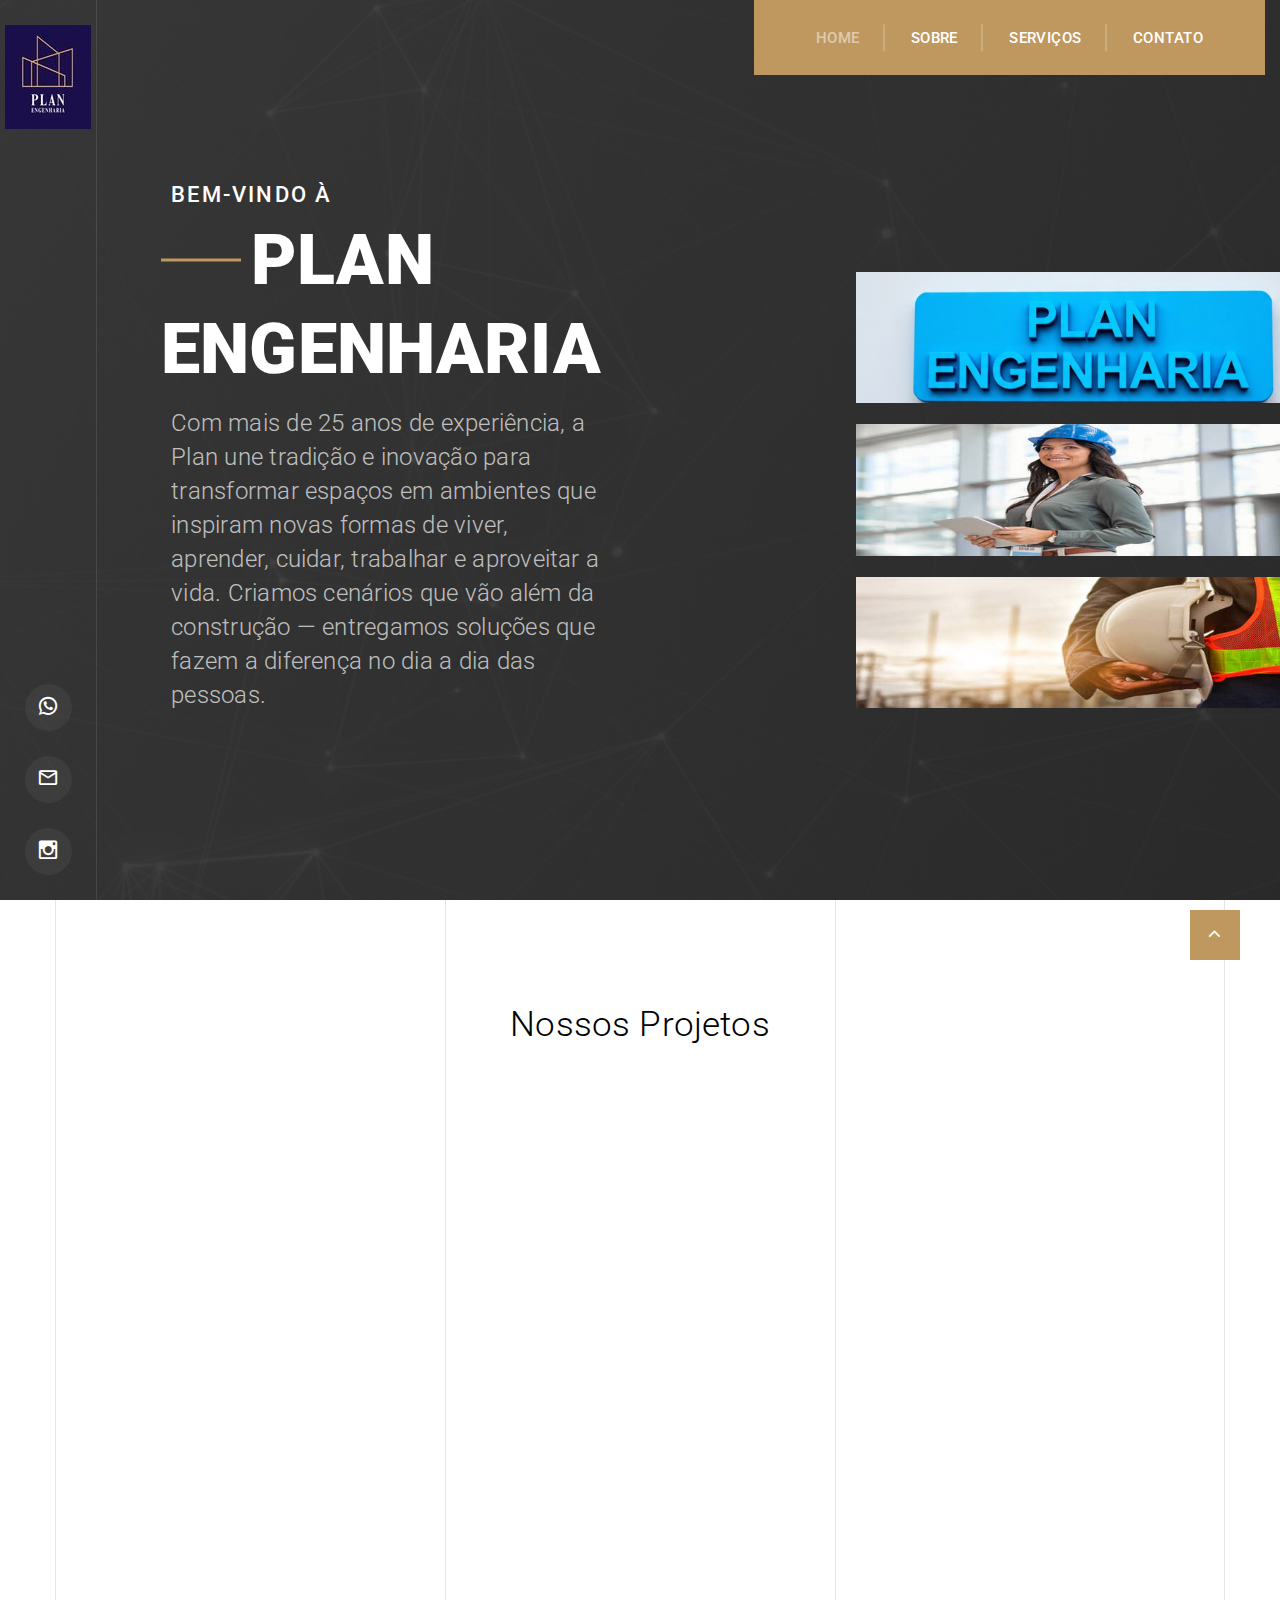
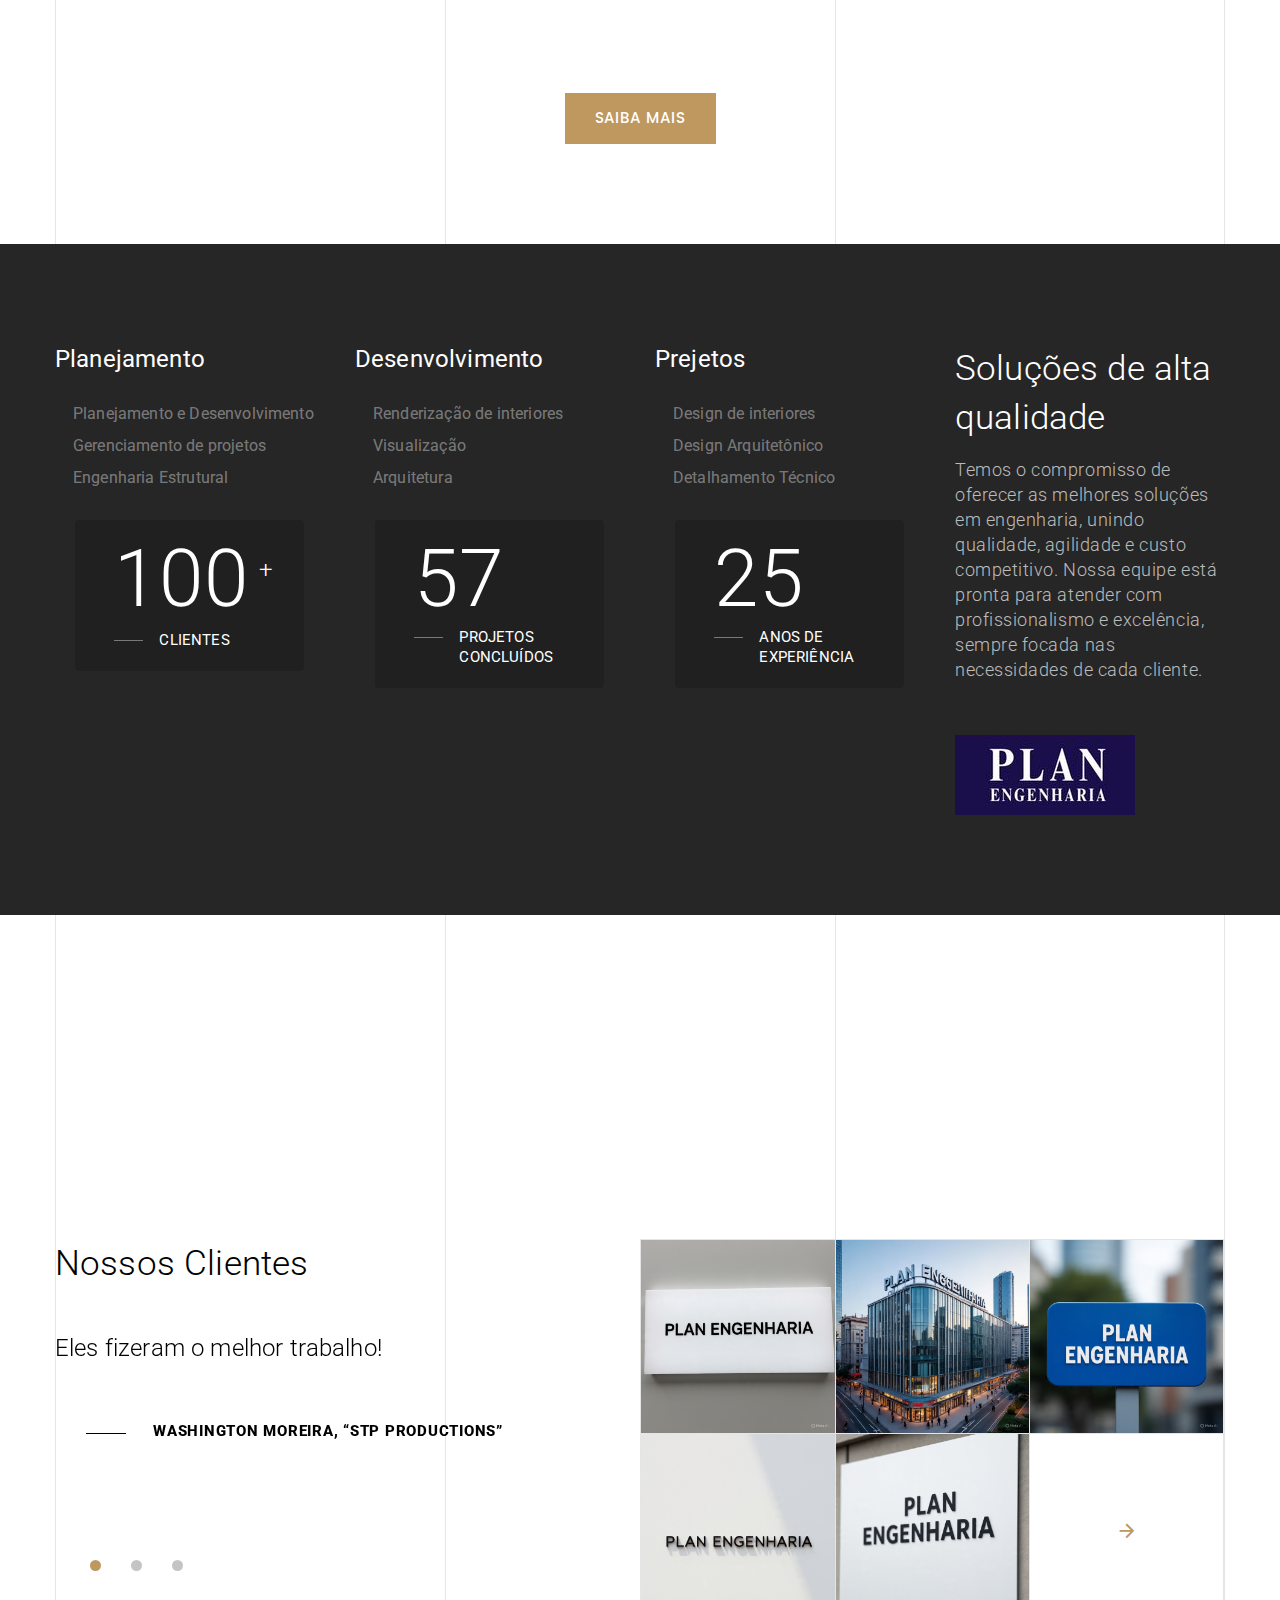
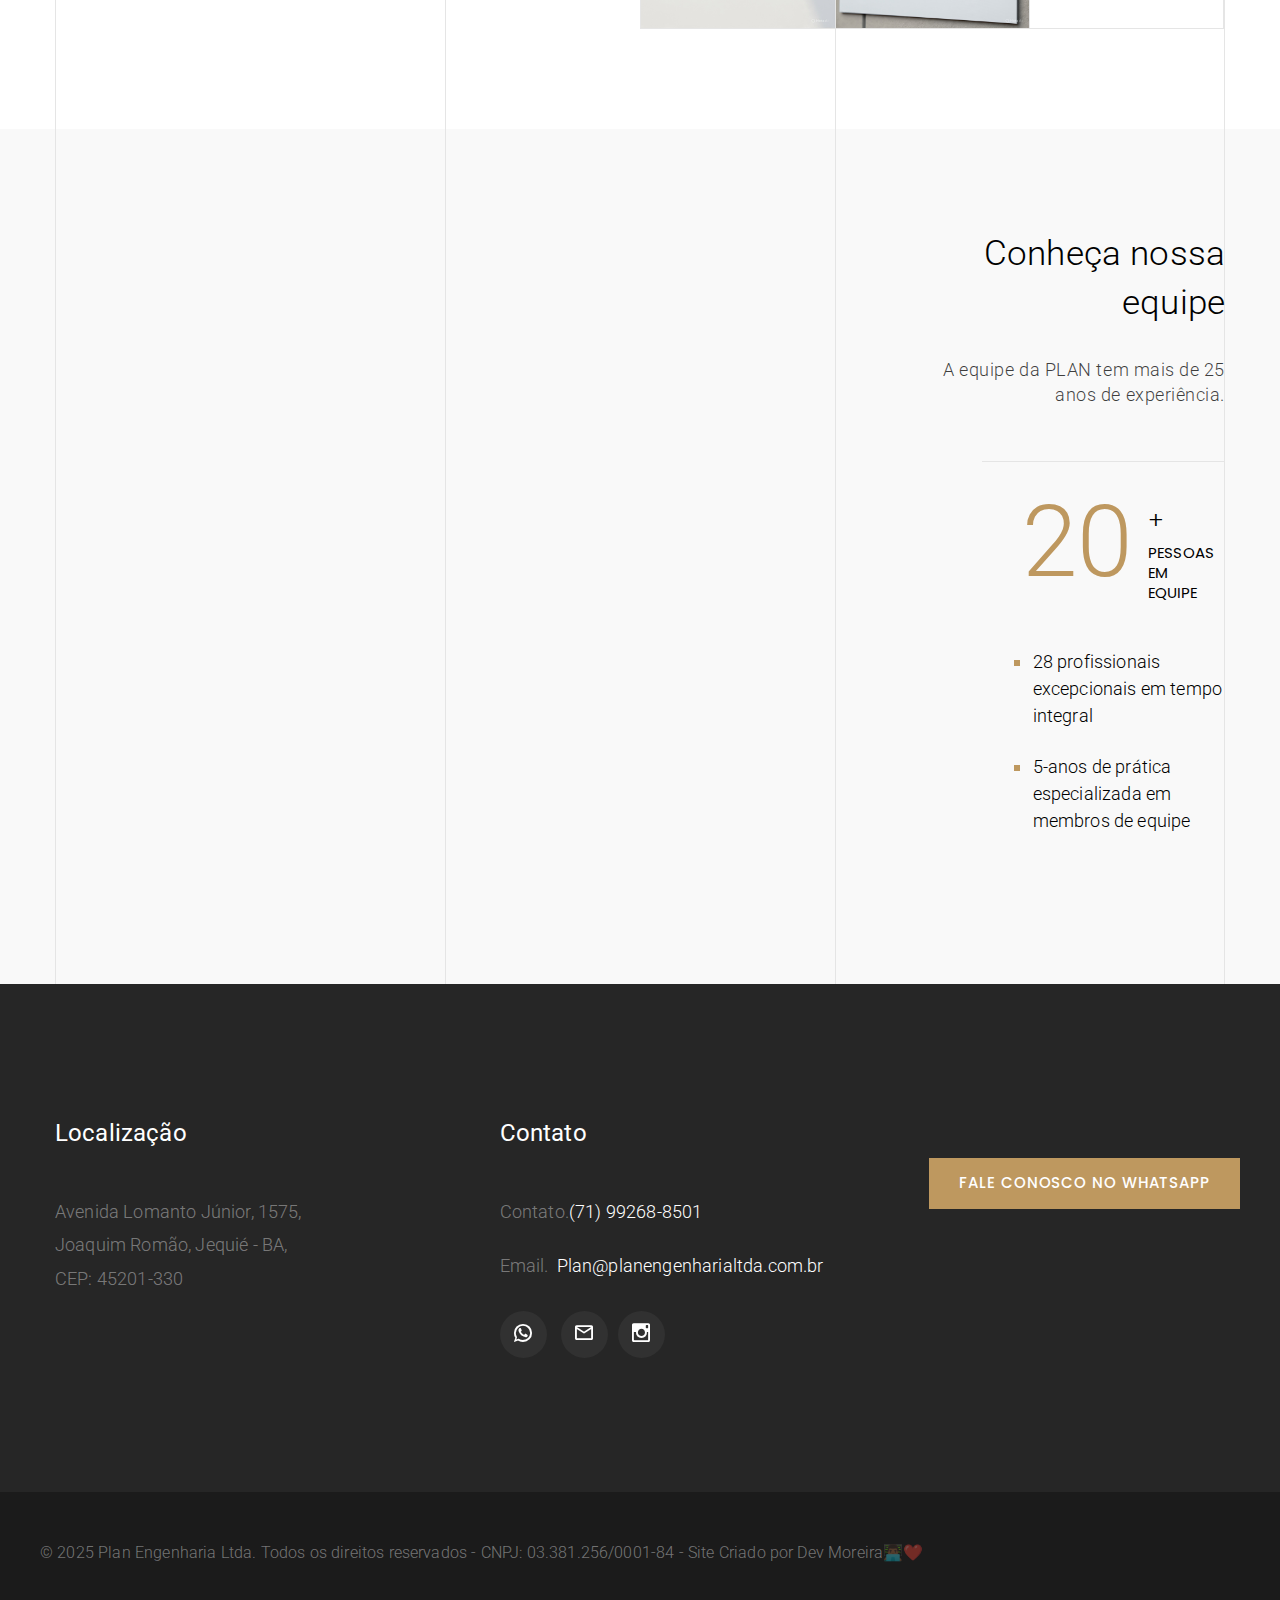
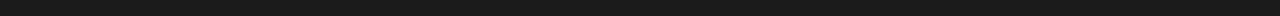
<file: index.html>
<!DOCTYPE html>
<html class="wide wow-animation" lang="pt-br">
  <head>
    <title>Home</title>
    <meta charset="utf-8">
    <meta name="viewport" content="width=device-width, height=device-height, initial-scale=1.0">
    <meta http-equiv="X-UA-Compatible" content="IE=edge">
    <link rel="icon" href="images/favicon.ico" type="image/x-icon">
    <link rel="stylesheet" type="text/css" href="//fonts.googleapis.com/css?family=Poppins:300,400,500,600,700,900%7CRoboto:300,300i,400,400i,500,500i,700,700i,900,900i">
    <link rel="stylesheet" href="css/bootstrap.css">
    <link rel="stylesheet" href="css/fonts.css">
    <link rel="stylesheet" href="css/style.css">
    <style>.ie-panel{display: none;background: #212121;padding: 10px 0;box-shadow: 3px 3px 5px 0 rgba(0,0,0,.3);clear: both;text-align:center;position: relative;z-index: 1;} html.ie-10 .ie-panel, html.lt-ie-10 .ie-panel {display: block;}</style>
  </head>
  <body>
    <div class="ie-panel"><a href="http://windows.microsoft.com/en-US/internet-explorer/"><img src="images/ie8-panel/warning_bar_0000_us.jpg" height="42" width="820" alt="You are using an outdated browser. For a faster, safer browsing experience, upgrade for free today."></a></div>
    <div class="preloader">
      <div class="preloader-body">
        <div class="cssload-container">
          <div class="cssload-speeding-wheel"></div>
        </div>
        <p>Loading...</p>
      </div>
    </div>
    <!--<a class="banner banner-top" href="#" target="_blank"><img src="images/monstroid-2.jpg" alt="" height="0"></a>-->
    <div class="page">
      <section class="section section-relative section-header">
        <!-- Page Header-->
        <header class="section page-header header-absolute">
          <!-- RD Navbar-->
          <div class="rd-navbar-wrap">
            <nav class="rd-navbar rd-navbar-aside" data-layout="rd-navbar-fixed" data-sm-layout="rd-navbar-fixed" data-md-layout="rd-navbar-fixed" data-md-device-layout="rd-navbar-fixed" data-lg-layout="rd-navbar-static" data-lg-device-layout="rd-navbar-static" data-xl-layout="rd-navbar-static" data-xl-device-layout="rd-navbar-static" data-lg-stick-up-offset="46px" data-xl-stick-up-offset="46px" data-xxl-stick-up-offset="46px" data-lg-stick-up="true" data-xl-stick-up="true" data-xxl-stick-up="true">
              <div class="rd-navbar-collapse-toggle rd-navbar-fixed-element-1" data-rd-navbar-toggle=".rd-navbar-collapse"><span></span></div>
              <div class="rd-navbar-collapse">
                <ul class="list rd-navbar-list">
                  <li><a class="icon icon-sm icon-bordered link-default mdi mdi-whatsapp" href="https://wa.me/5573988867702?text=Ol%C3%A1%2C%20vim%20atr%C3%A1ves%20do%20site%2C%20poderia%20me%20ajudar%3F"></a></li>
                  <li><a class="icon icon-sm icon-bordered link-default mdi mdi-whatsapp" href="https://wa.me/5573991992956?text=Ol%C3%A1%2C%20vim%20atr%C3%A1ves%20do%20site%2C%20poderia%20me%20ajudar%3F"></a></li>
                  <li><a class="icon icon-sm icon-bordered link-default mdi mdi-instagram" href="https://www.instagram.com/plan_engenharia/"></a></li>
                </ul>
              </div>
              <div class="rd-navbar-main-outer">
                <div class="rd-navbar-main">
                  <!-- RD Navbar Panel-->
                  <div class="rd-navbar-panel">
                    <!-- RD Navbar Toggle-->
                    <button class="rd-navbar-toggle" data-rd-navbar-toggle=".rd-navbar-nav-wrap"><span></span></button>
                    <!-- RD Navbar Brand-->
                    <div class="rd-navbar-brand"><a class="brand" href="index.html"><img class="brand-logo-dark" src="images/logo plan 86X104.jpg" alt="" width="232" height="67"/><img class="brand-logo-light" src="images/logo plan 86X104.jpg" alt="" width="86" height="104"/></a>
                    </div>
                  </div>
                  <div class="rd-navbar-nav-wrap">
                    <!-- RD Navbar Nav-->
                    <ul class="rd-navbar-nav">
                      <li class="rd-nav-item active"><a class="rd-nav-link" href="index.html">Home</a>
                      </li>
                      <li class="rd-nav-item"><a class="rd-nav-link" href="about-us.html">SOBRE</a>
                      </li>
                      <li class="rd-nav-item"><a class="rd-nav-link" href="typography.html">Serviços</a>
                      </li>
                      <li class="rd-nav-item"><a class="rd-nav-link" href="contacts.html">CONTATO</a>
                      </li>
                    </ul>
                  </div>
                </div>
              </div>
            </nav>
          </div>
        </header>
        <!-- Preview section-->
        <section class="section context-dark section-jumbotron bg-cover" style="background: url(images/bg-image.jpg) #151515">
          <div class="panel-left"><a class="brand" href="index.html"><img class="brand-logo-dark" src="images/logo plan 465x134.jpg" alt="" width="232" height="67"/><img class="brand-logo-light" src="images/logo plan 86X104.jpg" alt="" width="86" height="104"/></a>
            <ul class="list-md custom-list">
              <li><a class="icon icon-sm icon-gray-filled icon-circle mdi mdi-whatsapp" href="https://wa.me/5571992688501?text=Ol%C3%A1%2C%20vim%20atr%C3%A1ves%20do%20site%2C%20poderia%20me%20ajudar%3F"></a></li>
              <li><a class="icon icon-sm icon-gray-filled icon-circle mdi mdi-email-outline"  href="mailto:plan@planengenharialtda.com.br"></a></li>
              <li><a class="icon icon-sm icon-gray-filled icon-circle mdi mdi-instagram" href="https://www.instagram.com/plan_engenharia/"></a></li>
            </ul>
          </div>
          <div class="section-fullheight">
            <div class="section-fullheight-inner section-md text-center text-lg-left">
              <div class="container">
                <div class="row justify-content-center justify-content-lg-start">
                  <div class="col-md-10 offset-lg-1 col-lg-8 offset-xl-1 col-xl-9 offset-xxl-2 col-xxl-7">
                    <div class="jumbotron-custom-1">
                      <div class="text-1 font-weight-medium">Bem-vindo À</div>
                      <div class="title text-decorative">PLAN</div>
                      <div class="title">ENGENHARIA</div>
                      <p class="big-2 text-white-darken">Com mais de 25 anos de experiência, a Plan une tradição e inovação para transformar espaços em ambientes que inspiram novas formas de viver, aprender, cuidar, trabalhar e aproveitar a vida. Criamos cenários que vão além da construção — entregamos soluções que fazem a diferença no dia a dia das pessoas.</p>
                    </div>
                  </div>
                </div>
              </div>
            </div>
          </div>
          <ul class="project-list">
            <li class="bg-image" style="background-image: url(images/home-3-project-1-671x214.jpg)"><a href="#">Planejamento</a></li>
            <li class="bg-image" style="background-image: url(images/home-3-project-2-671x215.jpg)"><a href="#">Desenvolvimento</a></li>
            <li class="bg-image" style="background-image: url(images/home-3-project-3-671x215.jpg)"><a href="#">Projetos</a></li>
          </ul>
        </section>
      </section>
      <!-- Portfolio-->
      <section class="section section-lg bg-default section-lined">
        <div class="container container-lined">
          <div class="row">
            <div class="col-md-4"></div>
            <div class="col-md-4"></div>
            <div class="col-md-4"></div>
          </div>
        </div>
        <div class="container container-custom-width">
          <h3 class="text-center">Nossos Projetos</h3>
          <div class="row row-custom-width row-30 row-xxl-100 row-flex">
            <div class="col-sm-6 col-lg-4 wow fadeInRight">
              <div class="project-grid" style="background-image: url(images/projects-1-518x373.jpg);">
                <div class="inner"><img src="images/bg-pattern-transparent.png" alt=""/>
                  <h5 class="title text-capitalize font-weight-medium"><a href="#">NOME DO PROJETO PLAN</a></h5>
                  <p class="font-weight-regular exeption">DESCRIÇÃO DO PROJETO PLAN</p><a class="button button-default" href="#https://wa.me/5573988867702?text=Ol%C3%A1%2C%20vim%20atr%C3%A1ves%20do%20site%2C%20poderia%20me%20ajudar%3F">Saiba mais</a>
                </div>
              </div>
            </div>
            <div class="col-sm-6 col-lg-4 wow fadeInRight" data-wow-delay="0.2s">
              <div class="project-grid" style="background-image: url(images/projects-2-518x373.jpg);">
                <div class="inner"><img src="images/bg-pattern-transparent.png" alt=""/>
                  <h5 class="title text-capitalize font-weight-medium"><a href="#">NOME DO PROJETO PLAN</a></h5>
                  <p class="font-weight-regular exeption">DESCRIÇÃO DO PROJETO PLAN.</p><a class="button button-default" href="#https://wa.me/5573988867702?text=Ol%C3%A1%2C%20vim%20atr%C3%A1ves%20do%20site%2C%20poderia%20me%20ajudar%3F">saiba mais</a>
                </div>
              </div>
            </div>
            <div class="col-sm-6 col-lg-4 wow fadeInRight" data-wow-delay="0.4s">
              <div class="project-grid" style="background-image: url(images/projects-3-518x373.jpg);">
                <div class="inner"><img src="images/bg-pattern-transparent.png" alt=""/>
                  <h5 class="title text-capitalize font-weight-medium"><a href="#">NOME DO PROJETO PLAN</a></h5>
                  <p class="font-weight-regular exeption">DESCRIÇÃO DO PROJETO PLAN.</p><a class="button button-default" href="https://wa.me/5573988867702?text=Ol%C3%A1%2C%20vim%20atr%C3%A1ves%20do%20site%2C%20poderia%20me%20ajudar%3F">SAIBA MAIS</a>
                </div>
              </div>
            </div>
            <div class="col-sm-6 col-lg-4 wow fadeInRight" data-wow-delay="0.2s">
              <div class="project-grid" style="background-image: url(images/projects-4-518x373.jpg);">
                <div class="inner"><img src="images/bg-pattern-transparent.png" alt=""/>
                  <h5 class="title text-capitalize font-weight-medium"><a href="#">NOME DO PROJETO PLAN</a></h5>
                  <p class="font-weight-regular exeption">DESCRIÇÃO DO PROJETO PLAN.</p><a class="button button-default" href="https://wa.me/5573988867702?text=Ol%C3%A1%2C%20vim%20atr%C3%A1ves%20do%20site%2C%20poderia%20me%20ajudar%3F">SAIBA MAIS</a>
                </div>
              </div>
            </div>
            <div class="col-sm-6 col-lg-4 wow fadeInRight" data-wow-delay="0.4s">
              <div class="project-grid" style="background-image: url(images/projects-5-518x373.jpg);">
                <div class="inner"><img src="images/bg-pattern-transparent.png" alt=""/>
                  <h5 class="title text-capitalize font-weight-medium"><a href="#">NOME DO PROJETO PLAN</a></h5>
                  <p class="font-weight-regular exeption">DESCRIÇÃO DO PROJETO PLAN.</p><a class="button button-default" href="https://wa.me/5573988867702?text=Ol%C3%A1%2C%20vim%20atr%C3%A1ves%20do%20site%2C%20poderia%20me%20ajudar%3F">SAIBA MAIS</a>
                </div>
              </div>
            </div>
            <div class="col-sm-6 col-lg-4 wow fadeInRight" data-wow-delay="0.6s">
              <div class="project-grid" style="background-image: url(images/projects-6-518x373.jpg);">
                <div class="inner"><img src="images/bg-pattern-transparent.png" alt=""/>
                  <h5 class="title text-capitalize font-weight-medium"><a href="#">NOME DO PROJETO PLAN</a></h5>
                  <p class="font-weight-regular exeption">DESCRIÇÃO DO PROJETO PLAN.</p><a class="button button-default" href="https://wa.me/5573988867702?text=Ol%C3%A1%2C%20vim%20atr%C3%A1ves%20do%20site%2C%20poderia%20me%20ajudar%3F">SAIBA MAIS</a>
                </div>
              </div>
            </div>
          </div>
          <div class="button-wrap-1 text-center"><a class="button button-default" href="https://wa.me/5573988867702?text=Ol%C3%A1%2C%20vim%20atr%C3%A1ves%20do%20site%2C%20poderia%20me%20ajudar%3F">SAIBA MAIS</a></div> <!--link do whatsapp-->
        </div>
      </section>
      <!-- Branding-->
      <section class="section section-lg bg-gray-700 text-center text-sm-left">
        <div class="container">
          <div class="row row-40">
            <div class="col-lg-9">
              <div class="row row-30 row-xxl-85">
                <div class="col-sm-6 col-md-4">
                  <h5>Planejamento</h5>
                  <ul class="list-xs font-weight-regular">
                    <li><a class="link-item" href="#">Planejamento e Desenvolvimento</a></li>
                    <li><a class="link-item" href="#">Gerenciamento de projetos</a></li>
                    <li><a class="link-item" href="#">Engenharia Estrutural</a></li>
                  </ul>
                </div>
                <div class="col-sm-6 col-md-4">
                  <h5>Desenvolvimento</h5>
                  <ul class="list-xs font-weight-regular">
                    <li><a class="link-item" href="#">Renderização de interiores</a></li>
                    <li><a class="link-item" href="#">Visualização</a></li>
                    <li><a class="link-item" href="#">Arquitetura </a></li>
                  </ul>
                </div>
                <div class="col-sm-6 col-md-4">
                  <h5>Prejetos</h5>
                  <ul class="list-xs font-weight-regular">
                    <li><a class="link-item" href="#">Design de interiores</a></li>
                    <li><a class="link-item" href="#">Design Arquitetônico</a></li>
                    <li><a class="link-item" href="#">Detalhamento Técnico</a></li>
                  </ul>
                </div>
                <div class="col-sm-6 col-md-4">
                  <article class="box-counter">
                    <div class="box-counter-main">
                      <div class="counter">100</div><span class="small small_top">+</span>
                    </div>
                    <div class="box-counter-title">Clientes</div>
                  </article>
                </div>
                <div class="col-sm-6 col-md-4">
                  <article class="box-counter">
                    <div class="box-counter-main">
                      <div class="counter">57</div>
                    </div>
                    <div class="box-counter-title">Projetos concluídos</div>
                  </article>
                </div>
                <div class="col-sm-6 col-md-4">
                  <article class="box-counter">
                    <div class="box-counter-main">
                      <div class="counter">25</div>
                    </div>
                    <div class="box-counter-title">Anos de experiência</div>
                  </article>
                </div>
              </div>
            </div>
            <div class="col-lg-3">
              <div class="heading-3">Soluções de alta qualidade</div>
              <div class="big text-white-lighter text-white-darken">Temos o compromisso de oferecer as melhores soluções em engenharia, unindo qualidade, agilidade e custo competitivo. Nossa equipe está pronta para atender com profissionalismo e excelência, sempre focada nas necessidades de cada cliente.</div>
              <div class="img-wrap-1"><img src="images/logo plan180.jpg" alt="" width="180" height="80"/>
              </div>
            </div>
          </div>
        </div>
      </section>
      <!-- Blurb minimal-->
      <section class="section section-lg bg-default section-lined">
        <div class="container container-lined">
          <div class="row">
            <div class="col-md-4"></div>
            <div class="col-md-4"></div>
            <div class="col-md-4"></div>
          </div>
        </div>
        <div class="container">
          <div class="row row-40">
            <div class="col-sm-6 col-md-4 offset-left-16 wow fadeInUp">
              <!-- Blurb minimal-->
              <div class="blurb-minimal unit unit-spacing-sm flex-column flex-lg-row">
                <div class="unit-left">
                  <div class="blurb-minimal-icon construction-icon-12"></div>
                </div>
                <div class="unit-body">
                  <h5 class="blurb-minimal-title">Materiais modernos</h5>
                  <p class="blurb-minimal-exeption">Todos os nossos projetos são projetados e construídos usando os melhores materiais.</p>
                </div>
              </div>
            </div>
            <div class="col-sm-6 col-md-4 wow fadeInUp" data-wow-delay="0.2s">
              <!-- Blurb minimal-->
              <div class="blurb-minimal unit unit-spacing-sm flex-column flex-lg-row">
                <div class="unit-left">
                  <div class="blurb-minimal-icon construction-icon-13"></div>
                </div>
                <div class="unit-body">
                  <h5 class="blurb-minimal-title">Ideias Criativas</h5>
                  <p class="blurb-minimal-exeption">A criatividade é uma parte vital dos projetos que criamos para você.</p>
                </div>
              </div>
            </div>
            <div class="col-sm-6 col-md-4 wow fadeInUp" data-wow-delay="0.4s">
              <!-- Blurb minimal-->
              <div class="blurb-minimal unit unit-spacing-sm flex-column flex-lg-row">
                <div class="unit-left">
                  <div class="blurb-minimal-icon construction-icon-18"></div>
                </div>
                <div class="unit-body">
                  <h5 class="blurb-minimal-title">Abordagem Única</h5>
                  <p class="blurb-minimal-exeption">Nossa abordagem combina dedicação e profissionalismo.</p>
                </div>
              </div>
            </div>
          </div>
        </div>
      </section>
      <!-- Our Clients-->
      <section class="section section-lg bg-default section-lined">
        <div class="container container-lined">
          <div class="row">
            <div class="col-md-4"></div>
            <div class="col-md-4"></div>
            <div class="col-md-4"></div>
          </div>
        </div>
        <div class="container">
          <div class="row row-40 justify-content-between">
            <div class="col-lg-6 col-xxl-5">
              <h3>Nossos Clientes</h3>
              <!-- Owl Carousel-->
              <div class="owl-carousel" data-items="1" data-md-items="2" data-lg-items="1" data-dots="true" data-nav="false" data-stage-padding="0" data-loop="false" data-margin="30" data-mouse-drag="false">
                <article class="quote-minimal">
                  <div class="quote-body">
                    <q> Eles fizeram o melhor trabalho!</q>
                  </div>
                  <div class="quote-footer">
                    <cite class="quote-minimal-cite">Washington Moreira</cite>, <span class="quote-minimal-description">“STP productions”</span>
                  </div>
                </article>
                <article class="quote-minimal">
                  <div class="quote-body">
                    <q>Quando precisávamos de especialistas em contrução, design e arquitetura, sua equipe estava lá para nos ajudar. Obrigado!</q>
                  </div>
                  <div class="quote-footer">
                    <cite class="quote-minimal-cite">Lanny Santana</cite>, <span class="quote-minimal-description">“Fireworx”</span>
                  </div>
                </article>
                <article class="quote-minimal">
                  <div class="quote-body">
                    <q>De todas as empresas de contrução, vocês são a melhor!</q>
                  </div>
                  <div class="quote-footer">
                    <cite class="quote-minimal-cite">Caroline Santana</cite>, <span class="quote-minimal-description">“MCM ltd.”</span>
                  </div>
                </article>
              </div>
            </div>
            <div class="col-lg-6"><!--colocar algo dentro do # para ir pra outra pagina ou whatsapp-->
              <div class="box-border-wrap box-border-wrap-left">
                <div class="row"><a class="col-6 col-md-4 box-border" href="#"><img src="images/196x162.jpg" alt="" width="196" height="162"/></a><a class="col-6 col-md-4 box-border" href="#"><img src="images/196x162..jpg" alt="" width="196" height="162"/></a><a class="col-6 col-md-4 box-border" href="#"><img src="images/192x62....jpg" alt="" width="196" height="162"/></a><a class="col-6 col-md-4 box-border" href="#"><img src="images/192x1682x.jpg" alt="" width="196" height="162"/></a><a class="col-6 col-md-4 box-border" href="#"><img src="images/192x162...jpg" alt="" width="196" height="162"/></a><a class="col-6 col-md-4 box-border" href="#">
                    <div class="icon icon-sm mdi mdi-arrow-right"></div></a></div>
              </div>
            </div>
          </div>
        </div>
      </section>
      <!-- Team-->
      <section class="section section-lg bg-gray-100 section-lined">
        <div class="container container-lined">
          <div class="row">
            <div class="col-md-4"></div>
            <div class="col-md-4"></div>
            <div class="col-md-4"></div>
          </div>
        </div>
        <div class="container">
          <div class="row row-40 justify-content-between">
            <div class="col-lg-7 col-xl-8">
              <div class="row no-gutters">
                <div class="col-sm-6 wow fadeInLeft">
                  <div class="box-team box-team-right"><img src="images/4 (1).png" alt="" width="390" height="332"/>
                    <!--<div class="meta"> <!-- COLOCAR O NOME DOS PROFISSIONAIS e as fotos de cada um-->
                      <!--<div class="heading-6 title">Jane </div>
                      <p class="position">Senior </p>
                    </div>-->
                  </div>
                </div>
                <div class="col-sm-6 wow fadeInRight">
                  <div class="box-team box-team-right"><img src="images/unnamed (3).png" alt="" width="390" height="332"/>
                    <!--<div class="meta">
                      <div class="heading-6 title">Nathan </div>
                      <p class="position">Direito</p>
                    </div>-->
                  </div>
                </div>
                <div class="col-sm-6 wow fadeInLeft" data-wow-delay="0.2s">
                  <div class="box-team box-team-right"><img src="images/unnamed (1) (1).png" alt="" width="390" height="332"/>
                    <!--<div class="meta">
                      <div class="heading-6 title">Sam</div>
                      <p class="position">Sócio</p>
                    </div>-->
                  </div>
                </div>
                <div class="col-sm-6 wow fadeInRight" data-wow-delay="0.2s">
                  <div class="box-team box-team-right"><img src="images/unnamed (2) (1).png" alt="" width="390" height="332"/>
                    <!--<div class="meta">
                      <div class="heading-6 title">Sarah </div>
                      <p class="position">Direção</p>
                    </div>-->
                  </div>
                </div>
              </div>
            </div>
            <div class="col-lg-5 col-xl-4">
              <div class="row row-30 row-xxl-55 justify-content-end">
                <div class="col-sm-6 col-lg-9 col-xl-10 text-lg-right">
                  <h3 class="offset-left-70">Conheça nossa equipe</h3>
                  <div class="big-text">A equipe da PLAN tem mais de 25 anos de experiência.</div>
                  <div class="divider divider-2 d-none d-lg-block"></div>
                </div>
                <div class="col-sm-6 col-lg-8 col-xl-7">
                  <div class="counter-minimal">
                    <div class="counter-left">
                      <div class="counter">20</div>
                    </div>
                    <div class="counter-right">
                      <div class="postfix">+</div>
                      <div class="title">Pessoas em equipe</div>
                    </div>
                  </div>
                  <ul class="list-marked list-marked-big">
                    <li>28 profissionais<br> excepcionais em tempo integral</li>
                    <li>5-anos de prática especializada em membros de equipe</li>
                  </ul>
                </div>
              </div>
            </div>
          </div>
        </div>
      </section>
      <!-- Page Footer--><!--<a class="banner" href="#" target="_blank"><img src="images/monstroid-big-2.jpg" alt="" height="0"></a>-->
      <div class="pre-footer-classic bg-gray-700 context-dark">
        <div class="container">
          <div class="row row-30 justify-content-lg-between">
            <div class="col-sm-6 col-lg-3 col-xl-3">
              <h5>Localização</h5>
              <ul class="list list-sm">
                <li>
                 <!-- <p>1418 Riverwood Drive,</p>-->
                </li>
                <li>
                  <p>Avenida Lomanto Júnior, 1575,</p>
                </li>
                <li>
                  <p>Joaquim Romão, Jequié - BA,</p>
                </li>
                <li>
                  <p>CEP: 45201-330</p>
                </li>
              </ul>
            </div>
            <div class="col-sm-6 col-lg-4 col-xl-3">
              <h5>Contato</h5>
              <dl class="list-terms-custom">
                <dt>Contato.</dt>
<dd><a class="link-default" href="https://wa.me/5571992688501?text=Ol%C3%A1%2C%20vim%20atr%C3%A1ves%20do%20site%2C%20poderia%20me%20ajudar%3F">(71) 99268-8501</a></dd>
</dl><dl class="list-terms-custom">
                <!--<dt>Contato.</dt>
                <dd><a class="link-default" href="https://wa.me/5573991992956?text=Ol%C3%A1%2C%20vim%20atr%C3%A1ves%20do%20site%2C%20poderia%20me%20ajudar%3F">(73) 9 9199-2956</a></dd>-->
              </dl>
              <dl class="list-terms-custom">
                <dt>Email.</dt>
                <dd><a class="link-default" href="mailto:plan@planengenharialtda.com.br">Plan@planengenharialtda.com.br</a></dd>
              </dl>
              <ul class="list-inline list-inline-sm">
                <li><a class="icon icon-sm icon-gray-filled icon-circle mdi mdi-whatsapp" href="https://wa.me/5571992688501?text=Ol%C3%A1%2C%20vim%20atr%C3%A1ves%20do%20site%2C%20poderia%20me%20ajudar%3F"></a></li>
                <li><a class="icon icon-sm icon-gray-filled icon-circle mdi mdi-email-outline" href="mailto:plan@planengenharialtda.com.br"></a></dd>
                <li><a class="icon icon-sm icon-gray-filled icon-circle mdi mdi-instagram" href="https://www.instagram.com/plan_engenharia/"></a></li>
                <!--<li><a class="icon icon-sm icon-gray-filled icon-circle mdi mdi-twitter" href="#"></a></li>-->
              </ul>
            </div>
            <!--<div class="col-lg-4">
              <h5>Newsletter</h5>
              <form class="rd-form rd-mailform" data-form-output="form-output-global" data-form-type="contact" method="post" action="bat/rd-mailform.php">
                <div class="form-wrap form-wrap-icon">
                  <div class="form-icon mdi mdi-email-outline"></div>
                  <input class="form-input" id="footer-email" type="email" name="email" data-constraints="@Email @Required">
                  <label class="form-label" for="footer-email">E-mail</label>
                </div>
                <div class="button-wrap">
                  <button class="button button-default button-invariable" type="submit">Subscribe</button>
                </div>-->

                <div class="button-wrap"> 
  <a href="https://wa.me/5571992688501?text=Ol%C3%A1%2C%20vim%20atr%C3%A1ves%20do%20site%2C%20poderia%20me%20ajudar%3F" target="_blank" class="button button-default button-invariable">
    Fale Conosco no WhatsApp
  </a> 
</div>
              </form>
            </div>
          </div>
        </div>
      </div>
      <footer class="section footer-classic context-dark text-center">
        <div class="container">
          <div class="row row-15 justify-content-lg-between">
            <!--<div class="col-lg-4 col-xl-3 text-lg-left">
              <p class="rights"><span>&copy;&nbsp;</span><span class="copyright-year"></span>. All Rights Reserved.</a></p>
            </div>-->
            <div class="elementor-widget-container">
					<p class="elementor-heading-title elementor-size-default">© 2025 Plan Engenharia Ltda. Todos os direitos reservados - CNPJ: 03.381.256/0001-84 - Site Criado por <a href="https://wa.me/5581999173971?text=Ol%C3%A1%2C%20gostaria%20de%20um%20or%C3%A7amento." title="empresa de sites">Dev Moreira👨🏾‍💻❤️</a></p></div></div><div class="col-lg-5 col-xl-6">
              <ul class="list-inline list-inline-lg text-uppercase">
               <!--<li><a class="icon icon-sm icon-gray-filled icon-circle mdi mdi-whatsapp" href="https://wa.me/5571992688501?text=Ol%C3%A1%2C%20vim%20atr%C3%A1ves%20do%20site%2C%20poderia%20me%20ajudar%3F"></a></li>
                <li><a class="icon icon-sm icon-gray-filled icon-circle mdi mdi-email-outline" href="mailto:plan@planengenharialtda.com.br"></a></dd>
                <li><a class="icon icon-sm icon-gray-filled icon-circle mdi mdi-instagram" href="https://www.instagram.com/plan_engenharia/"></a></li>-->
              </ul>
            </div>
          </div>
        </div>
      </footer>
    </div>
    <div class="snackbars" id="form-output-global"></div>
    <script src="js/core.min.js"></script>
    <script src="js/script.js"></script>
    <!-- coded by Drel-->
  </body>
</html>
</file>
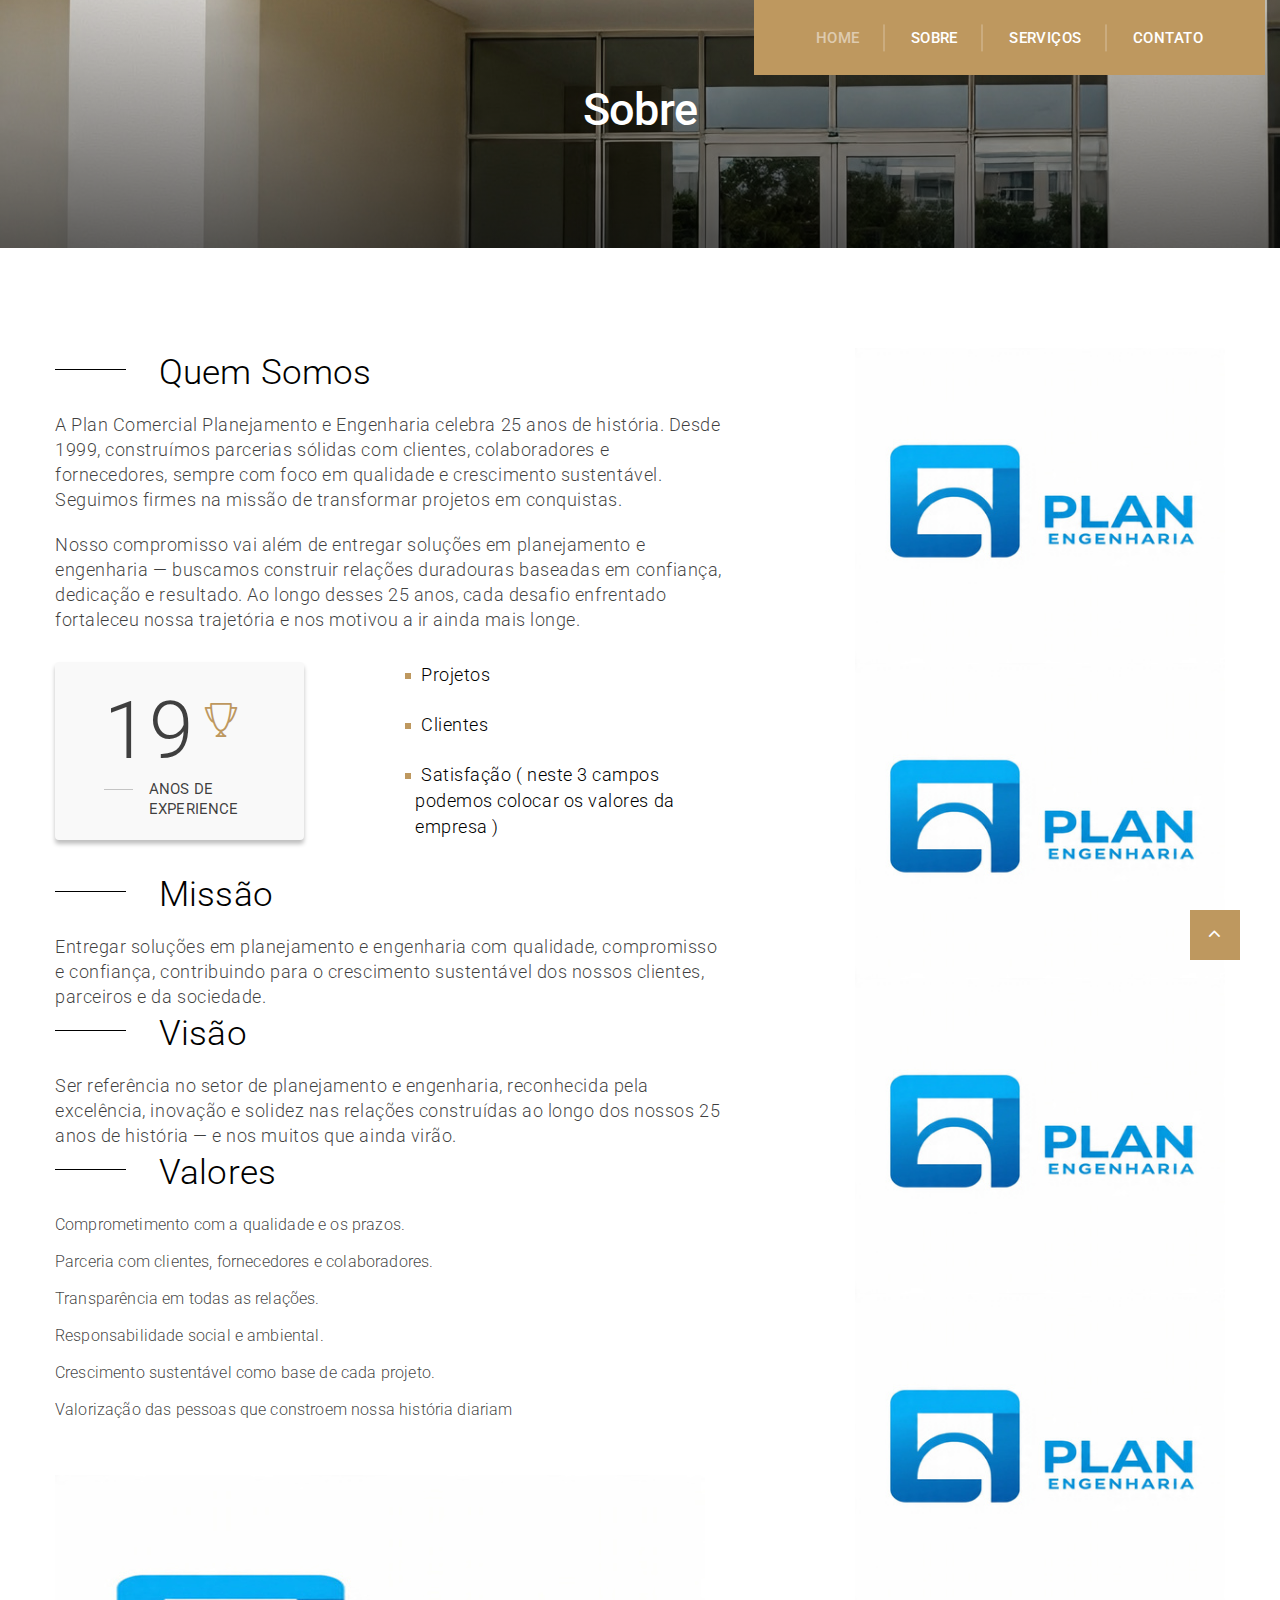
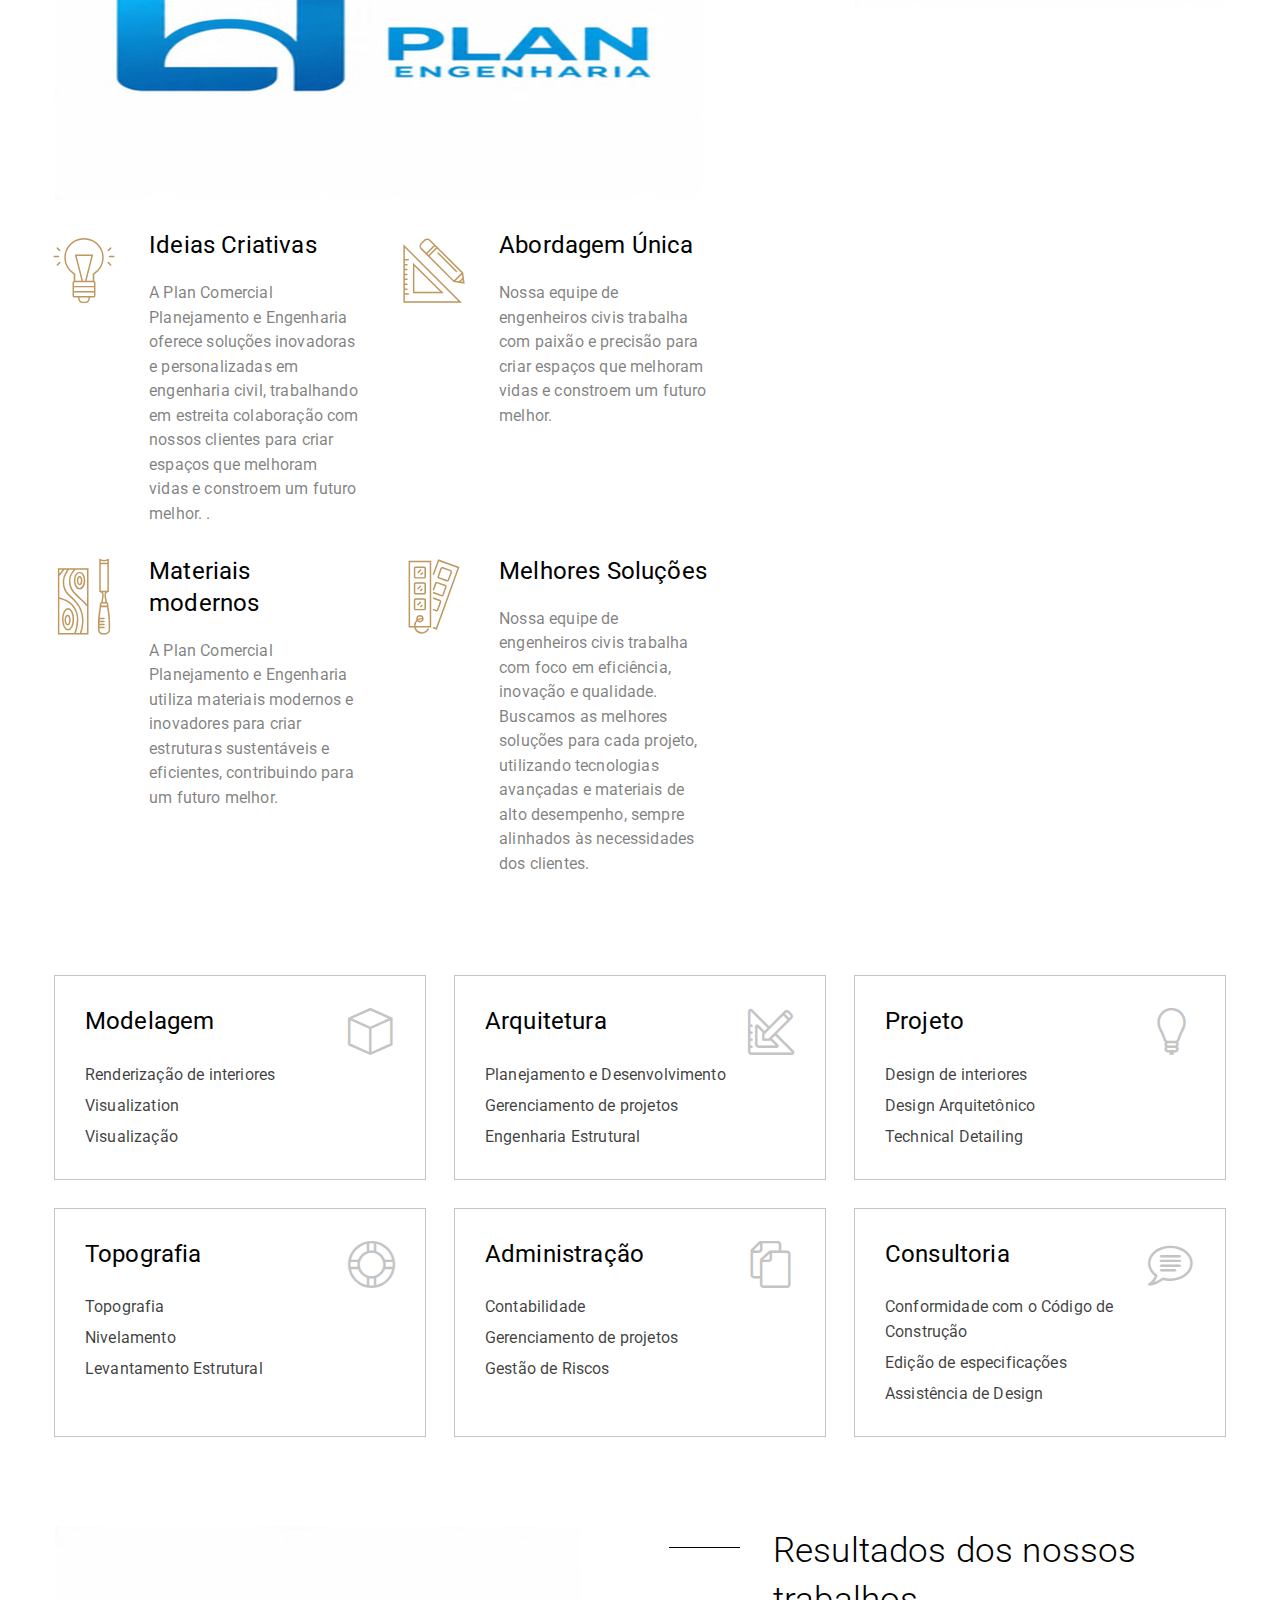
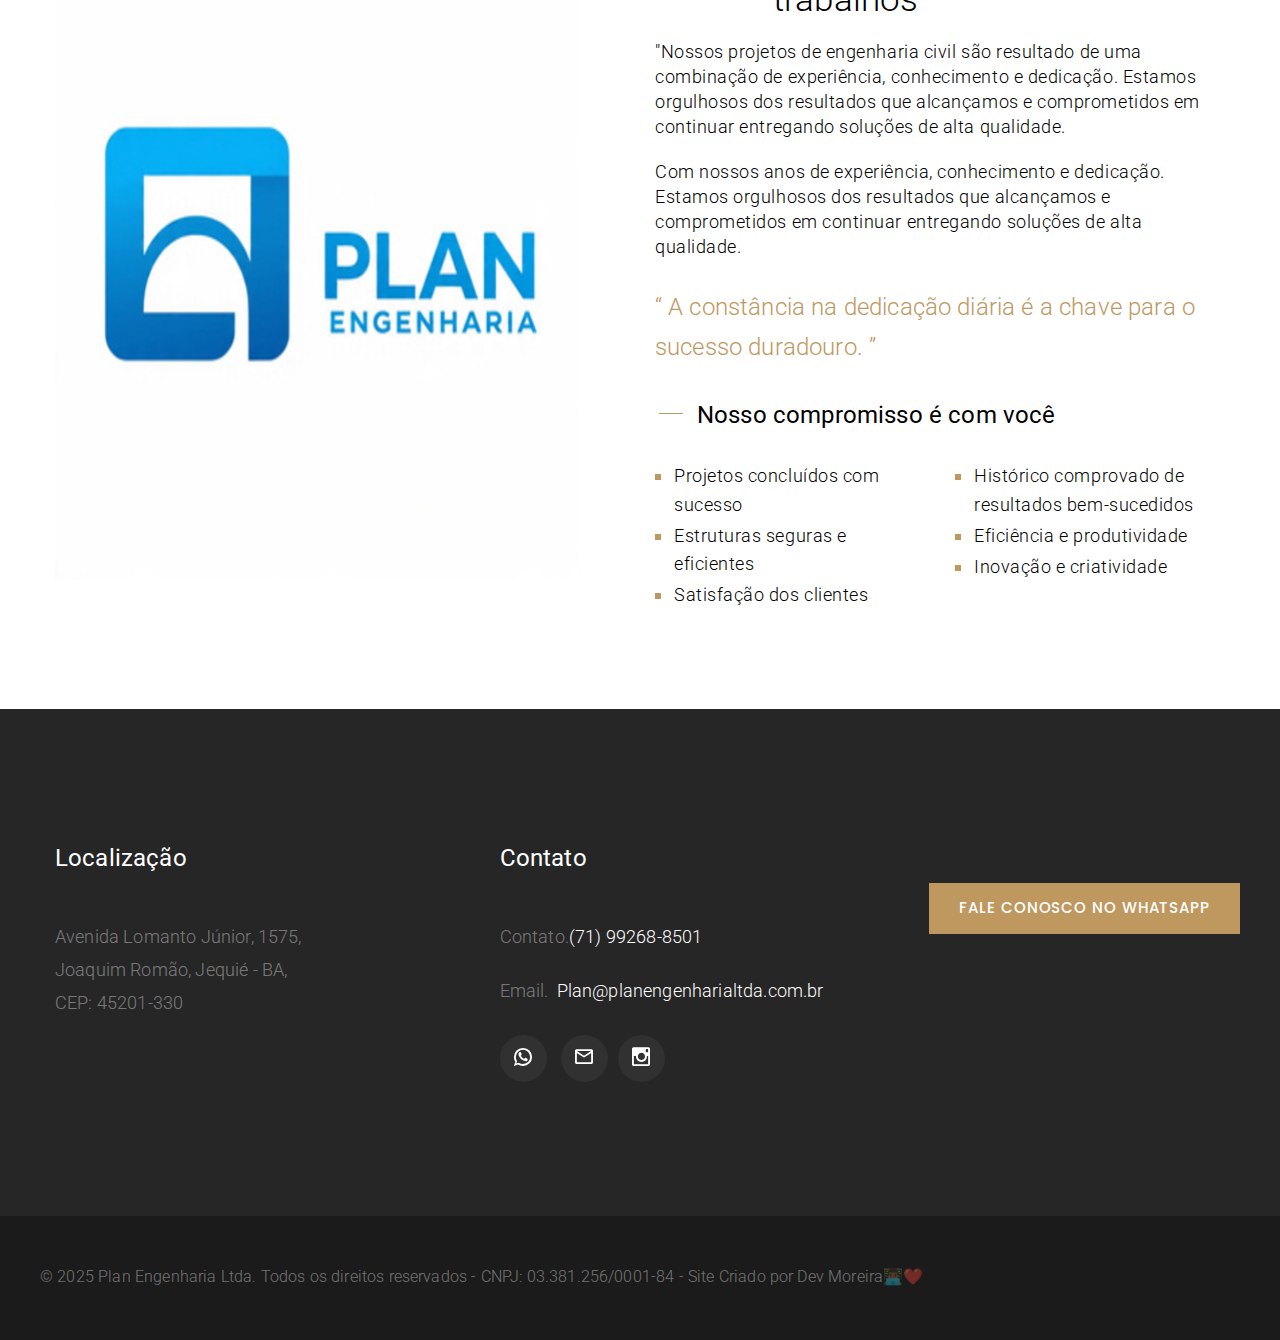
<file: about-us.html>
<!-- Price box minimal-->
 <!DOCTYPE html>
<html class="wide wow-animation" lang="pt-br">
  <head>
    <title>Sobre</title>
    <meta charset="utf-8">
    <meta name="viewport" content="width=device-width, height=device-height, initial-scale=1.0">
    <meta http-equiv="X-UA-Compatible" content="IE=edge">
    <link rel="icon" href="images/favicon.ico" type="image/x-icon">
    <link rel="stylesheet" type="text/css" href="//fonts.googleapis.com/css?family=Poppins:300,400,500,600,700,900%7CRoboto:300,300i,400,400i,500,500i,700,700i,900,900i">
    <link rel="stylesheet" href="css/bootstrap.css">
    <link rel="stylesheet" href="css/fonts.css">
    <link rel="stylesheet" href="css/style.css">
    <style>.ie-panel{display: none;background: #212121;padding: 10px 0;box-shadow: 3px 3px 5px 0 rgba(0,0,0,.3);clear: both;text-align:center;position: relative;z-index: 1;} html.ie-10 .ie-panel, html.lt-ie-10 .ie-panel {display: block;}</style>
  </head>
  <body>
    <div class="ie-panel"><a href="http://windows.microsoft.com/en-US/internet-explorer/"><img src="images/ie8-panel/warning_bar_0000_us.jpg" height="42" width="820" alt="You are using an outdated browser. For a faster, safer browsing experience, upgrade for free today."></a></div>
    <div class="preloader">
      <div class="preloader-body">
        <div class="cssload-container">
          <div class="cssload-speeding-wheel"></div>
        </div>
        <p>Loading...</p>
      </div>
    </div>
    <!--<img src="images/monstroid-2.jpg" alt="" height="0"></a>-->
    <div class="page">
      <section class="section section-relative section-header">
        <!-- Page Header-->
        <header class="section page-header header-absolute">
          <!-- RD Navbar-->
          <div class="rd-navbar-wrap">
            <nav class="rd-navbar rd-navbar-aside" data-layout="rd-navbar-fixed" data-sm-layout="rd-navbar-fixed" data-md-layout="rd-navbar-fixed" data-md-device-layout="rd-navbar-fixed" data-lg-layout="rd-navbar-static" data-lg-device-layout="rd-navbar-static" data-xl-layout="rd-navbar-static" data-xl-device-layout="rd-navbar-static" data-lg-stick-up-offset="46px" data-xl-stick-up-offset="46px" data-xxl-stick-up-offset="46px" data-lg-stick-up="true" data-xl-stick-up="true" data-xxl-stick-up="true">
              <div class="rd-navbar-collapse-toggle rd-navbar-fixed-element-1" data-rd-navbar-toggle=".rd-navbar-collapse"><span></span></div>
              <div class="rd-navbar-collapse">
                <ul class="list rd-navbar-list">
                  <li><a class="icon icon-sm icon-bordered link-default mdi mdi-whatsapp" href="https://wa.me/5571992688501?text=Ol%C3%A1%2C%20vim%20atr%C3%A1ves%20do%20site%2C%20poderia%20me%20ajudar%3F"></a></li>
                  <li><a class="icon icon-sm icon-bordered link-default mdi mdi-email-outline" href="mailto:plan@planengenharialtda.com.br"></a></li>
                  <li><a class="icon icon-sm icon-bordered link-default mdi mdi-instagram" href="https://www.instagram.com/plan_engenharia/"></a></li>
                </ul>
              </div>
              <div class="rd-navbar-main-outer">
                <div class="rd-navbar-main">
                  <!-- RD Navbar Panel-->
                  <div class="rd-navbar-panel">
                    <!-- RD Navbar Toggle-->
                    <button class="rd-navbar-toggle" data-rd-navbar-toggle=".rd-navbar-nav-wrap"><span></span></button>
                    <!-- RD Navbar Brand-->
                    <div class="rd-navbar-brand"><a class="brand" href="index.html"><img class="brand-logo-dark" src="images/logo plan 86X104.jpg" alt="" width="232" height="67"/><img class="brand-logo-light" src="images/logo plan 86X104.jpg" alt="" width="86" height="104"/></a>
                    </div>
                  </div>
                  <div class="rd-navbar-nav-wrap">
                    <!-- RD Navbar Nav-->
                    <ul class="rd-navbar-nav">
                      <li class="rd-nav-item active"><a class="rd-nav-link" href="index.html">Home</a>
                      </li>
                      <li class="rd-nav-item"><a class="rd-nav-link" href="about-us.html">SOBRE</a>
                      </li>
                      <li class="rd-nav-item"><a class="rd-nav-link" href="typography.html">Serviços</a>
                      </li>
                      <li class="rd-nav-item"><a class="rd-nav-link" href="contacts.html">CONTATO</a>
                      </li>
                    </ul>
                  </div>
                </div>
              </div>
            </nav>
          </div>
        </header>
      <section class="breadcrumbs-custom bg-image context-dark" style="background-image: url(images/breadcrumbs-bg-6.jpg);">
        <div class="container">
          <h3 class="breadcrumbs-custom-title">Sobre</h3>
          <pre-footer-classic class="breadcrumbs-custom-subtitle"><!--Algumas palavras sobre PLAN ENGENHARIA--></pre-footer-classic>
        </div>
      </section>
      <!-- Blurb minimal-->
      <section class="section section-lg bg-default">
        <div class="container">
          <div class="row row-40 justify-content-between">
            <div class="col-lg-7">
              <h3 class="custom-title">Quem Somos</h3>
              <p class="big offset-top">A Plan Comercial Planejamento e Engenharia celebra 25 anos de história. Desde 1999, construímos parcerias sólidas com clientes, colaboradores e fornecedores, sempre com foco em qualidade e crescimento sustentável. Seguimos firmes na missão de transformar projetos em conquistas.</p>
              <p class="big">Nosso compromisso vai além de entregar soluções em planejamento e engenharia — buscamos construir relações duradouras baseadas em confiança, dedicação e resultado. Ao longo desses 25 anos, cada desafio enfrentado fortaleceu nossa trajetória e nos motivou a ir ainda mais longe.</p>
              <div class="row row-40 align-items-center offset-custom-2">
                <div class="col-md-6">
                  <article class="box-counter box-counter-2">
                    <div class="box-counter-main">
                      <div class="counter">25</div>
                      <div class="icon linearicons-trophy2"></div>
                    </div>
                    <div class="box-counter-title">Anos de experience</div>
                  </article>
                </div>
                <div class="col-md-6">
                  <ul class="list-marked-2">
                    <li><span class="big font-weight-light">Projetos</span></li>
                    <li><span class="big font-weight-light">Clientes</span></li>
                    <li><span class="big font-weight-light">Satisfação ( neste 3 campos podemos colocar os valores da empresa )</span></li>
                  </ul>
                </div>
              </div>
            <p class="big"><h3 class="custom-title">Missão</h3>

             
           <p class="big">Entregar soluções em planejamento e engenharia com qualidade, compromisso e confiança, contribuindo para o crescimento sustentável dos nossos clientes, parceiros e da sociedade.</p>

            <h3 class="custom-title">Visão</h3>
              <p class="big">Ser referência no setor de planejamento e engenharia, reconhecida pela excelência, inovação e solidez nas relações construídas ao longo dos nossos 25 anos de história — e nos muitos que ainda virão.</p>

             <h3 class="custom-title">Valores</h3>
               <p class="big"><p>Comprometimento com a qualidade e os prazos.</p>

<p>Parceria com clientes, fornecedores e colaboradores.</p>

<p>Transparência em todas as relações.</p>

<p>Responsabilidade social e ambiental.</p>

<p>Crescimento sustentável como base de cada projeto.</p>

<p>Valorização das pessoas que constroem nossa história diariam</p>

              <div class="img-wrap-1"><img src="images/about-us-1-650x325.jpg" alt="" width="650" height="325"/>
              </div>
              <div class="row row-30 row-xxl-55">
                <div class="col-md-6 offset-left-16">
                  <div class="blurb-minimal unit unit-spacing-sm flex-column flex-lg-row">
                    <div class="unit-left">
                      <div class="blurb-minimal-icon construction-icon-13"></div>
                    </div>
                    <div class="unit-body">
                      <h5 class="blurb-minimal-title">Ideias Criativas</h5>
                      <p class="blurb-minimal-exeption">A Plan Comercial Planejamento e Engenharia oferece soluções inovadoras e personalizadas em engenharia civil, trabalhando em estreita colaboração com nossos clientes para criar espaços que melhoram vidas e constroem um futuro melhor. .</p>
                    </div>
                  </div>
                </div>
                <div class="col-md-6">
                  <div class="blurb-minimal unit unit-spacing-sm flex-column flex-lg-row">
                    <div class="unit-left">
                      <div class="blurb-minimal-icon construction-icon-18"></div>
                    </div>
                    <div class="unit-body">
                      <h5 class="blurb-minimal-title">Abordagem Única</h5>
                      <p class="blurb-minimal-exeption">Nossa equipe de engenheiros civis trabalha com paixão e precisão para criar espaços que melhoram vidas e constroem um futuro melhor.</p>
                    </div>
                  </div>
                </div>
                <div class="col-md-6 offset-left-16">
                  <div class="blurb-minimal unit unit-spacing-sm flex-column flex-lg-row">
                    <div class="unit-left">
                      <div class="blurb-minimal-icon construction-icon-12"></div>
                    </div>
                    <div class="unit-body">
                      <h5 class="blurb-minimal-title">Materiais modernos</h5>
                      <p class="blurb-minimal-exeption">A Plan Comercial Planejamento e Engenharia utiliza materiais modernos e inovadores para criar estruturas sustentáveis e eficientes, contribuindo para um futuro melhor.</p>
                    </div>
                  </div>
                </div>
                <div class="col-md-6">
                  <div class="blurb-minimal unit unit-spacing-sm flex-column flex-lg-row">
                    <div class="unit-left">
                      <div class="blurb-minimal-icon construction-icon-07"></div>
                    </div>
                    <div class="unit-body">
                      <h5 class="blurb-minimal-title">Melhores Soluções</h5>
                      <p class="blurb-minimal-exeption">Nossa equipe de engenheiros civis trabalha com foco em eficiência, inovação e qualidade. Buscamos as melhores soluções para cada projeto, utilizando tecnologias avançadas e materiais de alto desempenho, sempre alinhados às necessidades dos clientes.</p>
                    </div>
                  </div>
                </div>
              </div>
            </div>
            <div class="col-lg-4">
              <div class="row no-gutters">
                <div class="col-sm-6 col-lg-12">
                  <div class="box-team"><img src="images/about-1-390x332.jpg" alt="" width="390" height="332"/>
                    <div class="meta">
                      <div class="heading-6 title">Nathan Porter</div>
                      <p class="position">Founder, Director</p>
                    </div>
                  </div>
                </div>
                <div class="col-sm-6 col-lg-12">
                  <div class="box-team"><img src="images/about-2-390x332.jpg" alt="" width="390" height="332"/>
                    <div class="meta">
                      <div class="heading-6 title">Sarah Parker</div>
                      <p class="position">Exterior Designer</p>
                    </div>
                  </div>
                </div>
                <div class="col-sm-6 col-lg-12">
                  <div class="box-team"><img src="images/about-3-390x332.jpg" alt="" width="390" height="332"/>
                    <div class="meta">
                      <div class="heading-6 title">Sam Lee</div>
                      <p class="position">Interior Designer</p>
                    </div>
                  </div>
                </div>
                <div class="col-sm-6 col-lg-12">
                  <div class="box-team"><img src="images/about-4-390x332.jpg" alt="" width="390" height="332"/>
                    <div class="meta">
                      <div class="heading-6 title">Jane Smith</div>
                      <p class="position">Senior Architect</p>
                    </div>
                  </div>
                </div>
              </div>
            </div>
          </div>
        </div>
      </section>
      <!-- Blurb boxed-->
      <section class="section section-md bg-default">
        <div class="container container container-custom-width-1">
          <div class="row row-30 row-xxl-60 row-flex row-custom">
            <div class="col-sm-6 col-md-4">
              <div class="blurb-boxed">
                <div class="blurb-boxed-header">
                  <h5 class="blurb-boxed-title">Modelagem </h5>
                  <div class="blurb-boxed-icon linearicons-cube"></div>
                </div>
                <ul class="blurb-boxed-list">
                  <li><a href="#">Renderização de interiores</a></li>
                  <li><a href="#">Visualization</a></li>
                  <li><a href="#">Visualização</a></li>
                </ul>
              </div>
            </div>
            <div class="col-sm-6 col-md-4">
              <div class="blurb-boxed">
                <div class="blurb-boxed-header">
                  <h5 class="blurb-boxed-title">Arquitetura</h5>
                  <div class="blurb-boxed-icon linearicons-pencil-ruler"></div>
                </div>
                <ul class="blurb-boxed-list">
                  <li><a href="#">Planejamento e Desenvolvimento</a></li>
                  <li><a href="#">Gerenciamento de projetos</a></li>
                  <li><a href="#">Engenharia Estrutural</a></li>
                </ul>
              </div>
            </div>
            <div class="col-sm-6 col-md-4">
              <div class="blurb-boxed">
                <div class="blurb-boxed-header">
                  <h5 class="blurb-boxed-title">Projeto</h5>
                  <div class="blurb-boxed-icon linearicons-lamp"></div>
                </div>
                <ul class="blurb-boxed-list">
                  <li><a href="#">Design de interiores</a></li>
                  <li><a href="#">Design Arquitetônico</a></li>
                  <li><a href="#">Technical Detailing</a></li>
                </ul>
              </div>
            </div>
            <div class="col-sm-6 col-md-4">
              <div class="blurb-boxed">
                <div class="blurb-boxed-header">
                  <h5 class="blurb-boxed-title">Topografia</h5>
                  <div class="blurb-boxed-icon linearicons-lifebuoy"></div>
                </div>
                <ul class="blurb-boxed-list">
                  <li><a href="#">Topografia</a></li>
                  <li><a href="#">Nivelamento</a></li>
                  <li><a href="#">Levantamento Estrutural</a></li>
                </ul>
              </div>
            </div>
            <div class="col-sm-6 col-md-4">
              <div class="blurb-boxed">
                <div class="blurb-boxed-header">
                  <h5 class="blurb-boxed-title">Administração</h5>
                  <div class="blurb-boxed-icon linearicons-copy"></div>
                </div>
                <ul class="blurb-boxed-list">
                  <li><a href="#">Contabilidade</a></li>
                  <li><a href="#">Gerenciamento de projetos</a></li>
                  <li><a href="#">Gestão de Riscos</a></li>
                </ul>
              </div>
            </div>
            <div class="col-sm-6 col-md-4">
              <div class="blurb-boxed">
                <div class="blurb-boxed-header">
                  <h5 class="blurb-boxed-title">Consultoria</h5>
                  <div class="blurb-boxed-icon linearicons-bubble-text"></div>
                </div>
                <ul class="blurb-boxed-list">
                  <li><a href="#">Conformidade com o Código de Construção</a></li>
                  <li><a href="#">Edição de especificações</a></li>
                  <li><a href="#">Assistência de Design</a></li>
                </ul>
              </div>
            </div>
          </div>
        </div>
      </section>
      <!-- Project Details-->
      <section class="section section-lg bg-default">
        <div class="container">
          <div class="row row-30">
            <div class="col-lg-6"><img src="images/single-project-6-526x652.jpg" alt="" width="526" height="652"/>
            </div>
            <div class="col-lg-6">
              <h3 class="custom-title offset-left-14">Resultados dos nossos trabalhos</h3>
              <p class="big text-black"> "Nossos projetos de engenharia civil são resultado de uma combinação de experiência, conhecimento e dedicação. Estamos orgulhosos dos resultados que alcançamos e comprometidos em continuar entregando soluções de alta qualidade.</p>
              <p class="big text-black"> Com nossos anos de experiência, conhecimento e dedicação. Estamos orgulhosos dos resultados que alcançamos e comprometidos em continuar entregando soluções de alta qualidade.</p>
              <article class="quote-simple">
                <div class="quote-simple-body">
                  <q class="text-primary">A constância na dedicação diária é a chave para o sucesso duradouro.</q>
                </div>
                <div class="quote-simple-footer">
                  <cite class="heading-5 quote-simple-cite">Nosso compromisso é com você</cite><span class="quote-simple-description"><!--Client--></span>
                </div>
              </article>
              <div class="row row-3">
                <div class="col-md-6">
                  <ul class="list-marked list-marked-3">
                    <li><span class="big">Projetos concluídos com sucesso</span></li>
                    <li><span class="big">Estruturas seguras e eficientes</span></li>
                    <li><span class="big">Satisfação dos clientes</span></li>
                  </ul>
                </div>
                <div class="col-md-6">
                  <ul class="list-marked list-marked-3">
                    <li><span class="big">Histórico comprovado de resultados bem-sucedidos</span></li>
                    <li><span class="big">Eficiência e produtividade</span></li>
                    <li><span class="big">Inovação e criatividade</span></li>
                  </ul>
                </div>
              </div>
            </div>
          </div>
        </div>
      </section>
      <!-- Latest Works-->
          </section>
      <!-- Page Footer--><!--<a class="banner" href="https://www.templatemonster.com/website-templates/monstroid2.html" target="_blank"><img src="images/monstroid-big-2.jpg" alt="" height="0"></a>-->
      <!-- Page Footer--><!--<a class="banner" href="#" target="_blank"><img src="images/monstroid-big-2.jpg" alt="" height="0"></a>-->
      <div class="pre-footer-classic bg-gray-700 context-dark">
        <div class="container">
          <div class="row row-30 justify-content-lg-between">
            <div class="col-sm-6 col-lg-3 col-xl-3">
              <h5>Localização</h5>
              <ul class="list list-sm">
                <li>
                 <!-- <p>1418 Riverwood Drive,</p>-->
                </li>
                <li>
                  <p>Avenida Lomanto Júnior, 1575,</p>
                </li>
                <li>
                  <p>Joaquim Romão, Jequié - BA,</p>
                </li>
                <li>
                  <p>CEP: 45201-330</p>
                </li>
              </ul>
            </div>
            <div class="col-sm-6 col-lg-4 col-xl-3">
              <h5>Contato</h5>
              <dl class="list-terms-custom">
                <dt>Contato.</dt>
<dd><a class="link-default" href="https://wa.me/5571992688501?text=Ol%C3%A1%2C%20vim%20atr%C3%A1ves%20do%20site%2C%20poderia%20me%20ajudar%3F">(71) 99268-8501</a></dd>
</dl><dl class="list-terms-custom">
                <!--<dt>Contato.</dt>
                <dd><a class="link-default" href="https://wa.me/5573991992956?text=Ol%C3%A1%2C%20vim%20atr%C3%A1ves%20do%20site%2C%20poderia%20me%20ajudar%3F">(73) 9 9199-2956</a></dd>-->
              </dl>
              <dl class="list-terms-custom">
                <dt>Email.</dt>
                <dd><a class="link-default" href="mailto:plan@planengenharialtda.com.br">Plan@planengenharialtda.com.br</a></dd>
              </dl>
              <ul class="list-inline list-inline-sm">
                <li><a class="icon icon-sm icon-gray-filled icon-circle mdi mdi-whatsapp" href="https://wa.me/5571992688501?text=Ol%C3%A1%2C%20vim%20atr%C3%A1ves%20do%20site%2C%20poderia%20me%20ajudar%3F"></a></li>
                <li><a class="icon icon-sm icon-gray-filled icon-circle mdi mdi-email-outline" href="mailto:plan@planengenharialtda.com.br"></a></dd>
                <li><a class="icon icon-sm icon-gray-filled icon-circle mdi mdi-instagram" href="https://www.instagram.com/plan_engenharia/"></a></li>
                <!--<li><a class="icon icon-sm icon-gray-filled icon-circle mdi mdi-twitter" href="#"></a></li>-->
              </ul>
            </div>
            <!--<div class="col-lg-4">
              <h5>Newsletter</h5>
              <form class="rd-form rd-mailform" data-form-output="form-output-global" data-form-type="contact" method="post" action="bat/rd-mailform.php">
                <div class="form-wrap form-wrap-icon">
                  <div class="form-icon mdi mdi-email-outline"></div>
                  <input class="form-input" id="footer-email" type="email" name="email" data-constraints="@Email @Required">
                  <label class="form-label" for="footer-email">E-mail</label>
                </div>
                <div class="button-wrap">
                  <button class="button button-default button-invariable" type="submit">Subscribe</button>
                </div>-->

                <div class="button-wrap"> 
  <a href="https://wa.me/5571992688501?text=Ol%C3%A1%2C%20vim%20atr%C3%A1ves%20do%20site%2C%20poderia%20me%20ajudar%3F" target="_blank" class="button button-default button-invariable">
    Fale Conosco no WhatsApp
  </a> 
</div>
              </form>
            </div>
          </div>
        </div>
      </div>
      <footer class="section footer-classic context-dark text-center">
        <div class="container">
          <div class="row row-15 justify-content-lg-between">
            <!--<div class="col-lg-4 col-xl-3 text-lg-left">
              <p class="rights"><span>&copy;&nbsp;</span><span class="copyright-year"></span>. All Rights Reserved.</a></p>
            </div>-->
            <div class="elementor-widget-container">
					<p class="elementor-heading-title elementor-size-default">© 2025 Plan Engenharia Ltda. Todos os direitos reservados - CNPJ: 03.381.256/0001-84 - Site Criado por <a href="https://wa.me/5581999173971?text=Ol%C3%A1%2C%20gostaria%20de%20um%20or%C3%A7amento." title="empresa de sites">Dev Moreira👨🏾‍💻❤️</a></p></div></div><div class="col-lg-5 col-xl-6">
              <ul class="list-inline list-inline-lg text-uppercase">
               <!--<li><a class="icon icon-sm icon-gray-filled icon-circle mdi mdi-whatsapp" href="https://wa.me/5571992688501?text=Ol%C3%A1%2C%20vim%20atr%C3%A1ves%20do%20site%2C%20poderia%20me%20ajudar%3F"></a></li>
                <li><a class="icon icon-sm icon-gray-filled icon-circle mdi mdi-email-outline" href="mailto:plan@planengenharialtda.com.br"></a></dd>
                <li><a class="icon icon-sm icon-gray-filled icon-circle mdi mdi-instagram" href="https://www.instagram.com/plan_engenharia/"></a></li>-->
              </ul>
            </div>
          </div>
        </div>
      </footer>
    </div>
    <div class="snackbars" id="form-output-global"></div>
    <script src="js/core.min.js"></script>
    <script src="js/script.js"></script>
    <!-- coded by Drel-->
  </body>
</html>
</file>
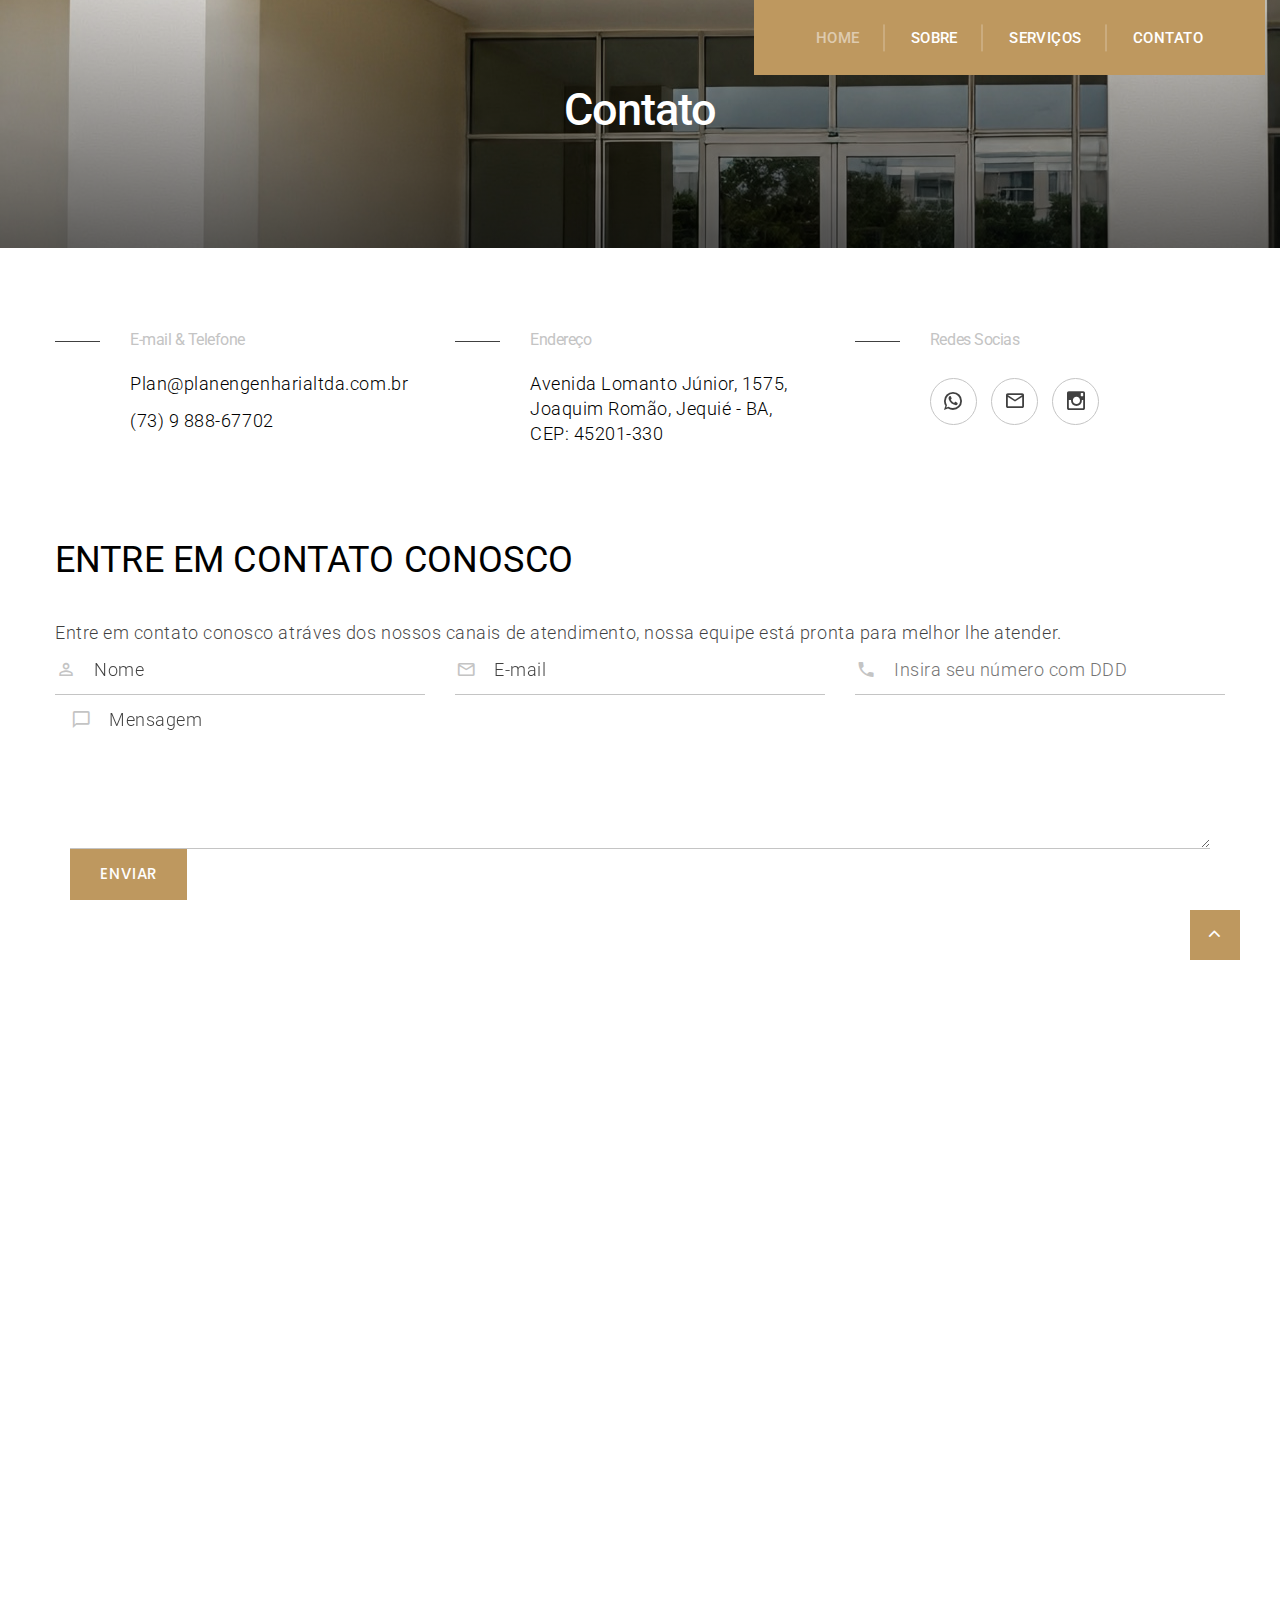
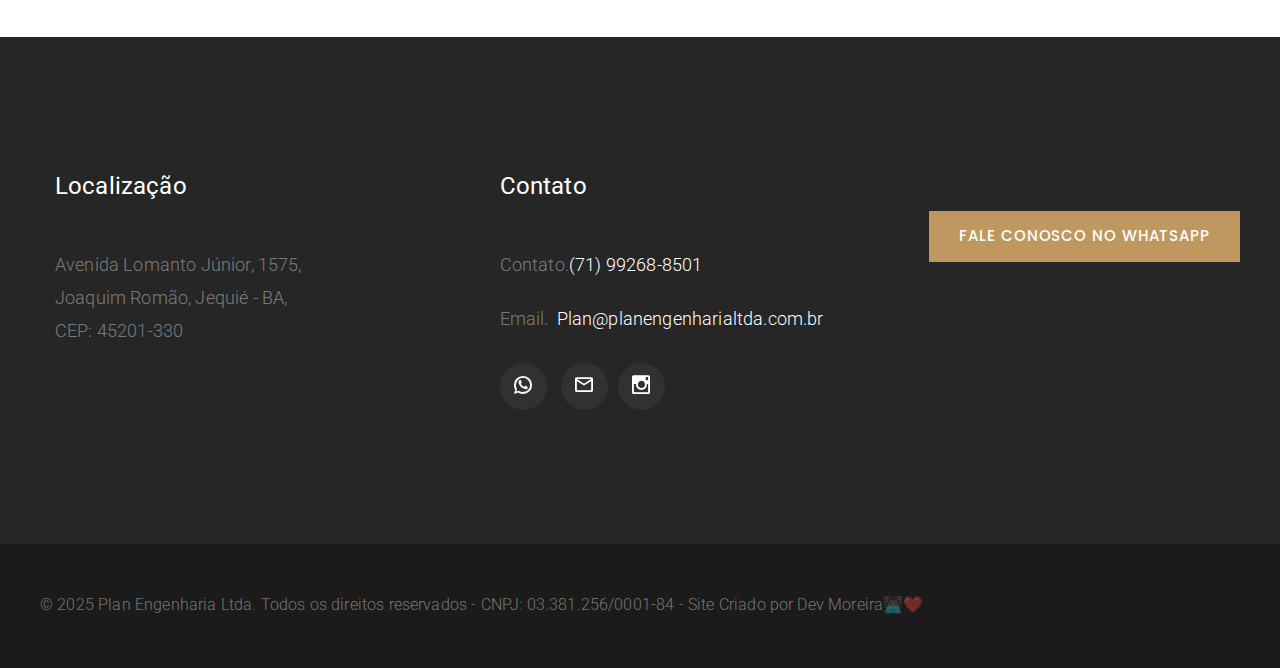
<file: contacts.html>
<!-- Price box minimal--><!DOCTYPE html>
<html class="wide wow-animation" lang="pt-br">
  <head>
    <title>Contato</title>
    <meta charset="utf-8">
    <meta name="viewport" content="width=device-width, height=device-height, initial-scale=1.0">
    <meta http-equiv="X-UA-Compatible" content="IE=edge">
    <link rel="icon" href="images/favicon.ico" type="image/x-icon">
    <link rel="stylesheet" type="text/css" href="//fonts.googleapis.com/css?family=Poppins:300,400,500,600,700,900%7CRoboto:300,300i,400,400i,500,500i,700,700i,900,900i">
    <link rel="stylesheet" href="css/bootstrap.css">
    <link rel="stylesheet" href="css/fonts.css">
    <link rel="stylesheet" href="css/style.css">
    <style>.ie-panel{display: none;background: #212121;padding: 10px 0;box-shadow: 3px 3px 5px 0 rgba(0,0,0,.3);clear: both;text-align:center;position: relative;z-index: 1;} html.ie-10 .ie-panel, html.lt-ie-10 .ie-panel {display: block;}</style>
  </head>
  <body>
    <div class="ie-panel"><a href="http://windows.microsoft.com/en-US/internet-explorer/"><img src="images/ie8-panel/warning_bar_0000_us.jpg" height="42" width="820" alt="You are using an outdated browser. For a faster, safer browsing experience, upgrade for free today."></a></div>
    <div class="preloader">
      <div class="preloader-body">
        <div class="cssload-container">
          <div class="cssload-speeding-wheel"></div>
        </div>
        <p>Loading...</p>
      </div>
    </div>
    <!--<a class="banner banner-top" href="https://www.templatemonster.com/website-templates/monstroid2.html" target="_blank"><img src="images/monstroid-2.jpg" alt="" height="0"></a>-->
    <div class="page">
      <section class="section section-relative section-header">
        <!-- Page Header-->
        <header class="section page-header header-absolute">
          <!-- RD Navbar-->
          <div class="rd-navbar-wrap">
            <nav class="rd-navbar rd-navbar-aside" data-layout="rd-navbar-fixed" data-sm-layout="rd-navbar-fixed" data-md-layout="rd-navbar-fixed" data-md-device-layout="rd-navbar-fixed" data-lg-layout="rd-navbar-static" data-lg-device-layout="rd-navbar-static" data-xl-layout="rd-navbar-static" data-xl-device-layout="rd-navbar-static" data-lg-stick-up-offset="46px" data-xl-stick-up-offset="46px" data-xxl-stick-up-offset="46px" data-lg-stick-up="true" data-xl-stick-up="true" data-xxl-stick-up="true">
              <div class="rd-navbar-collapse-toggle rd-navbar-fixed-element-1" data-rd-navbar-toggle=".rd-navbar-collapse"><span></span></div>
              <div class="rd-navbar-collapse">
                <ul class="list rd-navbar-list">
                  <!--<li><a class="icon icon-sm icon-bordered link-default mdi mdi-whatsapp" href="https://wa.me/5573988867702?text=Ol%C3%A1%2C%20vim%20atr%C3%A1ves%20do%20site%2C%20poderia%20me%20ajudar%3F"></a></li>-->
                  <li><a class="icon icon-sm icon-bordered link-default mdi mdi-whatsapp" href="https://wa.me/5573991992956?text=Ol%C3%A1%2C%20vim%20atr%C3%A1ves%20do%20site%2C%20poderia%20me%20ajudar%3F"></a></li>
                  <li><a class="icon icon-sm icon-bordered link-default mdi mdi-instagram" href="https://www.instagram.com/plan_engenharia/"></a></li>
                </ul>
              </div>
              <div class="rd-navbar-main-outer">
                <div class="rd-navbar-main">
                  <!-- RD Navbar Panel-->
                  <div class="rd-navbar-panel">
                    <!-- RD Navbar Toggle-->
                    <button class="rd-navbar-toggle" data-rd-navbar-toggle=".rd-navbar-nav-wrap"><span></span></button>
                    <!-- RD Navbar Brand-->
                    <div class="rd-navbar-brand"><a class="brand" href="index.html"><img class="brand-logo-dark" src="images/logo plan 86X104.jpg" alt="" width="232" height="67"/><img class="brand-logo-light" src="images/logo plan 86X104.jpg" alt="" width="86" height="104"/></a>
                    </div>
                  </div>
                  <div class="rd-navbar-nav-wrap">
                    <!-- RD Navbar Nav-->
                    <ul class="rd-navbar-nav">
                      <li class="rd-nav-item active"><a class="rd-nav-link" href="index.html">Home</a>
                      </li>
                      <li class="rd-nav-item"><a class="rd-nav-link" href="about-us.html">SOBRE</a>
                      </li>
                      <li class="rd-nav-item"><a class="rd-nav-link" href="typography.html">Serviços</a>
                      </li>
                      <li class="rd-nav-item"><a class="rd-nav-link" href="contacts.html">CONTATO</a>
                      </li>
                    </ul>
                  </div>
                </div>
              </div>
            </nav>
          </div>
        </header>
      <section class="breadcrumbs-custom bg-image context-dark" style="background-image: url(images/breadcrumbs-bg-6.jpg);">
        <div class="container">
          <h3 class="breadcrumbs-custom-title">Contato</h3>
          <pre-footer-classic class="breadcrumbs-custom-subtitle"><!--Fale conosco--></pre-footer-classic>
        </div>
      </section>
      <!-- Blurb minimal-->
      <section class="section section-md bg-default">
        <div class="container">
          <div class="row row-40">
            <div class="col-sm-6 col-md-4">
              <div class="box-lined">
                <div class="box-lined-body">
                  <h6 class="box-lined-title">E-mail & Telefone</h6>
                  <ul class="box-lined-list text-black">
                    <li><a class="big link-default" href="mailto:Plan@planengenharialtda.com.br">Plan@planengenharialtda.com.br</a></li>
                    <li><a class="big link-default" href="https://wa.me/5571992688501?text=Ol%C3%A1%2C%20vim%20atr%C3%A1ves%20do%20site%2C%20poderia%20me%20ajudar%3F">(73) 9 888-67702</a></li>
                    <!--<li><a class="big link-default" href="https://wa.me/5573991992956?text=Ol%C3%A1%2C%20vim%20atr%C3%A1ves%20do%20site%2C%20poderia%20me%20ajudar%3F">(73) 9 9199-2956</a></li>-->
                  </ul>
                </div>
              </div>
            </div>
            <div class="col-sm-6 col-md-4">
              <div class="box-lined">
                <div class="box-lined-body">
                  <h6 class="box-lined-title">Endereço
</h6>
                  <ul class="box-lined-list text-black">
                    <li class="big">Avenida Lomanto Júnior, 1575, <p>Joaquim Romão, Jequié - BA,</p>CEP: 45201-330</li>
                  </ul>
                </div>
              </div>
            </div>
            <div class="col-sm-12 col-md-4">
              <div class="box-lined">
                <div class="box-lined-body">
                  <h6 class="box-lined-title">Redes Socias</h6>
                  <ul class="list-inline list-inline-sm">
                    <li><a class="icon icon-sm icon-bordered link-default mdi mdi-whatsapp" href="https://wa.me/5571992688501?text=Ol%C3%A1%2C%20vim%20atr%C3%A1ves%20do%20site%2C%20poderia%20me%20ajudar%3F"></a></li>
                    <li><a class="icon icon-sm icon-bordered link-default mdi mdi-email-outline" href="mailto:plan@planengenharialtda.com.br"></a></li>
                    <li><a class="icon icon-sm icon-bordered link-default mdi mdi-instagram" href="https://www.instagram.com/plan_engenharia/"></a></li>
                    <!--<li><a class="icon icon-sm icon-bordered link-default mdi mdi-email-outline" href="mailto:plan@planengenharialtda.com.br"></a></li>-->
                  </ul>
                </div>
              </div>
            </div>
          </div>
        </div>
      </section>
      <!-- Entre em contato conosco-->
      
      <section class="section section-md bg-default">
        <div class="container">
          <h4>Entre em contato conosco</h4>
          <p class="big">Entre em contato conosco atráves dos nossos canais de atendimento, nossa equipe está pronta para melhor lhe atender.</p>
          <!-- RD Mailform-->
          <form class="form" data-form-output="form-output-global" data-form-type="contact" method="post" action="https://formsubmit.co/plan@planengenharialtda.com.br">
            <div class="row row-50">
              <div class="col-lg-4">
                <div class="form-wrap form-wrap-icon">
                  <div class="form-icon mdi mdi-account-outline"></div>
                  <input class="form-input" id="contact-name" type="text" name="name" data-constraints="@Required">
                  <label class="form-label" for="contact-name">Nome</label>
                </div>
              </div>
              <div class="col-lg-4">
                <div class="form-wrap form-wrap-icon">
                  <div class="form-icon mdi mdi-email-outline"></div>
                  <input class="form-input" id="contact-email" type="email" name="email" data-constraints="@Email @Required">
                  <label class="form-label" for="contact-email">E-mail</label>
                </div>
              </div>
              <div class="col-lg-4">
  <div class="form-wrap form-wrap-icon">
    <div class="form-icon mdi mdi-phone"></div>
    <input
      class="form-input"
      id="contact-phone"
      type="tel"
      name="phone"
      required
      pattern="[0-9]{10,11}"
      oninput="this.value = this.value.replace(/[^0-9]/g, '')"
      placeholder="Insira seu número com DDD"
    />
    <label class="form-label" for="contact-phone"><!--Telefone/WhatsApp--></label>
  </div>
</div>
              </div>
              <div class="col-12">
                <div class="form-wrap form-wrap-icon">
                  <div class="form-icon mdi mdi-message-outline"></div>
                  <label class="form-label" for="contact-message">Mensagem</label>
                  <textarea class="form-input" id="contact-message" name="message" data-constraints="@Required"></textarea>
                  <input type="hidden" name="_captcha" value="false" />
      <input
        type="hidden"
        name="_next"
        value="https://wa.me/5571992688501?text=Ol%C3%A1%2C%20vim%20atr%C3%A1ves%20do%20site%2C%20poderia%20me%20ajudar%3F"/>
                </div>
              </div>
              <div class="col-md-12">
                <button class="button button-default" type="submit">Enviar</button>
              </div>
            </div>
          </form>
        </div>

        
   <section class="w3l-contact-1 py-5" id="contact">
  <div class="contacts-9 py-lg-5 py-md-4">
    <div class="container">
      <!--/map-->
      <div class="map-iframe mb-5">
        <iframe src="https://www.google.com/maps/embed?pb=!1m18!1m12!1m3!1d3873.6163865786284!2d-40.096320999999996!3d-13.8620505!2m3!1f0!2f0!3f0!3m2!1i1024!2i768!4f13.1!3m3!1m2!1s0x740af72fecf4e57%3A0xcd1b8bbac21a128!2sAv.%20Lomanto%20Jr.%2C%201575%20-%20Joaquim%20Rom%C3%A3o%2C%20Jequi%C3%A9%20-%20BA%2C%2045200-617!5e0!3m2!1spt-BR!2sbr!4v1752707039759!5m2!1spt-BR!2sbr" width="100%" height="400" style="border:0;" allowfullscreen="" loading="lazy" referrerpolicy="no-referrer-when-downgrade"></iframe>
      </div>
      <!--//map-->

      </section>

      
      <!-- Page Footer--><!--<a class="banner" href="https://www.templatemonster.com/website-templates/monstroid2.html" target="_blank"><img src="images/monstroid-big-2.jpg" alt="" height="0"></a>-->
       <!-- Page Footer--><!--<a class="banner" href="#" target="_blank"><img src="images/monstroid-big-2.jpg" alt="" height="0"></a>-->
      <div class="pre-footer-classic bg-gray-700 context-dark">
        <div class="container">
          <div class="row row-30 justify-content-lg-between">
            <div class="col-sm-6 col-lg-3 col-xl-3">
              <h5>Localização</h5>
              <ul class="list list-sm">
                <li>
                 <!-- <p>1418 Riverwood Drive,</p>-->
                </li>
                <li>
                  <p>Avenida Lomanto Júnior, 1575,</p>
                </li>
                <li>
                  <p>Joaquim Romão, Jequié - BA,</p>
                </li>
                <li>
                  <p>CEP: 45201-330</p>
                </li>
              </ul>
            </div>
            <div class="col-sm-6 col-lg-4 col-xl-3">
              <h5>Contato</h5>
              <dl class="list-terms-custom">
                <dt>Contato.</dt>
<dd><a class="link-default" href="https://wa.me/5571992688501?text=Ol%C3%A1%2C%20vim%20atr%C3%A1ves%20do%20site%2C%20poderia%20me%20ajudar%3F">(71) 99268-8501</a></dd>
</dl><dl class="list-terms-custom">
                <!--<dt>Contato.</dt>
                <dd><a class="link-default" href="https://wa.me/5573991992956?text=Ol%C3%A1%2C%20vim%20atr%C3%A1ves%20do%20site%2C%20poderia%20me%20ajudar%3F">(73) 9 9199-2956</a></dd>-->
              </dl>
              <dl class="list-terms-custom">
                <dt>Email.</dt>
                <dd><a class="link-default" href="mailto:plan@planengenharialtda.com.br">Plan@planengenharialtda.com.br</a></dd>
              </dl>
              <ul class="list-inline list-inline-sm">
                <li><a class="icon icon-sm icon-gray-filled icon-circle mdi mdi-whatsapp" href="https://wa.me/5571992688501?text=Ol%C3%A1%2C%20vim%20atr%C3%A1ves%20do%20site%2C%20poderia%20me%20ajudar%3F"></a></li>
                <li><a class="icon icon-sm icon-gray-filled icon-circle mdi mdi-email-outline" href="mailto:plan@planengenharialtda.com.br"></a></dd>
                <li><a class="icon icon-sm icon-gray-filled icon-circle mdi mdi-instagram" href="https://www.instagram.com/plan_engenharia/"></a></li>
                <!--<li><a class="icon icon-sm icon-gray-filled icon-circle mdi mdi-twitter" href="#"></a></li>-->
              </ul>
            </div>
            <!--<div class="col-lg-4">
              <h5>Newsletter</h5>
              <form class="rd-form rd-mailform" data-form-output="form-output-global" data-form-type="contact" method="post" action="bat/rd-mailform.php">
                <div class="form-wrap form-wrap-icon">
                  <div class="form-icon mdi mdi-email-outline"></div>
                  <input class="form-input" id="footer-email" type="email" name="email" data-constraints="@Email @Required">
                  <label class="form-label" for="footer-email">E-mail</label>
                </div>
                <div class="button-wrap">
                  <button class="button button-default button-invariable" type="submit">Subscribe</button>
                </div>-->

                <div class="button-wrap"> 
  <a href="https://wa.me/5571992688501?text=Ol%C3%A1%2C%20vim%20atr%C3%A1ves%20do%20site%2C%20poderia%20me%20ajudar%3F" target="_blank" class="button button-default button-invariable">
    Fale Conosco no WhatsApp
  </a> 
</div>
              </form>
            </div>
          </div>
        </div>
      </div>
      <footer class="section footer-classic context-dark text-center">
        <div class="container">
          <div class="row row-15 justify-content-lg-between">
            <!--<div class="col-lg-4 col-xl-3 text-lg-left">
              <p class="rights"><span>&copy;&nbsp;</span><span class="copyright-year"></span>. All Rights Reserved.</a></p>
            </div>-->
            <div class="elementor-widget-container">
					<p class="elementor-heading-title elementor-size-default">© 2025 Plan Engenharia Ltda. Todos os direitos reservados - CNPJ: 03.381.256/0001-84 - Site Criado por <a href="https://wa.me/5581999173971?text=Ol%C3%A1%2C%20gostaria%20de%20um%20or%C3%A7amento." title="empresa de sites">Dev Moreira👨🏾‍💻❤️</a></p></div></div><div class="col-lg-5 col-xl-6">
              <ul class="list-inline list-inline-lg text-uppercase">
               <!--<li><a class="icon icon-sm icon-gray-filled icon-circle mdi mdi-whatsapp" href="https://wa.me/5571992688501?text=Ol%C3%A1%2C%20vim%20atr%C3%A1ves%20do%20site%2C%20poderia%20me%20ajudar%3F"></a></li>
                <li><a class="icon icon-sm icon-gray-filled icon-circle mdi mdi-email-outline" href="mailto:plan@planengenharialtda.com.br"></a></dd>
                <li><a class="icon icon-sm icon-gray-filled icon-circle mdi mdi-instagram" href="https://www.instagram.com/plan_engenharia/"></a></li>-->
              </ul>
            </div>
          </div>
        </div>
      </footer>
    </div>
    <div class="snackbars" id="form-output-global"></div>
    <script src="js/core.min.js"></script>
    <script src="js/script.js"></script>
    <!-- coded by Drel-->
  </body>
</html>
</file>
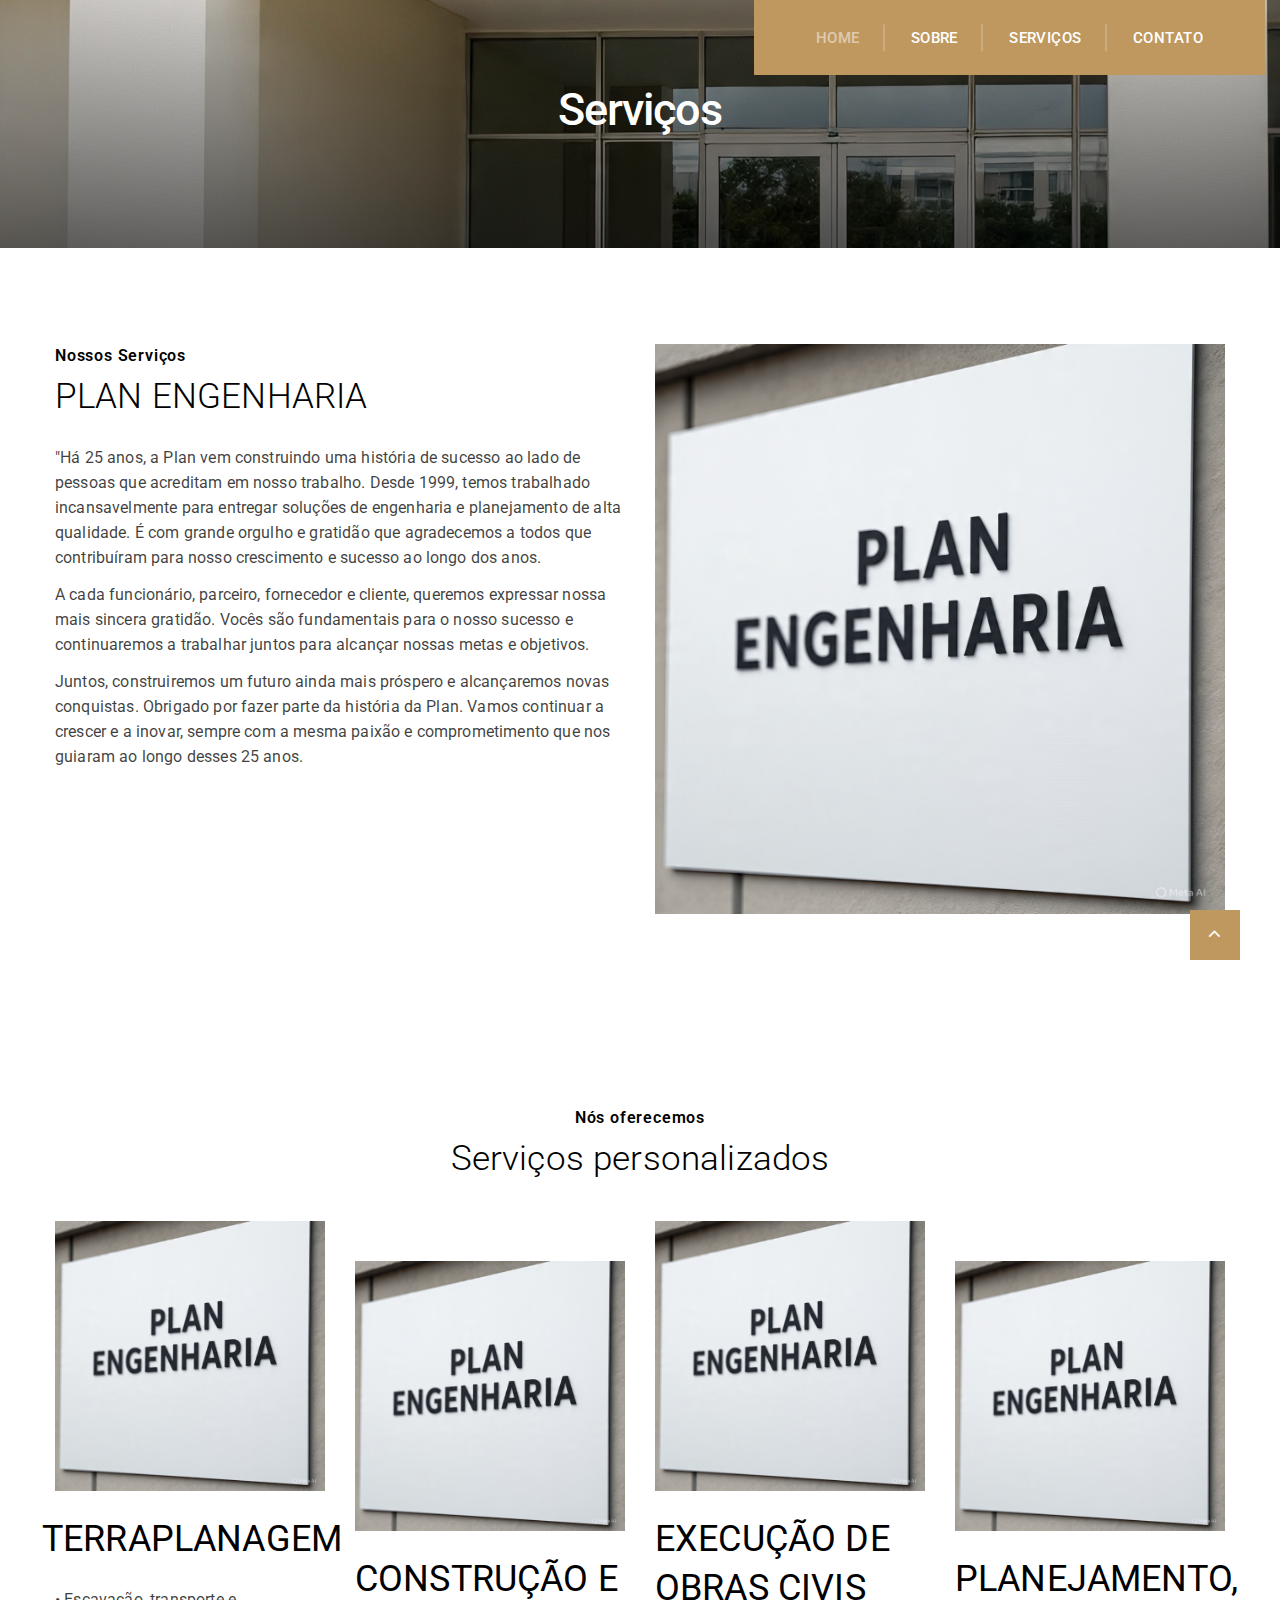
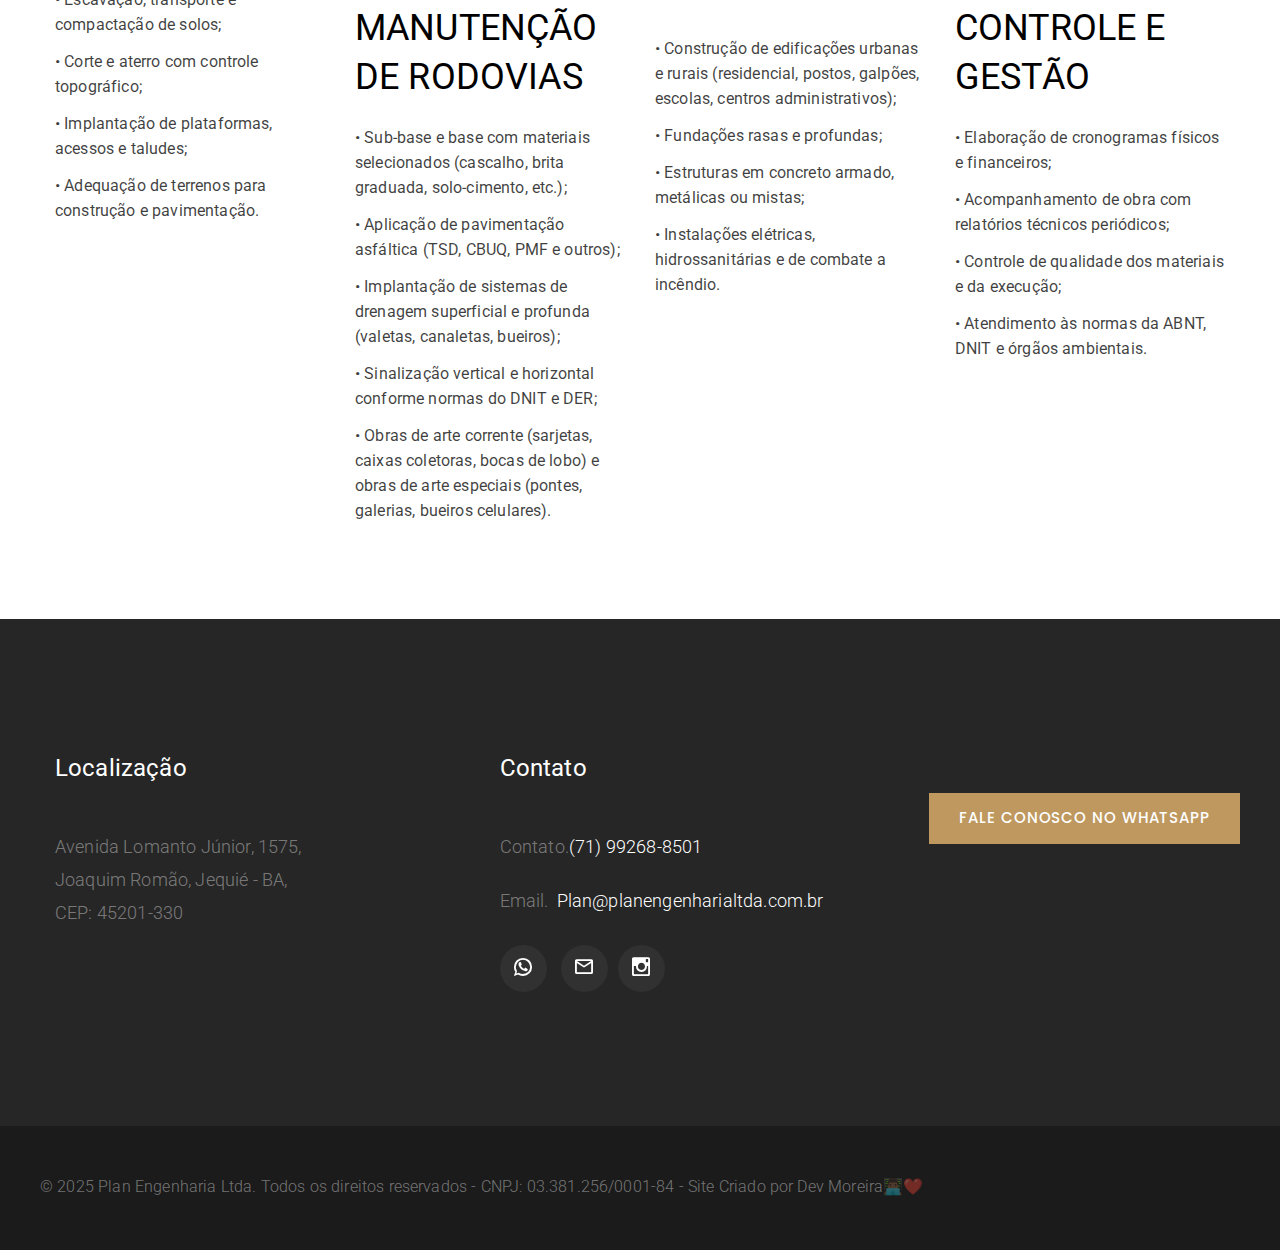
<file: typography.html>
<!-- Price box minimal--><!DOCTYPE html>
<html class="wide wow-animation" lang="pt-br">
  <head>
    <title>Serviços</title>
    <meta charset="utf-8">
    <meta name="viewport" content="width=device-width, height=device-height, initial-scale=1.0">
    <meta http-equiv="X-UA-Compatible" content="IE=edge">
    <link rel="icon" href="images/favicon.ico" type="image/x-icon">
    <link rel="stylesheet" type="text/css" href="//fonts.googleapis.com/css?family=Poppins:300,400,500,600,700,900%7CRoboto:300,300i,400,400i,500,500i,700,700i,900,900i">
    <link rel="stylesheet" href="css/bootstrap.css">
    <link rel="stylesheet" href="css/fonts.css">
    <link rel="stylesheet" href="css/style.css">
    <style>.ie-panel{display: none;background: #212121;padding: 10px 0;box-shadow: 3px 3px 5px 0 rgba(0,0,0,.3);clear: both;text-align:center;position: relative;z-index: 1;} html.ie-10 .ie-panel, html.lt-ie-10 .ie-panel {display: block;}</style>
  </head>
  <body>
    <div class="ie-panel"><a href="http://windows.microsoft.com/en-US/internet-explorer/"><img src="images/ie8-panel/warning_bar_0000_us.jpg" height="42" width="820" alt="You are using an outdated browser. For a faster, safer browsing experience, upgrade for free today."></a></div>
    <div class="preloader">
      <div class="preloader-body">
        <div class="cssload-container">
          <div class="cssload-speeding-wheel"></div>
        </div>
        <p>Loading...</p>
      </div>
    </div>
    <!--<a class="banner banner-top" href="https://www.templatemonster.com/website-templates/monstroid2.html" target="_blank"><img src="images/monstroid-2.jpg" alt="" height="0"></a>-->
    <div class="page">
      <section class="section section-relative section-header">
        <!-- Page Header-->
        <header class="section page-header header-absolute">
          <!-- RD Navbar-->
          <div class="rd-navbar-wrap">
            <nav class="rd-navbar rd-navbar-aside" data-layout="rd-navbar-fixed" data-sm-layout="rd-navbar-fixed" data-md-layout="rd-navbar-fixed" data-md-device-layout="rd-navbar-fixed" data-lg-layout="rd-navbar-static" data-lg-device-layout="rd-navbar-static" data-xl-layout="rd-navbar-static" data-xl-device-layout="rd-navbar-static" data-lg-stick-up-offset="46px" data-xl-stick-up-offset="46px" data-xxl-stick-up-offset="46px" data-lg-stick-up="true" data-xl-stick-up="true" data-xxl-stick-up="true">
              <div class="rd-navbar-collapse-toggle rd-navbar-fixed-element-1" data-rd-navbar-toggle=".rd-navbar-collapse"><span></span></div>
              <div class="rd-navbar-collapse">
                <ul class="list rd-navbar-list">
                  <li><a class="icon icon-sm icon-bordered link-default mdi mdi-whatsapp" href="https://wa.me/5573988867702?text=Ol%C3%A1%2C%20vim%20atr%C3%A1ves%20do%20site%2C%20poderia%20me%20ajudar%3F"></a></li>
                  <li><a class="icon icon-sm icon-bordered link-default mdi mdi-whatsapp" href="https://wa.me/5573991992956?text=Ol%C3%A1%2C%20vim%20atr%C3%A1ves%20do%20site%2C%20poderia%20me%20ajudar%3F"></a></li>
                  <li><a class="icon icon-sm icon-bordered link-default mdi mdi-instagram" href="https://www.instagram.com/plan_engenharia/"></a></li>
                </ul>
              </div>
              <div class="rd-navbar-main-outer">
                <div class="rd-navbar-main">
                  <!-- RD Navbar Panel-->
                  <div class="rd-navbar-panel">
                    <!-- RD Navbar Toggle-->
                    <button class="rd-navbar-toggle" data-rd-navbar-toggle=".rd-navbar-nav-wrap"><span></span></button>
                    <!-- RD Navbar Brand-->
                    <div class="rd-navbar-brand"><a class="brand" href="index.html"><img class="brand-logo-dark" src="images/logo plan 86X104.jpg" alt="" width="232" height="67"/><img class="brand-logo-light" src="images/logo plan 86X104.jpg" alt="" width="86" height="104"/></a>
                    </div>
                  </div>
                  <div class="rd-navbar-nav-wrap">
                    <!-- RD Navbar Nav-->
                    <ul class="rd-navbar-nav">
                      <li class="rd-nav-item active"><a class="rd-nav-link" href="index.html">Home</a>
                      </li>
                      <li class="rd-nav-item"><a class="rd-nav-link" href="about-us.html">SOBRE</a>
                      </li>
                      <li class="rd-nav-item"><a class="rd-nav-link" href="typography.html">SERVIÇOS</a>
                      </li>
                      <li class="rd-nav-item"><a class="rd-nav-link" href="contacts.html">CONTATO</a>
                      </li>
                    </ul>
                  </div>
                </div>
              </div>
            </nav>
          </div>
        </header>
      <section class="breadcrumbs-custom bg-image context-dark" style="background-image: url(images/breadcrumbs-bg-6.jpg);">
        <div class="container">
          <h3 class="breadcrumbs-custom-title">Serviços</h3>
          <pre-footer-classic class="breadcrumbs-custom-subtitle"><!--Lots of customization options--></pre-footer-classic>
        </div>
      </section>
      <!-- Base typography -->
 <section class="w3l-services2" id="services">
        <div id="cwp23-block" class="py-5">
            <div class="container py-lg-5">
                <div class="row cwp23-content">
                    <div class="col-lg-6 cwp23-img">
                        <h6 class="title-subw3hny mb-1">Nossos Serviços</h6>
                        <h3 class="title-w3l mb-2">PLAN ENGENHARIA</h3>

                        <p class="mt-4"><b>"Há 25 anos, a Plan vem construindo uma história de sucesso ao lado de pessoas que acreditam em nosso trabalho. Desde 1999, temos trabalhado incansavelmente para entregar soluções de engenharia e planejamento de alta qualidade. É com grande orgulho e gratidão que agradecemos a todos que contribuíram para nosso crescimento e sucesso ao longo dos anos.</b></p><p><b>A cada funcionário, parceiro, fornecedor e cliente, queremos expressar nossa mais sincera gratidão. Vocês são fundamentais para o nosso sucesso e continuaremos a trabalhar juntos para alcançar nossas metas e objetivos.
</b></p><p><b>Juntos, construiremos um futuro ainda mais próspero e alcançaremos novas conquistas. Obrigado por fazer parte da história da Plan. Vamos continuar a crescer e a inovar, sempre com a mesma paixão e comprometimento que nos guiaram ao longo desses 25 anos.</b></p>
                        <!--<p class="mt-4">Lorem ipsum dolor sit amet,Ea sed illum facere aperiam sequi optio consectetur adipisicing
                            elit. Cras varius lorem ac velit pharetra, non scelerisque mi vulputate. Phasellus bibendum.</p>-->
                    </div>
                    <div class="col-lg-6 cwp23-text mt-lg-0 mt-5 ps-lg-5">
                        <div class="imgw3l-ab w3l-news">
                            <div class="grids5-info">
                                <a href="#" class="d-block zoom"><img src="images/192x162...jpg"" class="img-fluid radius-image"></a>
                            </div>
                        </div>
                    </div>
                </div>
            </div>
        </div>
    </section>
    <!--//services-->
    <!--/feature-section-->
    <section class="w3l-aboutblock1 grids-3-w3l py-5" id="services">
    <div class="container py-lg-5 py-md-4 py-2">
        <div class="title-content text-center mb-3">
            <h6 class="title-subw3hny mb-1">Nós oferecemos</h6>
            <h3 class="title-w3l">Serviços personalizados</h3>
        </div>
        
        <div class="row justify-content-center">
            <!-- Serviço 1 -->
<div class="col-lg-3 col-md-6 col-sm-12 grids-feature mt-lg-2"> 
    <img src="images/192x162...jpg" alt="" class="img-fluid radius-image">
    <div class="area-box mt-4">
        <i class="fas fa-lightbulb" aria-hidden="true"></i>
        <div class="area-box-info">
            <h4>
                <a href="https://wa.me/5571999223308?text=Ol%C3%A1%2C%20vim%20atrav%C3%A9s%20do%20site%2C%20poderia%20me%20ajudar%3F" 
                   class="title-head" 
                   style="margin-left: -13px;"><!--margem esquerda ou direita no nome terraplanagem-->
                   Terraplanagem
                </a>
            </h4>
            <p><b>• Escavação, transporte e compactação de solos;</b></p>
            <p><b>• Corte e aterro com controle topográfico;</b></p>
            <p><b>• Implantação de plataformas, acessos e taludes;</b></p>
            <p><b>• Adequação de terrenos para construção e pavimentação.</b></p>
        </div>
    </div>
</div>
<!-- Serviço 2 -->
            <div class="col-lg-3 col-md-6 col-sm-12 grids-feature mt-5">
    <img src="images/192x162...jpg" alt="" class="img-fluid radius-image">
    <div class="area-box mt-4">
        <i class="far fa-file-alt" aria-hidden="true"></i>
        <div class="area-box-info">
            <h4>
                <a href="https://wa.me/5571999223308?text=Ol%C3%A1%2C%20vim%20atrav%C3%A9s%20do%20site%2C%20poderia%20me%20ajudar%3F" 
                   class="title-head" 
                   style="margin-left: 0px;">
                   Construção e<br>Manutenção de Rodovias
                </a>
            </h4>
            <p><b>• Sub-base e base com materiais selecionados (cascalho, brita graduada, solo-cimento, etc.);</b></p>
            <p><b>• Aplicação de pavimentação asfáltica (TSD, CBUQ, PMF e outros);</b></p>
            <p><b>• Implantação de sistemas de drenagem superficial e profunda (valetas, canaletas, bueiros);</b></p>
            <p><b>• Sinalização vertical e horizontal conforme normas do DNIT e DER;</b></p>
            <p><b>• Obras de arte corrente (sarjetas, caixas coletoras, bocas de lobo) e obras de arte especiais (pontes, galerias, bueiros celulares).</b></p>
        </div>
    </div>
</div> <!-- Serviço 3 -->
            <div class="col-lg-3 col-md-6 col-sm-12 grids-feature mt-lg-2">
                <img src="images/192x162...jpg" alt="" class="img-fluid radius-image">
                <div class="area-box mt-4">
                    <i class="fas fa-drafting-compass" aria-hidden="true"></i>
                    <div class="area-box-info">
                        <h4><a href="https://wa.me/5571999223308?text=Ol%C3%A1%2C%20vim%20atrav%C3%A9s%20do%20site%2C%20poderia%20me%20ajudar%3F" class="title-head">Execução de Obras Civis</a></h4>
                        <p><b>• Construção de edificações urbanas e rurais (residencial, postos, galpões, escolas, centros administrativos);</b></p>
                        <p><b>• Fundações rasas e profundas;</b></p>
                        <p><b>• Estruturas em concreto armado, metálicas ou mistas;</b></p>
                        <p><b>• Instalações elétricas, hidrossanitárias e de combate a incêndio.</b></p>
                    </div>
                </div>
            </div>

            <!-- Serviço 4 -->
            <div class="col-lg-3 col-md-6 col-sm-12 grids-feature mt-5">
                 <img src="images/192x162...jpg" alt="" class="img-fluid radius-image">
                <div class="area-box mt-4">
                    <i class="fas fa-tools" aria-hidden="true"></i>
                    <div class="area-box-info">
                        <h4><a href="https://wa.me/5571999223308?text=Ol%C3%A1%2C%20vim%20atrav%C3%A9s%20do%20site%2C%20poderia%20me%20ajudar%3F" class="title-head">Planejamento, Controle e Gestão</a></h4>
                        <p><B>	•	Elaboração de cronogramas físicos e financeiros;</b></p>
                        <p><B> • Acompanhamento de obra com relatórios técnicos periódicos;</b></p>
                        <p><b>	•	Controle de qualidade dos materiais e da execução;</b></p>
                        <p><b>•	Atendimento às normas da ABNT, DNIT e órgãos ambientais.</b></p>
                    </div>
                </div>
            </div>

        </div>
    </div>
</section>
     <!-- Page Footer--><!--<a class="banner" href="https://www.templatemonster.com/website-templates/monstroid2.html" target="_blank"><img src="images/monstroid-big-2.jpg" alt="" height="0"></a>-->
       <!-- Page Footer--><!--<a class="banner" href="#" target="_blank"><img src="images/monstroid-big-2.jpg" alt="" height="0"></a>-->
      <div class="pre-footer-classic bg-gray-700 context-dark">
        <div class="container">
          <div class="row row-30 justify-content-lg-between">
            <div class="col-sm-6 col-lg-3 col-xl-3">
              <h5>Localização</h5>
              <ul class="list list-sm">
                <li>
                 <!-- <p>1418 Riverwood Drive,</p>-->
                </li>
                <li>
                  <p>Avenida Lomanto Júnior, 1575,</p>
                </li>
                <li>
                  <p>Joaquim Romão, Jequié - BA,</p>
                </li>
                <li>
                  <p>CEP: 45201-330</p>
                </li>
              </ul>
            </div>
            <div class="col-sm-6 col-lg-4 col-xl-3">
              <h5>Contato</h5>
              <dl class="list-terms-custom">
                <dt>Contato.</dt>
<dd><a class="link-default" href="https://wa.me/5571992688501?text=Ol%C3%A1%2C%20vim%20atr%C3%A1ves%20do%20site%2C%20poderia%20me%20ajudar%3F">(71) 99268-8501</a></dd>
</dl><dl class="list-terms-custom">
                <!--<dt>Contato.</dt>
                <dd><a class="link-default" href="https://wa.me/5573991992956?text=Ol%C3%A1%2C%20vim%20atr%C3%A1ves%20do%20site%2C%20poderia%20me%20ajudar%3F">(73) 9 9199-2956</a></dd>-->
              </dl>
              <dl class="list-terms-custom">
                <dt>Email.</dt>
                <dd><a class="link-default" href="mailto:plan@planengenharialtda.com.br">Plan@planengenharialtda.com.br</a></dd>
              </dl>
              <ul class="list-inline list-inline-sm">
                <li><a class="icon icon-sm icon-gray-filled icon-circle mdi mdi-whatsapp" href="https://wa.me/5571992688501?text=Ol%C3%A1%2C%20vim%20atr%C3%A1ves%20do%20site%2C%20poderia%20me%20ajudar%3F"></a></li>
                <li><a class="icon icon-sm icon-gray-filled icon-circle mdi mdi-email-outline" href="mailto:plan@planengenharialtda.com.br"></a></dd>
                <li><a class="icon icon-sm icon-gray-filled icon-circle mdi mdi-instagram" href="https://www.instagram.com/plan_engenharia/"></a></li>
                <!--<li><a class="icon icon-sm icon-gray-filled icon-circle mdi mdi-twitter" href="#"></a></li>-->
              </ul>
            </div>
            <!--<div class="col-lg-4">
              <h5>Newsletter</h5>
              <form class="rd-form rd-mailform" data-form-output="form-output-global" data-form-type="contact" method="post" action="bat/rd-mailform.php">
                <div class="form-wrap form-wrap-icon">
                  <div class="form-icon mdi mdi-email-outline"></div>
                  <input class="form-input" id="footer-email" type="email" name="email" data-constraints="@Email @Required">
                  <label class="form-label" for="footer-email">E-mail</label>
                </div>
                <div class="button-wrap">
                  <button class="button button-default button-invariable" type="submit">Subscribe</button>
                </div>-->

                <div class="button-wrap"> 
  <a href="https://wa.me/5571992688501?text=Ol%C3%A1%2C%20vim%20atr%C3%A1ves%20do%20site%2C%20poderia%20me%20ajudar%3F" target="_blank" class="button button-default button-invariable">
    Fale Conosco no WhatsApp
  </a> 
</div>
              </form>
            </div>
          </div>
        </div>
      </div>
      <footer class="section footer-classic context-dark text-center">
        <div class="container">
          <div class="row row-15 justify-content-lg-between">
            <!--<div class="col-lg-4 col-xl-3 text-lg-left">
              <p class="rights"><span>&copy;&nbsp;</span><span class="copyright-year"></span>. All Rights Reserved.</a></p>
            </div>-->
            <div class="elementor-widget-container">
					<p class="elementor-heading-title elementor-size-default">© 2025 Plan Engenharia Ltda. Todos os direitos reservados - CNPJ: 03.381.256/0001-84 - Site Criado por <a href="https://wa.me/5581999173971?text=Ol%C3%A1%2C%20gostaria%20de%20um%20or%C3%A7amento." title="empresa de sites">Dev Moreira👨🏾‍💻❤️</a></p></div></div><div class="col-lg-5 col-xl-6">
              <ul class="list-inline list-inline-lg text-uppercase">
               <!--<li><a class="icon icon-sm icon-gray-filled icon-circle mdi mdi-whatsapp" href="https://wa.me/5571992688501?text=Ol%C3%A1%2C%20vim%20atr%C3%A1ves%20do%20site%2C%20poderia%20me%20ajudar%3F"></a></li>
                <li><a class="icon icon-sm icon-gray-filled icon-circle mdi mdi-email-outline" href="mailto:plan@planengenharialtda.com.br"></a></dd>
                <li><a class="icon icon-sm icon-gray-filled icon-circle mdi mdi-instagram" href="https://www.instagram.com/plan_engenharia/"></a></li>-->
              </ul>
            </div>
          </div>
        </div>
      </footer>
    </div>
    <div class="snackbars" id="form-output-global"></div>
    <script src="js/core.min.js"></script>
    <script src="js/script.js"></script>
    <!-- coded by Drel-->
  </body>
</html>
</file>
<file: css/style.css>
@charset "UTF-8";
/*
* Trunk version 2.0.1
*/
/*
* Contexts
*/


.context-dark, .bg-gray-700, .bg-primary,
.context-dark h1,
.bg-gray-700 h1,
.bg-primary h1, .context-dark h2, .bg-gray-700 h2, .bg-primary h2, .context-dark h3, .bg-gray-700 h3, .bg-primary h3, .context-dark h4, .bg-gray-700 h4, .bg-primary h4, .context-dark h5, .bg-gray-700 h5, .bg-primary h5, .context-dark h6, .bg-gray-700 h6, .bg-primary h6, .context-dark [class^='heading-'], .bg-gray-700 [class^='heading-'], .bg-primary [class^='heading-'] {
	color: #ffffff;
}

.context-dark p, .bg-gray-700 p, .bg-primary p {
	color: rgba(255, 255, 255, 0.4);
}

a:focus,
button:focus {
	outline: none !important;
}

button::-moz-focus-inner {
	border: 0;
}

*:focus {
	outline: none;
}

blockquote {
	padding: 0;
	margin: 0;
}

input,
button,
select,
textarea {
	outline: none;
}

label {
	margin-bottom: 0;
}

p {
	margin: 0;
}

ul,
ol {
	list-style: none;
	padding: 0;
	margin: 0;
}

ul li,
ol li {
	display: block;
}

dl {
	margin: 0;
}

dt,
dd {
	line-height: inherit;
}

dt {
	font-weight: inherit;
}

dd {
	margin-bottom: 0;
}

cite {
	font-style: normal;
}

form {
	margin-bottom: 0;
}

blockquote {
	padding-left: 0;
	border-left: 0;
}

address {
	margin-top: 0;
	margin-bottom: 0;
}

figure {
	margin-bottom: 0;
}

html p a:hover {
	text-decoration: none;
}

/*
* Typography
*/
body {
	font-family: "Roboto", sans-serif;
	font-size: 16px;
	line-height: 1.5625;
	font-weight: 300;
	letter-spacing: 0.01em;
	color: rgba(0, 0, 0, 0.75);
	background-color: #ffffff;
	-webkit-text-size-adjust: none;
	-webkit-font-smoothing: subpixel-antialiased;
}

h1, h2, h3, h4, h5, h6, [class^='heading-'] {
	margin-top: 0;
	margin-bottom: 0;
	font-weight: 700;
	color: #000000;
}

h1 a, h2 a, h3 a, h4 a, h5 a, h6 a, [class^='heading-'] a {
	color: inherit;
}

h1 a:hover, h2 a:hover, h3 a:hover, h4 a:hover, h5 a:hover, h6 a:hover, [class^='heading-'] a:hover {
	color: #be985f;
}

h1,
.heading-1 {
	font-size: 32px;
	line-height: 1.2;
	text-transform: uppercase;
}

@media (min-width: 1200px) {
	h1,
	.heading-1 {
		font-size: 100px;
		line-height: 1.11;
	}
}

h2,
.heading-2 {
	font-size: 28px;
	line-height: 1.3;
	text-transform: uppercase;
}

@media (min-width: 1200px) {
	h2,
	.heading-2 {
		font-size: 70px;
		line-height: 1.34286;
	}
}

h3,
.heading-3 {
	font-size: 24px;
	font-weight: 300;
	line-height: 1.4;
}

@media (min-width: 1200px) {
	h3,
	.heading-3 {
		font-size: 35px;
	}
}

@media (min-width: 1600px) {
	h3,
	.heading-3 {
		font-size: 45px;
		line-height: 1.13333;
	}
}

h4,
.heading-4 {
	font-size: 22px;
	font-weight: 400;
	line-height: 1.5;
	text-transform: uppercase;
}

@media (min-width: 1200px) {
	h4,
	.heading-4 {
		font-size: 36px;
		line-height: 1.36111;
	}
}

h5,
.heading-5 {
	font-size: 20px;
	font-weight: 400;
	line-height: 1.5;
}

@media (min-width: 1200px) {
	h5,
	.heading-5 {
		font-size: 24px;
		line-height: 1.33333;
	}
}

h6,
.heading-6 {
	font-size: 16px;
	font-weight: 600;
	line-height: 1.5;
	letter-spacing: 0.05em;
}

@media (min-width: 1200px) {
	h6,
	.heading-6 {
		font-size: 16px;
		line-height: 1.5;
	}
}

small,
.small {
	display: block;
	font-size: 12px;
	line-height: 1.5;
}

mark,
.mark {
	padding: 3px 5px;
	color: #ffffff;
	background: #be985f;
}

.big,
.big-text {
	font-size: 16px;
	line-height: 1.77778;
	letter-spacing: 0.03em;
}

@media (min-width: 1200px) {
	.big,
	.big-text {
		font-size: 18px;
		line-height: 25px;
	}
}

.big-2 {
	font-size: 18px;
	line-height: 28px;
	font-weight: 300;
	letter-spacing: 0.01em;
}

@media (min-width: 1200px) {
	.big-2 {
		font-size: 24px;
		line-height: 34px;
	}
}

.big-custom {
	color: rgba(0, 0, 0, 0.3);
}

.lead {
	font-size: 24px;
	line-height: 34px;
	font-weight: 300;
}

code {
	padding: 10px 5px;
	border-radius: 0.2rem;
	font-size: 90%;
	color: #1b1b1b;
	background: #f9f9f9;
}

p [data-toggle='tooltip'] {
	padding-left: .25em;
	padding-right: .25em;
	color: #c4c4c4;
}

p [style*='max-width'] {
	display: inline-block;
}

::selection {
	background: #be985f;
	color: #ffffff;
}

::-moz-selection {
	background: #be985f;
	color: #ffffff;
}

h3.custom-title {
	display: flex;
}

h3.custom-title:before {
	content: "";
	position: relative;
	top: 0.7em;
	display: block;
	width: 20px;
	margin-right: 10px;
	flex-shrink: 0;
	border-top: 1px solid;
	color: inherit;
}

@media (min-width: 1200px) {
	h3.custom-title:before {
		top: 0.6em;
		width: 71px;
		margin-right: 33px;
	}
	h3.custom-title-small:before {
		top: 0.7em;
		width: 37px;
		margin-right: 22px;
	}
}

h6.custom-title {
	display: flex;
	font-weight: 500;
	letter-spacing: 0.1em;
	text-transform: uppercase;
}

h6.custom-title:before {
	content: "";
	position: relative;
	top: 0.7em;
	width: 20px;
	display: block;
	margin-right: 10px;
	flex-shrink: 0;
	border-top: 1px solid;
	color: #c4c4c4;
}

@media (min-width: 1200px) {
	h6.custom-title:before {
		top: 0.8em;
		width: 120px;
		margin-right: 22px;
	}
}

.big-title-wrap {
	position: relative;
	text-align: center;
}

.big-title-wrap > * {
	letter-spacing: -0.02em;
}

.big-title {
	font-size: 130px;
	font-weight: 700;
	line-height: 1;
	color: rgba(0, 0, 0, 0.05);
}

.big-title-text {
	margin-top: 10px;
	font-weight: 400;
}

@media (min-width: 768px) {
	.big-title {
		font-size: 200px;
	}
	.big-title-text {
		position: absolute;
		top: 50%;
		width: 100%;
		margin-top: 0;
	}
}

.text-normal {
	text-transform: none;
}

.title-bold {
	font-weight: 900;
	color: #e5e5e5;
	letter-spacing: 0.3em;
}

* + .title-bold {
	margin-top: 30px;
}

@media (min-width: 1600px) {
	* + .title-bold {
		margin-top: 50px;
	}
}

.paragraph-custom {
	font-size: 13px;
	color: rgba(0, 0, 0, 0.75);
}

.banner img {
	width: 100%;
}

.banner-top {
	display: none;
}

@media (min-width: 1200px) {
	.banner-top {
		display: block;
	}
}

/*
* Brand
*/
.brand {
	display: inline-block;
}

.brand .brand-logo-light {
	display: none;
}

.brand .brand-logo-dark {
	display: block;
}

/*
* Links
*/
a {
	transition: all 0.3s ease-in-out;
}

a, a:focus, a:active, a:hover {
	text-decoration: none;
}

a, a:focus, a:active {
	color: #be985f;
}

a:hover {
	color: rgba(0, 0, 0, 0.75);
}

a[href*='tel'], a[href*='mailto'] {
	white-space: nowrap;
}

.link-hover {
	color: rgba(0, 0, 0, 0.75);
}

.link-press {
	color: rgba(0, 0, 0, 0.75);
}

.link-default {
	color: inherit;
}

.link-default:hover {
	color: #be985f;
}

.link-default-2 {
	color: #000000;
}

.link-default-2:hover {
	color: #be985f;
}

.link-black {
	color: #000000;
}

.link-black:hover {
	color: #be985f;
}

.link-gray-300 {
	color: #c4c4c4;
}

.link-gray-300:hover {
	color: #be985f;
}

.privacy-link {
	display: inline-block;
}

* + .privacy-link {
	margin-top: 40px;
}

/*
* Blocks
*/
.block-sm, .block-lg {
	margin-left: auto;
	margin-right: auto;
}

.block-sm {
	max-width: 560px;
}

.block-lg {
	max-width: 768px;
}

.block-1-custom {
	max-width: 300px;
	color: #000000;
}

@media (min-width: 576px) {
	.block-1-custom {
		margin-left: auto;
		margin-right: auto;
	}
}

.block-2-custom {
	max-width: 210px;
}

@media (min-width: 576px) {
	.block-2-custom {
		margin-left: auto;
		margin-right: auto;
	}
}

/*
* Blurb
*/
.blurb-minimal {
	text-align: center;
}

.blurb-minimal-icon {
	display: inline-block;
	color: #be985f;
	font-size: 90px;
	line-height: 0.9;
}

.blurb-minimal-title {
	font-weight: 400;
}

.blurb-minimal-exeption {
	font-weight: 400;
	line-height: 1.53;
	color: rgba(0, 0, 0, 0.5);
}

* + .blurb-minimal-exeption {
	margin-top: 12px;
}

@media (min-width: 992px) {
	.blurb-minimal {
		text-align: left;
	}
}

@media (min-width: 1200px) {
	* + .blurb-minimal-exeption {
		margin-top: 19px;
	}
}

.blurb-hover {
	padding: 26px 24px;
	box-shadow: 0 0 40px rgba(0, 0, 0, 0.3);
}

.blurb-hover-header {
	display: flex;
	justify-content: space-between;
	align-items: flex-start;
}

.blurb-hover-icon {
	color: #be985f;
	font-size: 50px;
	line-height: 1.1;
}

.blurb-hover-secondary .blurb-hover-icon {
	color: #ffeb38;
}

.blurb-hover-gray .blurb-hover-icon {
	color: rgba(255, 255, 255, 0.1);
}

.blurb-hover-counter {
	color: rgba(255, 255, 255, 0.2);
}

.blurb-hover-exeption {
	color: rgba(255, 255, 255, 0.4);
}

.blurb-hover-title {
	font-weight: 400;
}

* + .blurb-hover-title {
	margin-top: 13px;
}

* + .blurb-hover-exeption {
	margin-top: 18px;
}

@media (min-width: 992px) {
	.blurb-hover {
		transition: .3s;
		box-shadow: 0 0 40px rgba(0, 0, 0, 0);
	}
	.blurb-hover:hover {
		box-shadow: 0 0 40px rgba(0, 0, 0, 0.3);
	}
}

.blurb-boxed {
	padding: 20px 15px;
	box-shadow: 0 0 0 1px #c4c4c4;
	transition: .3s;
}

.blurb-boxed:hover {
	box-shadow: 0 0 50px rgba(0, 0, 0, 0.15);
}

.blurb-boxed-header {
	display: flex;
	justify-content: space-between;
	align-items: flex-start;
}

.blurb-boxed-icon {
	color: #c4c4c4;
	font-size: 34px;
	line-height: 1.1;
}

.blurb-boxed-title {
	font-weight: 400;
}

.blurb-boxed-list a {
	color: rgba(0, 0, 0, 0.75);
	font-weight: 400;
}

.blurb-boxed-list a:hover {
	color: #be985f;
	text-decoration: underline;
}

.blurb-boxed-list li + li {
	margin-top: 6px;
}

* + .blurb-boxed-list {
	margin-top: 4px;
}

@media (min-width: 992px) {
	.blurb-boxed {
		padding: 30px 30px;
	}
}

@media (min-width: 1200px) {
	.blurb-boxed-icon {
		font-size: 47px;
	}
}

@media (min-width: 1600px) {
	.blurb-boxed {
		padding: 48px 62px;
	}
}

/*
* Boxes
*/
.box-minimal {
	text-align: center;
}

.box-minimal .box-minimal-icon {
	font-size: 50px;
	line-height: 50px;
	color: #be985f;
}

.box-minimal-divider {
	width: 36px;
	height: 4px;
	margin-left: auto;
	margin-right: auto;
	background: #be985f;
}

.box-minimal-text {
	width: 100%;
	max-width: 320px;
	margin-left: auto;
	margin-right: auto;
}

* + .box-minimal {
	margin-top: 30px;
}

* + .box-minimal-title {
	margin-top: 10px;
}

* + .box-minimal-divider {
	margin-top: 20px;
}

* + .box-minimal-text {
	margin-top: 15px;
}

.context-dark .box-minimal p, .bg-gray-700 .box-minimal p, .bg-primary .box-minimal p {
	color: rgba(0, 0, 0, 0.75);
}

.box-counter {
	max-width: 229px;
	padding: 11px 39px 19px;
	text-align: left;
	background: #f9f9f9;
	box-shadow: 0 4px 4px rgba(0, 0, 0, 0.25);
	border-radius: 4px;
}

.box-counter .box-counter-title {
	position: relative;
	display: inline-block;
	padding-left: 45px;
	font-size: 15px;
	font-weight: 400;
	line-height: 1.33;
	letter-spacing: .01em;
	text-transform: uppercase;
}

.box-counter .box-counter-title:before {
	content: "";
	position: absolute;
	left: 0;
	top: 9px;
	width: 29px;
	height: 1px;
	background: #c4c4c4;
}

.box-counter .box-counter-main {
	display: flex;
	flex-direction: row;
	font-size: 65px;
	font-weight: 300;
	line-height: 1.2;
	letter-spacing: .01em;
}

.box-counter .box-counter-main > * {
	font: inherit;
}

.box-counter .box-counter-main .small {
	font-size: 28px;
}

.box-counter .box-counter-main .small_top {
	position: relative;
	top: .3em;
	padding-left: 5px;
}

.box-counter .box-counter-main .icon {
	margin-top: .4em;
	padding-left: 5px;
	font-size: 36px;
	line-height: 1;
	color: #be985f;
}

.box-counter * + .box-counter-title {
	margin-top: 1px;
}

.box-counter * + .box-counter-main {
	margin-top: 20px;
}

.box-counter-1 {
	padding: 0 39px;
	background: transparent;
	box-shadow: none;
}

@media (min-width: 1200px) {
	.box-counter .box-counter-main {
		font-size: 80px;
	}
	.box-counter .box-counter-main .small {
		font-size: 24px;
	}
	.box-counter .box-counter-main .small_top {
		top: 1em;
		padding-left: 10px;
	}
	.box-counter .box-counter-main .icon {
		margin-top: .5em;
		padding-left: 9px;
	}
	.box-counter * + .box-counter-main {
		margin-top: 30px;
	}
	.box-counter-1 .box-counter-main {
		font-size: 65px;
	}
	.box-counter-2 {
		max-width: 249px;
		padding: 21px 29px 19px 49px;
	}
}

.text-center .box-counter {
	margin-left: auto;
	margin-right: auto;
}

* + .box-counter {
	margin-top: 30px;
}

@media (min-width: 1200px) {
	* + .box-counter {
		margin-top: 85px;
	}
}

.context-dark .box-counter, .bg-gray-700 .box-counter, .bg-primary .box-counter {
	background: rgba(0, 0, 0, 0.15);
	box-shadow: none;
}

.context-dark .box-counter-1, .bg-gray-700 .box-counter-1, .bg-primary .box-counter-1 {
	background: transparent;
}

.context-dark .box-counter-1 .box-counter-main .icon, .bg-gray-700 .box-counter-1 .box-counter-main .icon, .bg-primary .box-counter-1 .box-counter-main .icon {
	color: #ffeb38;
}

.context-dark .box-counter-title:before, .bg-gray-700 .box-counter-title:before, .bg-primary .box-counter-title:before {
	background: rgba(255, 255, 255, 0.4);
}

.box-lined {
	display: flex;
}

.box-lined:before {
	content: "";
	position: relative;
	top: 0.8em;
	width: 15px;
	margin-right: 15px;
	flex-shrink: 0;
	border-top: 1px solid;
	color: inherit;
}

.box-lined-title {
	font-weight: 400;
	letter-spacing: -0.03em;
	color: #c4c4c4;
}

.box-lined-list > li + li {
	margin-top: 11px;
}

* + .box-lined-list {
	margin-top: 19px;
}

.box-lined * + .list-inline {
	margin-top: 26px;
}

@media (min-width: 1200px) {
	.box-lined:before {
		width: 45px;
		margin-right: 30px;
	}
}

.box-list > li {
	padding: 20px 30px;
	border: 1px solid #c4c4c4;
}

.box-list > li + li {
	border-top: 0;
}

.box-list .title {
	text-transform: uppercase;
	font-weight: 500;
	letter-spacing: 0.05em;
}

.box-list * + p {
	margin-top: 8px;
}

@media (min-width: 1200px) {
	.box-list > li {
		padding: 31px 54px 36px;
	}
}

.box-image img {
	display: block;
	width: 100%;
}

.box-custom {
	display: flex;
	flex-direction: column;
	justify-content: space-between;
	border: 1px solid #c4c4c4;
	text-align: center;
}

.box-custom .title {
	font-size: 15px;
	font-family: "Poppins", -apple-system, BlinkMacSystemFont, "Segoe UI", Roboto, "Helvetica Neue", Arial, sans-serif;
	color: #000000;
	font-weight: 400;
	letter-spacing: 0.03em;
	text-transform: uppercase;
}

.box-custom .inner-left {
	padding: 20px 15px;
}

.box-custom * + .list-inline {
	margin-top: 22px;
}

.box-custom .inner-right {
	display: flex;
	align-items: center;
	justify-content: center;
	padding: 15px 52px;
	background: #f9f9f9;
	border-top: 1px solid #c4c4c4;
}

.box-custom .inner-right:hover {
	background: #be985f;
	color: #ffffff;
}

@media (min-width: 768px) {
	.box-custom {
		flex-direction: row;
		text-align: left;
	}
	.box-custom .inner-left {
		padding: 45px 49px;
	}
	.box-custom .inner-right {
		border-top: 0;
		border-left: 1px solid #c4c4c4;
	}
}

.box-team {
	position: relative;
	max-width: 390px;
	margin-left: auto;
	margin-right: auto;
	overflow: hidden;
}

.box-team img {
	display: block;
	width: 100%;
}

.box-team .title {
	font-weight: 500;
}

.box-team .meta {
	position: absolute;
	left: 26px;
	bottom: 25px;
	max-width: 80%;
	padding: 6px 19px 4px;
	text-align: right;
	background-color: #ffffff;
}

.box-team .position {
	font-size: 16px;
	font-weight: 400;
	color: rgba(0, 0, 0, 0.75);
}

.box-team * + p {
	margin-top: 2px;
}

.desktop .box-team .meta {
	left: -20%;
	opacity: 0;
	transition: .3s;
}

.desktop .box-team:hover .meta {
	left: 26px;
	opacity: 1;
}

.box-team-right .meta {
	left: auto;
	right: 17px;
	bottom: 19px;
}

.desktop .box-team-right .meta {
	left: auto;
	right: -20%;
}

.desktop .box-team-right:hover .meta {
	left: auto;
	right: 17px;
}

.price-box-minimal .text {
	font-size: 15px;
	font-weight: 400;
	text-transform: uppercase;
	color: #be985f;
}

.price-box-minimal .price {
	font-weight: 400;
}

.price-box-minimal * + .price {
	margin-top: 3px;
}

.box-counter-custom {
	text-align: center;
	padding: 30px 15px;
}

.box-counter-custom .counter {
	font-size: 180px;
	font-weight: 900;
	line-height: 0.8;
	background-size: cover;
	background-position: center center;
	-webkit-background-clip: text;
	-webkit-text-fill-color: transparent;
	color: #1b1b1b;
}

.box-counter-custom .title {
	text-transform: uppercase;
	font-weight: 400;
	color: #000000;
}

.box-counter-custom * + .title {
	margin-top: 7px;
}

@media (min-width: 768px) {
	.box-counter-custom .counter {
		font-size: 210px;
	}
}

@media (min-width: 1200px) {
	.box-counter-custom {
		padding: 38px 15px;
	}
	.box-counter-custom .counter {
		font-size: 290px;
		line-height: 0.8;
	}
}

.ie-11 .box-counter-custom .counter,
.ie-10 .box-counter-custom .counter {
	background-image: none !important;
}

.page .box-wrapper-1 {
	color: #000000;
	background-color: #f9f9f9;
	padding: 30px 25px;
}

.page .box-wrapper-1 * + p {
	margin-top: 15px;
}

.page .box-wrapper-1 p + p {
	margin-top: 16px;
}

.page .box-wrapper-1 * + .img-wrap-1 {
	margin-top: 20px;
}

@media (min-width: 1200px) {
	.page .box-wrapper-1 {
		padding: 49px 53px;
	}
	.page .box-wrapper-1 * + p {
		margin-top: 33px;
	}
	.page .box-wrapper-1 p + p {
		margin-top: 34px;
	}
	.page .box-wrapper-1 * + .img-wrap-1 {
		margin-top: 62px;
	}
}

.box-border-wrap {
	border: 1px solid #e5e5e5;
	overflow: hidden;
	margin-right: 1px;
}

.box-border-wrap .box-border-wrap {
	width: 100%;
	border: none;
}

.box-border-wrap .row {
	width: 100%;
	margin: -1px 0 -1px -1px;
}

.box-border-wrap .row > .box-border {
	min-height: 120px;
	display: flex;
	justify-content: center;
	align-items: center;
	border-left: 1px solid #e5e5e5;
	border-bottom: 1px solid #e5e5e5;
	transition: .3s;
	padding: 0;
}

.box-border-wrap .row > .box-border-no-flex {
	display: block;
}

.box-border-wrap .row > a:hover {
	background: #f9f9f9;
}

.box-border-wrap > .row {
	width: calc(100% + 2px);
}

@media (min-width: 992px) {
	.box-border-wrap-left {
		margin-left: -15px;
	}
}

@media (min-width: 1600px) {
	.box-border-wrap .row > .box-border {
		min-height: 160px;
	}
}

.box-border-wrap-1 {
	border: 1px solid #e5e5e5;
	overflow: hidden;
	margin-right: 1px;
}

.box-border-wrap-1 > .row {
	width: calc(100% + 2px);
}

.box-border-wrap-1 .row {
	margin: -1px 0 -1px -1px;
}

.box-border-wrap-1 .row > .box-border {
	position: relative;
	padding: 43px 15px;
	display: flex;
	flex-direction: column;
	justify-content: center;
	align-items: center;
	border-left: 1px solid #e5e5e5;
	border-bottom: 1px solid #e5e5e5;
	color: #c4c4c4;
	text-transform: uppercase;
	transition: .3s;
}

.box-border-wrap-1 .row > .box-border:nth-child(odd) {
	background: #f9f9f9;
}

.box-border-wrap-1 .row > .box-border:hover {
	background: #e5e5e5;
}

.box-border-wrap-1 .title {
	position: absolute;
	top: 10px;
	right: 20px;
}

@media (min-width: 1200px) {
	.box-border-wrap-1 .title {
		top: 20px;
	}
}

* + .box-border-wrap-1 {
	margin-top: 30px;
}

@media (min-width: 1200px) {
	* + .box-border-wrap-1 {
		margin-top: 64px;
	}
}

.box-grid-wrap {
	border: 1px solid #e5e5e5;
	overflow: hidden;
}

.box-grid-wrap .row {
	width: 100%;
}

.box-grid-wrap .row > [class*="col"] {
	position: relative;
	min-height: 160px;
}

.box-grid-wrap .row > [class*="col"]:before, .box-grid-wrap .row > [class*="col"]:after {
	content: '';
	position: absolute;
	left: 0;
}

.box-grid-wrap .row > [class*="col"]:before {
	top: 0;
	height: 100%;
	border-left: 1px solid #e5e5e5;
}

.box-grid-wrap .row > [class*="col"]:after {
	top: 0;
	width: 100%;
	border-top: 1px solid #e5e5e5;
}

.box-grid-wrap .row > .box-border {
	display: flex;
	justify-content: center;
	align-items: center;
	transition: .3s;
}

.box-grid-wrap .row > .box-border:hover {
	background: #f9f9f9;
}

.box-grid-wrap .row > .box-border-1 {
	color: #c4c4c4;
}

.box-grid-wrap .row > .box-border-1:hover {
	color: #be985f;
	background: transparent;
}

.box-grid-wrap > .row {
	margin-left: -1px;
	margin-top: -1px;
	width: calc(100% + 2px);
}

@media (min-width: 992px) {
	.box-grid-wrap .row > .box-border-1 {
		min-height: 210px;
	}
}

/*
* Element groups
*/
html .group {
	margin-bottom: -20px;
	margin-left: -15px;
}

html .group:empty {
	margin-bottom: 0;
	margin-left: 0;
}

html .group > * {
	display: inline-block;
	margin-top: 0;
	margin-bottom: 20px;
	margin-left: 15px;
}

html .group-sm {
	margin-bottom: -10px;
	margin-left: -50px;
}

html .group-sm:empty {
	margin-bottom: 0;
	margin-left: 0;
}

html .group-sm > * {
	display: inline-block;
	margin-top: 0;
	margin-bottom: 10px;
	margin-left: 50px;
}

html .group-md {
	margin-bottom: -10px;
	margin-left: -30px;
}

html .group-md:empty {
	margin-bottom: 0;
	margin-left: 0;
}

html .group-md > * {
	display: inline-block;
	margin-top: 0;
	margin-bottom: 10px;
	margin-left: 30px;
}

html .group-xl {
	margin-bottom: -20px;
	margin-left: -30px;
}

html .group-xl:empty {
	margin-bottom: 0;
	margin-left: 0;
}

html .group-xl > * {
	display: inline-block;
	margin-top: 0;
	margin-bottom: 20px;
	margin-left: 30px;
}

@media (min-width: 992px) {
	html .group-xl {
		margin-bottom: -20px;
		margin-left: -40px;
	}
	html .group-xl > * {
		margin-bottom: 20px;
		margin-left: 40px;
	}
}

html .group-middle {
	display: inline-flex;
	flex-wrap: wrap;
	align-items: center;
}

* + .group-sm {
	margin-top: 30px;
}

* + .group-xl {
	margin-top: 20px;
}

/*
* Responsive units
*/
.unit {
	display: flex;
	flex: 0 1 100%;
	margin-bottom: -30px;
	margin-left: -20px;
}

.unit > * {
	margin-bottom: 30px;
	margin-left: 20px;
}

.unit:empty {
	margin-bottom: 0;
	margin-left: 0;
}

.unit-body {
	flex: 0 1 auto;
}

.unit-left,
.unit-right {
	flex: 0 0 auto;
	max-width: 100%;
}

.unit-spacing-xs {
	margin-bottom: -15px;
	margin-left: -7px;
}

.unit-spacing-xs > * {
	margin-bottom: 15px;
	margin-left: 7px;
}

.unit-spacing-sm {
	margin-bottom: -7px;
	margin-left: -20px;
}

.unit-spacing-sm > * {
	margin-bottom: 7px;
	margin-left: 20px;
}

/*
* Lists
*/
/*
* Vertical list
*/
.list > li + li {
	margin-top: 10px;
}

.list-xs > li + li {
	margin-top: 7px;
}

.list-sm > li + li {
	margin-top: 5px;
}

.list-md > li + li {
	margin-top: 25px;
}

.list-xl > li + li {
	margin-top: 30px;
}

@media (min-width: 768px) {
	.list-xl > li + li {
		margin-top: 60px;
	}
}

* + .list-xs {
	margin-top: 20px;
}

@media (min-width: 1200px) {
	* + .list-xs {
		margin-top: 25px;
	}
}

/*
* List inline
*/
.list-inline > li {
	display: inline-block;
}

.list-inline > li > .icon {
	vertical-align: middle;
}

.list-inline-sm {
	transform: translate3d(0, -10px, 0);
	margin-bottom: -10px;
	margin-left: -5px;
	margin-right: -5px;
}

.list-inline-sm > * {
	margin-top: 10px;
	padding-left: 5px;
	padding-right: 5px;
}

.list-inline-sm-1 {
	transform: translate3d(0, -8px, 0);
	margin-bottom: -8px;
	margin-left: -11px;
	margin-right: -11px;
}

.list-inline-sm-1 > * {
	margin-top: 8px;
	padding-left: 11px;
	padding-right: 11px;
}

.list-inline-md {
	transform: translate3d(0, -8px, 0);
	margin-bottom: -8px;
	margin-left: -10px;
	margin-right: -10px;
}

.list-inline-md > * {
	margin-top: 8px;
	padding-left: 10px;
	padding-right: 10px;
}

@media (min-width: 992px) {
	.list-inline-md {
		margin-left: -15px;
		margin-right: -15px;
	}
	.list-inline-md > * {
		padding-left: 15px;
		padding-right: 15px;
	}
}

.list-inline-lg {
	transform: translate3d(0, -8px, 0);
	margin-bottom: -8px;
	margin-left: -10px;
	margin-right: -10px;
}

.list-inline-lg > * {
	margin-top: 8px;
	padding-left: 10px;
	padding-right: 10px;
}

@media (min-width: 992px) {
	.list-inline-lg {
		margin-left: -26px;
		margin-right: -26px;
	}
	.list-inline-lg > * {
		padding-left: 26px;
		padding-right: 26px;
	}
}

.list-group {
	transform: translate3d(0, -8px, 0);
	margin-bottom: -8px;
	margin-left: -10px;
	margin-right: -10px;
}

.list-group > * {
	margin-top: 8px;
	padding-left: 10px;
	padding-right: 10px;
}

/*
* List terms
*/
.list-terms dt + dd {
	margin-top: 5px;
}

.list-terms dd + dt {
	margin-top: 25px;
}

* + .list-terms {
	margin-top: 25px;
}

@media (min-width: 1200px) {
	.list-terms dt + dd {
		margin-top: 15px;
	}
	.list-terms dd + dt {
		margin-top: 35px;
	}
	* + .list-terms {
		margin-top: 35px;
	}
}

/*
* List terms custom
*/
.list-terms-custom {
	display: flex;
}

.list-terms-custom dt {
	min-width: 57px;
}

.list-terms-custom-1 {
	align-items: center;
}

.list-terms-custom-1 dt {
	font-size: 18px;
}

.list-terms-custom-1 dd {
	font-size: 18px;
}

.list-terms-custom + .list-terms-custom {
	margin-top: 13px;
}

.context-dark .list-terms-custom dt, .bg-gray-700 .list-terms-custom dt, .bg-primary .list-terms-custom dt {
	color: rgba(255, 255, 255, 0.4);
}

/*
* Index list
*/
.index-list {
	counter-reset: li;
}

.index-list > li .list-index-counter:before {
	content: counter(li, decimal-leading-zero);
	counter-increment: li;
}

/*
* Marked list
*/
.list-marked {
	text-align: left;
	color: #000000;
}

.list-marked > li {
	font-size: 18px;
	position: relative;
}

.list-marked > li::before {
	position: absolute;
	display: inline-block;
	left: -11px;
	top: 12px;
	width: 6px;
	height: 6px;
	content: '';
	color: #b7b7b7;
	background-color: #be985f;
}

@media (min-width: 576px) {
	.list-marked > li::before {
		left: -19px;
	}
}

.list-marked > li + li {
	margin-top: 3px;
}

.list-marked-2 {
	padding-left: 10px;
	text-align: left;
	color: #000000;
}

.list-marked-2 > li {
	font-weight: 400;
}

.list-marked-2 > li::before {
	position: relative;
	display: inline-block;
	left: -10px;
	top: -2px;
	width: 6px;
	height: 6px;
	content: '';
	color: #b7b7b7;
	background-color: #be985f;
}

.list-marked-2 > li + li {
	margin-top: 24px;
}

.list-marked-big > li {
	font-weight: 300;
	line-height: 1.5;
	margin-left: 11px;
}

.list-marked-big > li br {
	display: none;
}

@media (min-width: 992px) {
	.list-marked-big > li br {
		display: block;
		margin-left: 0;
	}
}

.list-marked-big > li + li {
	margin-top: 24px;
}

.list-marked-small {
	margin-left: 11px;
}

@media (min-width: 576px) {
	.list-marked-small {
		margin-left: 20px;
	}
}

.list-marked-3 {
	padding-left: 19px;
}

.list-marked-3 > li::before {
	background-color: #be985f;
}

* + .list-marked {
	margin-top: 15px;
}

p + .list-marked {
	margin-top: 10px;
}

.counter-minimal + .list-marked {
	margin-top: 20px;
}

@media (min-width: 1200px) {
	.counter-minimal + .list-marked {
		margin-top: 45px;
	}
}

/*
* Marked hover list
*/
.link-item {
	position: relative;
	display: inline-block;
	padding-left: 18px;
	text-align: left;
}

.link-item::before {
	position: absolute;
	display: inline-block;
	left: 1px;
	top: 10px;
	width: 6px;
	height: 6px;
	content: '';
	color: #b7b7b7;
	background-color: #be985f;
	opacity: 0;
	transition: .3s;
}

.link-item:hover::before {
	opacity: 1;
}

.context-dark .link-item, .bg-gray-700 .link-item, .bg-primary .link-item {
	color: rgba(255, 255, 255, 0.4);
}

.context-dark .link-item:hover, .bg-gray-700 .link-item:hover, .bg-primary .link-item:hover {
	color: #ffffff;
}

/*
* Ordered List
*/
.list-ordered {
	counter-reset: li;
	text-align: left;
}

.list-ordered > li {
	position: relative;
	padding-left: 16px;
}

.list-ordered > li:before {
	content: counter(li, decimal) ".";
	counter-increment: li;
	position: absolute;
	top: 0;
	left: 0;
	display: inline-block;
	width: 15px;
}

.list-ordered > li + li {
	margin-top: 3px;
}

* + .list-ordered {
	margin-top: 15px;
}

.number-counter {
	counter-reset: counter;
}

.number-counter .index-counter:before {
	content: counter(counter, decimal-leading-zero);
	counter-increment: counter;
}

.number-counter-1 {
	counter-reset: counter;
}

.number-counter-1 .index-counter:before {
	content: counter(counter) ".";
	counter-increment: counter;
}

/*
* Images
*/
img {
	display: inline-block;
	max-width: 100%;
	height: auto;
}

.img-responsive {
	width: 100%;
}

/*
* Icons
*/
.icon {
	display: inline-block;
	font-size: 16px;
	line-height: 1;
}

.icon::before {
	position: relative;
	display: inline-block;
	font-weight: 400;
	font-style: normal;
	speak: none;
	text-transform: none;
}

.icon-gray-300 {
	color: #c4c4c4;
}

a.icon-gray-filled {
	background-color: rgba(255, 255, 255, 0.05);
	color: #ffffff;
}

a.icon-gray-filled:hover, a.icon-gray-filled:focus {
	box-shadow: 0 0 10px 0 rgba(255, 255, 255, 0.3);
}

.icon-circle {
	text-align: center;
	border-radius: 50%;
}

.icon-bordered {
	position: relative;
	text-align: center;
	border-radius: 50%;
	border: 1px solid #c4c4c4;
	overflow: hidden;
}

.icon-bordered:before, .icon-bordered:after {
	position: absolute;
	left: 0;
	width: 100%;
	height: 100%;
	transition: top .3s;
}

.icon-bordered:before {
	top: 0;
}

.icon-bordered:after {
	top: -100%;
	content: '\f061';
	font-family: "FontAwesome";
}

.icon-bordered:hover:before, .icon-bordered:focus:before {
	top: 100%;
}

.icon-bordered:hover:after, .icon-bordered:focus:after {
	top: 0;
}

.icon-sm {
	font-size: 22px;
	line-height: 22px;
	width: 22px;
	height: 22px;
}

.icon-sm.icon-bordered, .icon-sm.icon-circle {
	line-height: 2;
	width: 47px;
	height: 47px;
}

.icon-md {
	font-size: 45px;
	line-height: 45px;
}

/*
* Tables custom
*/
.table-custom {
	width: 100%;
	max-width: 100%;
	text-align: left;
	background: #ffffff;
	border-collapse: collapse;
}

.table-custom th,
.table-custom td {
	color: #262626;
	background: #ffffff;
}

.table-custom th {
	padding: 35px 24px;
	font-size: 14px;
	font-weight: 700;
	letter-spacing: .05em;
	text-transform: uppercase;
	background: #e5e5e5;
}

@media (max-width: 991.98px) {
	.table-custom th {
		padding-top: 20px;
		padding-bottom: 20px;
	}
}

.table-custom td {
	padding: 51px 15px;
}

.table-custom td:first-child {
	padding-left: 0;
}

.table-custom tr td {
	border-bottom: 1px solid #c4c4c4;
}

.table-custom tfoot td {
	font-weight: 700;
}

.table-custom tr:first-child td {
	border-top: 1px solid #c4c4c4;
}

.table-custom td:first-child {
	width: 90px;
}

.table-custom td:not(:first-child) {
	min-width: 130px;
}

.table-custom .exeption {
	max-width: 344px;
	margin-left: auto;
	margin-right: auto;
	font-weight: 400;
	color: rgba(0, 0, 0, 0.4);
}

* + .table-custom-responsive {
	margin-top: 30px;
}

@media (min-width: 768px) {
	* + .table-custom-responsive {
		margin-top: 55px;
	}
}

@media (max-width: 767.98px) {
	.table-custom-responsive {
		display: block;
		width: 100%;
		overflow-x: auto;
		-ms-overflow-style: -ms-autohiding-scrollbar;
	}
	.table-custom-responsive.table-bordered {
		border: 0;
	}
}

.table-custom-align td:nth-child(3) {
	text-align: center;
}

.table-custom-align td:last-child {
	text-align: right;
}

/*
* Dividers
*/
hr {
	margin-top: 0;
	margin-bottom: 0;
	border-top: 1px solid #e5e5e5;
}

.divider {
	display: block;
	font-size: 0;
	line-height: 0;
}

.divider:before {
	content: "";
	display: inline-block;
	margin-top: 0;
	margin-bottom: 0;
}

.divider-1:before {
	width: 100%;
	border-top: 1px solid #c4c4c4;
}

.divider-2:before {
	width: 80%;
	border-top: 1px solid #e5e5e5;
}

.big-text + .divider-2 {
	margin-top: 20px;
}

@media (min-width: 1200px) {
	.big-text + .divider-2 {
		margin-top: 54px;
	}
}

/*
* Buttons
*/
.button {
	position: relative;
	overflow: hidden;
	display: inline-block;
	padding: 16px 30px;
	font-size: 15px;
	line-height: 1.25;
	font-family: "Poppins", -apple-system, BlinkMacSystemFont, "Segoe UI", Roboto, "Helvetica Neue", Arial, sans-serif;
	font-weight: 500;
	letter-spacing: 0.06em;
	text-transform: uppercase;
	white-space: nowrap;
	text-overflow: ellipsis;
	text-align: center;
	cursor: pointer;
	vertical-align: middle;
	user-select: none;
	transition: 250ms all ease-in-out;
	border: none;
}

.button-block {
	display: block;
	width: 100%;
}

.button-right {
	border-left: 0;
	border-right-width: 5px;
	border-right-style: solid;
}

.button-default, .button-default:focus {
	color: #ffffff;
	background-color: #be985f;
	border-color: #be985f;
}

.button-default:hover, .button-default:active {
	color: #ffffff;
	background-color: #1b1b1b;
	border-color: #1b1b1b;
}

.button-default.button-ujarak::before {
	background: #1b1b1b;
}

.context-dark .button-default:not(.button-invariable), .context-dark .button-default:not(.button-invariable):focus {
	color: #ffffff;
	background-color: #be985f;
	border-color: #be985f;
}

.context-dark .button-default:not(.button-invariable):hover, .context-dark .button-default:not(.button-invariable):active {
	color: #ffffff;
	background-color: #1b1b1b;
	border-color: #1b1b1b;
}

.context-dark .button-default:not(.button-invariable).button-ujarak::before {
	background: #1b1b1b;
}

.button-light {
	box-shadow: 0 4px 4px 0 rgba(0, 0, 0, 0.1);
}

.button-light, .button-light:focus {
	color: #000000;
	background-color: #f9f9f9;
	border-color: #f9f9f9;
}

.button-light:hover, .button-light:active {
	color: #ffffff;
	background-color: #1b1b1b;
	border-color: #1b1b1b;
}

.button-light.button-ujarak::before {
	background: #1b1b1b;
}

.button-secontary, .button-secontary:focus {
	color: #000000;
	background-color: #ffeb38;
	border-color: #be985f;
}

.button-secontary:hover, .button-secontary:active {
	color: #000000;
	background-color: #ffeb38;
	border-color: #1b1b1b;
}

.button-secontary.button-ujarak::before {
	background: #ffeb38;
}

.button-sm {
	padding: 8px 23px;
	font-size: 13px;
	line-height: 1.5;
}

.button-lg {
	padding: 16px 38px;
	font-size: 16px;
	line-height: 1.5;
}

.button.button-icon {
	display: flex;
	justify-content: center;
	align-items: center;
	vertical-align: middle;
	padding-left: 30px;
	padding-right: 30px;
}

.button.button-icon .icon {
	position: relative;
	display: inline-block;
	vertical-align: middle;
	color: inherit;
	font-size: 1.3em;
	line-height: 1em;
}

.button.button-icon-left .icon {
	padding-right: 11px;
}

.button.button-icon-right {
	flex-direction: row-reverse;
}

.button.button-icon-right .icon {
	padding-left: 11px;
}

.button.button-icon.button-link .icon {
	top: 5px;
	font-size: 1em;
}

.button.button-icon.button-xs .icon {
	top: .05em;
	font-size: 1.2em;
	padding-right: 8px;
}

.button.button-icon.button-xs .button-icon-right {
	padding-left: 8px;
}

* + .button-wrap-1 {
	margin-top: 60px;
}

* + .button-wrap-2 {
	margin-top: 30px;
}

@media (min-width: 1200px) {
	* + .button-wrap-1 {
		margin-top: 80px;
	}
	* + .button-wrap-2 {
		margin-top: 40px;
	}
}

@media (min-width: 1600px) {
	* + .button-wrap-1 {
		margin-top: 110px;
	}
	* + .button-wrap-2 {
		margin-top: 60px;
	}
}

/*
* Form styles
*/
.rd-form {
	position: relative;
	text-align: left;
}

.rd-form button {
	min-width: 164px;
}

* + .rd-form {
	margin-top: 20px;
}

@media (min-width: 1200px) {
	* + .rd-form {
		margin-top: 60px;
	}
	p + .rd-form {
		margin-top: 100px;
	}
}

@media (min-width: 1600px) {
	* + .rd-form {
		margin-top: 74px;
	}
}

input:-webkit-autofill ~ label,
input:-webkit-autofill ~ .form-validation {
	color: #000000 !important;
}

.form-wrap {
	position: relative;
}

.form-wrap.has-error .form-input {
	border-color: #f5543f;
}

.form-wrap.has-focus .form-input {
	border-color: #be985f;
}

.form-wrap + * {
	margin-top: 13px;
}

.form-wrap + .form-wrap-checkbox {
	margin-top: 23px;
}

* + .button-wrap {
	margin-top: 20px;
}

@media (min-width: 992px) {
	.form-wrap + * {
		margin-top: 23px;
	}
	.form-wrap + .form-wrap-checkbox {
		margin-top: 43px;
	}
	* + .button-wrap {
		margin-top: 40px;
	}
}

.form-input {
	display: block;
	width: 100%;
	min-height: 50px;
	padding: 12px 19px;
	font-size: 18px;
	font-weight: 300;
	line-height: 24px;
	letter-spacing: 0.03em;
	color: #000000;
	background-color: transparent;
	background-image: none;
	border-radius: 0;
	-webkit-appearance: none;
	transition: .3s ease-in-out;
	border: 0;
	border-bottom: 1px solid #c4c4c4;
}

.form-input:focus {
	outline: 0;
}

.context-dark .form-input {
	color: #ffffff;
	border-color: rgba(255, 255, 255, 0.2);
}

textarea.form-input {
	height: 154px;
	min-height: 50px;
	max-height: 262px;
	resize: vertical;
}

.form-label,
.form-label-outside {
	margin-bottom: 0;
	color: rgba(0, 0, 0, 0.75);
	font-weight: 300;
}

.form-label {
	position: absolute;
	top: 25px;
	left: 0;
	right: 0;
	padding-left: 19px;
	padding-right: 19px;
	font-size: 18px;
	font-weight: 300;
	line-height: 24px;
	letter-spacing: 0.03em;
	pointer-events: none;
	text-align: left;
	z-index: 9;
	transition: .25s;
	will-change: transform;
	transform: translateY(-50%);
}

.form-label.focus {
	opacity: 0;
}

.form-label.auto-fill {
	color: #000000;
}

.context-dark .form-label {
	color: #ffffff;
}

.form-label-outside {
	width: 100%;
	margin-bottom: 4px;
}

@media (min-width: 768px) {
	.form-label-outside {
		position: static;
	}
	.form-label-outside, .form-label-outside.focus, .form-label-outside.auto-fill {
		transform: none;
	}
}

[data-x-mode='true'] .form-label {
	pointer-events: auto;
}

.form-icon {
	position: absolute;
	top: 13px;
	left: 1px;
	margin-right: 7px;
	font-size: 20px;
	line-height: 24px;
	color: #c4c4c4;
}

.form-wrap-icon .form-input,
.form-wrap-icon .form-label {
	padding-left: 39px;
}

.form-validation {
	position: absolute;
	right: 8px;
	bottom: 2px;
	z-index: 1;
	margin-top: 2px;
	font-size: 9px;
	font-weight: 400;
	line-height: 12px;
	letter-spacing: 0;
	color: #f5543f;
	transition: .3s;
}

.form-validation-left .form-validation {
	top: 100%;
	right: auto;
	left: 0;
}

.context-dark .rd-form-validation-white .form-validation, .bg-gray-700 .rd-form-validation-white .form-validation, .bg-primary .rd-form-validation-white .form-validation {
	color: #ffffff;
}

#form-output-global {
	position: fixed;
	bottom: 30px;
	left: 15px;
	z-index: 2000;
	visibility: hidden;
	transform: translate3d(-500px, 0, 0);
	transition: .3s all ease;
}

#form-output-global.active {
	visibility: visible;
	transform: translate3d(0, 0, 0);
}

@media (min-width: 576px) {
	#form-output-global {
		left: 30px;
	}
}

.form-output {
	position: absolute;
	top: 100%;
	left: 0;
	font-size: 10px;
	font-weight: 400;
	line-height: 1.2;
	margin-top: 2px;
	transition: .3s;
	opacity: 0;
	visibility: hidden;
}

.form-output.active {
	opacity: 1;
	visibility: visible;
}

.form-output.error {
	color: #f5543f;
}

.form-output.success {
	color: #98bf44;
}

.recaptcha {
	max-width: 100%;
}

@media (max-width: 575.98px) {
	.recaptcha {
		transform: scale(0.9);
		margin-left: -20px;
	}
}

.radio .radio-custom,
.radio-inline .radio-custom,
.checkbox .checkbox-custom,
.checkbox-inline .checkbox-custom {
	opacity: 0;
}

.radio .radio-custom, .radio .radio-custom-dummy,
.radio-inline .radio-custom,
.radio-inline .radio-custom-dummy,
.checkbox .checkbox-custom,
.checkbox .checkbox-custom-dummy,
.checkbox-inline .checkbox-custom,
.checkbox-inline .checkbox-custom-dummy {
	position: absolute;
	left: 0;
	width: 14px;
	height: 14px;
	outline: none;
	cursor: pointer;
}

.radio .radio-custom-dummy,
.radio-inline .radio-custom-dummy,
.checkbox .checkbox-custom-dummy,
.checkbox-inline .checkbox-custom-dummy {
	pointer-events: none;
	background: #ffffff;
}

.radio .radio-custom-dummy::after,
.radio-inline .radio-custom-dummy::after,
.checkbox .checkbox-custom-dummy::after,
.checkbox-inline .checkbox-custom-dummy::after {
	position: absolute;
	opacity: 0;
	transition: .22s;
}

.radio .radio-custom:focus,
.radio-inline .radio-custom:focus,
.checkbox .checkbox-custom:focus,
.checkbox-inline .checkbox-custom:focus {
	outline: none;
}

.radio input,
.radio-inline input,
.checkbox input,
.checkbox-inline input {
	position: absolute;
	width: 1px;
	height: 1px;
	padding: 0;
	overflow: hidden;
	clip: rect(0, 0, 0, 0);
	white-space: nowrap;
	border: 0;
}

.radio-custom:checked + .radio-custom-dummy:after,
.checkbox-custom:checked + .checkbox-custom-dummy:after {
	opacity: 1;
}

.radio,
.radio-inline {
	padding-left: 28px;
}

.radio .radio-custom-dummy,
.radio-inline .radio-custom-dummy {
	top: 1px;
	left: 0;
	width: 18px;
	height: 18px;
	border-radius: 50%;
	border: 1px solid #b7b7b7;
}

.radio .radio-custom-dummy::after,
.radio-inline .radio-custom-dummy::after {
	content: '';
	top: 3px;
	right: 3px;
	bottom: 3px;
	left: 3px;
	background: #262626;
	border-radius: inherit;
}

.checkbox,
.checkbox-inline {
	padding-left: 28px;
	cursor: pointer;
}

.checkbox .checkbox-custom-dummy,
.checkbox-inline .checkbox-custom-dummy {
	left: 0;
	top: 3px;
	width: 14px;
	height: 14px;
	margin: 0;
	border: 0;
	background: #c4c4c4;
}

.checkbox .checkbox-custom-dummy::after,
.checkbox-inline .checkbox-custom-dummy::after {
	content: '\f222';
	font-family: "Material Design Icons";
	position: absolute;
	top: -1px;
	left: -1px;
	font-size: 16px;
	line-height: 16px;
	color: #000000;
}

.checkbox .label,
.checkbox-inline .label {
	font-size: 13px;
	vertical-align: top;
}

.toggle-custom {
	padding-left: 60px;
	-webkit-appearance: none;
}

.toggle-custom:checked ~ .checkbox-custom-dummy::after {
	background: #be985f;
	transform: translate(20px, -50%);
}

.toggle-custom ~ .checkbox-custom-dummy {
	position: relative;
	display: inline-block;
	margin-top: -1px;
	width: 44px;
	height: 20px;
	background: transparent;
	cursor: pointer;
}

.toggle-custom ~ .checkbox-custom-dummy::after {
	content: '';
	position: absolute;
	display: inline-block;
	width: 16px;
	height: 16px;
	left: 0;
	top: 50%;
	background: #b7b7b7;
	transform: translate(4px, -50%);
	opacity: 1;
	transition: .22s;
}

.form-boxed {
	padding: 20px 15px 50px;
	background: #f9f9f9;
}

@media (min-width: 768px) {
	.form-boxed {
		padding: 58px 69px 112px;
	}
}

@media (min-width: 992px) {
	.form-boxed {
		padding: 58px 69px 112px;
	}
}

.rd-form-inline {
	display: flex;
	flex-direction: column;
	align-items: stretch;
	text-align: center;
}

.rd-form-inline > * {
	margin-top: 0;
}

.rd-form-inline .form-wrap {
	flex-grow: 1;
	min-width: 185px;
}

.rd-form-inline .form-wrap-select {
	text-align: left;
}

.rd-form-inline .form-button {
	flex-shrink: 0;
	max-width: calc(100% - 10px);
	min-height: 50px;
}

.rd-form-inline .form-button .button {
	min-height: inherit;
	min-width: 127px;
}

.rd-form-inline * + .form-button {
	margin-top: 10px;
}

@media (min-width: 576px) {
	.rd-form-inline {
		flex-direction: row;
	}
	.rd-form-inline .form-wrap {
		margin-right: 20px;
	}
	.rd-form-inline .button {
		display: block;
	}
	.rd-form-inline * + .form-button {
		margin-top: 0;
	}
}

.rd-form-inline.rd-form-inline-centered {
	justify-content: center;
}

.form-sm .form-input,
.form-sm .form-label {
	font-size: 15px;
}

.form-sm * + .button-wrap {
	margin-top: 30px;
}

.form-lg .form-input,
.form-lg .form-label,
.form-lg .select2-container .select2-choice {
	font-size: 16px;
}

.form-lg .form-input,
.form-lg .select2-container .select2-choice {
	font-size: 16px;
	padding-top: 17px;
	padding-bottom: 17px;
}

.form-lg .form-input,
.form-lg .select2-container .select2-choice {
	min-height: 58px;
}

.form-lg .form-button {
	min-height: 60px;
}

.form-lg .form-label {
	top: 30px;
}

.rd-search-form {
	position: relative;
}

.rd-search-form .form-input,
.rd-search-form .form-label {
	padding-right: 45px;
}

.rd-search-form .rd-search-form-submit {
	position: absolute;
	top: 0;
	bottom: 0;
	right: 0;
	width: 50px;
	padding: 0;
	margin: 0;
	font-size: 24px;
	border: none;
	cursor: pointer;
	background-color: transparent;
	color: #000000;
	transition: .33s;
}

.rd-search-form .rd-search-form-submit:hover {
	color: #be985f;
}

/*
* Posts
*/
.post-classic {
	max-width: 700px;
}

.post-classic .media-wrap {
	position: relative;
}

.post-classic .media-wrap > a {
	display: block;
}

.post-classic .media-wrap > a:hover img {
	opacity: .8;
}

.post-classic .media-wrap img {
	transition: .3s;
	width: 100%;
}

.post-classic .tag {
	position: absolute;
	left: 32px;
	top: 25px;
	z-index: 1;
	padding: 0 9px;
	font-size: 13px;
	font-weight: 500;
	letter-spacing: 0.01em;
	text-transform: uppercase;
	color: #ffffff;
	background: #be985f;
	pointer-events: none;
}

.post-classic .title {
	letter-spacing: 0.01em;
}

.post-classic .time {
	display: flex;
	font-weight: 400;
	text-transform: uppercase;
}

.post-classic .time:before {
	content: "";
	position: relative;
	top: 0.8em;
	width: 22px;
	margin-right: 15px;
	flex-shrink: 0;
	border-top: 1px solid;
	color: inherit;
}

.post-classic * + .title {
	margin-top: 18px;
}

.post-classic * + .exeption {
	margin-top: 10px;
}

.post-classic * + .time {
	margin-top: 10px;
}

@media (min-width: 1200px) {
	.post-classic * + .title {
		margin-top: 46px;
	}
	.post-classic * + .exeption {
		margin-top: 26px;
	}
	.post-classic * + .time {
		margin-top: 24px;
	}
}

.post-classic + .post-classic {
	margin-top: 50px;
}

@media (min-width: 1200px) {
	.post-classic + .post-classic {
		margin-top: 70px;
	}
}

.post-classic-small .media-wrap {
	position: relative;
}

.post-classic-small .media-wrap > a {
	display: block;
}

.post-classic-small .media-wrap > a:hover img {
	opacity: .8;
}

.post-classic-small .media-wrap img {
	width: 100%;
	transition: .3s;
}

.post-classic-small .tag {
	position: absolute;
	left: 15px;
	top: 14px;
	z-index: 1;
	padding: 0 9px;
	font-size: 13px;
	font-weight: 500;
	letter-spacing: 0.01em;
	text-transform: uppercase;
	color: #ffffff;
	background: #be985f;
	pointer-events: none;
}

.post-classic-small .title {
	font-weight: 400;
	line-height: 1.5;
	letter-spacing: 0.01em;
}

.post-classic-small .time {
	padding-left: 4px;
	display: flex;
	font-weight: 400;
	text-transform: uppercase;
}

.post-classic-small .time:before {
	content: "";
	position: relative;
	top: 0.8em;
	width: 10px;
	margin-right: 8px;
	flex-shrink: 0;
	border-top: 1px solid;
	color: inherit;
}

.post-classic-small * + .title {
	margin-top: 18px;
}

.post-classic-small * + .time {
	margin-top: 7px;
}

@media (min-width: 1200px) {
	.post-classic-small * + .title {
		margin-top: 26px;
	}
}

.aside-wrap {
	background: #f9f9f9;
	padding: 28px 15px;
}

.aside-item + .aside-item {
	margin-top: 43px;
}

@media (min-width: 1200px) {
	.aside-wrap {
		padding: 48px 36px 48px 59px;
	}
	.aside-item + .aside-item {
		margin-top: 73px;
	}
}

.post-single-wrap {
	max-width: 700px;
}

.post-single-content .title {
	letter-spacing: 0.015em;
}

.post-single-content * + p {
	margin-top: 15px;
}

.post-single-content * + img {
	margin-top: 30px;
}

.post-single-content * + .title {
	margin-top: 40px;
}

.post-single-content * + .divider {
	margin-top: 44px;
}

.post-single-content * + .box-inline {
	margin-top: 33px;
}

@media (min-width: 1200px) {
	.post-single-content * + p {
		margin-top: 34px;
	}
	.post-single-content * + img {
		margin-top: 38px;
	}
	.post-single-content * + .title {
		margin-top: 59px;
	}
	.post-single-content * + .divider {
		margin-top: 44px;
	}
	.post-single-content * + .box-inline {
		margin-top: 33px;
	}
	.post-single-content * + .list-tags {
		margin-top: 37px;
	}
}

* + .post-single-item {
	margin-top: 30px;
}

@media (min-width: 1200px) {
	* + .post-single-item {
		margin-top: 77px;
	}
}

.box-inline {
	display: flex;
	flex-wrap: wrap;
	justify-content: space-between;
	align-items: center;
	margin-bottom: -17px;
	margin-left: -10px;
}

.box-inline:empty {
	margin-bottom: 0;
	margin-left: 0;
}

.box-inline > * {
	display: inline-block;
	margin-top: 0;
	margin-bottom: 17px;
	margin-left: 10px;
}

.box-inline .small-text {
	font-size: 13px;
	text-transform: uppercase;
}

.comment-list .comment-list-reply > li {
	padding-left: 15px;
}

.comment-list > li + li,
.comment-list .comment-list-reply > li + li {
	margin-top: 50px;
}

.comment-list * + .comment-list-reply {
	margin-top: 51px;
}

@media (min-width: 768px) {
	.comment-list .comment-list-reply > li {
		padding-left: 75px;
	}
}

@media (min-width: 1200px) {
	.comment-list .comment-list-reply > li {
		padding-left: 115px;
	}
}

* + .comment-list {
	margin-top: 26px;
}

* + .comment-divider {
	margin-top: 27px;
}

@media (min-width: 1200px) {
	* + .comment-list {
		margin-top: 56px;
	}
	* + .comment-divider {
		margin-top: 57px;
	}
}

.box-comment {
	display: flex;
	flex-direction: column;
}

.box-comment-image {
	flex-shrink: 0;
	padding-bottom: 15px;
}

.box-comment-image img {
	border-radius: 50%;
}

.box-comment-body .title {
	font-weight: 400;
}

.box-comment .time {
	padding-right: 10px;
	color: rgba(0, 0, 0, 0.5);
}

.box-comment .meta a {
	font-weight: 500;
}

.box-comment * + .meta {
	margin-top: 5px;
}

.box-comment * + .exeption {
	margin-top: 15px;
}

@media (min-width: 768px) {
	.box-comment {
		flex-direction: row;
	}
	.box-comment-image {
		max-width: 30%;
		padding-right: 30px;
		padding-bottom: 0;
	}
}

@media (min-width: 1200px) {
	.box-comment * + .exeption {
		margin-top: 23px;
	}
}

.list-tags {
	margin-bottom: -17px;
	margin-left: -10px;
}

.list-tags:empty {
	margin-bottom: 0;
	margin-left: 0;
}

.list-tags > * {
	display: inline-block;
	margin-top: 0;
	margin-bottom: 17px;
	margin-left: 10px;
}

.list-tags .tag {
	display: inline-block;
	padding: 6px 16px;
	font-size: 13px;
	font-weight: 500;
	letter-spacing: 0.01em;
	text-transform: uppercase;
	color: rgba(0, 0, 0, 0.75);
	border: 1px solid;
}

.list-tags .tag:hover {
	color: #ffffff;
	background: #be985f;
	border-color: #be985f;
}

* + .list-tags {
	margin-top: 20px;
}

@media (min-width: 1200px) {
	* + .list-tags {
		margin-top: 27px;
	}
}

.list-categories {
	max-width: 130px;
}

.list-categories > li {
	display: flex;
	justify-content: space-between;
}

.list-categories > li + li {
	margin-top: 8px;
}

.list-categories .number {
	color: rgba(0, 0, 0, 0.5);
}

* + .list-categories {
	margin-top: 16px;
}

@media (min-width: 1200px) {
	* + .list-categories {
		margin-top: 26px;
	}
}

.post-minimal .title {
	font-weight: 300;
	line-height: 1.67;
}

.post-minimal .time {
	text-transform: uppercase;
	color: #be985f;
}

.post-minimal * + .time {
	margin-top: 8px;
}

@media (min-width: 1200px) {
	.post-minimal * + .time {
		margin-top: 15px;
	}
}

* + .post-minimal {
	margin-top: 16px;
}

.post-minimal + .post-minimal {
	margin-top: 20px;
}

@media (min-width: 1200px) {
	* + .post-minimal {
		margin-top: 23px;
	}
	.post-minimal + .post-minimal {
		margin-top: 28px;
	}
}

.aside-item * + .aside-form {
	margin-top: 25px;
}

/*
* Quotes
*/
.quote-simple-body q {
	font-size: 22px;
	line-height: 1.6667;
}

.quote-simple-body q:before {
	padding-right: 6px;
}

.quote-simple-body q:after {
	padding-left: 6px;
}

.quote-simple-footer {
	position: relative;
	padding-left: 42px;
}

.quote-simple-footer:before {
	position: absolute;
	display: block;
	left: 4px;
	top: 13px;
	width: 24px;
	height: 1px;
	content: '';
	color: #b7b7b7;
	background-color: #be985f;
}

* + .quote-simple-footer {
	margin-top: 16px;
}

.quote-simple-description {
	padding-left: 10px;
	font-size: 15px;
	font-weight: 400;
	text-transform: uppercase;
}

* + .quote-simple {
	margin-top: 20px;
}

@media (min-width: 1200px) {
	.quote-simple-body q {
		font-size: 24px;
	}
	* + .quote-simple-footer {
		margin-top: 33px;
	}
	* + .quote-simple {
		margin-top: 28px;
	}
}

.quote-minimal .quote-body q {
	font-size: 22px;
	line-height: 1.5;
	color: #000000;
}

.quote-minimal .quote-body q:before, .quote-minimal .quote-body q:after {
	display: none;
}

.quote-minimal .quote-footer {
	position: relative;
	font-size: 15px;
	letter-spacing: 0.05em;
	color: #000000;
	padding-left: 98px;
	font-weight: 800;
	text-transform: uppercase;
}

.quote-minimal .quote-footer:before {
	position: absolute;
	display: block;
	left: 31px;
	top: 13px;
	width: 40px;
	height: 1px;
	content: '';
	color: #b7b7b7;
	background-color: #000000;
}

.quote-minimal * + .quote-footer {
	margin-top: 16px;
}

@media (min-width: 1200px) {
	.quote-minimal .quote-body q {
		font-size: 24px;
	}
	.quote-minimal * + .quote-footer {
		margin-top: 54px;
	}
}

* + .quote-minimal {
	margin-top: 20px;
}

@media (min-width: 1200px) {
	* + .quote-minimal {
		margin-top: 28px;
	}
}

/*
* Thumbnails
*/
.figure-light figcaption {
	padding-top: 10px;
	color: #b7b7b7;
}

/*
* Breadcrumbs
*/
.breadcrumbs-custom {
	position: relative;
	padding: 45px 0;
	text-align: center;
	background-color: #c4c4c4;
	background-position: center;
	background-size: cover;
}

.breadcrumbs-custom:before {
	content: "";
	position: absolute;
	left: 0;
	top: 0;
	right: 0;
	bottom: 0;
	background-image: linear-gradient(180deg, transparent -30%, rgba(0, 0, 0, 0.6));
}

.breadcrumbs-custom > * {
	position: relative;
	z-index: 1;
}

.breadcrumbs-custom-title {
	font-size: 26px;
	font-weight: 500;
	line-height: 1.34;
	letter-spacing: -0.02em;
	text-transform: none;
}

.breadcrumbs-custom-title-small {
	font-weight: 500;
	text-transform: none;
	letter-spacing: -0.02em;
}

.breadcrumbs-custom-subtitle {
	display: block;
	font-size: 16px;
	font-weight: 300;
	line-height: 1.33;
	letter-spacing: 0.03em;
	color: rgba(255, 255, 255, 0.7);
}

* + .breadcrumbs-custom-title-small {
	margin-top: 27px;
}

* + .breadcrumbs-custom-subtitle {
	margin-top: 18px;
}

@media (min-width: 768px) {
	.breadcrumbs-custom {
		padding: 70px 0 80px;
	}
}

@media (min-width: 992px) {
	.breadcrumbs-custom-title {
		font-size: 45px;
	}
	.breadcrumbs-custom-subtitle {
		font-size: 18px;
	}
	* + .breadcrumbs-custom-subtitle {
		margin-top: 28px;
	}
}

@media (min-width: 1200px) {
	.breadcrumbs-custom {
		padding: 80px 0;
	}
}

@media (min-width: 1600px) {
	.breadcrumbs-custom {
		padding: 194px 0 188px;
	}
}

.tag-small {
	display: inline-block;
	padding: 0 9px;
	font-size: 13px;
	font-weight: 500;
	letter-spacing: 0.01em;
	text-transform: uppercase;
	color: #ffffff;
	background: #be985f;
}

/*
* Pagination custom
*/
.pagination {
	justify-content: center;
	font-size: 0;
	line-height: 0;
	margin-bottom: -17px;
	margin-left: -17px;
}

.pagination:empty {
	margin-bottom: 0;
	margin-left: 0;
}

.pagination > * {
	display: inline-block;
	margin-top: 0;
	margin-bottom: 17px;
	margin-left: 17px;
}

@media (min-width: 1200px) {
	.pagination {
		margin-bottom: -27px;
		margin-left: -27px;
	}
	.pagination > * {
		margin-bottom: 27px;
		margin-left: 27px;
	}
}

.page-item {
	display: inline-block;
	vertical-align: middle;
	text-align: center;
	font-weight: 700;
}

* + .pagination-wrap {
	margin-top: 40px;
}

@media (min-width: 1200px) {
	* + .pagination-wrap {
		margin-top: 70px;
	}
}

.page-link {
	display: inline-block;
	min-width: 42px;
	padding: 10px 10px;
	border: 1px solid #c4c4c4;
	font-size: 15px;
	font-weight: 400;
	line-height: 1.33333;
	background-color: #ffffff;
	color: #000000;
	transition: all 0.3s ease-in-out;
	border-radius: 50%;
}

.page-link > .icon {
	vertical-align: middle;
}

.page-link:focus {
	box-shadow: none;
}

.page-item:first-child .page-link,
.page-item:last-child .page-link {
	border: 0;
	border-radius: 50%;
}

.page-link:hover, .page-link:focus, .page-link:active {
	color: #ffffff;
	background-color: #be985f;
	border-color: #be985f;
}

.page-item.active > .page-link, .page-item.active > .page-link:hover, .page-item.active > .page-link:focus, .page-item.active > .page-link:active {
	color: #ffffff;
	background-color: #be985f;
	border-color: #be985f;
}

.page-item.disabled > .page-link, .page-item.disabled > .page-link:hover, .page-item.disabled > .page-link:focus, .page-item.disabled > .page-link:active {
	color: #c4c4c4;
	background-color: transparent;
	border-color: transparent;
}

.page-item-control .icon::before {
	font-family: "Material Design Icons";
	font-size: 21px;
	line-height: 20px;
}

.page-item-control:first-child .icon::before {
	content: '\f14a';
	margin-left: -1px;
}

.page-item-control:last-child .icon::before {
	content: '\f14f';
	margin-right: -1px;
}

/*
* Projects
*/
.project-grid {
	display: flex;
	padding: 10px;
	background-size: cover;
	background-position: center center;
}

.project-grid .inner {
	padding: 20px 15px;
	background: rgba(0, 0, 0, 0.75);
	opacity: 1;
}

.project-grid .title,
.project-grid .exeption {
	color: #ffffff;
}

.project-grid .exeption {
	font-size: 15px;
}

.project-grid .button {
	min-width: 112px;
}

.project-grid * + .title {
	margin-top: 10px;
}

.project-grid * + .exeption {
	margin-top: 12px;
}

.project-grid * + .button {
	margin-top: 20px;
}

@media (min-width: 1600px) {
	.project-grid .inner {
		padding: 75px 59px 46px;
	}
	.project-grid * + .title {
		margin-top: 39px;
	}
	.project-grid * + .button {
		margin-top: 34px;
	}
}

.desktop .project-grid .inner {
	transition: .3s;
	opacity: 0;
}

.desktop .project-grid:hover .inner {
	opacity: 1;
}

.project-masonry {
	position: relative;
	background-size: cover;
	background-position: center center;
	min-height: 300px;
}

.project-masonry > img {
	width: 100%;
}

.project-masonry .inner {
	position: absolute;
	left: 0;
	top: 0;
	right: 0;
	bottom: 0;
	display: flex;
	flex-direction: column;
	justify-content: flex-end;
	padding: 20px;
	background-image: linear-gradient(180deg, transparent -100%, black);
}

.project-masonry .project-masonry-footer {
	margin-top: 30px;
}

.project-masonry .title,
.project-masonry .exeption {
	color: #ffffff;
}

.project-masonry .title {
	text-transform: uppercase;
}

.project-masonry .title a:hover,
.project-masonry .title a:focus {
	color: #be985f;
}

.project-masonry .exeption {
	max-width: 400px;
}

.project-masonry .button {
	min-width: 112px;
}

.project-masonry * + .title {
	margin-top: 10px;
}

.project-masonry * + .exeption {
	margin-top: 12px;
}

.project-masonry * + .button {
	margin-top: 20px;
}

@media (min-width: 1200px) {
	.project-masonry {
		min-height: 398px;
	}
	.project-masonry-1 {
		min-height: 604px;
	}
	.project-masonry-2 {
		min-height: 627px;
	}
	.project-masonry-3 {
		min-height: 421px;
	}
	.project-masonry-4 {
		min-height: 401px;
	}
}

@media (min-width: 1200px) {
	.project-masonry .inner {
		padding: 38px 65px 61px;
	}
	.project-masonry * + .title {
		margin-top: 30px;
	}
	.project-masonry * + .button {
		margin-top: 34px;
	}
}

.desktop .project-masonry .inner {
	transition: .3s;
	opacity: 0;
}

.desktop .project-masonry .inner:hover {
	opacity: 1;
}

/*
* Snackbars
*/
.snackbars {
	padding: 9px 16px;
	margin-left: auto;
	margin-right: auto;
	color: #ffffff;
	text-align: left;
	background-color: #323337;
	border-radius: 0;
	box-shadow: 0 1px 4px 0 rgba(0, 0, 0, 0.15);
	font-size: 14px;
}

.snackbars .icon-xxs {
	font-size: 18px;
}

.snackbars p span:last-child {
	padding-left: 14px;
}

.snackbars-left {
	display: inline-block;
	margin-bottom: 0;
}

.snackbars-right {
	display: inline-block;
	float: right;
	text-transform: uppercase;
}

.snackbars-right:hover {
	text-decoration: underline;
}

@media (min-width: 576px) {
	.snackbars {
		max-width: 540px;
		padding: 12px 15px;
		font-size: 15px;
	}
}

/*
* Footers
*/
.pre-footer-classic {
	padding: 50px 0;
}

.pre-footer-classic h5 + * {
	margin-top: 15px;
}

.pre-footer-classic * + .list-inline-sm {
	margin-top: 20px;
}

@media (min-width: 1200px) {
	.pre-footer-classic {
		padding: 134px 0;
		font-size: 18px;
	}
	.pre-footer-classic h5 + * {
		margin-top: 48px;
	}
	.pre-footer-classic * + .list-inline-sm {
		margin-top: 30px;
	}
	.pre-footer-classic * + .rd-form {
		margin-top: 37px;
	}
}

.footer-classic {
	padding: 48px 0 50px;
	background: #1b1b1b;
}

.footer-classic li {
	font-size: 15px;
	font-weight: 500;
}

.footer-classic a {
	color: rgba(255, 255, 255, 0.4);
}

.footer-classic a:hover, .footer-classic a:focus {
	color: #be985f;
}

.footer-minimal {
	padding: 30px 0;
}

@media (min-width: 1200px) {
	.footer-minimal {
		padding: 58px 0;
	}
}

.footer-dark {
	padding: 50px 0;
}

.footer-dark textarea.form-input {
	height: 120px;
}

.footer-dark .list-terms-custom {
	align-items: baseline;
}

.footer-dark .list-terms-custom a[href*='tel:'] {
	font-size: 24px;
}

.footer-dark .custom-wrap-line:before {
	top: 20px;
}

.footer-dark * + .custom-wrap-line {
	margin-top: 20px;
}

.footer-dark * + .list-inline {
	margin-top: 20px;
}

.footer-dark .list-inline + p {
	margin-top: 20px;
}

@media (min-width: 1200px) {
	.footer-dark {
		padding: 50px 0;
	}
	.footer-dark * + .button-wrap {
		margin-top: 60px;
	}
	.footer-dark * + .custom-wrap-line {
		margin-top: 55px;
	}
	.footer-dark * + .list-inline {
		margin-top: 42px;
	}
	.footer-dark .list-inline + p {
		margin-top: 40px;
	}
	.footer-dark h3 + p {
		margin-top: 29px;
	}
}

.custom-wrap-line {
	display: flex;
}

@media (min-width: 1200px) {
	.custom-wrap-line:before {
		content: "";
		position: relative;
		top: 17px;
		width: 50px;
		margin-right: 29px;
		flex-shrink: 0;
		border-top: 1px solid;
		color: inherit;
		display: block;
	}
	.context-dark .custom-wrap-line:before, .bg-gray-700 .custom-wrap-line:before, .bg-primary .custom-wrap-line:before {
		border-color: rgba(255, 255, 255, 0.2);
	}
}

/*
*
* Video
* --------------------------------------------------
*/
.video-cover {
	position: relative;
	display: flex;
	padding-bottom: 46%;
	background-position: center;
	background-size: cover;
}

.video-cover:before {
	content: "";
	position: absolute;
	left: 0;
	top: 0;
	right: 0;
	bottom: 0;
	background-image: linear-gradient(to bottom, transparent, rgba(0, 0, 0, 0.77));
	opacity: 1;
	transition: .3s;
}

.video-cover .icon {
	position: absolute;
	top: 50%;
	left: 50%;
	width: 60px;
	height: 60px;
	font-size: 30px;
	line-height: 60px;
	text-align: center;
	transform: translate(-50%, -50%) scale(1);
	will-change: transform;
	transition: .2s transform;
	background: #ffffff;
	color: #000000;
	border-radius: 50%;
}

.video-cover .icon:hover {
	transform: translate(-50%, -50%) scale(1.2);
}

.video-cover:hover:before {
	opacity: .7;
}

@media (min-width: 1200px) {
	.video-cover .icon {
		width: 90px;
		height: 90px;
		line-height: 90px;
	}
}

/*
* Jumbotron
*/
.jumbotron-custom .text-1 {
	font-size: 24px;
	text-transform: uppercase;
}

.jumbotron-custom .text-2 {
	font-size: 20px;
	font-weight: 500;
}

.jumbotron-custom .title {
	font-size: 70px;
	font-weight: 900;
	line-height: 0.9;
	text-transform: uppercase;
}

.jumbotron-custom .big {
	line-height: 1.36;
}

.jumbotron-custom * + .text-2 {
	margin-top: 8px;
}

.jumbotron-custom * + .title {
	margin-top: 18px;
}

.jumbotron-custom * + .big {
	margin-top: 20px;
}

@media (min-width: 1200px) {
	.jumbotron-custom .text-1 {
		font-size: 29px;
	}
	.jumbotron-custom .text-2 {
		margin-left: -0.5em;
	}
	.jumbotron-custom .title {
		padding-left: 0.3em;
		font-size: 110px;
	}
	.jumbotron-custom * + .big {
		margin-top: 34px;
	}
}

.jumbotron-custom-1 .text-1 {
	font-size: 20px;
	letter-spacing: 0.1em;
	text-transform: uppercase;
}

.jumbotron-custom-1 .video-button a {
	display: inline-block;
	padding: 30px 70px;
	text-align: center;
	color: #ffeb38;
	pointer-events: none;
}

.jumbotron-custom-1 .video-button a > * {
	pointer-events: auto;
}

.jumbotron-custom-1 .video-button a:hover, .jumbotron-custom-1 .video-button a:focus {
	color: #be985f;
}

.jumbotron-custom-1 .video-button .icon {
	font-size: 46px;
}

.jumbotron-custom-1 .video-button .button-text {
	display: block;
	text-transform: uppercase;
	font-weight: 700;
	letter-spacing: 0.05em;
	background: linear-gradient(0deg, transparent, transparent);
	background: -webkit-linear-gradient(0deg, #be985f, #ff4141, #ffeb38);
	-webkit-background-clip: text;
	-webkit-text-fill-color: transparent;
	color: #ffeb38;
}

.jumbotron-custom-1 .video-button * + .button-text {
	margin-top: 5px;
}

.jumbotron-custom-1 .title {
	font-size: 30px;
	font-weight: 900;
	line-height: 1.2;
}

.jumbotron-custom-1 .big {
	line-height: 1.36;
}

.jumbotron-custom-1 * + .title {
	margin-top: 5px;
}

.jumbotron-custom-1 * + .big {
	margin-top: 20px;
}

@media (min-width: 768px) {
	.jumbotron-custom-1 .text-1 {
		font-size: 22px;
	}
	.jumbotron-custom-1 .title {
		font-size: 50px;
	}
}

@media (min-width: 992px) {
	.jumbotron-custom-1 .video-button {
		margin-top: -140px;
		margin-right: -15px;
		text-align: right;
	}
}

@media (min-width: 1200px) {
	.jumbotron-custom-1 {
		max-width: 440px;
	}
	.jumbotron-custom-1 .title {
		line-height: 1.2;
		font-size: 70px;
		margin-left: -10px;
	}
	.jumbotron-custom-1 .video-button {
		margin-top: -150px;
	}
	.jumbotron-custom-1 * + .big {
		margin-top: 37px;
	}
}

@media (min-width: 1600px) {
	.jumbotron-custom-1 {
		max-width: 560px;
	}
	.jumbotron-custom-1 .title {
		font-size: 80px;
	}
}

html .section-jumbotron {
	display: flex;
	flex-direction: column;
}

html .section-jumbotron .section-fullheight {
	flex-grow: 1;
}

@media (max-width: 991.98px) {
	html .section-jumbotron .section-fullheight-inner {
		min-height: 0;
	}
}

@media (min-width: 992px) {
	html .section-jumbotron {
		flex-direction: row;
	}
}

.project-list {
	display: flex;
	flex-direction: column;
}

.project-list > li {
	width: 100%;
}

.project-list > li a {
	display: block;
	padding: 50px 32px;
	text-align: right;
	font-size: 20px;
	font-weight: 900;
	letter-spacing: 0.04em;
	text-transform: uppercase;
	color: #ffffff;
	background-image: linear-gradient(to right, rgba(27, 27, 27, 0.2), rgba(27, 27, 27, 0.5));
}

@media (min-width: 768px) {
	.project-list {
		flex-direction: row;
	}
}

@media (min-width: 992px) {
	.project-list {
		width: 65%;
		padding-top: 80px;
		align-items: flex-end;
		justify-content: center;
		flex-direction: column;
	}
	.project-list > li + li {
		margin-top: 21px;
	}
	.desktop .project-list > li {
		transform: translateX(50px);
		transition: .25s;
	}
	.desktop .project-list > li a {
		opacity: 0;
		transition: inherit;
	}
	.desktop .project-list > li:hover {
		transform: translateX(0);
	}
	.desktop .project-list > li:hover a {
		opacity: 1;
	}
}

@media (min-width: 1200px) {
	.project-list {
		width: 37%;
	}
	.project-list > li a {
		padding: 50px 32px;
	}
}

@media (min-width: 1600px) {
	.project-list {
		padding-top: 100px;
	}
	.project-list > li a {
		padding: 87px 32px;
	}
}

.panel-left {
	display: none;
	padding: 25px 5px;
	max-width: 150px;
	flex-direction: column;
	justify-content: space-between;
	align-items: center;
	background-color: transparent;
	border-right: 1px solid rgba(255, 255, 255, 0.1);
}

@media (min-width: 1600px) {
	.panel-left {
		padding-top: 35px;
		padding-bottom: 225px;
		padding-left: 5px;
		padding-right: 5px;
	}
}

.panel-left .brand {
	position: relative;
	z-index: 8;
}

@media (min-width: 992px) {
	.rd-navbar-static-linked .panel-left {
		display: flex;
	}
}

@media (max-width: 1199.98px) {
	.title + .title {
		margin-top: 0;
	}
}

@media (min-width: 992px) {
	.text-decorative {
		position: relative;
		padding-left: 90px;
		margin-left: 0;
	}
}

@media (min-width: 992px) and (min-width: 992px) {
	.text-decorative:before {
		content: '';
		position: absolute;
		top: 50%;
		transform: translateY(-50%);
		left: 0;
		width: 80px;
		height: 3px;
		background-color: #be985f;
	}
}

@media (min-width: 992px) {
	.text-decorative-2 {
		position: relative;
		padding-left: 55px;
	}
}

@media (min-width: 992px) {
	.text-decorative-2:before {
		content: '';
		position: absolute;
		top: 25%;
		left: 0;
		width: 33px;
		height: 1px;
		background-color: #000000;
	}
}

/** @section Banner */
.section-banner {
	display: block;
	background-position: center right;
	background-size: cover;
}

.section-banner img {
	max-width: 100%;
	height: auto;
}

/*
* Page layout
*/
.page {
	position: relative;
	overflow: hidden;
	min-height: 100vh;
	opacity: 0;
}

.page.fadeIn {
	animation-timing-function: ease-out;
}

.page.fadeOut {
	animation-timing-function: ease-in;
}

[data-x-mode] .page {
	opacity: 1;
}

@media (min-width: 992px) {
	.one-page-section > .row,
	.one-page-section > .row > [class*="col-"] {
		min-height: 100vh;
	}
}

.one-page-wrap {
	display: flex;
	flex-direction: column;
	justify-content: space-between;
	max-width: 728px !important;
	margin-left: auto;
	margin-right: auto;
	padding: 30px 15px;
	text-align: center;
}

.one-page-wrap .custom-title {
	justify-content: center;
}

.one-page-wrap .countdown-wrap {
	margin-left: auto;
	margin-right: auto;
}

.one-page-image {
	min-height: 300px;
}

.one-page-content * + .custom-title {
	margin-top: 11px;
}

.one-page-content * + .heading-6 {
	margin-top: 6px;
}

.one-page-content * + .rd-form {
	margin-top: 13px;
}

.one-page-footer * + .list-inline {
	margin-top: 13px;
}

* + .one-page-content,
* + .one-page-footer {
	margin-top: 30px;
}

@media (min-width: 992px) {
	.one-page-wrap {
		text-align: left;
	}
	.one-page-wrap .custom-title {
		justify-content: start;
	}
	.one-page-wrap .countdown-wrap {
		margin-left: 0;
	}
	* + .one-page-content,
	* + .one-page-footer {
		margin-top: 50px;
	}
}

@media (min-width: 1600px) {
	.one-page-wrap {
		padding: 80px 15px 100px;
		width: 100%;
	}
	.one-page-content * + .countdown-wrap {
		margin-top: 13px;
	}
}

/*
* Text styling
*/
.text-italic {
	font-style: italic;
}

.text-normal {
	font-style: normal;
}

.text-underline {
	text-decoration: underline;
}

.text-strike {
	text-decoration: line-through;
}

.font-weight-thin {
	font-weight: 100;
}

.font-weight-light {
	font-weight: 300;
}

.font-weight-regular {
	font-weight: 400;
}

.font-weight-medium {
	font-weight: 500;
}

.font-weight-sbold {
	font-weight: 600;
}

.font-weight-bold {
	font-weight: 700;
}

.font-weight-ubold {
	font-weight: 900;
}

.text-spacing-0 {
	letter-spacing: 0;
}

.text-primary {
	color: #be985f !important;
}

.text-black {
	color: #000000;
}

.text-white-darken {
	color: rgba(255, 255, 255, 0.7) !important;
}

/*
* Offsets
*/
* + p {
	margin-top: 10px;
}

@media (min-width: 1200px) {
	* + p {
		margin-top: 15px;
	}
}

h1 + p,
.heading-1 + p {
	margin-top: 10px;
}

h2 + p,
.heading-2 + p {
	margin-top: 8px;
}

h3 + p,
.heading-3 + p {
	margin-top: 8px;
}

h4 + p,
.heading-4 + p {
	margin-top: 10px;
}

@media (min-width: 1200px) {
	h1 + p,
	.heading-1 + p {
		margin-top: 19px;
	}
	h2 + p,
	.heading-2 + p {
		margin-top: 19px;
	}
	h3 + p,
	.heading-3 + p {
		margin-top: 17px;
	}
	h4 + p,
	.heading-4 + p {
		margin-top: 23px;
	}
}

p + h2,
p + .heading-2 {
	margin-top: 15px;
}

img + p {
	margin-top: 15px;
}

h3 + img {
	margin-top: 42px;
}

p + p {
	margin-top: 12px;
}

* + .big {
	margin-top: 20px;
}

* + .big-text {
	margin-top: 20px;
}

* + .button {
	margin-top: 30px;
}

* + .img-wrap-1 {
	margin-top: 25px;
}

* + .img-wrap-2 {
	margin-top: 25px;
}

* + .row {
	margin-top: 30px;
}

* + .text-block {
	margin-top: 20px;
}

* + .offset-custom-1 {
	margin-top: 38px;
}

* + .offset-custom-2 {
	margin-top: 30px;
}

h3 + .big, .heading-3 + .big {
	margin-top: 15px;
}

h3 + .row {
	margin-top: 40px;
}

h4 + .big {
	margin-top: 20px;
}

.big-custom + p {
	margin-top: 20px;
}

.row + h3,
.row + .heading-3 {
	margin-top: 80px;
}

.big + .big {
	margin-top: 20px;
}

@media (min-width: 1600px) {
	.big + .big {
		margin-top: 40px;
	}
}

.big + .button {
	margin-top: 30px;
}

.container + .container {
	margin-top: 35px;
}

.offset-custom-2 + .big {
	margin-top: 30px;
}

.row + .row {
	margin-top: 35px;
}

@media (min-width: 1200px) {
	* + .big-text {
		margin-top: 30px;
	}
	* + .img-wrap-1 {
		margin-top: 53px;
	}
	* + .text-block {
		margin-top: 39px;
	}
	.big-custom + p {
		margin-top: 50px;
	}
	h3 + .row {
		margin-top: 60px;
	}
	h4 + .big {
		margin-top: 35px;
	}
	.big + .button {
		margin-top: 50px;
	}
	.container + .container {
		margin-top: 60px;
	}
	.row + .row {
		margin-top: 60px;
	}
}

@media (min-width: 1600px) {
	* + .big-text {
		margin-top: 39px;
	}
	* + .img-wrap-1 {
		margin-top: 53px;
	}
	* + .text-block {
		margin-top: 39px;
	}
	* + .offset-custom-2 {
		margin-top: 44px;
	}
	.big-custom + p {
		margin-top: 68px;
	}
	h3 + .big, .heading-3 + .big {
		margin-top: 28px;
	}
	h3 + .big-custom, .heading-3 + .big-custom {
		margin-top: 14px;
	}
	h3 + .row {
		margin-top: 98px;
	}
	h4 + .big {
		margin-top: 35px;
	}
	.big + .button {
		margin-top: 50px;
	}
	.container + .container {
		margin-top: 60px;
	}
	.custom-title + .row {
		margin-top: 60px;
	}
	.img-wrap-1 + .row {
		margin-top: 60px;
	}
	.offset-custom-2 + .big {
		margin-top: 52px;
	}
	.row + .row {
		margin-top: 60px;
	}
	.row + .offset-row-1 {
		margin-top: 85px;
	}
}

.row-0 {
	margin-bottom: 0px;
}

.row-0:empty {
	margin-bottom: 0;
}

.row-0 > * {
	margin-bottom: 0px;
}

.row-3 {
	margin-bottom: -3px;
}

.row-3:empty {
	margin-bottom: 0;
}

.row-3 > * {
	margin-bottom: 3px;
}

.row-15 {
	margin-bottom: -15px;
}

.row-15:empty {
	margin-bottom: 0;
}

.row-15 > * {
	margin-bottom: 15px;
}

.row-20 {
	margin-bottom: -20px;
}

.row-20:empty {
	margin-bottom: 0;
}

.row-20 > * {
	margin-bottom: 20px;
}

.row-30 {
	margin-bottom: -30px;
}

.row-30:empty {
	margin-bottom: 0;
}

.row-30 > * {
	margin-bottom: 30px;
}

.row-40 {
	margin-bottom: -40px;
}

.row-40:empty {
	margin-bottom: 0;
}

.row-40 > * {
	margin-bottom: 40px;
}

.row-50 {
	margin-bottom: -50px;
}

.row-50:empty {
	margin-bottom: 0;
}

.row-50 > * {
	margin-bottom: 50px;
}

.row-60 {
	margin-bottom: -60px;
}

.row-60:empty {
	margin-bottom: 0;
}

.row-60 > * {
	margin-bottom: 60px;
}

@media (min-width: 992px) {
	.row-md-30 {
		margin-bottom: -30px;
	}
	.row-md-30:empty {
		margin-bottom: 0;
	}
	.row-md-30 > * {
		margin-bottom: 30px;
	}
	.row-lg-0 {
		margin-bottom: 0;
	}
	.row-lg-0:empty {
		margin-bottom: 0;
	}
	.row-lg-0 > * {
		margin-bottom: 0;
	}
}

@media (min-width: 1600px) {
	.row-xxl-55 {
		margin-bottom: -55px;
	}
	.row-xxl-55:empty {
		margin-bottom: 0;
	}
	.row-xxl-55 > * {
		margin-bottom: 55px;
	}
	.row-xxl-60 {
		margin-bottom: -60px;
	}
	.row-xxl-60:empty {
		margin-bottom: 0;
	}
	.row-xxl-60 > * {
		margin-bottom: 60px;
	}
	.row-xxl-85 {
		margin-bottom: -85px;
	}
	.row-xxl-85:empty {
		margin-bottom: 0;
	}
	.row-xxl-85 > * {
		margin-bottom: 85px;
	}
	.row-xxl-100 {
		margin-bottom: -100px;
	}
	.row-xxl-100:empty {
		margin-bottom: 0;
	}
	.row-xxl-100 > * {
		margin-bottom: 100px;
	}
	.row-xxl-110 {
		margin-bottom: -110px;
	}
	.row-xxl-110:empty {
		margin-bottom: 0;
	}
	.row-xxl-110 > * {
		margin-bottom: 110px;
	}
}

@media (min-width: 1600px) {
	.offset-left-70 {
		margin-left: -70px;
	}
}

@media (min-width: 1600px) {
	.offset-left-6 {
		margin-left: -6px;
	}
}

@media (min-width: 1200px) {
	.offset-left-14 {
		margin-left: 14px;
	}
}

@media (min-width: 992px) {
	.offset-left-16 {
		margin-left: -16px;
	}
}

@media (min-width: 992px) {
	.offset-left-106 {
		margin-left: 106px;
	}
}

@media (min-width: 1600px) {
	h3 + .offset-top {
		margin-top: 42px;
	}
}

@media (min-width: 768px) {
	.inset-left-80 {
		padding-left: 80px;
	}
}

@media (min-width: 1200px) {
	.offset + .button {
		margin-top: 80px;
	}
}

@media (min-width: 1200px) {
	h3 + .offset {
		margin-top: 50px;
	}
}

.tag-small + .breadcrumbs-custom-title {
	margin-top: 36px;
}

/*
* Sections
*/
.section-xs {
	padding: 25px 0;
}

.section-sm,
.section-md,
.section-lg,
.section-xl,
.section-xl-custom {
	padding: 60px 0;
}

.section-collapse + .section-collapse {
	padding-top: 0;
}

.section-collapse:last-child {
	padding-bottom: 0;
}

html [class*='section-'].section-bottom-0 {
	padding-bottom: 0;
}

@media (max-width: 991.98px) {
	section.section-sm:first-of-type,
	section.section-md:first-of-type,
	section.section-lg:first-of-type,
	section.section-xl:first-of-type,
	section.section-xl-custom:first-of-type,
	section.section-xxl:first-of-type {
		padding-top: 40px;
	}
}

@media (min-width: 768px) {
	.section-xs {
		padding: 40px 0;
	}
	.section-xs-2 {
		padding: 50px 0;
	}
	.section-xs-3 {
		padding: 60px 0;
	}
	.section-sm {
		padding: 60px 0;
	}
	.section-md {
		padding: 70px 0;
	}
	.section-lg {
		padding: 85px 0;
	}
	.section-xl-custom {
		padding: 60px 0;
	}
}

@media (min-width: 1200px) {
	.section-sm {
		padding: 80px 0;
	}
	.section-sm-1 {
		padding-bottom: 70px;
	}
	.section-sm-2 {
		padding: 88px 0;
	}
	.section-sm-3 {
		padding-bottom: 140px;
	}
	.section-md {
		padding: 80px 0 90px;
	}
	.section-lg {
		padding: 100px 0;
	}
	.section-xl-custom {
		padding: 120px 0;
	}
}

@media (min-width: 1600px) {
	.section-xs-1 {
		padding: 98px 0;
	}
	.section-md {
		padding: 110px 0;
	}
	.section-lg {
		padding: 135px 0;
	}
	.section-lg-1 {
		padding: 145px 0;
	}
	.section-lg-2 {
		padding-bottom: 80px;
	}
	.section-xl-custom {
		padding: 209px 0;
	}
}

.section-single {
	display: flex;
	text-align: center;
}

.section-single p {
	margin-left: auto;
	margin-right: auto;
}

.section-single * + .rights {
	margin-top: 35px;
}

.section-single * + .countdown-wrap {
	margin-top: 35px;
}

.section-single .countdown-wrap + * {
	margin-top: 35px;
}

@media (min-width: 992px) {
	.section-single * + .rights {
		margin-top: 60px;
	}
	.section-single .countdown-wrap + * {
		margin-top: 35px;
	}
}

.section-single .rd-mailform-wrap {
	max-width: 670px;
	margin-left: auto;
	margin-right: auto;
	text-align: center;
}

.section-single * + .rd-mailform-wrap {
	margin-top: 20px;
}

.section-single-header {
	padding: calc(1em + 3vh) 0 calc(1em + 2vh);
}

.section-single-main {
	padding: calc(1em + 4vh) 0;
}

.section-single-footer {
	padding: calc(1em + 2vh) 0 calc(1em + 3vh);
}

.section-single-inner {
	display: flex;
	flex-direction: column;
	align-items: center;
	justify-content: space-between;
	width: 100%;
	min-height: 100vh;
}

.section-single-inner > * {
	width: 100%;
}

@supports (display: grid) {
	.section-single-inner {
		display: grid;
		justify-items: center;
		align-content: space-between;
		grid-template-columns: 1fr;
	}
}

.section-fullheight {
	display: flex;
	flex-direction: column;
}

.section-fullheight .section-fullheight-inner {
	display: flex;
	flex-direction: column;
	align-items: center;
	justify-content: center;
	min-height: 100vh;
	width: 100%;
}

.section-fullheight .section-fullheight-inner > * {
	width: 100%;
	flex-shrink: 0;
}

@media (min-width: 992px) {
	.section-90vh .section-fullheight-inner {
		min-height: 70vh;
	}
}

@media (min-width: 1200px) {
	.section-90vh .section-fullheight-inner {
		min-height: 90vh;
	}
}

.section-relative {
	position: relative;
}

.section-lined {
	position: relative;
}

.section-lined .container-lined {
	display: none;
	position: absolute;
	top: 0;
	left: 50%;
	height: 100%;
	transform: translateX(-50%);
}

.section-lined .container-lined .row {
	height: 100%;
	margin: 0;
}

.section-lined .container-lined .row > [class*="col-"] {
	border-left: 1px solid #e5e5e5;
}

.section-lined .container-lined .row > [class*="col-"]:last-child {
	border-right: 1px solid #e5e5e5;
}

.section-lined:before, .section-lined:after {
	content: '';
	position: absolute;
	width: 100%;
	border-left: 1px solid #000000;
	border-right: 1px solid #000000;
}

.section-lined:before {
	max-width: calc(1200px - 30px);
}

.section-lined:after {
	max-width: calc(420px - 30px);
}

.section-lined .container-lined + .container {
	margin-top: 0;
}

@media (min-width: 992px) {
	.section-lined .container-lined {
		display: block;
	}
	.section-lined .container-lined + .container .form-boxed {
		margin-right: 1px;
		border-left: 1px solid #e5e5e5;
		border-right: 1px solid #e5e5e5;
	}
}

/*
* Grid modules
*/
@media (min-width: 1600px) {
	.container-custom-width {
		max-width: 1750px;
		padding-left: 30px;
		padding-right: 30px;
	}
	.container-custom-width .row {
		margin-right: -30px;
		margin-left: -30px;
	}
	.container-custom-width .row > [class*="col-"] {
		padding-right: 30px;
		padding-left: 30px;
	}
	.container-custom-width-1 {
		max-width: 1436px;
		padding-left: 40px;
		padding-right: 40px;
	}
	.container-custom-width-1 .row-custom {
		margin-right: -40px;
		margin-left: -40px;
	}
	.container-custom-width-1 .row-custom > [class*="col-"] {
		padding-right: 40px;
		padding-left: 40px;
	}
}

.row-gutter-14 {
	margin-right: -7px;
	margin-left: -7px;
}

.row-gutter-14 > [class*="col-"] {
	padding-right: 7px;
	padding-left: 7px;
}

.row-gutter-20 {
	margin-right: -10px;
	margin-left: -10px;
}

.row-gutter-20 > [class*="col-"] {
	padding-right: 10px;
	padding-left: 10px;
}

/*
* Backgrounds
*/
.context-dark .brand .brand-logo-dark, .bg-gray-700 .brand .brand-logo-dark, .bg-primary .brand .brand-logo-dark {
	display: none;
}

.context-dark .brand .brand-logo-light, .bg-gray-700 .brand .brand-logo-light, .bg-primary .brand .brand-logo-light {
	display: block;
}

.context-dark .text-transparent, .bg-gray-700 .text-transparent, .bg-primary .text-transparent {
	color: rgba(255, 255, 255, 0.4);
}

/*
* Light Backgrounds
*/
.bg-default {
	background-color: #ffffff;
}

.bg-default:not([style*="background-"]) + .bg-default:not([style*="background-"]) {
	padding-top: 0;
}

.bg-gray-100 {
	background-color: #f9f9f9;
}

.bg-gray-100:not([style*="background-"]) + .bg-gray-100:not([style*="background-"]) {
	padding-top: 0;
}

/*
* Dark Backgrounds
*/
.bg-gray-700 {
	background-color: #262626;
}

.bg-gray-700:not([style*="background-"]) + .bg-gray-700:not([style*="background-"]) {
	padding-top: 0;
}

/*
* Accent Backgrounds
*/
.bg-primary + .bg-primary {
	padding-top: 0;
}

/*
* Background Image
*/
.bg-image {
	background-size: cover;
	background-position: center center;
}

.bg-cover {
	background-size: cover !important;
	background-position: center center !important;
	background-repeat: no-repeat !important;
}

[class^='bg-'] {
	background-size: cover;
	background-position: center center;
}

@media (min-width: 992px) {
	html:not(.tablet):not(.mobile) .bg-fixed {
		background-attachment: fixed;
	}
}

/*
* Backgrounds mask
*/
.bg-mask {
	position: relative;
	z-index: 0;
}

.bg-mask > * {
	position: relative;
	z-index: 1;
}

.bg-mask:after {
	content: '';
	position: absolute;
	top: 0;
	right: 0;
	bottom: 0;
	left: 0;
	background-image: linear-gradient(to bottom, rgba(27, 27, 27, 0.4) -30%, rgba(27, 27, 27, 0.8));
}

.bg-mask-1:after {
	background-image: linear-gradient(to bottom, transparent, rgba(27, 27, 27, 0.3));
}

.bg-mask-2:after {
	background: rgba(27, 27, 27, 0.5);
}

@media (min-width: 768px) {
	.bg-mask-2:after {
		display: none;
	}
}

/*
* Utilities custom
*/
p.rights a {
	color: inherit;
}

p.rights a:hover {
	color: #be985f;
}

[style*='z-index: 1000;'] {
	z-index: 1101 !important;
}

.text-block > * {
	margin-left: .125em;
	margin-right: .125em;
}

.text-block-1 a.icon {
	color: rgba(255, 255, 255, 0.1);
}

.text-block-1 a.icon:hover, .text-block-1 a.icon:focus {
	color: #be985f;
}

.text-block-1 * + p {
	margin-top: 20px;
}

.text-block-1 * + .button-wrap {
	margin-top: 25px;
}

.text-block-1 * + .list-inline-sm-1 {
	margin-top: 27px;
}

@media (min-width: 1200px) {
	.text-block-1 * + p {
		margin-top: 42px;
	}
	.text-block-1 * + .button-wrap {
		margin-top: 50px;
	}
	.text-block-1 * + .list-inline-sm-1 {
		margin-top: 57px;
	}
}

.row-flex > [class*="col-"] {
	display: flex;
}

.row-flex > [class*="col-"] > * {
	flex-grow: 1;
	max-width: 100%;
}

.mock-up-1 {
	position: relative;
	width: 100%;
	padding-top: 82%;
}

.mock-up-1 img {
	max-width: 100%;
	border-radius: 6px;
	box-shadow: 0 0 45px 0 rgba(0, 0, 0, 0.4);
}

.mock-up-1 .object {
	position: absolute;
	width: 50%;
}

.mock-up-1 .object-1 {
	top: 17%;
	left: 22%;
}

.mock-up-1 .object-2 {
	top: 0;
	left: 54%;
}

.mock-up-1 .object-3 {
	top: 38%;
	left: 6%;
}

.mock-up-1 .object-4 {
	top: 24%;
	left: 75%;
	width: 26%;
}

.mock-up-1 .object-5 {
	top: 68%;
	left: 32%;
}

.mock-up-1 .object-6 {
	top: 59%;
	left: 59%;
	width: 34%;
}

.image-section {
	position: relative;
}

.image-section .image-container {
	position: static;
	right: 0;
	top: 0;
	left: 57%;
	bottom: 0;
	max-width: 850px;
	padding-top: 30px;
	padding-bottom: 20px;
}

.image-section .image-container-1 {
	display: none;
}

@media (min-width: 768px) {
	.image-section .image-container {
		position: absolute;
		padding-top: 0;
		padding-bottom: 0;
	}
}

@media (min-width: 992px) {
	.image-section .image-container-1 {
		display: block;
	}
}

/*
*
* Animate.css
*/
.animated {
	-webkit-animation-duration: 1s;
	animation-duration: 1s;
	-webkit-animation-fill-mode: both;
	animation-fill-mode: both;
	opacity: 1;
}

.animated.infinite {
	-webkit-animation-iteration-count: infinite;
	animation-iteration-count: infinite;
}

.animated.hinge {
	-webkit-animation-duration: 2s;
	animation-duration: 2s;
}

html:not(.lt-ie10) .not-animated {
	opacity: 0;
}

@-webkit-keyframes fadeIn {
	0% {
		opacity: 0;
	}
	100% {
		opacity: 1;
	}
}

@keyframes fadeIn {
	0% {
		opacity: 0;
	}
	100% {
		opacity: 1;
	}
}

.fadeIn {
	-webkit-animation-name: fadeIn;
	animation-name: fadeIn;
}

@-webkit-keyframes fadeInUp {
	0% {
		opacity: 0;
		-webkit-transform: translate3d(0, 60px, 0);
		transform: translate3d(0, 60px, 0);
	}
	100% {
		opacity: 1;
		-webkit-transform: none;
		transform: none;
	}
}

@keyframes fadeInUp {
	0% {
		opacity: 0;
		-webkit-transform: translate3d(0, 60px, 0);
		transform: translate3d(0, 60px, 0);
	}
	100% {
		opacity: 1;
		-webkit-transform: none;
		transform: none;
	}
}

.fadeInUp {
	-webkit-animation-name: fadeInUp;
	animation-name: fadeInUp;
}

@-webkit-keyframes fadeInDown {
	0% {
		opacity: 0;
		-webkit-transform: translate3d(0, -100%, 0);
		transform: translate3d(0, -100%, 0);
	}
	100% {
		opacity: 1;
		-webkit-transform: none;
		transform: none;
	}
}

@keyframes fadeInDown {
	0% {
		opacity: 0;
		-webkit-transform: translate3d(0, -100%, 0);
		transform: translate3d(0, -100%, 0);
	}
	100% {
		opacity: 1;
		-webkit-transform: none;
		transform: none;
	}
}

.fadeInDown {
	-webkit-animation-name: fadeInDown;
	animation-name: fadeInDown;
}

@-webkit-keyframes fadeInLeft {
	0% {
		opacity: 0;
		-webkit-transform: translate3d(-100%, 0, 0);
		transform: translate3d(-100%, 0, 0);
	}
	100% {
		opacity: 1;
		-webkit-transform: none;
		transform: none;
	}
}

@keyframes fadeInLeft {
	0% {
		opacity: 0;
		-webkit-transform: translate3d(-100%, 0, 0);
		transform: translate3d(-100%, 0, 0);
	}
	100% {
		opacity: 1;
		-webkit-transform: none;
		transform: none;
	}
}

.fadeInLeft {
	-webkit-animation-name: fadeInLeft;
	animation-name: fadeInLeft;
}

@-webkit-keyframes fadeInRight {
	0% {
		opacity: 0;
		-webkit-transform: translate3d(100%, 0, 0);
		transform: translate3d(100%, 0, 0);
	}
	100% {
		opacity: 1;
		-webkit-transform: none;
		transform: none;
	}
}

@keyframes fadeInRight {
	0% {
		opacity: 0;
		-webkit-transform: translate3d(100%, 0, 0);
		transform: translate3d(100%, 0, 0);
	}
	100% {
		opacity: 1;
		-webkit-transform: none;
		transform: none;
	}
}

.fadeInRight {
	-webkit-animation-name: fadeInRight;
	animation-name: fadeInRight;
}

@-webkit-keyframes fadeOut {
	0% {
		opacity: 1;
	}
	100% {
		opacity: 0;
	}
}

@keyframes fadeOut {
	0% {
		opacity: 1;
	}
	100% {
		opacity: 0;
	}
}

.fadeOut {
	-webkit-animation-name: fadeOut;
	animation-name: fadeOut;
}

@-webkit-keyframes slideInDown {
	0% {
		-webkit-transform: translate3d(0, -100%, 0);
		transform: translate3d(0, -100%, 0);
		visibility: visible;
	}
	100% {
		-webkit-transform: translate3d(0, 0, 0);
		transform: translate3d(0, 0, 0);
	}
}

@keyframes slideInDown {
	0% {
		-webkit-transform: translate3d(0, -100%, 0);
		transform: translate3d(0, -100%, 0);
		visibility: visible;
	}
	100% {
		-webkit-transform: translate3d(0, 0, 0);
		transform: translate3d(0, 0, 0);
	}
}

.slideInDown {
	-webkit-animation-name: slideInDown;
	animation-name: slideInDown;
}

@-webkit-keyframes slideInLeft {
	0% {
		-webkit-transform: translate3d(-100%, 0, 0);
		transform: translate3d(-100%, 0, 0);
		visibility: visible;
	}
	100% {
		-webkit-transform: translate3d(0, 0, 0);
		transform: translate3d(0, 0, 0);
	}
}

@keyframes slideInLeft {
	0% {
		-webkit-transform: translate3d(-100%, 0, 0);
		transform: translate3d(-100%, 0, 0);
		visibility: visible;
	}
	100% {
		-webkit-transform: translate3d(0, 0, 0);
		transform: translate3d(0, 0, 0);
	}
}

.slideInLeft {
	-webkit-animation-name: slideInLeft;
	animation-name: slideInLeft;
}

@-webkit-keyframes slideInRight {
	0% {
		-webkit-transform: translate3d(100%, 0, 0);
		transform: translate3d(100%, 0, 0);
		visibility: visible;
	}
	100% {
		-webkit-transform: translate3d(0, 0, 0);
		transform: translate3d(0, 0, 0);
	}
}

@keyframes slideInRight {
	0% {
		-webkit-transform: translate3d(100%, 0, 0);
		transform: translate3d(100%, 0, 0);
		visibility: visible;
	}
	100% {
		-webkit-transform: translate3d(0, 0, 0);
		transform: translate3d(0, 0, 0);
	}
}

.slideInRight {
	-webkit-animation-name: slideInRight;
	animation-name: slideInRight;
}

@-webkit-keyframes slideOutDown {
	0% {
		-webkit-transform: translate3d(0, 0, 0);
		transform: translate3d(0, 0, 0);
	}
	100% {
		visibility: hidden;
		-webkit-transform: translate3d(0, 100%, 0);
		transform: translate3d(0, 100%, 0);
	}
}

@keyframes slideOutDown {
	0% {
		-webkit-transform: translate3d(0, 0, 0);
		transform: translate3d(0, 0, 0);
	}
	100% {
		visibility: hidden;
		-webkit-transform: translate3d(0, 100%, 0);
		transform: translate3d(0, 100%, 0);
	}
}

.slideOutDown {
	-webkit-animation-name: slideOutDown;
	animation-name: slideOutDown;
}

/*
*
* Preloader
*/
.preloader {
	position: fixed;
	left: 0;
	top: 0;
	bottom: 0;
	right: 0;
	z-index: 10000;
	display: flex;
	justify-content: center;
	align-items: center;
	padding: 20px;
	background: #ffffff;
	transition: .3s all ease;
}

.preloader.loaded {
	opacity: 0;
	visibility: hidden;
}

.preloader-body {
	text-align: center;
}

.preloader-body p {
	position: relative;
	right: -8px;
}

.cssload-container {
	width: 100%;
	height: 36px;
	text-align: center;
}

.cssload-speeding-wheel {
	width: 36px;
	height: 36px;
	margin: 0 auto;
	border: 3px solid #be985f;
	border-radius: 50%;
	border-left-color: transparent;
	border-bottom-color: transparent;
	animation: cssload-spin .88s infinite linear;
}

@-webkit-keyframes cssload-spin {
	100% {
		transform: rotate(360deg);
	}
}

@keyframes cssload-spin {
	100% {
		transform: rotate(360deg);
	}
}

/*
*
* ToTop
*/
.ui-to-top {
	position: fixed;
	right: 15px;
	bottom: 15px;
	z-index: 100;
	width: 50px;
	height: 50px;
	font-size: 20px;
	line-height: 46px;
	color: #ffffff;
	background: #be985f;
	overflow: hidden;
	text-align: center;
	text-decoration: none;
	transition: .45s all ease-in-out;
	transform: translate3d(0, 100px, 0);
}

.ui-to-top:hover {
	color: #ffffff;
	background: #1b1b1b;
	text-decoration: none;
}

.ui-to-top:focus {
	color: #ffffff;
}

.ui-to-top.active {
	transform: translate3d(0, 0, 0);
}

html.mobile .ui-to-top,
html.tablet .ui-to-top {
	display: none !important;
}

@media (min-width: 576px) {
	.ui-to-top {
		right: 40px;
		bottom: 40px;
	}
}

/*
*
* RD Navbar
*/
@keyframes rd-navbar-slide-down {
	0% {
		transform: translateY(-100%);
	}
	100% {
		transform: translateY(0);
	}
}

@keyframes rd-navbar-slide-up {
	0% {
		transform: translateY(0);
	}
	100% {
		transform: translateY(-100%);
	}
}

.rd-navbar-wrap, .rd-navbar,
.rd-menu,
.rd-navbar-nav,
.rd-navbar-panel, .rd-navbar-static .rd-menu, .rd-navbar-fixed .rd-navbar-nav-wrap, .rd-navbar-fixed .rd-navbar-submenu {
	transition: 0.35s all cubic-bezier(0.65, 0.05, 0.36, 1);
}

.rd-navbar--no-transition, .rd-navbar--no-transition * {
	transition: none !important;
}

.header-absolute {
	position: absolute;
	left: 0;
	top: 0;
	right: 0;
	z-index: 10;
}

@media (min-width: 992px) {
	.header-absolute {
		pointer-events: none;
	}
}

@media (min-width: 992px) {
	.rd-navbar-wrap {
		pointer-events: none;
	}
}

.rd-navbar,
.rd-navbar.rd-navbar--is-clone {
	display: none;
}

.rd-navbar.rd-navbar-fixed + .rd-navbar.rd-navbar--is-clone,
.rd-navbar.rd-navbar-sidebar + .rd-navbar.rd-navbar--is-clone {
	display: none;
}

.rd-navbar {
	display: none;
	background: #ffffff;
}

.rd-navbar-toggle {
	display: inline-block;
	position: relative;
	width: 48px;
	height: 48px;
	line-height: 48px;
	cursor: pointer;
	color: #c4c4c4;
	background-color: transparent;
	border: none;
	display: none;
	padding: 1px 6px;
}

.rd-navbar-toggle span {
	position: relative;
	display: block;
	margin: auto;
	transition: .3s all ease;
}

.rd-navbar-toggle span:after, .rd-navbar-toggle span:before {
	content: "";
	position: absolute;
	left: 0;
	top: -8px;
	transition: .3s all ease;
}

.rd-navbar-toggle span:after {
	top: 8px;
}

.rd-navbar-toggle span:after, .rd-navbar-toggle span:before, .rd-navbar-toggle span {
	width: 24px;
	height: 4px;
	background-color: #c4c4c4;
	backface-visibility: hidden;
	border-radius: 0;
}

.rd-navbar-toggle span {
	transform: rotate(180deg);
}

.rd-navbar-toggle span:before, .rd-navbar-toggle span:after {
	transform-origin: 1.71429px center;
}

.rd-navbar-toggle.active span {
	transform: rotate(360deg);
}

.rd-navbar-toggle.active span:before, .rd-navbar-toggle.active span:after {
	top: 0;
	width: 15px;
}

.rd-navbar-toggle.active span:before {
	-webkit-transform: rotate3d(0, 0, 1, -40deg);
	transform: rotate3d(0, 0, 1, -40deg);
}

.rd-navbar-toggle.active span:after {
	-webkit-transform: rotate3d(0, 0, 1, 40deg);
	transform: rotate3d(0, 0, 1, 40deg);
}

.rd-navbar-collapse-toggle {
	display: inline-block;
	position: relative;
	width: 48px;
	height: 48px;
	line-height: 48px;
	cursor: pointer;
	color: #262626;
	display: none;
}

.rd-navbar-collapse-toggle span {
	top: 50%;
	margin-top: -3px;
}

.rd-navbar-collapse-toggle span, .rd-navbar-collapse-toggle span:before, .rd-navbar-collapse-toggle span:after {
	position: absolute;
	width: 6px;
	height: 6px;
	line-height: 6px;
	text-align: center;
	background: #262626;
	left: 50%;
	margin-left: -3px;
	border-radius: 50%;
	transition: .3s all ease;
}

.rd-navbar-collapse-toggle span:before, .rd-navbar-collapse-toggle span:after {
	content: '';
}

.rd-navbar-collapse-toggle span:before {
	bottom: 100%;
	margin-bottom: 3px;
}

.rd-navbar-collapse-toggle span:after {
	top: 100%;
	margin-top: 3px;
}

.rd-navbar-collapse-toggle.active span {
	transform: scale(0.7);
}

.rd-navbar-collapse-toggle.active span:before {
	transform: translateY(18px);
}

.rd-navbar-collapse-toggle.active span:after {
	transform: translateY(-18px);
}

.rd-navbar-brand a {
	display: block;
}

.rd-navbar-search {
	position: relative;
	display: inline-flex;
}

.rd-navbar-search .form-input {
	padding-right: 50px;
}

.rd-navbar-search .rd-search-form-submit {
	position: absolute;
	top: 0;
	bottom: 0;
	right: 0;
	width: 50px;
	padding: 0;
	margin: 0;
	border: none;
	cursor: pointer;
	background-color: transparent;
	color: #c4c4c4;
	transition: .33s;
}

.rd-navbar-search .rd-search-form-submit:hover {
	color: #be985f;
}

.rd-navbar-search-toggle {
	background: none;
	border: none;
	display: inline-block;
	padding: 0;
	outline: none;
	outline-offset: 0;
	cursor: pointer;
	-webkit-appearance: none;
}

.rd-navbar-search-toggle::-moz-focus-inner {
	border: none;
	padding: 0;
}

.rd-navbar-dropdown {
	display: none;
}

/*
* @subsection  RD Navbar Static
*/
.rd-navbar-static {
	display: block;
}

.rd-navbar-static .rd-nav-item {
	display: inline-block;
}

.rd-navbar-static .rd-nav-item.focus .rd-nav-link, .rd-navbar-static .rd-nav-item.opened .rd-nav-link {
	color: #be985f;
	background: transparent;
}

.rd-navbar-static .rd-nav-item.focus > .rd-navbar-submenu-toggle, .rd-navbar-static .rd-nav-item.opened > .rd-navbar-submenu-toggle {
	color: #be985f;
}

.rd-navbar-static .rd-nav-item.active .rd-nav-link {
	color: #be985f;
	background: transparent;
}

.rd-navbar-static .rd-nav-item.active > .rd-navbar-submenu-toggle {
	color: #be985f;
}

.rd-navbar-static .rd-nav-item.focus > .rd-navbar-submenu-toggle::before,
.rd-navbar-static .rd-nav-item.opened > .rd-navbar-submenu-toggle::before,
.rd-navbar-static .rd-nav-item .rd-nav-link:hover + .rd-navbar-submenu-toggle::before {
	transform: rotateX(180deg);
}

.rd-navbar-static .rd-nav-item > .rd-navbar-submenu-toggle {
	font-family: "Material Design Icons";
	font-size: 16px;
	cursor: pointer;
}

.rd-navbar-static .rd-nav-item > .rd-navbar-submenu-toggle::before {
	position: relative;
	display: inline-block;
	transition: .22s;
	content: '\f236';
}

.rd-navbar-static .rd-nav-item > .rd-navbar-submenu-toggle:hover {
	color: #be985f;
}

.rd-navbar-static .rd-nav-item > .rd-navbar-submenu {
	margin-top: 20px;
}

.rd-navbar-static .rd-nav-item + .rd-nav-item {
	margin-left: 15px;
}

@media (min-width: 1200px) {
	.rd-navbar-static .rd-nav-item + .rd-nav-item {
		margin-left: 47px;
	}
}

.rd-navbar-static .rd-nav-link {
	position: relative;
	display: inline-block;
	color: #262626;
	font-size: 15px;
	font-weight: 500;
	letter-spacing: 0.03em;
	line-height: 1.2;
	text-transform: uppercase;
	transition: .25s;
}

.rd-navbar-static .rd-nav-link:hover {
	color: #be985f;
}

.rd-navbar-static .rd-menu {
	z-index: 15;
	position: absolute;
	display: block;
	margin-top: 66px;
	visibility: hidden;
	opacity: 0;
	text-align: left;
	border: none;
	box-shadow: 0 0 40px rgba(0, 0, 0, 0.3);
}

.rd-navbar-static .rd-navbar-dropdown {
	position: absolute;
	left: 0;
	width: 321px;
	font-size: 16px;
	background: #ffffff;
	z-index: 5;
	padding: 20px 0;
}

.rd-navbar-static .rd-navbar-dropdown .rd-navbar-dropdown {
	top: -1px;
	left: 100%;
	z-index: 2;
	margin-top: -15px;
	margin-left: 15px;
	transform: translate3d(30px, 0, 0);
}

.rd-navbar-static .rd-navbar-dropdown .rd-navbar-dropdown.rd-navbar-open-left {
	left: auto;
	right: 100%;
	margin-left: 0;
	margin-right: 15px;
	transform: translate3d(-30px, 0, 0);
}

.rd-navbar-static .rd-dropdown-item.focus .rd-dropdown-link, .rd-navbar-static .rd-dropdown-item.opened .rd-dropdown-link {
	color: #be985f;
}

.rd-navbar-static .rd-dropdown-item + .rd-dropdown-item {
	border-top: 1px solid rgba(255, 255, 255, 0.15);
}

.rd-navbar-static .rd-dropdown-link {
	display: block;
	padding: 10px 15px;
	color: #000000;
}

.rd-navbar-static .rd-dropdown-link:hover {
	color: #be985f;
}

.rd-navbar-static .rd-navbar-megamenu {
	display: flex;
	right: 0;
	min-width: 710px;
	max-width: 100vw;
	padding: 39px 52px;
	color: #ffffff;
	background: #ffffff;
}

.rd-navbar-static .rd-megamenu-block {
	margin-top: 29px;
	display: flex;
}

.rd-navbar-static .rd-megamenu-item {
	flex-basis: 50%;
	flex-grow: 1;
}

.rd-navbar-static .rd-megamenu-item + .rd-megamenu-item {
	padding-left: 20px;
}

.rd-navbar-static .rd-megamenu-title {
	position: relative;
	padding-bottom: 19px;
	font-weight: 600;
	color: #000000;
	text-transform: uppercase;
}

.rd-navbar-static .rd-megamenu-title:before {
	content: '';
	position: absolute;
	bottom: 0;
	left: 0;
	width: 30px;
	height: 2px;
	background: #be985f;
}

.rd-navbar-static .rd-megamenu-list-item + .rd-megamenu-list-item {
	margin-top: 20px;
}

.rd-navbar-static .rd-megamenu-list-link {
	font-size: 16px;
	color: #000000;
	background: transparent;
}

.rd-navbar-static .rd-megamenu-list-link:hover {
	color: #be985f;
	background: transparent;
}

.rd-navbar-static .rd-megamenu-list + .rd-megamenu-list {
	padding-left: 60px;
}

.rd-navbar-static .rd-navbar-submenu.focus > .rd-menu, .rd-navbar-static .rd-navbar-submenu.opened > .rd-menu {
	opacity: 1;
	visibility: visible;
	margin-top: 36px;
}

.rd-navbar-static.rd-navbar--is-clone {
	display: block;
	transform: translate3d(0, -100%, 0);
}

.rd-navbar-static.rd-navbar--is-clone.rd-navbar--is-stuck {
	transform: translate3d(0, 0, 0);
}

.rd-navbar-static.rd-navbar--is-stuck, .rd-navbar-static.rd-navbar--is-clone {
	position: fixed;
	left: 0;
	top: 0;
	right: 0;
	z-index: 1080;
	background: #ffffff;
}

.rd-navbar-static.rd-navbar--is-stuck .rd-menu, .rd-navbar-static.rd-navbar--is-clone .rd-menu {
	margin-top: 18px;
}

.rd-navbar-static .rd-navbar--has-dropdown,
.rd-navbar-static .rd-navbar--has-megamenu {
	position: relative;
}

/*
*
* RD Navbar Fixed
*/
.rd-navbar-fixed {
	display: block;
}

.rd-navbar-fixed .rd-navbar-toggle {
	display: inline-block;
}

.rd-navbar-fixed .rd-navbar-brand {
	position: relative;
	margin-left: 6px;
	overflow: hidden;
	white-space: nowrap;
	text-overflow: ellipsis;
	text-align: left;
	font-size: 22px;
	line-height: 46px;
}

.rd-navbar-fixed .rd-navbar-brand img {
	max-width: 140px;
	max-height: 58px;
	width: auto;
	height: auto;
}

.rd-navbar-fixed .rd-navbar-panel {
	position: fixed;
	left: 0;
	top: 0;
	right: 0;
	z-index: 1080;
	display: flex;
	align-items: center;
	height: 56px;
	padding: 4px;
}

.rd-navbar-fixed .rd-navbar-nav-wrap {
	position: fixed;
	left: 0;
	top: -56px;
	bottom: -56px;
	z-index: 1079;
	width: 270px;
	padding: 112px 0 81px;
	overflow-y: auto;
	overflow-x: hidden;
	-webkit-overflow-scrolling: touch;
	font-size: 15px;
	font-weight: 400;
	line-height: 34px;
	text-transform: uppercase;
	transform: translateX(-110%);
}

.rd-navbar-fixed .rd-navbar-nav-wrap::-webkit-scrollbar {
	width: 4px;
}

.rd-navbar-fixed .rd-navbar-nav-wrap::-webkit-scrollbar-thumb {
	background: #dbc7a8;
	border: none;
	border-radius: 0;
	opacity: .2;
}

.rd-navbar-fixed .rd-navbar-nav-wrap::-webkit-scrollbar-track {
	background: #be985f;
	border: none;
	border-radius: 0;
}

.rd-navbar-fixed .rd-navbar-nav-wrap.active {
	transform: translateX(0);
}

.rd-navbar-fixed .rd-navbar-nav {
	display: block;
	margin: 15px 0;
	height: auto;
	text-align: left;
}

.rd-navbar-fixed .rd-nav-item {
	text-align: left;
}

.rd-navbar-fixed .rd-nav-item + .rd-nav-item {
	margin-top: 4px;
}

.rd-navbar-fixed .rd-nav-link {
	display: block;
	padding: 9px 56px 9px 18px;
}

.rd-navbar-fixed li.opened > .rd-navbar-dropdown {
	padding: 4px 0 0;
}

.rd-navbar-fixed li.opened > .rd-navbar-megamenu {
	padding-top: 15px;
	padding-bottom: 15px;
}

.rd-navbar-fixed li.opened > .rd-menu {
	opacity: 1;
	height: auto;
}

.rd-navbar-fixed li.opened > .rd-navbar-submenu-toggle::after {
	transform: rotate(180deg);
}

.rd-navbar-fixed .rd-menu {
	display: none;
	transition: opacity 0.3s, height 0.4s ease;
	opacity: 0;
	height: 0;
	overflow: hidden;
}

.rd-navbar-fixed .rd-navbar-submenu {
	position: relative;
}

.rd-navbar-fixed .rd-navbar-submenu .rd-navbar-dropdown .rd-navbar-submenu-toggle:after {
	height: 34px;
	line-height: 34px;
}

.rd-navbar-fixed .rd-navbar-submenu .rd-navbar-dropdown > li > a {
	padding-left: 30px;
}

.rd-navbar-fixed .rd-navbar-submenu .rd-navbar-dropdown li li > a,
.rd-navbar-fixed .rd-navbar-submenu .rd-navbar-megamenu ul li li > a {
	padding-left: 46px;
}

.rd-navbar-fixed .rd-navbar-submenu.opened > .rd-navbar-dropdown,
.rd-navbar-fixed .rd-navbar-submenu.opened > .rd-navbar-megamenu {
	display: block;
}

.rd-navbar-fixed .rd-megamenu-list > li > a,
.rd-navbar-fixed .rd-navbar-dropdown > li > a {
	display: block;
	padding: 9px 56px 9px 16px;
	font-size: 14px;
	line-height: 1.5;
}

.rd-navbar-fixed .rd-megamenu-list > li + li,
.rd-navbar-fixed .rd-navbar-dropdown > li + li {
	margin-top: 3px;
}

.rd-navbar-fixed .rd-megamenu-list > li > a {
	padding-left: 30px;
}

.rd-navbar-fixed .rd-navbar-megamenu .rd-megamenu-title {
	position: relative;
	display: block;
	padding: 0 18px 7px;
	font-size: 16px;
	line-height: 1.5;
}

.rd-navbar-fixed .rd-navbar-megamenu .rd-megamenu-title::after {
	content: '';
	position: absolute;
	left: 20px;
	right: 20px;
	bottom: 0;
	border-bottom: 1px solid;
}

.rd-navbar-fixed .rd-navbar-megamenu * + .rd-megamenu-block {
	margin-top: 11px;
}

.rd-navbar-fixed .rd-navbar-megamenu * + .rd-megamenu-title {
	margin-top: 20px;
}

.rd-navbar-fixed .rd-navbar-megamenu > li + li {
	margin-top: 20px;
}

.rd-navbar-fixed .rd-navbar-submenu-toggle {
	cursor: pointer;
}

.rd-navbar-fixed .rd-navbar-submenu-toggle::after {
	content: '\f107';
	position: absolute;
	top: 0;
	right: 0;
	width: 56px;
	height: 52px;
	font: 400 14px "FontAwesome";
	line-height: 52px;
	text-align: center;
	transition: 0.4s all ease;
	z-index: 2;
	cursor: pointer;
}

.rd-navbar-fixed .rd-navbar-collapse-toggle {
	display: block;
	top: 4px;
	z-index: 1081;
}

.rd-navbar-fixed .rd-navbar-collapse {
	position: fixed;
	right: 0;
	top: 56px;
	z-index: 1079;
	transform: translate3d(0, -10px, 0);
	padding: 15px;
	width: auto;
	border-radius: 0;
	text-align: left;
	font-size: 14px;
	opacity: 0;
	visibility: hidden;
	transition: .3s;
}

.rd-navbar-fixed .rd-navbar-collapse.active {
	transform: translate3d(0, 0, 0);
	opacity: 1;
	visibility: visible;
}

.rd-navbar-fixed .rd-navbar-main-element {
	position: absolute;
	float: left;
}

.rd-navbar-fixed .rd-navbar-search .rd-search {
	position: fixed;
	right: 0;
	left: 0;
	top: 56px;
	z-index: 1079;
	width: 100%;
	opacity: 0;
	visibility: hidden;
	transition: .3s;
	transform: translate3d(0, -10px, 0);
}

.rd-navbar-fixed .rd-navbar-search .rd-search-results-live {
	display: none;
}

.rd-navbar-fixed .rd-navbar-search .form-input {
	padding-right: 50px;
}

.rd-navbar-fixed .rd-navbar-search .rd-search-form-submit {
	position: absolute;
	top: 0;
	bottom: 0;
	right: 0;
	width: 50px;
	padding: 0;
	margin: 0;
	border: none;
	background-color: transparent;
}

.rd-navbar-fixed .rd-navbar-search.active .rd-search {
	opacity: 1;
	visibility: visible;
	transform: none;
}

.rd-navbar-fixed .rd-navbar-search-toggle {
	display: inline-flex;
}

.rd-navbar-fixed .rd-navbar-search-toggle span {
	display: inline-block;
	position: relative;
	width: 48px;
	height: 48px;
	font-size: 26px;
	line-height: 48px;
	text-align: center;
	cursor: pointer;
	background: none;
	border: none;
	outline: none;
	padding: 0;
}

.rd-navbar-fixed .rd-navbar-search-toggle span, .rd-navbar-fixed .rd-navbar-search-toggle span::before, .rd-navbar-fixed .rd-navbar-search-toggle span::after {
	transition: .3s all ease-in-out;
}

.rd-navbar-fixed .rd-navbar-search-toggle span::before, .rd-navbar-fixed .rd-navbar-search-toggle span::after {
	position: absolute;
	top: 0;
	left: 0;
	right: 0;
	bottom: 0;
}

.rd-navbar-fixed .rd-navbar-search-toggle span::before {
	content: "";
	transform: rotate(0deg) scale(1);
	opacity: 1;
	visibility: visible;
	font-family: "Material Design Icons";
}

.rd-navbar-fixed .rd-navbar-search-toggle span::after {
	content: "";
	transform: rotate(-90deg) scale(0.4);
	opacity: 0;
	visibility: hidden;
	font-family: "Material Design Icons";
}

.rd-navbar-fixed .rd-navbar-search-toggle.active span::before {
	opacity: 0;
	visibility: hidden;
	transform: rotate(90deg) scale(0.4);
}

.rd-navbar-fixed .rd-navbar-search-toggle.active span::after {
	transform: rotate(0deg) scale(1);
	opacity: 1;
	visibility: visible;
}

.rd-navbar-fixed [class*='rd-navbar-fixed-element'] {
	position: fixed;
	top: 4px;
	z-index: 1082;
}

.rd-navbar-fixed .rd-navbar-fixed-element-1 {
	right: 0;
}

.rd-navbar-fixed .rd-navbar-fixed-element-2 {
	right: 46px;
}

.rd-navbar-fixed.rd-navbar--is-clone {
	display: none;
}

.rd-navbar-fixed .rd-navbar-fixed--visible {
	display: block;
}

.rd-navbar-fixed .rd-navbar-fixed--hidden {
	display: none;
}

.rd-navbar-fixed .rd-navbar-panel {
	color: #9b9b9b;
	box-shadow: 0 0 10px rgba(0, 0, 0, 0.2);
	background: #ffffff;
}

.rd-navbar-fixed .rd-navbar-nav-wrap {
	color: #ffffff;
	background: #ffffff;
	border: 1px solid #e5e5e5;
	box-shadow: 0 0 10px rgba(0, 0, 0, 0.2);
}

.rd-navbar-fixed .rd-nav-item:hover .rd-nav-link, .rd-navbar-fixed .rd-nav-item.focus .rd-nav-link, .rd-navbar-fixed .rd-nav-item.active .rd-nav-link, .rd-navbar-fixed .rd-nav-item.opened .rd-nav-link {
	color: #ffffff;
	background: #be985f;
}

.rd-navbar-fixed .rd-nav-item:hover > .rd-navbar-submenu-toggle, .rd-navbar-fixed .rd-nav-item.focus > .rd-navbar-submenu-toggle, .rd-navbar-fixed .rd-nav-item.active > .rd-navbar-submenu-toggle, .rd-navbar-fixed .rd-nav-item.opened > .rd-navbar-submenu-toggle {
	color: #ffffff;
}

.rd-navbar-fixed .rd-nav-link {
	color: #9b9b9b;
}

.rd-navbar-fixed .rd-megamenu-list > li > a,
.rd-navbar-fixed .rd-navbar-dropdown > li > a {
	color: #1b1b1b;
}

.rd-navbar-fixed .rd-megamenu-list > li:hover > a,
.rd-navbar-fixed .rd-megamenu-list > li.focus > a,
.rd-navbar-fixed .rd-megamenu-list > li.active > a,
.rd-navbar-fixed .rd-megamenu-list > li.opened > a,
.rd-navbar-fixed .rd-navbar-dropdown > li:hover > a,
.rd-navbar-fixed .rd-navbar-dropdown > li.focus > a,
.rd-navbar-fixed .rd-navbar-dropdown > li.active > a,
.rd-navbar-fixed .rd-navbar-dropdown > li.opened > a {
	color: #ffffff;
	background: #be985f;
}

.rd-navbar-fixed .rd-navbar-megamenu .rd-megamenu-title {
	color: #c4c4c4;
}

.rd-navbar-fixed .rd-navbar-megamenu .rd-megamenu-title::after {
	border-bottom: 1px solid #e5e5e5;
}

.rd-navbar-fixed .rd-navbar-megamenu .rd-megamenu-title a, .rd-navbar-fixed .rd-navbar-megamenu .rd-megamenu-title a:focus, .rd-navbar-fixed .rd-navbar-megamenu .rd-megamenu-title a:active {
	color: #ffffff;
}

.rd-navbar-fixed .rd-navbar-megamenu .rd-megamenu-title a:hover {
	color: #be985f;
}

.rd-navbar-fixed .rd-navbar-submenu-toggle {
	color: #9b9b9b;
}

.rd-navbar-fixed .rd-navbar-search .rd-search-form-submit {
	color: #c4c4c4;
}

.rd-navbar-fixed .rd-navbar-search .rd-search-form-submit:hover {
	color: #be985f;
}

.rd-navbar-fixed .rd-navbar-search-toggle {
	color: #262626;
}

.rd-navbar-fixed .rd-navbar-search-toggle:hover {
	color: #be985f;
}

.rd-navbar-fixed .rd-navbar-collapse {
	background-color: #ffffff;
	box-shadow: 0 0 22px -4px rgba(0, 0, 0, 0.17);
}

.rd-navbar-fixed .rd-navbar-collapse,
.rd-navbar-fixed .rd-navbar-collapse a {
	color: #9b9b9b;
}

html.rd-navbar-fixed-linked .page {
	padding-top: 56px;
}

/*
*
* RD Navbar Sidebar
*/
.rd-navbar-sidebar {
	display: block;
	background: #ffffff;
}

.rd-navbar-sidebar .rd-navbar-main-outer {
	padding-left: 15px;
	padding-right: 15px;
}

.rd-navbar-sidebar .rd-navbar-main {
	position: relative;
	display: flex;
	align-items: center;
	justify-content: space-between;
	padding: 22px 60px 22px 0;
	max-width: 1200px;
	margin-left: auto;
	margin-right: auto;
	transition: 0.5s cubic-bezier(0.4, 0, 0.2, 1);
}

.rd-navbar-sidebar .rd-navbar-main-element {
	display: flex;
	align-items: center;
}

.rd-navbar-sidebar .rd-navbar-main-element > * + * {
	margin-left: 20px;
}

.rd-navbar-sidebar .rd-navbar-toggle {
	position: absolute;
	right: 0;
	top: 50%;
	transform: translateY(-50%);
	display: block;
	z-index: 1102;
}

.rd-navbar-sidebar .rd-navbar-panel {
	min-width: 200px;
	text-align: center;
}

.rd-navbar-sidebar .rd-navbar-brand img {
	width: auto;
	height: auto;
	max-width: 200px;
	max-height: 200px;
}

.rd-navbar-sidebar .rd-navbar-nav-wrap {
	position: fixed;
	top: 0;
	bottom: 0;
	right: 0;
	z-index: 1101;
	width: 450px;
	padding: 94px 0 0 0;
	background: #ffffff;
	transition: 0.5s cubic-bezier(0.4, 0, 0.2, 1);
	transform: translateX(100%);
	box-shadow: 0 0 13px 0 rgba(196, 196, 196, 0.16);
}

.rd-navbar-sidebar .rd-navbar-nav-wrap.active {
	transition-delay: .1s;
	transform: translateX(0);
}

.rd-navbar-sidebar .rd-navbar-nav {
	height: calc(100vh - 100px);
	overflow-x: hidden;
	overflow-y: auto;
	-webkit-overflow-scrolling: touch;
	border-top: 1px solid #e5e5e5;
}

.rd-navbar-sidebar .rd-nav-item {
	position: relative;
	display: block;
	padding: 19px 30px 19px 40px;
}

.rd-navbar-sidebar .rd-nav-item.active .rd-nav-link {
	color: #be985f;
}

.rd-navbar-sidebar .rd-nav-item .rd-nav-link,
.rd-navbar-sidebar .rd-nav-item > .rd-navbar-submenu-toggle {
	font-size: 18px;
}

.rd-navbar-sidebar .rd-nav-item + .rd-nav-item {
	border-top: 1px solid #e5e5e5;
}

.rd-navbar-sidebar .rd-nav-item:last-child {
	border-bottom: 1px solid #e5e5e5;
	margin-bottom: 30px;
}

.rd-navbar-sidebar .rd-nav-link {
	max-width: calc(100% - 30px);
	word-break: break-all;
	font-size: 18px;
	line-height: 1.4;
	text-transform: none;
	color: #c4c4c4;
}

.rd-navbar-sidebar .rd-nav-link:hover {
	color: #be985f;
}

.rd-navbar-sidebar .rd-navbar-submenu .opened > .rd-navbar-submenu-toggle::after {
	transform: rotate(180deg);
}

.rd-navbar-sidebar .rd-navbar-submenu > .rd-navbar-dropdown,
.rd-navbar-sidebar .rd-navbar-submenu > .rd-navbar-megamenu {
	display: none;
	opacity: 0;
	visibility: hidden;
	will-change: opacity, visibility;
	transition: opacity .2s;
}

.rd-navbar-sidebar .rd-navbar-submenu.opened > .rd-navbar-dropdown,
.rd-navbar-sidebar .rd-navbar-submenu.opened > .rd-navbar-megamenu {
	display: block;
	opacity: 1;
	visibility: visible;
}

.rd-navbar-sidebar .rd-navbar-submenu > .rd-navbar-submenu > .rd-navbar-dropdown,
.rd-navbar-sidebar .rd-navbar-submenu > .rd-navbar-submenu > .rd-navbar-megamenu {
	transform: translateY(30px);
}

.rd-navbar-sidebar .rd-navbar-submenu > .rd-navbar-submenu.opened > .rd-navbar-dropdown,
.rd-navbar-sidebar .rd-navbar-submenu > .rd-navbar-submenu.opened > .rd-navbar-megamenu {
	transform: translateY(0);
}

.rd-navbar-sidebar .rd-navbar-submenu > .rd-navbar-submenu .rd-navbar-submenu > .rd-navbar-dropdown {
	transform: translateX(-20px);
}

.rd-navbar-sidebar .rd-navbar-submenu > .rd-navbar-submenu .rd-navbar-submenu.opened > .rd-navbar-dropdown {
	transform: translateX(0);
}

.rd-navbar-sidebar .rd-nav-item > .rd-navbar-submenu-toggle,
.rd-navbar-sidebar .rd-nav-item .rd-navbar--has-dropdown > .rd-navbar-submenu-toggle {
	position: absolute;
	top: 0;
	right: 0;
	padding-top: inherit;
	padding-right: inherit;
	padding-left: 10px;
	margin-bottom: inherit;
	display: inline-block;
	width: 30px;
	margin-left: 5px;
	text-align: center;
	cursor: pointer;
	color: #262626;
}

.rd-navbar-sidebar .rd-nav-item > .rd-navbar-submenu-toggle:hover,
.rd-navbar-sidebar .rd-nav-item .rd-navbar--has-dropdown > .rd-navbar-submenu-toggle:hover {
	color: #be985f;
}

.rd-navbar-sidebar .rd-nav-item > .rd-navbar-submenu-toggle::after,
.rd-navbar-sidebar .rd-nav-item .rd-navbar--has-dropdown > .rd-navbar-submenu-toggle::after {
	content: '\f107';
	position: relative;
	display: inline-block;
	font-family: "FontAwesome";
	font-size: inherit;
	line-height: inherit;
	text-align: center;
	vertical-align: middle;
	transition: 0.4s all ease;
	z-index: 2;
	will-change: transform;
}

.rd-navbar-sidebar .rd-nav-item .rd-navbar--has-dropdown > .rd-navbar-submenu-toggle {
	font-size: 14px;
	color: #c4c4c4;
	margin-left: 7px;
}

.rd-navbar-sidebar .rd-menu {
	margin-top: 31px;
}

.rd-navbar-sidebar .rd-navbar-dropdown,
.rd-navbar-sidebar .rd-megamenu-list {
	font-size: 14px;
}

.rd-navbar-sidebar .rd-navbar-dropdown li > a,
.rd-navbar-sidebar .rd-megamenu-list li > a {
	position: relative;
	left: -3px;
	display: flex;
	padding: 1px 14px 1px 0;
	text-align: left;
}

.rd-navbar-sidebar .rd-navbar-dropdown li > a, .rd-navbar-sidebar .rd-navbar-dropdown li > a:focus, .rd-navbar-sidebar .rd-navbar-dropdown li > a:active,
.rd-navbar-sidebar .rd-megamenu-list li > a,
.rd-navbar-sidebar .rd-megamenu-list li > a:focus,
.rd-navbar-sidebar .rd-megamenu-list li > a:active {
	color: #000000;
}

.rd-navbar-sidebar .rd-navbar-dropdown li > a:hover,
.rd-navbar-sidebar .rd-megamenu-list li > a:hover {
	color: #be985f;
}

.rd-navbar-sidebar .rd-navbar-dropdown li > a, .rd-navbar-sidebar .rd-navbar-dropdown li > a::before,
.rd-navbar-sidebar .rd-megamenu-list li > a,
.rd-navbar-sidebar .rd-megamenu-list li > a::before {
	transition: .15s ease-in-out;
}

.rd-navbar-sidebar .rd-navbar-dropdown li > a::before,
.rd-navbar-sidebar .rd-megamenu-list li > a::before {
	position: relative;
	top: -1px;
	left: -6px;
	display: inline-block;
	content: '\f105';
	font-family: 'FontAwesome';
	font-size: inherit;
	line-height: inherit;
	color: #be985f;
	opacity: 0;
	visibility: hidden;
}

.rd-navbar-sidebar .rd-navbar-dropdown li.focus > a,
.rd-navbar-sidebar .rd-navbar-dropdown li.opened > a,
.rd-navbar-sidebar .rd-navbar-dropdown li > a:hover,
.rd-navbar-sidebar .rd-megamenu-list li.focus > a,
.rd-navbar-sidebar .rd-megamenu-list li.opened > a,
.rd-navbar-sidebar .rd-megamenu-list li > a:hover {
	left: 0;
	padding-left: 14px;
	padding-right: 0;
}

.rd-navbar-sidebar .rd-navbar-dropdown li.focus > a::before,
.rd-navbar-sidebar .rd-navbar-dropdown li.opened > a::before,
.rd-navbar-sidebar .rd-navbar-dropdown li > a:hover::before,
.rd-navbar-sidebar .rd-megamenu-list li.focus > a::before,
.rd-navbar-sidebar .rd-megamenu-list li.opened > a::before,
.rd-navbar-sidebar .rd-megamenu-list li > a:hover::before {
	left: -7px;
	opacity: 1;
	visibility: visible;
}

.rd-navbar-sidebar .rd-navbar-megamenu {
	max-width: 450px;
	margin-bottom: -30px;
}

.rd-navbar-sidebar .rd-navbar-megamenu > * {
	margin-bottom: 30px;
}

.rd-navbar-sidebar .rd-navbar-megamenu > li {
	display: inline-block;
	vertical-align: top;
	width: 45%;
}

.rd-navbar-sidebar .rd-megamenu-title {
	display: none;
}

.rd-navbar-sidebar .rd-megamenu-list {
	margin-top: 0;
}

.rd-navbar-sidebar .rd-megamenu-list > li + li {
	margin-top: 10px;
}

.rd-navbar-sidebar .rd-navbar-dropdown .rd-navbar--has-dropdown > a {
	padding-right: 0;
}

.rd-navbar-sidebar .rd-navbar-dropdown .rd-navbar--has-dropdown > a::before {
	display: none;
}

.rd-navbar-sidebar .rd-navbar-dropdown .rd-navbar--has-dropdown > a:hover {
	padding-left: 0;
}

.rd-navbar-sidebar .rd-navbar-dropdown .rd-navbar--has-dropdown.focus > a {
	padding-left: 0;
}

.rd-navbar-sidebar .rd-navbar-dropdown .rd-navbar--has-dropdown.opened > .rd-navbar-submenu-toggle {
	color: #be985f;
}

.rd-navbar-sidebar .rd-navbar-dropdown .rd-navbar--has-dropdown.opened > .rd-navbar-submenu-toggle::after {
	top: 1px;
}

.rd-navbar-sidebar .rd-navbar-dropdown > li + li {
	margin-top: 10px;
}

.rd-navbar-sidebar .rd-nav-item > .rd-navbar-dropdown {
	margin-top: 25px;
}

.rd-navbar-sidebar .rd-nav-item > .rd-navbar-dropdown .rd-navbar-dropdown {
	margin-top: 10px;
	padding-left: 15px;
}

.rd-navbar-sidebar .rd-nav-item > .rd-navbar-dropdown .rd-navbar-dropdown > li > a {
	font-size: 12px;
}

@media (min-width: 1200px) {
	.rd-navbar-sidebar .rd-navbar-megamenu {
		margin-bottom: -30px;
	}
	.rd-navbar-sidebar .rd-navbar-megamenu > * {
		margin-bottom: 30px;
	}
	.rd-navbar-sidebar .rd-navbar-dropdown > li + li,
	.rd-navbar-sidebar .rd-megamenu-list > li + li {
		margin-top: 18px;
	}
}

@media (min-width: 1200px) {
	.rd-navbar-sidebar .rd-navbar-nav-wrap {
		width: auto;
		left: calc(50% + 600px - 80px);
	}
}

.rd-navbar-sidebar.rd-navbar--is-clone {
	position: fixed;
	top: 0;
	left: 0;
	right: 0;
	z-index: 1000;
	transform: translateY(-101%);
}

.rd-navbar-sidebar.rd-navbar--is-clone.rd-navbar--is-stuck {
	transform: translateY(0);
}

.rd-navbar-sidebar.rd-navbar--is-stuck {
	position: fixed;
	left: 0;
	right: 0;
	top: 0;
	z-index: 1000;
	box-shadow: 0 2px 10px 1px rgba(0, 0, 0, 0.1);
}

.rd-navbar-sidebar.rd-navbar--is-stuck .rd-navbar-main {
	padding-top: 11px;
	padding-bottom: 11px;
}

/**
*
* RD Navbar Classic
* =====================================================
*/
.rd-navbar-classic.rd-navbar-static {
	border-bottom: 1px solid transparent;
}

.rd-navbar-classic.rd-navbar-static .rd-navbar-aside-outer,
.rd-navbar-classic.rd-navbar-static .rd-navbar-main-outer {
	padding-left: 15px;
	padding-right: 15px;
}

.rd-navbar-classic.rd-navbar-static .rd-navbar-aside,
.rd-navbar-classic.rd-navbar-static .rd-navbar-main {
	max-width: calc(1436px - 80px);
	margin-left: auto;
	margin-right: auto;
}

.rd-navbar-classic.rd-navbar-static .rd-navbar-aside {
	padding: 10px 0;
}

.rd-navbar-classic.rd-navbar-static .rd-navbar-main {
	position: relative;
	display: flex;
	align-items: center;
	justify-content: space-between;
	padding: 35px 0 31px;
}

.rd-navbar-classic.rd-navbar-static .rd-navbar-right-panel {
	margin-bottom: -10px;
	margin-left: -20px;
	display: flex;
	justify-content: center;
	align-items: center;
}

.rd-navbar-classic.rd-navbar-static .rd-navbar-right-panel:empty {
	margin-bottom: 0;
	margin-left: 0;
}

.rd-navbar-classic.rd-navbar-static .rd-navbar-right-panel > * {
	display: inline-block;
	margin-top: 0;
	margin-bottom: 10px;
	margin-left: 20px;
}

@media (min-width: 1600px) {
	.rd-navbar-classic.rd-navbar-static .rd-navbar-right-panel {
		margin-left: -50px;
	}
	.rd-navbar-classic.rd-navbar-static .rd-navbar-right-panel > * {
		margin-left: 50px;
	}
	.rd-navbar-classic.rd-navbar-static .button-fixed {
		min-width: 180px;
	}
}

.rd-navbar-classic.rd-navbar-static .rd-nav-link {
	letter-spacing: 0.03em;
}

.rd-navbar-classic.rd-navbar-static .rd-navbar-brand img {
	width: auto;
	height: auto;
	max-width: 200px;
	max-height: 200px;
}

.rd-navbar-classic.rd-navbar-static .rd-navbar-main-element {
	display: flex;
	align-items: center;
}

.rd-navbar-classic.rd-navbar-static .rd-navbar-megamenu {
	right: auto;
	left: 50%;
	transform: translateX(-50%);
}

.rd-navbar-classic.rd-navbar-static.rd-navbar--is-stuck, .rd-navbar-classic.rd-navbar-static.rd-navbar--is-clone {
	border-bottom-color: #e5e5e5;
}

.rd-navbar-classic.rd-navbar-static.rd-navbar--is-stuck .rd-navbar-aside-outer, .rd-navbar-classic.rd-navbar-static.rd-navbar--is-clone .rd-navbar-aside-outer {
	display: none;
}

.rd-navbar-classic.rd-navbar-static.rd-navbar--is-stuck .rd-navbar-main, .rd-navbar-classic.rd-navbar-static.rd-navbar--is-clone .rd-navbar-main {
	padding: 17px 0;
}

.rd-navbar-classic.rd-navbar-static.rd-navbar--is-stuck .rd-navbar-nav-item > .rd-navbar-submenu, .rd-navbar-classic.rd-navbar-static.rd-navbar--is-clone .rd-navbar-nav-item > .rd-navbar-submenu {
	margin-top: 17px;
}

.rd-navbar-classic.rd-navbar-fixed .rd-navbar-right-panel {
	text-align: center;
}

.rd-navbar-classic.rd-navbar-fixed .rd-navbar-right-panel > li + li {
	margin-top: 15px;
}

/*
*
* RD Navbar Fullwidth
*/
.rd-navbar-fullwidth {
	display: block;
}

.rd-navbar-fullwidth .rd-navbar-nav > li + li {
	margin-left: 20px;
}

.rd-navbar-fullwidth.rd-navbar--is-stuck .rd-navbar-main, .rd-navbar-fullwidth.rd-navbar--is-clone .rd-navbar-main {
	padding: 10px 0;
}

/*
*
* RD Navbar Wide
*/
.rd-navbar-wide {
	display: block;
	pointer-events: auto;
}

.rd-navbar-wide > * {
	pointer-events: auto;
}

.rd-navbar-wide.rd-navbar-static .rd-navbar-main {
	position: relative;
	display: flex;
	align-items: center;
}

.rd-navbar-wide.rd-navbar-static .rd-navbar-main .rd-navbar-nav-wrap {
	flex-grow: 1;
}

.rd-navbar-wide.rd-navbar-static .rd-navbar-nav {
	display: flex;
}

.rd-navbar-wide.rd-navbar-static .rd-nav-item {
	flex-grow: 1;
	border-left: 1px solid #c4c4c4;
	text-align: center;
}

.rd-navbar-wide.rd-navbar-static .rd-nav-item > .rd-navbar-submenu-toggle {
	position: absolute;
	left: 50%;
	bottom: 5px;
	transform: translateX(-50%);
}

.rd-navbar-wide.rd-navbar-static .rd-nav-item.focus .rd-nav-link, .rd-navbar-wide.rd-navbar-static .rd-nav-item.opened .rd-nav-link, .rd-navbar-wide.rd-navbar-static .rd-nav-item.active .rd-nav-link {
	background: #f9f9f9;
}

.rd-navbar-wide.rd-navbar-static .rd-nav-item + .rd-nav-item {
	margin-left: 0;
}

.rd-navbar-wide.rd-navbar-static .rd-nav-link {
	display: block;
	padding: 30px 10px;
}

.rd-navbar-wide.rd-navbar-static .rd-nav-link:hover {
	background: #f9f9f9;
}

.rd-navbar-wide.rd-navbar-static .rd-navbar-dropdown {
	width: 100%;
	text-align: center;
}

.rd-navbar-wide.rd-navbar-static .rd-menu {
	margin-top: 36px;
}

.rd-navbar-wide.rd-navbar-static .rd-navbar-submenu.focus > .rd-menu, .rd-navbar-wide.rd-navbar-static .rd-navbar-submenu.opened > .rd-menu {
	margin-top: 0;
}

.rd-navbar-wide.rd-navbar-static .rd-navbar-brand {
	display: flex;
	justify-content: center;
	padding-bottom: 2px;
	min-width: 16vw;
	text-align: center;
}

.rd-navbar-wide.rd-navbar-static .rd-navbar-brand a {
	max-width: 154px;
	display: inline-block;
}

@media (min-width: 1200px) {
	.rd-navbar-wide.rd-navbar-static .rd-nav-item > .rd-navbar-submenu-toggle {
		bottom: 10px;
	}
	.rd-navbar-wide.rd-navbar-static .rd-nav-link {
		padding: 41px 10px;
	}
}

.rd-navbar-wide.rd-navbar-static.rd-navbar--is-stuck, .rd-navbar-wide.rd-navbar-static.rd-navbar--is-clone {
	border-bottom: 1px solid #c4c4c4;
}

.rd-navbar-wide.rd-navbar-static.rd-navbar--is-stuck .rd-nav-item > .rd-navbar-submenu-toggle, .rd-navbar-wide.rd-navbar-static.rd-navbar--is-clone .rd-nav-item > .rd-navbar-submenu-toggle {
	bottom: 5px;
}

.rd-navbar-wide.rd-navbar-static.rd-navbar--is-stuck .rd-nav-link, .rd-navbar-wide.rd-navbar-static.rd-navbar--is-clone .rd-nav-link {
	padding: 25px 10px;
}

/*
*
* RD Navbar Aside
*/
@media (min-width: 992px) {
	.rd-navbar-aside {
		display: block;
		pointer-events: none;
	}
	.rd-navbar-aside .rd-navbar-nav-wrap {
		pointer-events: auto;
	}
	.rd-navbar-aside > * {
		pointer-events: none;
	}
}

.rd-navbar-aside.rd-navbar-static {
	background: transparent;
}

.rd-navbar-aside.rd-navbar-static .rd-navbar-collapse {
	display: none;
}

.rd-navbar-aside.rd-navbar-static .rd-navbar-main {
	position: relative;
	display: flex;
	justify-content: flex-end;
	max-width: 1560px;
	margin-left: auto;
	margin-right: auto;
	padding-left: 15px;
	padding-right: 15px;
}

.rd-navbar-aside.rd-navbar-static .rd-navbar-panel {
	display: inline-block;
}

.rd-navbar-aside.rd-navbar-static .rd-navbar-brand {
	display: none;
}

.rd-navbar-aside.rd-navbar-static .rd-navbar-nav {
	padding: 25px 62px;
	background-color: #be985f;
}

.rd-navbar-aside.rd-navbar-static .rd-navbar-nav:before {
	content: '';
	position: absolute;
	top: 0;
	left: 50%;
	height: 100%;
	transform: translateX(-50%);
	width: 0;
	background-color: inherit;
	transition: inherit;
}

.rd-navbar-aside.rd-navbar-static .rd-nav-link {
	font-size: 15px;
	color: #ffffff;
}

.rd-navbar-aside.rd-navbar-static .rd-nav-link:hover {
	color: rgba(255, 255, 255, 0.5);
}

.rd-navbar-aside.rd-navbar-static .rd-nav-item {
	display: inline-block;
}

.rd-navbar-aside.rd-navbar-static .rd-nav-item > .rd-navbar-submenu-toggle {
	color: #ffffff;
}

.rd-navbar-aside.rd-navbar-static .rd-nav-item.focus .rd-nav-link, .rd-navbar-aside.rd-navbar-static .rd-nav-item.opened .rd-nav-link {
	color: rgba(255, 255, 255, 0.5);
}

.rd-navbar-aside.rd-navbar-static .rd-nav-item.focus > .rd-navbar-submenu-toggle, .rd-navbar-aside.rd-navbar-static .rd-nav-item.opened > .rd-navbar-submenu-toggle {
	color: rgba(255, 255, 255, 0.5);
}

.rd-navbar-aside.rd-navbar-static .rd-nav-item.active .rd-nav-link {
	color: rgba(255, 255, 255, 0.5);
}

.rd-navbar-aside.rd-navbar-static .rd-nav-item.active > .rd-navbar-submenu-toggle {
	color: rgba(255, 255, 255, 0.5);
}

@media (min-width: 1200px) {
	.rd-navbar-aside.rd-navbar-static .rd-nav-item:not(:first-child) {
		position: relative;
	}
	.rd-navbar-aside.rd-navbar-static .rd-nav-item:not(:first-child):before {
		content: '';
		position: absolute;
		left: -28px;
		top: 50%;
		height: 1.7em;
		width: 2px;
		background-color: rgba(255, 255, 255, 0.2);
		transform: translateY(-50%);
	}
}

@media (min-width: 1600px) {
	.rd-navbar-aside.rd-navbar-static .rd-navbar-nav {
		padding: 36px 62px;
	}
}

.rd-navbar-aside.rd-navbar-static.rd-navbar--is-stuck .rd-navbar-nav, .rd-navbar-aside.rd-navbar-static.rd-navbar--is-clone .rd-navbar-nav {
	padding: 18px 62px;
}

.rd-navbar-aside.rd-navbar-static.rd-navbar--is-stuck .rd-navbar-nav:before, .rd-navbar-aside.rd-navbar-static.rd-navbar--is-clone .rd-navbar-nav:before {
	width: 100vw;
}

/*
* Swiper
*/
.swiper-container {
	min-height: 300px;
	width: 100%;
	margin: 0 auto;
	position: relative;
	overflow: hidden;
	list-style: none;
	padding: 0;
	/* Fix of Webkit flickering */
	z-index: 1;
}

.swiper-container-no-flexbox .swiper-slide {
	float: left;
}

.swiper-container-vertical > .swiper-wrapper {
	-webkit-box-orient: vertical;
	-webkit-box-direction: normal;
	-webkit-flex-direction: column;
	-ms-flex-direction: column;
	flex-direction: column;
}

.swiper-wrapper {
	position: relative;
	width: 100%;
	height: 100%;
	z-index: 1;
	display: -webkit-box;
	display: -webkit-flex;
	display: -ms-flexbox;
	display: flex;
	-webkit-transition-property: -webkit-transform;
	transition-property: -webkit-transform;
	-o-transition-property: transform;
	transition-property: transform;
	transition-property: transform, -webkit-transform;
	-webkit-box-sizing: content-box;
	box-sizing: content-box;
}

.swiper-container-android .swiper-slide,
.swiper-wrapper {
	-webkit-transform: translate3d(0px, 0, 0);
	transform: translate3d(0px, 0, 0);
}

.swiper-container-multirow > .swiper-wrapper {
	-webkit-flex-wrap: wrap;
	-ms-flex-wrap: wrap;
	flex-wrap: wrap;
}

.swiper-container-free-mode > .swiper-wrapper {
	-webkit-transition-timing-function: ease-out;
	-o-transition-timing-function: ease-out;
	transition-timing-function: ease-out;
	margin: 0 auto;
}

.swiper-slide {
	-webkit-flex-shrink: 0;
	-ms-flex-negative: 0;
	flex-shrink: 0;
	width: 100%;
	height: 100%;
	position: relative;
	-webkit-transition-property: -webkit-transform;
	transition-property: -webkit-transform;
	-o-transition-property: transform;
	transition-property: transform;
	transition-property: transform, -webkit-transform;
	background-size: cover;
	background-position: center center;
}

.swiper-invisible-blank-slide {
	visibility: hidden;
}

/* Auto Height */
.swiper-container-autoheight,
.swiper-container-autoheight .swiper-slide {
	height: auto;
}

.swiper-container-autoheight .swiper-wrapper {
	-webkit-box-align: start;
	-webkit-align-items: flex-start;
	-ms-flex-align: start;
	align-items: flex-start;
	-webkit-transition-property: height, -webkit-transform;
	transition-property: height, -webkit-transform;
	-o-transition-property: transform, height;
	transition-property: transform, height;
	transition-property: transform, height, -webkit-transform;
}

/* 3D Effects */
.swiper-container-3d {
	-webkit-perspective: 1200px;
	perspective: 1200px;
}

.swiper-container-3d .swiper-wrapper,
.swiper-container-3d .swiper-slide,
.swiper-container-3d .swiper-slide-shadow-left,
.swiper-container-3d .swiper-slide-shadow-right,
.swiper-container-3d .swiper-slide-shadow-top,
.swiper-container-3d .swiper-slide-shadow-bottom,
.swiper-container-3d .swiper-cube-shadow {
	-webkit-transform-style: preserve-3d;
	transform-style: preserve-3d;
}

.swiper-container-3d .swiper-slide-shadow-left,
.swiper-container-3d .swiper-slide-shadow-right,
.swiper-container-3d .swiper-slide-shadow-top,
.swiper-container-3d .swiper-slide-shadow-bottom {
	position: absolute;
	left: 0;
	top: 0;
	width: 100%;
	height: 100%;
	pointer-events: none;
	z-index: 10;
}

.swiper-container-3d .swiper-slide-shadow-left {
	background-image: -webkit-gradient(linear, right top, left top, from(rgba(0, 0, 0, 0.5)), to(rgba(0, 0, 0, 0)));
	background-image: -webkit-linear-gradient(right, rgba(0, 0, 0, 0.5), rgba(0, 0, 0, 0));
	background-image: -o-linear-gradient(right, rgba(0, 0, 0, 0.5), rgba(0, 0, 0, 0));
	background-image: linear-gradient(to left, rgba(0, 0, 0, 0.5), rgba(0, 0, 0, 0));
}

.swiper-container-3d .swiper-slide-shadow-right {
	background-image: -webkit-gradient(linear, left top, right top, from(rgba(0, 0, 0, 0.5)), to(rgba(0, 0, 0, 0)));
	background-image: -webkit-linear-gradient(left, rgba(0, 0, 0, 0.5), rgba(0, 0, 0, 0));
	background-image: -o-linear-gradient(left, rgba(0, 0, 0, 0.5), rgba(0, 0, 0, 0));
	background-image: linear-gradient(to right, rgba(0, 0, 0, 0.5), rgba(0, 0, 0, 0));
}

.swiper-container-3d .swiper-slide-shadow-top {
	background-image: -webkit-gradient(linear, left bottom, left top, from(rgba(0, 0, 0, 0.5)), to(rgba(0, 0, 0, 0)));
	background-image: -webkit-linear-gradient(bottom, rgba(0, 0, 0, 0.5), rgba(0, 0, 0, 0));
	background-image: -o-linear-gradient(bottom, rgba(0, 0, 0, 0.5), rgba(0, 0, 0, 0));
	background-image: linear-gradient(to top, rgba(0, 0, 0, 0.5), rgba(0, 0, 0, 0));
}

.swiper-container-3d .swiper-slide-shadow-bottom {
	background-image: -webkit-gradient(linear, left top, left bottom, from(rgba(0, 0, 0, 0.5)), to(rgba(0, 0, 0, 0)));
	background-image: -webkit-linear-gradient(top, rgba(0, 0, 0, 0.5), rgba(0, 0, 0, 0));
	background-image: -o-linear-gradient(top, rgba(0, 0, 0, 0.5), rgba(0, 0, 0, 0));
	background-image: linear-gradient(to bottom, rgba(0, 0, 0, 0.5), rgba(0, 0, 0, 0));
}

/* IE10 Windows Phone 8 Fixes */
.swiper-container-wp8-horizontal,
.swiper-container-wp8-horizontal > .swiper-wrapper {
	-ms-touch-action: pan-y;
	touch-action: pan-y;
}

.swiper-container-wp8-vertical,
.swiper-container-wp8-vertical > .swiper-wrapper {
	-ms-touch-action: pan-x;
	touch-action: pan-x;
}

.swiper-button-prev,
.swiper-button-next {
	position: absolute;
	top: 50%;
	width: 27px;
	height: 44px;
	margin-top: -22px;
	z-index: 10;
	cursor: pointer;
	background-size: 27px 44px;
	background-position: center;
	background-repeat: no-repeat;
}

.swiper-button-prev.swiper-button-disabled,
.swiper-button-next.swiper-button-disabled {
	opacity: 0.35;
	cursor: auto;
	pointer-events: none;
}

.swiper-button-prev,
.swiper-container-rtl .swiper-button-next {
	left: 10px;
	right: auto;
}

.swiper-button-next,
.swiper-container-rtl .swiper-button-prev {
	right: 10px;
	left: auto;
}

.swiper-button-prev.swiper-button-white,
.swiper-container-rtl .swiper-button-next.swiper-button-white {
	background-image: url("data:image/svg+xml;charset=utf-8,%3Csvg%20xmlns%3D'http%3A%2F%2Fwww.w3.org%2F2000%2Fsvg'%20viewBox%3D'0%200%2027%2044'%3E%3Cpath%20d%3D'M0%2C22L22%2C0l2.1%2C2.1L4.2%2C22l19.9%2C19.9L22%2C44L0%2C22L0%2C22L0%2C22z'%20fill%3D'%23ffffff'%2F%3E%3C%2Fsvg%3E");
}

.swiper-button-next.swiper-button-white,
.swiper-container-rtl .swiper-button-prev.swiper-button-white {
	background-image: url("data:image/svg+xml;charset=utf-8,%3Csvg%20xmlns%3D'http%3A%2F%2Fwww.w3.org%2F2000%2Fsvg'%20viewBox%3D'0%200%2027%2044'%3E%3Cpath%20d%3D'M27%2C22L27%2C22L5%2C44l-2.1-2.1L22.8%2C22L2.9%2C2.1L5%2C0L27%2C22L27%2C22z'%20fill%3D'%23ffffff'%2F%3E%3C%2Fsvg%3E");
}

.swiper-button-prev.swiper-button-black,
.swiper-container-rtl .swiper-button-next.swiper-button-black {
	background-image: url("data:image/svg+xml;charset=utf-8,%3Csvg%20xmlns%3D'http%3A%2F%2Fwww.w3.org%2F2000%2Fsvg'%20viewBox%3D'0%200%2027%2044'%3E%3Cpath%20d%3D'M0%2C22L22%2C0l2.1%2C2.1L4.2%2C22l19.9%2C19.9L22%2C44L0%2C22L0%2C22L0%2C22z'%20fill%3D'%23000000'%2F%3E%3C%2Fsvg%3E");
}

.swiper-button-next.swiper-button-black,
.swiper-container-rtl .swiper-button-prev.swiper-button-black {
	background-image: url("data:image/svg+xml;charset=utf-8,%3Csvg%20xmlns%3D'http%3A%2F%2Fwww.w3.org%2F2000%2Fsvg'%20viewBox%3D'0%200%2027%2044'%3E%3Cpath%20d%3D'M27%2C22L27%2C22L5%2C44l-2.1-2.1L22.8%2C22L2.9%2C2.1L5%2C0L27%2C22L27%2C22z'%20fill%3D'%23000000'%2F%3E%3C%2Fsvg%3E");
}

.swiper-button-lock {
	display: none;
}

.swiper-pagination {
	position: absolute;
	text-align: center;
	-webkit-transition: 300ms opacity;
	-o-transition: 300ms opacity;
	transition: 300ms opacity;
	-webkit-transform: translate3d(0, 0, 0);
	transform: translate3d(0, 0, 0);
	z-index: 10;
}

.swiper-pagination.swiper-pagination-hidden {
	opacity: 0;
}

/* Common Styles */
.swiper-pagination-fraction,
.swiper-pagination-custom,
.swiper-container-horizontal > .swiper-pagination-bullets {
	bottom: 10px;
	left: 0;
	width: 100%;
}

/* Bullets */
.swiper-pagination-bullets-dynamic {
	overflow: hidden;
	font-size: 0;
}

.swiper-pagination-bullets-dynamic .swiper-pagination-bullet {
	-webkit-transform: scale(0.33);
	-ms-transform: scale(0.33);
	transform: scale(0.33);
	position: relative;
}

.swiper-pagination-bullets-dynamic .swiper-pagination-bullet-active {
	-webkit-transform: scale(1);
	-ms-transform: scale(1);
	transform: scale(1);
}

.swiper-pagination-bullets-dynamic .swiper-pagination-bullet-active-main {
	-webkit-transform: scale(1);
	-ms-transform: scale(1);
	transform: scale(1);
}

.swiper-pagination-bullets-dynamic .swiper-pagination-bullet-active-prev {
	-webkit-transform: scale(0.66);
	-ms-transform: scale(0.66);
	transform: scale(0.66);
}

.swiper-pagination-bullets-dynamic .swiper-pagination-bullet-active-prev-prev {
	-webkit-transform: scale(0.33);
	-ms-transform: scale(0.33);
	transform: scale(0.33);
}

.swiper-pagination-bullets-dynamic .swiper-pagination-bullet-active-next {
	-webkit-transform: scale(0.66);
	-ms-transform: scale(0.66);
	transform: scale(0.66);
}

.swiper-pagination-bullets-dynamic .swiper-pagination-bullet-active-next-next {
	-webkit-transform: scale(0.33);
	-ms-transform: scale(0.33);
	transform: scale(0.33);
}

.swiper-pagination-bullet {
	width: 10px;
	height: 10px;
	display: inline-block;
	border-radius: 100%;
	background: #000000;
	opacity: 0.3;
}

button.swiper-pagination-bullet {
	border: none;
	margin: 0;
	padding: 0;
	-webkit-box-shadow: none;
	box-shadow: none;
	-webkit-appearance: none;
	-moz-appearance: none;
	appearance: none;
}

.swiper-pagination-clickable .swiper-pagination-bullet {
	cursor: pointer;
}

.swiper-pagination-bullet-active {
	opacity: 1;
	background: #be985f;
}

.swiper-container-vertical > .swiper-pagination-bullets {
	right: 10px;
	top: 50%;
	-webkit-transform: translate3d(0px, -50%, 0);
	transform: translate3d(0px, -50%, 0);
}

.swiper-container-vertical > .swiper-pagination-bullets .swiper-pagination-bullet {
	margin: 6px 0;
	display: block;
}

.swiper-container-vertical > .swiper-pagination-bullets.swiper-pagination-bullets-dynamic {
	top: 50%;
	-webkit-transform: translateY(-50%);
	-ms-transform: translateY(-50%);
	transform: translateY(-50%);
	width: 8px;
}

.swiper-container-vertical > .swiper-pagination-bullets.swiper-pagination-bullets-dynamic .swiper-pagination-bullet {
	display: inline-block;
	-webkit-transition: 200ms top, 200ms -webkit-transform;
	transition: 200ms top, 200ms -webkit-transform;
	-o-transition: 200ms transform, 200ms top;
	transition: 200ms transform, 200ms top;
	transition: 200ms transform, 200ms top, 200ms -webkit-transform;
}

.swiper-container-horizontal > .swiper-pagination-bullets .swiper-pagination-bullet {
	margin: 0 5px;
}

.swiper-container-horizontal > .swiper-pagination-bullets.swiper-pagination-bullets-dynamic {
	left: 50%;
	-webkit-transform: translateX(-50%);
	-ms-transform: translateX(-50%);
	transform: translateX(-50%);
	white-space: nowrap;
}

.swiper-container-horizontal > .swiper-pagination-bullets.swiper-pagination-bullets-dynamic .swiper-pagination-bullet {
	-webkit-transition: 200ms left, 200ms -webkit-transform;
	transition: 200ms left, 200ms -webkit-transform;
	-o-transition: 200ms transform, 200ms left;
	transition: 200ms transform, 200ms left;
	transition: 200ms transform, 200ms left, 200ms -webkit-transform;
}

.swiper-container-horizontal.swiper-container-rtl > .swiper-pagination-bullets-dynamic .swiper-pagination-bullet {
	-webkit-transition: 200ms right, 200ms -webkit-transform;
	transition: 200ms right, 200ms -webkit-transform;
	-o-transition: 200ms transform, 200ms right;
	transition: 200ms transform, 200ms right;
	transition: 200ms transform, 200ms right, 200ms -webkit-transform;
}

/* Progress */
.swiper-pagination-progressbar {
	background: rgba(0, 0, 0, 0.25);
	position: absolute;
}

.swiper-pagination-progressbar .swiper-pagination-progressbar-fill {
	background: #007aff;
	position: absolute;
	left: 0;
	top: 0;
	width: 100%;
	height: 100%;
	-webkit-transform: scale(0);
	-ms-transform: scale(0);
	transform: scale(0);
	-webkit-transform-origin: left top;
	-ms-transform-origin: left top;
	transform-origin: left top;
}

.swiper-container-rtl .swiper-pagination-progressbar .swiper-pagination-progressbar-fill {
	-webkit-transform-origin: right top;
	-ms-transform-origin: right top;
	transform-origin: right top;
}

.swiper-container-horizontal > .swiper-pagination-progressbar {
	width: 100%;
	height: 4px;
	left: 0;
	top: 0;
}

.swiper-container-vertical > .swiper-pagination-progressbar {
	width: 4px;
	height: 100%;
	left: 0;
	top: 0;
}

.swiper-pagination-white .swiper-pagination-bullet-active {
	background: #ffffff;
}

.swiper-pagination-progressbar.swiper-pagination-white {
	background: rgba(255, 255, 255, 0.25);
}

.swiper-pagination-progressbar.swiper-pagination-white .swiper-pagination-progressbar-fill {
	background: #ffffff;
}

.swiper-pagination-black .swiper-pagination-bullet-active {
	background: #000000;
}

.swiper-pagination-progressbar.swiper-pagination-black {
	background: rgba(0, 0, 0, 0.25);
}

.swiper-pagination-progressbar.swiper-pagination-black .swiper-pagination-progressbar-fill {
	background: #000000;
}

.swiper-pagination-lock {
	display: none;
}

/* Scrollbar */
.swiper-scrollbar {
	border-radius: 10px;
	position: relative;
	-ms-touch-action: none;
	background: rgba(0, 0, 0, 0.1);
}

.swiper-container-horizontal > .swiper-scrollbar {
	position: absolute;
	left: 1%;
	bottom: 3px;
	z-index: 50;
	height: 5px;
	width: 98%;
}

.swiper-container-vertical > .swiper-scrollbar {
	position: absolute;
	right: 3px;
	top: 1%;
	z-index: 50;
	width: 5px;
	height: 98%;
}

.swiper-scrollbar-drag {
	height: 100%;
	width: 100%;
	position: relative;
	background: rgba(0, 0, 0, 0.5);
	border-radius: 10px;
	left: 0;
	top: 0;
}

.swiper-scrollbar-cursor-drag {
	cursor: move;
}

.swiper-scrollbar-lock {
	display: none;
}

.swiper-zoom-container {
	width: 100%;
	height: 100%;
	display: -webkit-box;
	display: -webkit-flex;
	display: -ms-flexbox;
	display: flex;
	-webkit-box-pack: center;
	-webkit-justify-content: center;
	-ms-flex-pack: center;
	justify-content: center;
	-webkit-box-align: center;
	-webkit-align-items: center;
	-ms-flex-align: center;
	align-items: center;
	text-align: center;
}

.swiper-zoom-container > img,
.swiper-zoom-container > svg,
.swiper-zoom-container > canvas {
	max-width: 100%;
	max-height: 100%;
	-o-object-fit: contain;
	object-fit: contain;
}

.swiper-slide-zoomed {
	cursor: move;
}

/* Preloader */
.swiper-lazy-preloader {
	width: 42px;
	height: 42px;
	position: absolute;
	left: 50%;
	top: 50%;
	margin-left: -21px;
	margin-top: -21px;
	z-index: 10;
	-webkit-transform-origin: 50%;
	-ms-transform-origin: 50%;
	transform-origin: 50%;
	-webkit-animation: swiper-preloader-spin 1s steps(12, end) infinite;
	animation: swiper-preloader-spin 1s steps(12, end) infinite;
}

.swiper-lazy-preloader:after {
	display: block;
	content: '';
	width: 100%;
	height: 100%;
	background-image: url("data:image/svg+xml;charset=utf-8,%3Csvg%20viewBox%3D'0%200%20120%20120'%20xmlns%3D'http%3A%2F%2Fwww.w3.org%2F2000%2Fsvg'%20xmlns%3Axlink%3D'http%3A%2F%2Fwww.w3.org%2F1999%2Fxlink'%3E%3Cdefs%3E%3Cline%20id%3D'l'%20x1%3D'60'%20x2%3D'60'%20y1%3D'7'%20y2%3D'27'%20stroke%3D'%236c6c6c'%20stroke-width%3D'11'%20stroke-linecap%3D'round'%2F%3E%3C%2Fdefs%3E%3Cg%3E%3Cuse%20xlink%3Ahref%3D'%23l'%20opacity%3D'.27'%2F%3E%3Cuse%20xlink%3Ahref%3D'%23l'%20opacity%3D'.27'%20transform%3D'rotate(30%2060%2C60)'%2F%3E%3Cuse%20xlink%3Ahref%3D'%23l'%20opacity%3D'.27'%20transform%3D'rotate(60%2060%2C60)'%2F%3E%3Cuse%20xlink%3Ahref%3D'%23l'%20opacity%3D'.27'%20transform%3D'rotate(90%2060%2C60)'%2F%3E%3Cuse%20xlink%3Ahref%3D'%23l'%20opacity%3D'.27'%20transform%3D'rotate(120%2060%2C60)'%2F%3E%3Cuse%20xlink%3Ahref%3D'%23l'%20opacity%3D'.27'%20transform%3D'rotate(150%2060%2C60)'%2F%3E%3Cuse%20xlink%3Ahref%3D'%23l'%20opacity%3D'.37'%20transform%3D'rotate(180%2060%2C60)'%2F%3E%3Cuse%20xlink%3Ahref%3D'%23l'%20opacity%3D'.46'%20transform%3D'rotate(210%2060%2C60)'%2F%3E%3Cuse%20xlink%3Ahref%3D'%23l'%20opacity%3D'.56'%20transform%3D'rotate(240%2060%2C60)'%2F%3E%3Cuse%20xlink%3Ahref%3D'%23l'%20opacity%3D'.66'%20transform%3D'rotate(270%2060%2C60)'%2F%3E%3Cuse%20xlink%3Ahref%3D'%23l'%20opacity%3D'.75'%20transform%3D'rotate(300%2060%2C60)'%2F%3E%3Cuse%20xlink%3Ahref%3D'%23l'%20opacity%3D'.85'%20transform%3D'rotate(330%2060%2C60)'%2F%3E%3C%2Fg%3E%3C%2Fsvg%3E");
	background-position: 50%;
	background-size: 100%;
	background-repeat: no-repeat;
}

.swiper-lazy-preloader-white:after {
	background-image: url("data:image/svg+xml;charset=utf-8,%3Csvg%20viewBox%3D'0%200%20120%20120'%20xmlns%3D'http%3A%2F%2Fwww.w3.org%2F2000%2Fsvg'%20xmlns%3Axlink%3D'http%3A%2F%2Fwww.w3.org%2F1999%2Fxlink'%3E%3Cdefs%3E%3Cline%20id%3D'l'%20x1%3D'60'%20x2%3D'60'%20y1%3D'7'%20y2%3D'27'%20stroke%3D'%23fff'%20stroke-width%3D'11'%20stroke-linecap%3D'round'%2F%3E%3C%2Fdefs%3E%3Cg%3E%3Cuse%20xlink%3Ahref%3D'%23l'%20opacity%3D'.27'%2F%3E%3Cuse%20xlink%3Ahref%3D'%23l'%20opacity%3D'.27'%20transform%3D'rotate(30%2060%2C60)'%2F%3E%3Cuse%20xlink%3Ahref%3D'%23l'%20opacity%3D'.27'%20transform%3D'rotate(60%2060%2C60)'%2F%3E%3Cuse%20xlink%3Ahref%3D'%23l'%20opacity%3D'.27'%20transform%3D'rotate(90%2060%2C60)'%2F%3E%3Cuse%20xlink%3Ahref%3D'%23l'%20opacity%3D'.27'%20transform%3D'rotate(120%2060%2C60)'%2F%3E%3Cuse%20xlink%3Ahref%3D'%23l'%20opacity%3D'.27'%20transform%3D'rotate(150%2060%2C60)'%2F%3E%3Cuse%20xlink%3Ahref%3D'%23l'%20opacity%3D'.37'%20transform%3D'rotate(180%2060%2C60)'%2F%3E%3Cuse%20xlink%3Ahref%3D'%23l'%20opacity%3D'.46'%20transform%3D'rotate(210%2060%2C60)'%2F%3E%3Cuse%20xlink%3Ahref%3D'%23l'%20opacity%3D'.56'%20transform%3D'rotate(240%2060%2C60)'%2F%3E%3Cuse%20xlink%3Ahref%3D'%23l'%20opacity%3D'.66'%20transform%3D'rotate(270%2060%2C60)'%2F%3E%3Cuse%20xlink%3Ahref%3D'%23l'%20opacity%3D'.75'%20transform%3D'rotate(300%2060%2C60)'%2F%3E%3Cuse%20xlink%3Ahref%3D'%23l'%20opacity%3D'.85'%20transform%3D'rotate(330%2060%2C60)'%2F%3E%3C%2Fg%3E%3C%2Fsvg%3E");
}

@-webkit-keyframes swiper-preloader-spin {
	100% {
		-webkit-transform: rotate(360deg);
		transform: rotate(360deg);
	}
}

@keyframes swiper-preloader-spin {
	100% {
		-webkit-transform: rotate(360deg);
		transform: rotate(360deg);
	}
}

/* a11y */
.swiper-container .swiper-notification {
	position: absolute;
	left: 0;
	top: 0;
	pointer-events: none;
	opacity: 0;
	z-index: -1000;
}

.swiper-container-fade.swiper-container-free-mode .swiper-slide {
	-webkit-transition-timing-function: ease-out;
	-o-transition-timing-function: ease-out;
	transition-timing-function: ease-out;
}

.swiper-container-fade .swiper-slide {
	pointer-events: none;
	-webkit-transition-property: opacity;
	-o-transition-property: opacity;
	transition-property: opacity;
}

.swiper-container-fade .swiper-slide .swiper-slide {
	pointer-events: none;
}

.swiper-container-fade .swiper-slide-active,
.swiper-container-fade .swiper-slide-active .swiper-slide-active {
	pointer-events: auto;
}

.swiper-container-cube {
	overflow: visible;
}

.swiper-container-cube .swiper-slide {
	pointer-events: none;
	-webkit-backface-visibility: hidden;
	backface-visibility: hidden;
	z-index: 1;
	visibility: hidden;
	-webkit-transform-origin: 0 0;
	-ms-transform-origin: 0 0;
	transform-origin: 0 0;
	width: 100%;
	height: 100%;
}

.swiper-container-cube .swiper-slide .swiper-slide {
	pointer-events: none;
}

.swiper-container-cube.swiper-container-rtl .swiper-slide {
	-webkit-transform-origin: 100% 0;
	-ms-transform-origin: 100% 0;
	transform-origin: 100% 0;
}

.swiper-container-cube .swiper-slide-active,
.swiper-container-cube .swiper-slide-active .swiper-slide-active {
	pointer-events: auto;
}

.swiper-container-cube .swiper-slide-active,
.swiper-container-cube .swiper-slide-next,
.swiper-container-cube .swiper-slide-prev,
.swiper-container-cube .swiper-slide-next + .swiper-slide {
	pointer-events: auto;
	visibility: visible;
}

.swiper-container-cube .swiper-slide-shadow-top,
.swiper-container-cube .swiper-slide-shadow-bottom,
.swiper-container-cube .swiper-slide-shadow-left,
.swiper-container-cube .swiper-slide-shadow-right {
	z-index: 0;
	-webkit-backface-visibility: hidden;
	backface-visibility: hidden;
}

.swiper-container-cube .swiper-cube-shadow {
	position: absolute;
	left: 0;
	bottom: 0px;
	width: 100%;
	height: 100%;
	background: #000000;
	opacity: 0.6;
	-webkit-filter: blur(50px);
	filter: blur(50px);
	z-index: 0;
}

.swiper-container-flip {
	overflow: visible;
}

.swiper-container-flip .swiper-slide {
	pointer-events: none;
	-webkit-backface-visibility: hidden;
	backface-visibility: hidden;
	z-index: 1;
}

.swiper-container-flip .swiper-slide .swiper-slide {
	pointer-events: none;
}

.swiper-container-flip .swiper-slide-active,
.swiper-container-flip .swiper-slide-active .swiper-slide-active {
	pointer-events: auto;
}

.swiper-container-flip .swiper-slide-shadow-top,
.swiper-container-flip .swiper-slide-shadow-bottom,
.swiper-container-flip .swiper-slide-shadow-left,
.swiper-container-flip .swiper-slide-shadow-right {
	z-index: 0;
	-webkit-backface-visibility: hidden;
	backface-visibility: hidden;
}

.swiper-container-coverflow .swiper-wrapper {
	/* Windows 8 IE 10 fix */
	-ms-perspective: 1200px;
}

.custom-swiper-button-wrap {
	position: absolute;
	top: 50%;
	left: 0;
	z-index: 1;
	transform: translate(-50%, -50%);
}

.custom-swiper-button-wrap > * + * {
	margin-top: 11px;
}

.custom-swiper-button-prev,
.custom-swiper-button-next {
	display: block;
	padding: 20px 19px;
	font-size: 24px;
	color: #000000;
	background: #ffffff;
	cursor: pointer;
	transition: .3s;
	box-shadow: 0 0 20px rgba(0, 0, 0, 0.25);
}

.custom-swiper-button-prev:hover,
.custom-swiper-button-next:hover {
	color: #c4c4c4;
}

.swiper-button-disabled {
	color: #c4c4c4;
	box-shadow: none;
}

.custom-swiper-button-next {
	border-top-left-radius: 10px;
}

.custom-swiper-button-prev {
	border-bottom-right-radius: 10px;
}

.swiper-section .swiper-slider {
	min-height: 300px;
	height: 300px;
}

.swiper-section .swiper-slide {
	position: relative;
	cursor: grab;
}

.swiper-section .swiper-slide:before {
	content: '';
	position: absolute;
	left: 0;
	right: 0;
	top: 0;
	bottom: 0;
	background-image: linear-gradient(to right, rgba(0, 0, 0, 0.4) -30%, rgba(0, 0, 0, 0.8));
	opacity: 1;
	transition: opacity .3s;
}

.swiper-section .swiper-slide-active:before {
	opacity: 0;
}

.swiper-section .swiper-pagination {
	position: absolute;
	bottom: 5px;
	left: 0;
	right: 0;
	text-align: center;
}

.swiper-section .custom-swiper-button-wrap {
	display: none;
}

@media (min-width: 768px) {
	.swiper-section {
		position: absolute;
		top: 0;
		right: 0;
		bottom: 0;
		width: 50%;
		display: flex;
	}
	.swiper-section .swiper-slider {
		height: auto;
	}
	.swiper-section .swiper-slide {
		width: 71%;
	}
	.swiper-section .swiper-pagination {
		display: none;
	}
	.swiper-section .custom-swiper-button-wrap {
		display: block;
	}
}

.google-map-markers {
	display: none;
}

.google-map-container {
	width: 100%;
}

.google-map {
	height: 250px;
	width: 100%;
	height: 250px;
	height: 570px;
}

/*
*
* Search Results
*/
.rd-search-results-live {
	position: absolute;
	left: 0;
	right: 0;
	top: 100%;
	max-height: 600px;
	overflow-y: auto;
	margin: -3px 0 0;
	text-align: left;
	z-index: 998;
}

.rd-search-results-live #search-results {
	position: relative;
	padding: 16px 0 0;
	color: #000000;
	background: transparent;
	opacity: 0;
	visibility: hidden;
	transform-origin: 50% 0;
	transform: scale(1, 0.9);
	transition: .3s all ease;
}

.rd-search-results-live #search-results::before {
	content: '';
	position: absolute;
	top: 0;
	right: 0;
	bottom: 0;
	left: 0;
	pointer-events: none;
	z-index: -1;
	border: 1px solid #e5e5e5;
	border-top: 0;
}

.rd-search-results-live #search-results.active {
	opacity: 1;
	visibility: visible;
	transform: scale(1, 1);
}

.rd-search-results-live .search-quick-result {
	padding-left: 15px;
	padding-right: 15px;
	font-family: "Poppins", -apple-system, BlinkMacSystemFont, "Segoe UI", Roboto, "Helvetica Neue", Arial, sans-serif;
	font-size: 14px;
	font-weight: 700;
	line-height: 30px;
	text-transform: uppercase;
	color: #000000;
}

.rd-search-results-live .search-list {
	margin-top: 11px;
}

.rd-search-results-live .search-list li:only-child {
	padding: 0 15px 15px;
}

.rd-search-results-live .search-link {
	color: #c4c4c4;
}

.rd-search-results-live .search-link:hover {
	color: #be985f;
}

.rd-search-results-live .search-error {
	font-size: 14px;
	line-height: 1.6;
}

.rd-search-results-live .search-title {
	position: relative;
	font-family: "Poppins", -apple-system, BlinkMacSystemFont, "Segoe UI", Roboto, "Helvetica Neue", Arial, sans-serif;
	font-size: 14px;
	font-weight: 700;
	color: #000000;
}

.rd-search-results-live .search-title a:hover {
	color: #be985f;
}

.rd-search-results-live .search-list-item-all {
	margin-top: 18px;
	width: 100%;
}

.rd-search-results-live .search-submit {
	position: relative;
	overflow: hidden;
	z-index: 0;
	display: block;
	padding: 8px;
	font-family: "Roboto", sans-serif;
	font-size: 15px;
	font-weight: 500;
	letter-spacing: 0.06em;
	text-transform: uppercase;
	text-align: center;
	color: #ffffff;
	background: #be985f;
}

.rd-search-results-live .search-submit:hover {
	color: #ffffff;
	background: #c4c4c4;
}

.rd-search-results-live .match {
	display: none;
}

.not-empty ~ .rd-search-results-live {
	visibility: visible;
	opacity: 1;
}

.rd-search-results-live p {
	font-size: 11px;
}

.rd-search-results-live p * {
	margin: 0;
}

.rd-search-results-live .search-list-item {
	padding: 0 15px;
}

.rd-search-results-live * + p {
	margin-top: 5px;
}

.rd-search-results-live .search-list-item + .search-list-item {
	margin-top: 17px;
}

.rd-search-results .search-list {
	counter-reset: li;
	text-align: left;
	padding-left: 0;
	font-size: 18px;
	list-style-type: none;
	overflow: hidden;
}

.rd-search-results .search-list li div {
	overflow: hidden;
	text-overflow: ellipsis;
	max-width: 100%;
	white-space: nowrap;
}

.rd-search-results .search-list li:only-child::before {
	display: none;
}

.rd-search-results .search-list-item {
	position: relative;
	padding-left: 40px;
	font-size: 16px;
	color: #9b9b9b;
}

.rd-search-results .search-list-item::before {
	content: counter(li, decimal-leading-zero) ".";
	counter-increment: li;
	position: absolute;
	left: 0;
	top: 0;
	font-size: 14px;
	line-height: inherit;
	font-weight: 700;
	color: #000000;
}

.rd-search-results .search-list-item + .search-list-item {
	margin-top: 40px;
}

.rd-search-results .search-title {
	font-size: 16px;
	color: #000000;
}

.rd-search-results .search {
	color: #ffffff;
	padding: 0 .25em;
	background: #be985f;
}

.rd-search-results .match {
	padding: 5px;
	font-size: 12px;
	line-height: 1.7;
	letter-spacing: .1em;
	text-transform: uppercase;
	color: #000000;
}

.rd-search-results .match em {
	margin: 0;
	font-style: normal;
}

.rd-search-results p * {
	margin: 0;
}

.rd-search-results * + .match {
	margin-top: 10px;
}

@media (min-width: 768px) {
	.rd-search-results .search-title {
		font-size: 18px;
	}
	.rd-search-results .search-list-item::before {
		top: -1px;
		font-size: 16px;
	}
	.rd-search-results * + p {
		margin-top: 12px;
	}
}

@media (min-width: 992px) {
	.rd-search-results .search-list-item {
		padding-left: 40px;
	}
}

* + .rd-search-results {
	margin-top: 40px;
}

@media (min-width: 768px) {
	* + .rd-search-results {
		margin-top: 55px;
	}
}

.rd-search-classic {
	position: relative;
}

.rd-search-classic .form-input {
	padding-right: 50px;
}

.rd-search-classic .form-input,
.rd-search-classic .form-label {
	letter-spacing: 0;
}

.rd-search-classic .rd-search-submit {
	background: none;
	border: none;
	display: inline-block;
	padding: 0;
	outline: none;
	outline-offset: 0;
	cursor: pointer;
	-webkit-appearance: none;
	position: absolute;
	top: 0;
	right: 0;
	bottom: 0;
	width: 50px;
	padding-top: 3px;
	padding-right: 2px;
	margin: 0;
	text-align: center;
	color: #c4c4c4;
	font-size: 0;
	line-height: 0;
}

.rd-search-classic .rd-search-submit::-moz-focus-inner {
	border: none;
	padding: 0;
}

.rd-search-classic .rd-search-submit:before {
	position: relative;
	top: -1px;
	content: '\e014';
	font: 400 20px 'fl-chapps';
	line-height: 1;
	transition: .33s all ease;
}

.rd-search-classic .rd-search-submit:hover {
	color: #be985f;
}

.rd-search.rd-search-inline {
	position: relative;
}

.rd-search.rd-search-inline .form-input {
	padding-right: 50px;
}

.rd-search.rd-search-inline .button-link {
	position: absolute;
	top: 50%;
	transform: translateY(-50%);
	width: 50px;
	right: 0;
	margin: 0;
	font-size: 21px;
	color: #c4c4c4;
	transition: .33s;
}

.rd-search.rd-search-inline .button-link::before {
	display: block;
	margin: auto;
}

.rd-search.rd-search-inline .button-link:hover {
	color: #be985f;
}

.rd-search.rd-search-inline.form-sm .form-input {
	padding-right: 40px;
}

.rd-search.rd-search-inline.form-sm .button-link {
	width: 40px;
	font-size: 18px;
}

.rd-search.rd-search-inline.form-lg .form-input {
	padding-right: 60px;
}

.rd-search.rd-search-inline.form-lg .button-link {
	width: 60px;
}

/*
*
* Isotope
*/
@keyframes sprite-animation {
	from {
		background-position: 0 0;
	}
}

[data-isotope-layout] {
	z-index: 0;
	display: block;
	min-height: 160px;
	transition: .4s all ease;
}

[data-isotope-layout] .row {
	margin-bottom: -30px;
}

[data-isotope-layout] .row > [class*="col-"] {
	margin-top: 30px;
}

[data-isotope-layout] .row-narrow {
	margin-bottom: -30px;
}

[data-isotope-layout] .row-narrow > [class*="col-"] {
	margin-top: 30px;
}

[data-isotope-layout] .row-condensed {
	margin-bottom: 0;
}

[data-isotope-layout] .row-condensed > [class*="col-"] {
	margin-top: 0;
}

[data-isotope-layout] [class*="col-"] {
	display: block;
	will-change: transform;
	backface-visibility: hidden;
	transition: .1s opacity ease-in;
}

[data-isotope-layout].isotope--loaded [class*="col-"] {
	opacity: 1;
}

[data-isotope-layout].isotope--loaded:after {
	opacity: 0;
	visibility: hidden;
}

.isotope-filters > * {
	margin-top: 0;
	vertical-align: middle;
}

.isotope-filters .inline-list {
	position: relative;
	word-spacing: 0;
}

.isotope-filters .inline-list li {
	display: inline-block;
}

.isotope-filters .inline-list a {
	position: relative;
	transition: .3s;
	color: #c4c4c4;
}

.isotope-filters .inline-list .isotope-filters-trigger {
	display: none;
}

.isotope-filters-modern .inline-list {
	transform: translate3d(0, -10px, 0);
	margin-bottom: -10px;
	margin-left: -10px;
	margin-right: -10px;
}

.isotope-filters-modern .inline-list > * {
	margin-top: 10px;
	padding-left: 10px;
	padding-right: 10px;
}

.isotope-filters-modern .inline-list > li {
	font-family: "Poppins", -apple-system, BlinkMacSystemFont, "Segoe UI", Roboto, "Helvetica Neue", Arial, sans-serif;
	font-size: 18px;
}

.isotope-filters-modern .inline-list a {
	position: relative;
	padding-bottom: 10px;
}

.isotope-filters-modern .inline-list a::after {
	content: '';
	position: absolute;
	left: 0;
	bottom: 0;
	width: 0;
	height: 2px;
	transition: .4s;
	background: #be985f;
}

.isotope-filters-modern .inline-list a:hover {
	color: #be985f;
}

.isotope-filters-modern .inline-list a.active::after {
	width: 100%;
}

@media (min-width: 992px) {
	.isotope-filters-modern .inline-list {
		transform: translate3d(0, -10px, 0);
		margin-bottom: -10px;
		margin-left: -23px;
		margin-right: -23px;
	}
	.isotope-filters-modern .inline-list > * {
		margin-top: 10px;
		padding-left: 23px;
		padding-right: 23px;
	}
}

.isotope-modern-wrap [class*='col'] {
	margin-top: 30px;
}

@media (max-width: 767.98px) {
	.isotope-modern-wrap [class*='col'] {
		width: 100%;
		max-width: 100%;
	}
}

@media (min-width: 992px) {
	html:not(.tablet):not(.mobile) .isotope-modern-wrap [class*='col'] {
		margin-top: 0;
	}
}

.isotope-condensed {
	margin-left: 0;
	margin-right: 0;
}

.isotope-condensed .row > * {
	margin-top: -1px;
	margin-bottom: -1px;
}

* + .isotope {
	margin-top: 0;
}

* + .isotope-condensed {
	margin-top: 30px;
}

@media (max-width: 991.98px) {
	.isotope-condensed {
		padding: 0 0 30px;
		margin-left: 0;
		margin-right: 0;
	}
	.isotope-condensed .row.row-condensed > [class*='col'] {
		padding-left: 10px;
		padding-right: 10px;
	}
	.isotope-condensed .row.row-condensed > [class*='col'] + [class*='col'] {
		margin-top: 25px;
	}
}

@media (min-width: 768px) {
	* + .isotope {
		margin-top: 28px;
	}
	* + .isotope-condensed {
		margin-top: 50px;
	}
}

.tabs-custom .nav-tabs {
	font-size: 0;
	line-height: 0;
	word-spacing: 0;
	border: 0;
}

.tabs-custom .nav-tabs:before, .tabs-custom .nav-tabs:after {
	display: none;
}

.tabs-custom .nav-item {
	float: none;
	border: 0;
	cursor: pointer;
	transition: .33s all ease;
}

.tabs-custom .nav-link {
	margin: 0;
	padding: 0;
	border-radius: 0;
	border: 0;
}

.tabs-custom .nav-link.active {
	cursor: default;
	border: 0;
}

.tab-content > .tab-pane {
	display: block;
	visibility: hidden;
	height: 0;
	overflow: hidden;
}

.tab-content > .active {
	visibility: visible;
	height: auto;
	overflow: visible;
}

* + .tabs-horizontal.tabs-corporate {
	margin-top: 25px;
}

* + .tabs-vertical.tabs-corporate {
	margin-top: 40px;
}

@media (min-width: 768px) {
	* + .tabs-vertical.tabs-corporate {
		margin-top: 60px;
	}
}

@media (min-width: 1200px) {
	* + .tabs-vertical.tabs-corporate {
		margin-top: 80px;
	}
}

.tabs-corporate .nav-tabs {
	display: flex;
	flex-wrap: wrap;
	max-width: 250px;
	padding: 0 30px;
	margin: 60px auto 30px;
	transform: rotate(45deg);
}

.tabs-corporate .nav-item {
	position: relative;
	width: 50%;
	padding-bottom: 50%;
}

.tabs-corporate .nav-link {
	position: absolute;
	top: 7px;
	left: 7px;
	right: 7px;
	bottom: 7px;
	display: flex;
	align-items: center;
	justify-content: center;
	font-size: 15px;
	font-weight: 500;
	line-height: 1.4;
	color: #ffffff;
	background: #262626;
	box-shadow: 0 0 0 1px rgba(0, 0, 0, 0.35);
	letter-spacing: 0.03em;
	text-align: center;
	vertical-align: middle;
	text-transform: uppercase;
	overflow: hidden;
}

.tabs-corporate .nav-link > span {
	transform: rotate(-45deg);
}

.tabs-corporate .nav-link:hover,
.tabs-corporate .nav-link.active {
	color: #ffeb38;
	background: #262626;
	box-shadow: 0 0 20px rgba(0, 0, 0, 0.5);
}

.tabs-corporate .tab-content {
	font-size: 24px;
	line-height: 1.5;
	letter-spacing: .03em;
}

@media (min-width: 1600px) {
	.tabs-corporate .nav-tabs {
		max-width: 290px;
		margin-top: 100px;
	}
}

.card-group-custom {
	margin-bottom: 0;
}

.card-group-custom .card-header + .collapse > .card-body,
.card-group-custom .card-header + .collapse > .list-group {
	border-top: 0;
}

.card-custom {
	display: block;
	margin: 0;
	background: inherit;
	border: 0;
	border-radius: 0;
	box-shadow: none;
	text-align: left;
}

.card-custom a {
	display: block;
}

.card-custom .card-header {
	padding: 0;
	border-bottom: 0;
	border-top-left-radius: 0;
	border-top-right-radius: 0;
	background: transparent;
}

.card-custom .card-body {
	padding: 0;
	border: 0;
}

.card-custom .card-title {
	position: relative;
	margin-bottom: 0;
	font-size: 18px;
	line-height: 29px;
	text-transform: uppercase;
}

.card-custom .card-title a {
	position: relative;
	color: rgba(0, 0, 0, 0.75);
}

.card-custom .card-title a:before {
	content: '\f4f9';
	display: none;
	position: absolute;
	left: -33px;
	font-size: 24px;
	font-family: "Material Design Icons";
	line-height: 24px;
	color: #be985f;
	opacity: 1;
	transition: .3s;
}

.card-custom .card-title .title {
	position: relative;
	z-index: 1;
}

.card-custom .card-title .title:before {
	content: '';
	position: absolute;
	top: 0;
	left: calc(100% - 30px);
	z-index: -1;
	width: 100vw;
	height: 100%;
	background: #be985f;
}

.card-custom .card-title .collapsed:before {
	left: -53px;
	opacity: 0;
}

.card-custom .index-counter {
	padding-right: 8px;
}

.card-custom .card-body {
	padding-top: 19px;
}

@media (min-width: 992px) {
	.card-custom .card-title a:before {
		display: inline;
	}
}

* + .card-custom {
	margin-top: 33px;
}

.card-secondary-2 .card-title a:before {
	color: #ff4141;
}

.card-secondary-2 .card-title .title:before {
	background: #ff4141;
}

.card-secondary-3 .card-title a:before {
	color: #8f8eb7;
}

.card-secondary-3 .card-title .title:before {
	background: #8f8eb7;
}

* + .card-group-custom {
	margin-top: 35px;
}

@media (min-width: 1200px) {
	* + .card-group-custom {
		margin-top: 62px;
	}
}

.context-dark .card-custom .card-title a, .bg-gray-700 .card-custom .card-title a, .bg-primary .card-custom .card-title a {
	color: #ffffff;
}

.card-corporate {
	text-align: left;
	box-shadow: -1px 2px 5px 0px rgba(68, 73, 83, 0.12);
}

.card-corporate .card-title a,
.card-corporate .card-body {
	background: #ffffff;
}

.card-corporate .card-title a {
	position: relative;
	z-index: 1;
	padding: 21px 82px 21px 32px;
	font-weight: 700;
	font-size: 16px;
	line-height: 1.25;
	letter-spacing: 0;
	color: rgba(0, 0, 0, 0.75);
	transition: 1.3s all ease;
	border-radius: 6px 6px 0 0;
	border-bottom: 1px solid #dedede;
}

.card-corporate .card-title a .card-arrow:after {
	opacity: 0;
	visibility: hidden;
}

.card-corporate .card-title a.collapsed {
	border-radius: 6px;
	border-bottom-width: 0;
}

.card-corporate .card-title a.collapsed .card-arrow {
	border-radius: 0 6px 6px 0;
}

.card-corporate .card-title a.collapsed .card-arrow:after {
	opacity: 1;
	visibility: visible;
}

.card-corporate .card-arrow {
	position: absolute;
	top: 0;
	bottom: -1px;
	right: -1px;
	z-index: 2;
	width: 70px;
	background: #be985f;
	border-radius: 0 6px 0 0;
	transition: .33s all ease;
}

.card-corporate .card-arrow::before, .card-corporate .card-arrow::after {
	content: '';
	position: absolute;
	top: 50%;
	z-index: 4;
	transform: translateY(-50%);
	background: #ffffff;
}

.card-corporate .card-arrow::before {
	width: 14px;
	height: 2px;
	right: 28px;
}

.card-corporate .card-arrow::after {
	width: 2px;
	height: 14px;
	right: 34px;
}

.card-corporate .collapse {
	position: relative;
	z-index: 1;
	color: rgba(0, 0, 0, 0.75);
	border-radius: 0 0 6px 6px;
}

.card-corporate .card-body {
	padding: 25px 44px 25px 32px;
}

@media (max-width: 991.98px) {
	.card-corporate .card-title a,
	.card-corporate .card-body {
		padding-left: 25px;
	}
}

@media (min-width: 768px) {
	.card-corporate .card-title a {
		font-size: 18px;
	}
}

/*
*
* Tooltop Custom
*/
.tooltip {
	font-size: 16px;
	line-height: 1.2;
}

.tooltip-inner {
	background-color: #be985f;
}

.bs-tooltip-top .arrow::before,
.bs-tooltip-auto[x-placement^="top"] .arrow::before {
	border-top-color: #be985f;
}

.bs-tooltip-bottom .arrow::before,
.bs-tooltip-auto[x-placement^="bottom"] .arrow::before {
	border-bottom-color: #be985f;
}

/*
*
* Counter
*/
.counter-zero:before {
	content: "0";
}

.counter-minimal {
	display: flex;
	color: #000000;
}

.counter-minimal .counter-right {
	padding-top: 10px;
	padding-left: 16px;
	font-size: 15px;
	font-family: "Poppins", -apple-system, BlinkMacSystemFont, "Segoe UI", Roboto, "Helvetica Neue", Arial, sans-serif;
}

.counter-minimal .counter {
	font-size: 100px;
	line-height: 1;
	color: #be985f;
}

.counter-minimal .postfix {
	position: relative;
	top: .3em;
	font-size: 24px;
	line-height: 1;
}

.counter-minimal .title {
	font-weight: 400;
	line-height: 1.333;
	text-transform: uppercase;
	max-width: 60px;
}

.counter-minimal * + .title {
	margin-top: 17px;
}

/*
*
* Circle Progress Bars
*/
.progress-bar-circle {
	display: inline-block;
	position: relative;
	text-align: center;
	line-height: 1.2;
}

.progress-bar-circle canvas {
	vertical-align: middle;
}

.progress-bar-circle span {
	position: absolute;
	top: 50%;
	left: 51%;
	font-size: 36px;
	line-height: 36px;
	transform: translate(-50%, -50%);
	color: #9b9b9b;
}

.progress-bar-circle span::after {
	content: "%";
}

.progress-bar-circle-title {
	font-size: 14px;
	letter-spacing: .05em;
	text-transform: uppercase;
}

* + .progress-bar-circle-title {
	margin-top: 12px;
}

/*
*
* Time Circles
*/
.time_circles {
	position: relative;
	width: 100%;
}

.time_circles > div {
	position: absolute;
	top: 0 !important;
	bottom: 0;
	display: flex;
	align-items: center;
	flex-wrap: wrap;
	justify-content: center;
	margin-top: -10px;
	text-align: center;
}

@media (min-width: 1200px) {
	#DateCountdown {
		width: 100%;
	}
}

.time_circles > div > h4 {
	position: absolute;
	left: 0;
	top: calc(100% - 20px);
	right: 0;
	transform: translateY(-100%);
	margin: 0;
	padding: 0;
	text-align: center;
	font-family: "Roboto", sans-serif;
	font-weight: 500;
	font-size: 13px !important;
	line-height: 1.2 !important;
	color: rgba(0, 0, 0, 0.5);
	text-transform: uppercase;
}

.time_circles > div > h4 + * {
	margin-top: 0;
}

.time_circles > div > span {
	display: block;
	text-align: center;
	letter-spacing: 0;
	font-size: 24px !important;
	font-weight: 500;
	line-height: 1 !important;
	color: #be985f;
}

@media (min-width: 768px) {
	.time_circles > div > span {
		font-size: 34px !important;
	}
}

@media (min-width: 992px) {
	.time_circles > div > span {
		font-size: 36px !important;
	}
}

.context-dark .time_circles > div > span, .bg-gray-700 .time_circles > div > span, .bg-primary .time_circles > div > span {
	color: #ffffff;
}

.countdown-wrap {
	max-width: 350px;
	padding-bottom: 20px;
}

.countdown-wrap + .button {
	margin-top: 40px;
}

/*
*
* Owl Carousel
*/
.owl-carousel .animated {
	animation-duration: 1000ms;
	animation-fill-mode: both;
}

.owl-carousel .owl-animated-in {
	z-index: 0;
}

.owl-carousel .owl-animated-out {
	z-index: 1;
}

.owl-carousel .fadeOut {
	animation-name: fadeOut;
}

@keyframes fadeOut {
	0% {
		opacity: 1;
	}
	100% {
		opacity: 0;
	}
}

/* 
 * 	Owl Carousel - Auto Height Plugin
 */
.owl-height {
	transition: height 500ms ease-in-out;
}

/* 
 *  Core Owl Carousel CSS File
 */
.owl-carousel {
	display: none;
	width: 100%;
	-webkit-tap-highlight-color: transparent;
	/* position relative and z-index fix webkit rendering fonts issue */
	position: relative;
	z-index: 1;
}

.owl-carousel .owl-stage {
	position: relative;
	-ms-touch-action: pan-Y;
}

.owl-carousel .owl-stage:after {
	content: ".";
	display: block;
	clear: both;
	visibility: hidden;
	line-height: 0;
	height: 0;
}

.owl-carousel .owl-stage-outer {
	position: relative;
	overflow: hidden;
	/* fix for flashing background */
	-webkit-transform: translate3d(0px, 0px, 0px);
}

.owl-carousel .owl-controls .owl-nav .owl-prev,
.owl-carousel .owl-controls .owl-nav .owl-next,
.owl-carousel .owl-controls .owl-dot {
	cursor: pointer;
	user-select: none;
}

.owl-carousel.owl-loaded {
	display: block;
}

.owl-carousel.owl-loading {
	opacity: 0;
	display: block;
}

.owl-carousel.owl-hidden {
	opacity: 0;
}

.owl-carousel .owl-refresh .owl-item {
	display: none;
}

.owl-carousel .owl-item {
	position: relative;
	min-height: 1px;
	float: left;
	-webkit-tap-highlight-color: transparent;
	-webkit-touch-callout: none;
}

.owl-carousel .owl-grab {
	cursor: move;
	cursor: -webkit-grab;
	cursor: grab;
}

.owl-carousel.owl-rtl {
	direction: rtl;
}

.owl-carousel.owl-rtl .owl-item {
	float: right;
}

/* No Js */
.no-js .owl-carousel {
	display: block;
}

/* 
 * 	Owl Carousel - Lazy Load Plugin
 */
.owl-carousel .owl-item .owl-lazy {
	opacity: 0;
	transition: opacity 400ms ease;
}

/* 
 * 	Owl Carousel - Video Plugin
 */
.owl-carousel .owl-video-wrapper {
	position: relative;
	height: 100%;
	background: #000000;
}

.owl-carousel .owl-video-play-icon {
	position: absolute;
	height: 80px;
	width: 80px;
	left: 50%;
	top: 50%;
	margin-left: -40px;
	margin-top: -40px;
	font: 400 40px/80px 'FontAwesome';
	cursor: pointer;
	z-index: 1;
	transition: scale 100ms ease;
}

.owl-carousel .owl-video-play-icon:before {
	content: '\f144';
}

.owl-carousel .owl-video-play-icon:hover {
	transform: scale(1.3);
}

.owl-carousel .owl-video-playing .owl-video-tn,
.owl-carousel .owl-video-playing .owl-video-play-icon {
	display: none;
}

.owl-carousel .owl-video-tn {
	opacity: 0;
	height: 100%;
	background-position: center center;
	background-repeat: no-repeat;
	background-size: contain;
	transition: opacity 400ms ease;
}

.owl-carousel .owl-video-frame {
	position: relative;
	z-index: 1;
}

/*
 * Owl Navigation
 */
.owl-nav.disabled {
	display: none !important;
}

.owl-prev,
.owl-next {
	position: absolute;
	top: 50%;
	transform: translateY(-50%);
	text-align: center;
	font: 400 24px/61px "Material Design Icons";
	color: #000000;
	transition: .3s;
	cursor: pointer;
}

.owl-prev:hover,
.owl-next:hover {
	color: #be985f;
}

.owl-prev {
	left: 0;
}

.owl-prev::before {
	content: '\f14a';
}

.owl-next {
	right: 0;
}

.owl-next::before {
	content: '\f14f';
}

/*
 * Owl Pagination
 */
.owl-dots {
	text-align: center;
	margin-top: 20px;
}

.owl-dots.disabled {
	display: none !important;
}

.owl-dot {
	position: relative;
	display: inline-block;
	width: 11px;
	height: 11px;
	margin-left: 15px;
	margin-right: 15px;
	text-align: center;
	outline: none;
	cursor: pointer;
	background-color: #c4c4c4;
	border-radius: 50%;
	transition: .2s;
}

.owl-dot:only-child {
	display: none;
}

.owl-dot:hover, .owl-dot:focus {
	background-color: #be985f;
}

.owl-dot.active {
	background-color: #be985f;
}

@media (min-width: 768px) {
	.owl-dots {
		margin-top: 37px;
	}
}

@media (min-width: 992px) {
	.owl-dots {
		text-align: left;
		margin-left: 20px;
	}
}

.tablet .owl-dot:before,
.mobile .owl-dot:before {
	content: '';
	position: absolute;
	left: 50%;
	top: 50%;
	transform: translate(-50%, -50%);
	width: 300%;
	height: 300%;
}

.owl-carousel-1 .owl-prev,
.owl-carousel-1 .owl-next {
	top: calc(50% - 12px);
	width: 61px;
	height: 61px;
	background: #ffffff;
	box-shadow: 0 0 20px rgba(0, 0, 0, 0.25);
}

.owl-carousel-1 .owl-prev:hover,
.owl-carousel-1 .owl-next:hover {
	color: #ffffff;
	background: #be985f;
}

.owl-carousel-1 .owl-prev {
	left: 0;
}

.owl-carousel-1 .owl-next {
	right: 0;
}

.owl-carousel-1 .owl-dots {
	margin-top: 25px;
	text-align: center;
}

.owl-carousel-1 .owl-dot {
	width: 8px;
	height: 8px;
	text-align: center;
	outline: none;
	cursor: pointer;
	background: #c4c4c4;
	border-radius: 0;
	transition: .2s;
}

.owl-carousel-1 .owl-dot:only-child {
	display: none;
}

.owl-carousel-1 .owl-dot:hover, .owl-carousel-1 .owl-dot:focus {
	background-color: #be985f;
}

.owl-carousel-1 .owl-dot.active {
	background-color: #be985f;
}

@media (min-width: 1200px) {
	.owl-carousel-1 .owl-prev,
	.owl-carousel-1 .owl-next {
		top: calc(50% - 35px);
	}
	.owl-carousel-1 .owl-dots {
		margin-top: 52px;
	}
}

.owl-carousel-2 .owl-dots {
	text-align: right;
	margin: 26px 33px 27px 15px;
}

.owl-carousel-2 .owl-dot {
	background: rgba(255, 255, 255, 0.2);
}

.owl-carousel-2 .owl-dot:hover, .owl-carousel-2 .owl-dot.active {
	background-color: #ffeb38;
}

.owl-carousel-3 .owl-nav {
	display: none;
}

.owl-carousel-3 .owl-prev,
.owl-carousel-3 .owl-next {
	top: 21%;
}

.owl-carousel-3 .text-caption {
	font-weight: 300;
	line-height: 1.708;
}

@media (min-width: 768px) {
	.owl-carousel-3 .owl-dots {
		display: none;
	}
	.owl-carousel-3 .owl-nav {
		display: block;
	}
}

/*
 * Owl offsets
 */
h3 + .owl-carousel {
	margin-top: 20px;
}

.title-bold + .owl-carousel {
	margin-top: 20px;
}

@media (min-width: 1200px) {
	h3 + .owl-carousel {
		margin-top: 42px;
	}
	.title-bold + .owl-carousel {
		margin-top: 33px;
	}
}

/*
*
* Video BG
* --------------------------------------------------
*/
.bg-vide {
	position: relative;
	z-index: 0;
}

.bg-vide > * {
	position: relative;
	z-index: 1;
}

.bg-vide-1 {
	padding: 50px 0;
}

.bg-vide-1 .title {
	font-size: 40px;
	font-weight: 900;
	line-height: 1.34;
	text-transform: uppercase;
}

.bg-vide-1 .big {
	line-height: 1.36;
}

.bg-vide-1 * + .big {
	margin-top: 20px;
}

@media (min-width: 768px) {
	.bg-vide-1 {
		padding: 80px 0;
	}
	.bg-vide-1 .title {
		font-size: 50px;
	}
}

@media (min-width: 1200px) {
	.bg-vide-1 {
		padding: 132px 0 178px;
	}
	.bg-vide-1 .title {
		font-size: 70px;
		line-height: 1.34;
	}
	.bg-vide-1 * + .big {
		margin-top: 37px;
	}
}
</file>
<file: css/fonts.css>
/*
* Fonts
*//*
* Font Awesome Icons 4.7.0
*/@font-face {	font-family: 'FontAwesome';	src: url("../fonts/fontawesome-webfont.eot?v=4.7.0");	src: url("../fonts/fontawesome-webfont.eot?#iefix&v=4.7.0") format("embedded-opentype"), url("../fonts/fontawesome-webfont.woff2?v=4.7.0") format("woff2"), url("../fonts/fontawesome-webfont.woff?v=4.7.0") format("woff"), url("../fonts/fontawesome-webfont.ttf?v=4.7.0") format("truetype"), url("../fonts/fontawesome-webfont.svg?v=4.7.0#fontawesomeregular") format("svg");	font-weight: normal;	font-style: normal;}.fa {	display: inline-block;	font-family: 'FontAwesome';	font-size: inherit;	text-rendering: auto;	-webkit-font-smoothing: antialiased;	-moz-osx-font-smoothing: grayscale;}[class*='fa-']:before {	font-weight: 400;	font-family: 'FontAwesome';}/* makes the font 33% larger relative to the icon container */.fa-lg {	font-size: 1.33333333em;	line-height: 0.75em;	vertical-align: -15%;}.fa-2x {	font-size: 2em;}.fa-3x {	font-size: 3em;}.fa-4x {	font-size: 4em;}.fa-5x {	font-size: 5em;}.fa-fw {	width: 1.28571429em;	text-align: center;}.fa-ul {	padding-left: 0;	margin-left: 2.14285714em;	list-style-type: none;}.fa-ul > li {	position: relative;}.fa-li {	position: absolute;	left: -2.14285714em;	width: 2.14285714em;	top: 0.14285714em;	text-align: center;}.fa-li.fa-lg {	left: -1.85714286em;}.fa-border {	padding: .2em .25em .15em;	border: solid 0.08em #eeeeee;	border-radius: .1em;}.fa-pull-left {	float: left;}.fa-pull-right {	float: right;}.fa.fa-pull-left {	margin-right: .3em;}.fa.fa-pull-right {	margin-left: .3em;}/* Deprecated as of 4.4.0 */.pull-right {	float: right;}.pull-left {	float: left;}.fa.pull-left {	margin-right: .3em;}.fa.pull-right {	margin-left: .3em;}.fa-spin {	-webkit-animation: fa-spin 2s infinite linear;	animation: fa-spin 2s infinite linear;}.fa-pulse {	-webkit-animation: fa-spin 1s infinite steps(8);	animation: fa-spin 1s infinite steps(8);}@-webkit-keyframes fa-spin {	0% {		-webkit-transform: rotate(0deg);		transform: rotate(0deg);	}	100% {		-webkit-transform: rotate(359deg);		transform: rotate(359deg);	}}@keyframes fa-spin {	0% {		-webkit-transform: rotate(0deg);		transform: rotate(0deg);	}	100% {		-webkit-transform: rotate(359deg);		transform: rotate(359deg);	}}.fa-rotate-90 {	-ms-filter: "progid:DXImageTransform.Microsoft.BasicImage(rotation=1)";	-webkit-transform: rotate(90deg);	-ms-transform: rotate(90deg);	transform: rotate(90deg);}.fa-rotate-180 {	-ms-filter: "progid:DXImageTransform.Microsoft.BasicImage(rotation=2)";	-webkit-transform: rotate(180deg);	-ms-transform: rotate(180deg);	transform: rotate(180deg);}.fa-rotate-270 {	-ms-filter: "progid:DXImageTransform.Microsoft.BasicImage(rotation=3)";	-webkit-transform: rotate(270deg);	-ms-transform: rotate(270deg);	transform: rotate(270deg);}.fa-flip-horizontal {	-ms-filter: "progid:DXImageTransform.Microsoft.BasicImage(rotation=0, mirror=1)";	-webkit-transform: scale(-1, 1);	-ms-transform: scale(-1, 1);	transform: scale(-1, 1);}.fa-flip-vertical {	-ms-filter: "progid:DXImageTransform.Microsoft.BasicImage(rotation=2, mirror=1)";	-webkit-transform: scale(1, -1);	-ms-transform: scale(1, -1);	transform: scale(1, -1);}:root .fa-rotate-90,:root .fa-rotate-180,:root .fa-rotate-270,:root .fa-flip-horizontal,:root .fa-flip-vertical {	filter: none;}.fa-stack {	position: relative;	display: inline-block;	width: 2em;	height: 2em;	line-height: 2em;	vertical-align: middle;}.fa-stack-1x,.fa-stack-2x {	position: absolute;	left: 0;	width: 100%;	text-align: center;}.fa-stack-1x {	line-height: inherit;}.fa-stack-2x {	font-size: 2em;}.fa-inverse {	color: #ffffff;}/* Font Awesome uses the Unicode Private Use Area (PUA) to ensure screen
   readers do not read off random characters that represent icons */.fa-glass:before {	content: "\f000";}.fa-music:before {	content: "\f001";}.fa-search:before {	content: "\f002";}.fa-envelope-o:before {	content: "\f003";}.fa-heart:before {	content: "\f004";}.fa-star:before {	content: "\f005";}.fa-star-o:before {	content: "\f006";}.fa-user:before {	content: "\f007";}.fa-film:before {	content: "\f008";}.fa-th-large:before {	content: "\f009";}.fa-th:before {	content: "\f00a";}.fa-th-list:before {	content: "\f00b";}.fa-check:before {	content: "\f00c";}.fa-remove:before,.fa-close:before,.fa-times:before {	content: "\f00d";}.fa-search-plus:before {	content: "\f00e";}.fa-search-minus:before {	content: "\f010";}.fa-power-off:before {	content: "\f011";}.fa-signal:before {	content: "\f012";}.fa-gear:before,.fa-cog:before {	content: "\f013";}.fa-trash-o:before {	content: "\f014";}.fa-home:before {	content: "\f015";}.fa-file-o:before {	content: "\f016";}.fa-clock-o:before {	content: "\f017";}.fa-road:before {	content: "\f018";}.fa-download:before {	content: "\f019";}.fa-arrow-circle-o-down:before {	content: "\f01a";}.fa-arrow-circle-o-up:before {	content: "\f01b";}.fa-inbox:before {	content: "\f01c";}.fa-play-circle-o:before {	content: "\f01d";}.fa-rotate-right:before,.fa-repeat:before {	content: "\f01e";}.fa-refresh:before {	content: "\f021";}.fa-list-alt:before {	content: "\f022";}.fa-lock:before {	content: "\f023";}.fa-flag:before {	content: "\f024";}.fa-headphones:before {	content: "\f025";}.fa-volume-off:before {	content: "\f026";}.fa-volume-down:before {	content: "\f027";}.fa-volume-up:before {	content: "\f028";}.fa-qrcode:before {	content: "\f029";}.fa-barcode:before {	content: "\f02a";}.fa-tag:before {	content: "\f02b";}.fa-tags:before {	content: "\f02c";}.fa-book:before {	content: "\f02d";}.fa-bookmark:before {	content: "\f02e";}.fa-print:before {	content: "\f02f";}.fa-camera:before {	content: "\f030";}.fa-font:before {	content: "\f031";}.fa-bold:before {	content: "\f032";}.fa-italic:before {	content: "\f033";}.fa-text-height:before {	content: "\f034";}.fa-text-width:before {	content: "\f035";}.fa-align-left:before {	content: "\f036";}.fa-align-center:before {	content: "\f037";}.fa-align-right:before {	content: "\f038";}.fa-align-justify:before {	content: "\f039";}.fa-list:before {	content: "\f03a";}.fa-dedent:before,.fa-outdent:before {	content: "\f03b";}.fa-indent:before {	content: "\f03c";}.fa-video-camera:before {	content: "\f03d";}.fa-photo:before,.fa-image:before,.fa-picture-o:before {	content: "\f03e";}.fa-pencil:before {	content: "\f040";}.fa-map-marker:before {	content: "\f041";}.fa-adjust:before {	content: "\f042";}.fa-tint:before {	content: "\f043";}.fa-edit:before,.fa-pencil-square-o:before {	content: "\f044";}.fa-share-square-o:before {	content: "\f045";}.fa-check-square-o:before {	content: "\f046";}.fa-arrows:before {	content: "\f047";}.fa-step-backward:before {	content: "\f048";}.fa-fast-backward:before {	content: "\f049";}.fa-backward:before {	content: "\f04a";}.fa-play:before {	content: "\f04b";}.fa-pause:before {	content: "\f04c";}.fa-stop:before {	content: "\f04d";}.fa-forward:before {	content: "\f04e";}.fa-fast-forward:before {	content: "\f050";}.fa-step-forward:before {	content: "\f051";}.fa-eject:before {	content: "\f052";}.fa-chevron-left:before {	content: "\f053";}.fa-chevron-right:before {	content: "\f054";}.fa-plus-circle:before {	content: "\f055";}.fa-minus-circle:before {	content: "\f056";}.fa-times-circle:before {	content: "\f057";}.fa-check-circle:before {	content: "\f058";}.fa-question-circle:before {	content: "\f059";}.fa-info-circle:before {	content: "\f05a";}.fa-crosshairs:before {	content: "\f05b";}.fa-times-circle-o:before {	content: "\f05c";}.fa-check-circle-o:before {	content: "\f05d";}.fa-ban:before {	content: "\f05e";}.fa-arrow-left:before {	content: "\f060";}.fa-arrow-right:before {	content: "\f061";}.fa-arrow-up:before {	content: "\f062";}.fa-arrow-down:before {	content: "\f063";}.fa-mail-forward:before,.fa-share:before {	content: "\f064";}.fa-expand:before {	content: "\f065";}.fa-compress:before {	content: "\f066";}.fa-plus:before {	content: "\f067";}.fa-minus:before {	content: "\f068";}.fa-asterisk:before {	content: "\f069";}.fa-exclamation-circle:before {	content: "\f06a";}.fa-gift:before {	content: "\f06b";}.fa-leaf:before {	content: "\f06c";}.fa-fire:before {	content: "\f06d";}.fa-eye:before {	content: "\f06e";}.fa-eye-slash:before {	content: "\f070";}.fa-warning:before,.fa-exclamation-triangle:before {	content: "\f071";}.fa-plane:before {	content: "\f072";}.fa-calendar:before {	content: "\f073";}.fa-random:before {	content: "\f074";}.fa-comment:before {	content: "\f075";}.fa-magnet:before {	content: "\f076";}.fa-chevron-up:before {	content: "\f077";}.fa-chevron-down:before {	content: "\f078";}.fa-retweet:before {	content: "\f079";}.fa-shopping-cart:before {	content: "\f07a";}.fa-folder:before {	content: "\f07b";}.fa-folder-open:before {	content: "\f07c";}.fa-arrows-v:before {	content: "\f07d";}.fa-arrows-h:before {	content: "\f07e";}.fa-bar-chart-o:before,.fa-bar-chart:before {	content: "\f080";}.fa-twitter-square:before {	content: "\f081";}.fa-facebook-square:before {	content: "\f082";}.fa-camera-retro:before {	content: "\f083";}.fa-key:before {	content: "\f084";}.fa-gears:before,.fa-cogs:before {	content: "\f085";}.fa-comments:before {	content: "\f086";}.fa-thumbs-o-up:before {	content: "\f087";}.fa-thumbs-o-down:before {	content: "\f088";}.fa-star-half:before {	content: "\f089";}.fa-heart-o:before {	content: "\f08a";}.fa-sign-out:before {	content: "\f08b";}.fa-linkedin-square:before {	content: "\f08c";}.fa-thumb-tack:before {	content: "\f08d";}.fa-external-link:before {	content: "\f08e";}.fa-sign-in:before {	content: "\f090";}.fa-trophy:before {	content: "\f091";}.fa-github-square:before {	content: "\f092";}.fa-upload:before {	content: "\f093";}.fa-lemon-o:before {	content: "\f094";}.fa-phone:before {	content: "\f095";}.fa-square-o:before {	content: "\f096";}.fa-bookmark-o:before {	content: "\f097";}.fa-phone-square:before {	content: "\f098";}.fa-twitter:before {	content: "\f099";}.fa-facebook-f:before,.fa-facebook:before {	content: "\f09a";}.fa-github:before {	content: "\f09b";}.fa-unlock:before {	content: "\f09c";}.fa-credit-card:before {	content: "\f09d";}.fa-feed:before,.fa-rss:before {	content: "\f09e";}.fa-hdd-o:before {	content: "\f0a0";}.fa-bullhorn:before {	content: "\f0a1";}.fa-bell:before {	content: "\f0f3";}.fa-certificate:before {	content: "\f0a3";}.fa-hand-o-right:before {	content: "\f0a4";}.fa-hand-o-left:before {	content: "\f0a5";}.fa-hand-o-up:before {	content: "\f0a6";}.fa-hand-o-down:before {	content: "\f0a7";}.fa-arrow-circle-left:before {	content: "\f0a8";}.fa-arrow-circle-right:before {	content: "\f0a9";}.fa-arrow-circle-up:before {	content: "\f0aa";}.fa-arrow-circle-down:before {	content: "\f0ab";}.fa-globe:before {	content: "\f0ac";}.fa-wrench:before {	content: "\f0ad";}.fa-tasks:before {	content: "\f0ae";}.fa-filter:before {	content: "\f0b0";}.fa-briefcase:before {	content: "\f0b1";}.fa-arrows-alt:before {	content: "\f0b2";}.fa-group:before,.fa-users:before {	content: "\f0c0";}.fa-chain:before,.fa-link:before {	content: "\f0c1";}.fa-cloud:before {	content: "\f0c2";}.fa-flask:before {	content: "\f0c3";}.fa-cut:before,.fa-scissors:before {	content: "\f0c4";}.fa-copy:before,.fa-files-o:before {	content: "\f0c5";}.fa-paperclip:before {	content: "\f0c6";}.fa-save:before,.fa-floppy-o:before {	content: "\f0c7";}.fa-square:before {	content: "\f0c8";}.fa-navicon:before,.fa-reorder:before,.fa-bars:before {	content: "\f0c9";}.fa-list-ul:before {	content: "\f0ca";}.fa-list-ol:before {	content: "\f0cb";}.fa-strikethrough:before {	content: "\f0cc";}.fa-underline:before {	content: "\f0cd";}.fa-table:before {	content: "\f0ce";}.fa-magic:before {	content: "\f0d0";}.fa-truck:before {	content: "\f0d1";}.fa-pinterest:before {	content: "\f0d2";}.fa-pinterest-square:before {	content: "\f0d3";}.fa-google-plus-square:before {	content: "\f0d4";}.fa-google-plus:before {	content: "\f0d5";}.fa-money:before {	content: "\f0d6";}.fa-caret-down:before {	content: "\f0d7";}.fa-caret-up:before {	content: "\f0d8";}.fa-caret-left:before {	content: "\f0d9";}.fa-caret-right:before {	content: "\f0da";}.fa-columns:before {	content: "\f0db";}.fa-unsorted:before,.fa-sort:before {	content: "\f0dc";}.fa-sort-down:before,.fa-sort-desc:before {	content: "\f0dd";}.fa-sort-up:before,.fa-sort-asc:before {	content: "\f0de";}.fa-envelope:before {	content: "\f0e0";}.fa-linkedin:before {	content: "\f0e1";}.fa-rotate-left:before,.fa-undo:before {	content: "\f0e2";}.fa-legal:before,.fa-gavel:before {	content: "\f0e3";}.fa-dashboard:before,.fa-tachometer:before {	content: "\f0e4";}.fa-comment-o:before {	content: "\f0e5";}.fa-comments-o:before {	content: "\f0e6";}.fa-flash:before,.fa-bolt:before {	content: "\f0e7";}.fa-sitemap:before {	content: "\f0e8";}.fa-umbrella:before {	content: "\f0e9";}.fa-paste:before,.fa-clipboard:before {	content: "\f0ea";}.fa-lightbulb-o:before {	content: "\f0eb";}.fa-exchange:before {	content: "\f0ec";}.fa-cloud-download:before {	content: "\f0ed";}.fa-cloud-upload:before {	content: "\f0ee";}.fa-user-md:before {	content: "\f0f0";}.fa-stethoscope:before {	content: "\f0f1";}.fa-suitcase:before {	content: "\f0f2";}.fa-bell-o:before {	content: "\f0a2";}.fa-coffee:before {	content: "\f0f4";}.fa-cutlery:before {	content: "\f0f5";}.fa-file-text-o:before {	content: "\f0f6";}.fa-building-o:before {	content: "\f0f7";}.fa-hospital-o:before {	content: "\f0f8";}.fa-ambulance:before {	content: "\f0f9";}.fa-medkit:before {	content: "\f0fa";}.fa-fighter-jet:before {	content: "\f0fb";}.fa-beer:before {	content: "\f0fc";}.fa-h-square:before {	content: "\f0fd";}.fa-plus-square:before {	content: "\f0fe";}.fa-angle-double-left:before {	content: "\f100";}.fa-angle-double-right:before {	content: "\f101";}.fa-angle-double-up:before {	content: "\f102";}.fa-angle-double-down:before {	content: "\f103";}.fa-angle-left:before {	content: "\f104";}.fa-angle-right:before {	content: "\f105";}.fa-angle-up:before {	content: "\f106";}.fa-angle-down:before {	content: "\f107";}.fa-desktop:before {	content: "\f108";}.fa-laptop:before {	content: "\f109";}.fa-tablet:before {	content: "\f10a";}.fa-mobile-phone:before,.fa-mobile:before {	content: "\f10b";}.fa-circle-o:before {	content: "\f10c";}.fa-quote-left:before {	content: "\f10d";}.fa-quote-right:before {	content: "\f10e";}.fa-spinner:before {	content: "\f110";}.fa-circle:before {	content: "\f111";}.fa-mail-reply:before,.fa-reply:before {	content: "\f112";}.fa-github-alt:before {	content: "\f113";}.fa-folder-o:before {	content: "\f114";}.fa-folder-open-o:before {	content: "\f115";}.fa-smile-o:before {	content: "\f118";}.fa-frown-o:before {	content: "\f119";}.fa-meh-o:before {	content: "\f11a";}.fa-gamepad:before {	content: "\f11b";}.fa-keyboard-o:before {	content: "\f11c";}.fa-flag-o:before {	content: "\f11d";}.fa-flag-checkered:before {	content: "\f11e";}.fa-terminal:before {	content: "\f120";}.fa-code:before {	content: "\f121";}.fa-mail-reply-all:before,.fa-reply-all:before {	content: "\f122";}.fa-star-half-empty:before,.fa-star-half-full:before,.fa-star-half-o:before {	content: "\f123";}.fa-location-arrow:before {	content: "\f124";}.fa-crop:before {	content: "\f125";}.fa-code-fork:before {	content: "\f126";}.fa-unlink:before,.fa-chain-broken:before {	content: "\f127";}.fa-question:before {	content: "\f128";}.fa-info:before {	content: "\f129";}.fa-exclamation:before {	content: "\f12a";}.fa-superscript:before {	content: "\f12b";}.fa-subscript:before {	content: "\f12c";}.fa-eraser:before {	content: "\f12d";}.fa-puzzle-piece:before {	content: "\f12e";}.fa-microphone:before {	content: "\f130";}.fa-microphone-slash:before {	content: "\f131";}.fa-shield:before {	content: "\f132";}.fa-calendar-o:before {	content: "\f133";}.fa-fire-extinguisher:before {	content: "\f134";}.fa-rocket:before {	content: "\f135";}.fa-maxcdn:before {	content: "\f136";}.fa-chevron-circle-left:before {	content: "\f137";}.fa-chevron-circle-right:before {	content: "\f138";}.fa-chevron-circle-up:before {	content: "\f139";}.fa-chevron-circle-down:before {	content: "\f13a";}.fa-html5:before {	content: "\f13b";}.fa-css3:before {	content: "\f13c";}.fa-anchor:before {	content: "\f13d";}.fa-unlock-alt:before {	content: "\f13e";}.fa-bullseye:before {	content: "\f140";}.fa-ellipsis-h:before {	content: "\f141";}.fa-ellipsis-v:before {	content: "\f142";}.fa-rss-square:before {	content: "\f143";}.fa-play-circle:before {	content: "\f144";}.fa-ticket:before {	content: "\f145";}.fa-minus-square:before {	content: "\f146";}.fa-minus-square-o:before {	content: "\f147";}.fa-level-up:before {	content: "\f148";}.fa-level-down:before {	content: "\f149";}.fa-check-square:before {	content: "\f14a";}.fa-pencil-square:before {	content: "\f14b";}.fa-external-link-square:before {	content: "\f14c";}.fa-share-square:before {	content: "\f14d";}.fa-compass:before {	content: "\f14e";}.fa-toggle-down:before,.fa-caret-square-o-down:before {	content: "\f150";}.fa-toggle-up:before,.fa-caret-square-o-up:before {	content: "\f151";}.fa-toggle-right:before,.fa-caret-square-o-right:before {	content: "\f152";}.fa-euro:before,.fa-eur:before {	content: "\f153";}.fa-gbp:before {	content: "\f154";}.fa-dollar:before,.fa-usd:before {	content: "\f155";}.fa-rupee:before,.fa-inr:before {	content: "\f156";}.fa-cny:before,.fa-rmb:before,.fa-yen:before,.fa-jpy:before {	content: "\f157";}.fa-ruble:before,.fa-rouble:before,.fa-rub:before {	content: "\f158";}.fa-won:before,.fa-krw:before {	content: "\f159";}.fa-bitcoin:before,.fa-btc:before {	content: "\f15a";}.fa-file:before {	content: "\f15b";}.fa-file-text:before {	content: "\f15c";}.fa-sort-alpha-asc:before {	content: "\f15d";}.fa-sort-alpha-desc:before {	content: "\f15e";}.fa-sort-amount-asc:before {	content: "\f160";}.fa-sort-amount-desc:before {	content: "\f161";}.fa-sort-numeric-asc:before {	content: "\f162";}.fa-sort-numeric-desc:before {	content: "\f163";}.fa-thumbs-up:before {	content: "\f164";}.fa-thumbs-down:before {	content: "\f165";}.fa-youtube-square:before {	content: "\f166";}.fa-youtube:before {	content: "\f167";}.fa-xing:before {	content: "\f168";}.fa-xing-square:before {	content: "\f169";}.fa-youtube-play:before {	content: "\f16a";}.fa-dropbox:before {	content: "\f16b";}.fa-stack-overflow:before {	content: "\f16c";}.fa-instagram:before {	content: "\f16d";}.fa-flickr:before {	content: "\f16e";}.fa-adn:before {	content: "\f170";}.fa-bitbucket:before {	content: "\f171";}.fa-bitbucket-square:before {	content: "\f172";}.fa-tumblr:before {	content: "\f173";}.fa-tumblr-square:before {	content: "\f174";}.fa-long-arrow-down:before {	content: "\f175";}.fa-long-arrow-up:before {	content: "\f176";}.fa-long-arrow-left:before {	content: "\f177";}.fa-long-arrow-right:before {	content: "\f178";}.fa-apple:before {	content: "\f179";}.fa-windows:before {	content: "\f17a";}.fa-android:before {	content: "\f17b";}.fa-linux:before {	content: "\f17c";}.fa-dribbble:before {	content: "\f17d";}.fa-skype:before {	content: "\f17e";}.fa-foursquare:before {	content: "\f180";}.fa-trello:before {	content: "\f181";}.fa-female:before {	content: "\f182";}.fa-male:before {	content: "\f183";}.fa-gittip:before,.fa-gratipay:before {	content: "\f184";}.fa-sun-o:before {	content: "\f185";}.fa-moon-o:before {	content: "\f186";}.fa-archive:before {	content: "\f187";}.fa-bug:before {	content: "\f188";}.fa-vk:before {	content: "\f189";}.fa-weibo:before {	content: "\f18a";}.fa-renren:before {	content: "\f18b";}.fa-pagelines:before {	content: "\f18c";}.fa-stack-exchange:before {	content: "\f18d";}.fa-arrow-circle-o-right:before {	content: "\f18e";}.fa-arrow-circle-o-left:before {	content: "\f190";}.fa-toggle-left:before,.fa-caret-square-o-left:before {	content: "\f191";}.fa-dot-circle-o:before {	content: "\f192";}.fa-wheelchair:before {	content: "\f193";}.fa-vimeo-square:before {	content: "\f194";}.fa-turkish-lira:before,.fa-try:before {	content: "\f195";}.fa-plus-square-o:before {	content: "\f196";}.fa-space-shuttle:before {	content: "\f197";}.fa-slack:before {	content: "\f198";}.fa-envelope-square:before {	content: "\f199";}.fa-wordpress:before {	content: "\f19a";}.fa-openid:before {	content: "\f19b";}.fa-institution:before,.fa-bank:before,.fa-university:before {	content: "\f19c";}.fa-mortar-board:before,.fa-graduation-cap:before {	content: "\f19d";}.fa-yahoo:before {	content: "\f19e";}.fa-google:before {	content: "\f1a0";}.fa-reddit:before {	content: "\f1a1";}.fa-reddit-square:before {	content: "\f1a2";}.fa-stumbleupon-circle:before {	content: "\f1a3";}.fa-stumbleupon:before {	content: "\f1a4";}.fa-delicious:before {	content: "\f1a5";}.fa-digg:before {	content: "\f1a6";}.fa-pied-piper-pp:before {	content: "\f1a7";}.fa-pied-piper-alt:before {	content: "\f1a8";}.fa-drupal:before {	content: "\f1a9";}.fa-joomla:before {	content: "\f1aa";}.fa-language:before {	content: "\f1ab";}.fa-fax:before {	content: "\f1ac";}.fa-building:before {	content: "\f1ad";}.fa-child:before {	content: "\f1ae";}.fa-paw:before {	content: "\f1b0";}.fa-spoon:before {	content: "\f1b1";}.fa-cube:before {	content: "\f1b2";}.fa-cubes:before {	content: "\f1b3";}.fa-behance:before {	content: "\f1b4";}.fa-behance-square:before {	content: "\f1b5";}.fa-steam:before {	content: "\f1b6";}.fa-steam-square:before {	content: "\f1b7";}.fa-recycle:before {	content: "\f1b8";}.fa-automobile:before,.fa-car:before {	content: "\f1b9";}.fa-cab:before,.fa-taxi:before {	content: "\f1ba";}.fa-tree:before {	content: "\f1bb";}.fa-spotify:before {	content: "\f1bc";}.fa-deviantart:before {	content: "\f1bd";}.fa-soundcloud:before {	content: "\f1be";}.fa-database:before {	content: "\f1c0";}.fa-file-pdf-o:before {	content: "\f1c1";}.fa-file-word-o:before {	content: "\f1c2";}.fa-file-excel-o:before {	content: "\f1c3";}.fa-file-powerpoint-o:before {	content: "\f1c4";}.fa-file-photo-o:before,.fa-file-picture-o:before,.fa-file-image-o:before {	content: "\f1c5";}.fa-file-zip-o:before,.fa-file-archive-o:before {	content: "\f1c6";}.fa-file-sound-o:before,.fa-file-audio-o:before {	content: "\f1c7";}.fa-file-movie-o:before,.fa-file-video-o:before {	content: "\f1c8";}.fa-file-code-o:before {	content: "\f1c9";}.fa-vine:before {	content: "\f1ca";}.fa-codepen:before {	content: "\f1cb";}.fa-jsfiddle:before {	content: "\f1cc";}.fa-life-bouy:before,.fa-life-buoy:before,.fa-life-saver:before,.fa-support:before,.fa-life-ring:before {	content: "\f1cd";}.fa-circle-o-notch:before {	content: "\f1ce";}.fa-ra:before,.fa-resistance:before,.fa-rebel:before {	content: "\f1d0";}.fa-ge:before,.fa-empire:before {	content: "\f1d1";}.fa-git-square:before {	content: "\f1d2";}.fa-git:before {	content: "\f1d3";}.fa-y-combinator-square:before,.fa-yc-square:before,.fa-hacker-news:before {	content: "\f1d4";}.fa-tencent-weibo:before {	content: "\f1d5";}.fa-qq:before {	content: "\f1d6";}.fa-wechat:before,.fa-weixin:before {	content: "\f1d7";}.fa-send:before,.fa-paper-plane:before {	content: "\f1d8";}.fa-send-o:before,.fa-paper-plane-o:before {	content: "\f1d9";}.fa-history:before {	content: "\f1da";}.fa-circle-thin:before {	content: "\f1db";}.fa-header:before {	content: "\f1dc";}.fa-paragraph:before {	content: "\f1dd";}.fa-sliders:before {	content: "\f1de";}.fa-share-alt:before {	content: "\f1e0";}.fa-share-alt-square:before {	content: "\f1e1";}.fa-bomb:before {	content: "\f1e2";}.fa-soccer-ball-o:before,.fa-futbol-o:before {	content: "\f1e3";}.fa-tty:before {	content: "\f1e4";}.fa-binoculars:before {	content: "\f1e5";}.fa-plug:before {	content: "\f1e6";}.fa-slideshare:before {	content: "\f1e7";}.fa-twitch:before {	content: "\f1e8";}.fa-yelp:before {	content: "\f1e9";}.fa-newspaper-o:before {	content: "\f1ea";}.fa-wifi:before {	content: "\f1eb";}.fa-calculator:before {	content: "\f1ec";}.fa-paypal:before {	content: "\f1ed";}.fa-google-wallet:before {	content: "\f1ee";}.fa-cc-visa:before {	content: "\f1f0";}.fa-cc-mastercard:before {	content: "\f1f1";}.fa-cc-discover:before {	content: "\f1f2";}.fa-cc-amex:before {	content: "\f1f3";}.fa-cc-paypal:before {	content: "\f1f4";}.fa-cc-stripe:before {	content: "\f1f5";}.fa-bell-slash:before {	content: "\f1f6";}.fa-bell-slash-o:before {	content: "\f1f7";}.fa-trash:before {	content: "\f1f8";}.fa-copyright:before {	content: "\f1f9";}.fa-at:before {	content: "\f1fa";}.fa-eyedropper:before {	content: "\f1fb";}.fa-paint-brush:before {	content: "\f1fc";}.fa-birthday-cake:before {	content: "\f1fd";}.fa-area-chart:before {	content: "\f1fe";}.fa-pie-chart:before {	content: "\f200";}.fa-line-chart:before {	content: "\f201";}.fa-lastfm:before {	content: "\f202";}.fa-lastfm-square:before {	content: "\f203";}.fa-toggle-off:before {	content: "\f204";}.fa-toggle-on:before {	content: "\f205";}.fa-bicycle:before {	content: "\f206";}.fa-bus:before {	content: "\f207";}.fa-ioxhost:before {	content: "\f208";}.fa-angellist:before {	content: "\f209";}.fa-cc:before {	content: "\f20a";}.fa-shekel:before,.fa-sheqel:before,.fa-ils:before {	content: "\f20b";}.fa-meanpath:before {	content: "\f20c";}.fa-buysellads:before {	content: "\f20d";}.fa-connectdevelop:before {	content: "\f20e";}.fa-dashcube:before {	content: "\f210";}.fa-forumbee:before {	content: "\f211";}.fa-leanpub:before {	content: "\f212";}.fa-sellsy:before {	content: "\f213";}.fa-shirtsinbulk:before {	content: "\f214";}.fa-simplybuilt:before {	content: "\f215";}.fa-skyatlas:before {	content: "\f216";}.fa-cart-plus:before {	content: "\f217";}.fa-cart-arrow-down:before {	content: "\f218";}.fa-diamond:before {	content: "\f219";}.fa-ship:before {	content: "\f21a";}.fa-user-secret:before {	content: "\f21b";}.fa-motorcycle:before {	content: "\f21c";}.fa-street-view:before {	content: "\f21d";}.fa-heartbeat:before {	content: "\f21e";}.fa-venus:before {	content: "\f221";}.fa-mars:before {	content: "\f222";}.fa-mercury:before {	content: "\f223";}.fa-intersex:before,.fa-transgender:before {	content: "\f224";}.fa-transgender-alt:before {	content: "\f225";}.fa-venus-double:before {	content: "\f226";}.fa-mars-double:before {	content: "\f227";}.fa-venus-mars:before {	content: "\f228";}.fa-mars-stroke:before {	content: "\f229";}.fa-mars-stroke-v:before {	content: "\f22a";}.fa-mars-stroke-h:before {	content: "\f22b";}.fa-neuter:before {	content: "\f22c";}.fa-genderless:before {	content: "\f22d";}.fa-facebook-official:before {	content: "\f230";}.fa-pinterest-p:before {	content: "\f231";}.fa-whatsapp:before {	content: "\f232";}.fa-server:before {	content: "\f233";}.fa-user-plus:before {	content: "\f234";}.fa-user-times:before {	content: "\f235";}.fa-hotel:before,.fa-bed:before {	content: "\f236";}.fa-viacoin:before {	content: "\f237";}.fa-train:before {	content: "\f238";}.fa-subway:before {	content: "\f239";}.fa-medium:before {	content: "\f23a";}.fa-yc:before,.fa-y-combinator:before {	content: "\f23b";}.fa-optin-monster:before {	content: "\f23c";}.fa-opencart:before {	content: "\f23d";}.fa-expeditedssl:before {	content: "\f23e";}.fa-battery-4:before,.fa-battery:before,.fa-battery-full:before {	content: "\f240";}.fa-battery-3:before,.fa-battery-three-quarters:before {	content: "\f241";}.fa-battery-2:before,.fa-battery-half:before {	content: "\f242";}.fa-battery-1:before,.fa-battery-quarter:before {	content: "\f243";}.fa-battery-0:before,.fa-battery-empty:before {	content: "\f244";}.fa-mouse-pointer:before {	content: "\f245";}.fa-i-cursor:before {	content: "\f246";}.fa-object-group:before {	content: "\f247";}.fa-object-ungroup:before {	content: "\f248";}.fa-sticky-note:before {	content: "\f249";}.fa-sticky-note-o:before {	content: "\f24a";}.fa-cc-jcb:before {	content: "\f24b";}.fa-cc-diners-club:before {	content: "\f24c";}.fa-clone:before {	content: "\f24d";}.fa-balance-scale:before {	content: "\f24e";}.fa-hourglass-o:before {	content: "\f250";}.fa-hourglass-1:before,.fa-hourglass-start:before {	content: "\f251";}.fa-hourglass-2:before,.fa-hourglass-half:before {	content: "\f252";}.fa-hourglass-3:before,.fa-hourglass-end:before {	content: "\f253";}.fa-hourglass:before {	content: "\f254";}.fa-hand-grab-o:before,.fa-hand-rock-o:before {	content: "\f255";}.fa-hand-stop-o:before,.fa-hand-paper-o:before {	content: "\f256";}.fa-hand-scissors-o:before {	content: "\f257";}.fa-hand-lizard-o:before {	content: "\f258";}.fa-hand-spock-o:before {	content: "\f259";}.fa-hand-pointer-o:before {	content: "\f25a";}.fa-hand-peace-o:before {	content: "\f25b";}.fa-trademark:before {	content: "\f25c";}.fa-registered:before {	content: "\f25d";}.fa-creative-commons:before {	content: "\f25e";}.fa-gg:before {	content: "\f260";}.fa-gg-circle:before {	content: "\f261";}.fa-tripadvisor:before {	content: "\f262";}.fa-odnoklassniki:before {	content: "\f263";}.fa-odnoklassniki-square:before {	content: "\f264";}.fa-get-pocket:before {	content: "\f265";}.fa-wikipedia-w:before {	content: "\f266";}.fa-safari:before {	content: "\f267";}.fa-chrome:before {	content: "\f268";}.fa-firefox:before {	content: "\f269";}.fa-opera:before {	content: "\f26a";}.fa-internet-explorer:before {	content: "\f26b";}.fa-tv:before,.fa-television:before {	content: "\f26c";}.fa-contao:before {	content: "\f26d";}.fa-500px:before {	content: "\f26e";}.fa-amazon:before {	content: "\f270";}.fa-calendar-plus-o:before {	content: "\f271";}.fa-calendar-minus-o:before {	content: "\f272";}.fa-calendar-times-o:before {	content: "\f273";}.fa-calendar-check-o:before {	content: "\f274";}.fa-industry:before {	content: "\f275";}.fa-map-pin:before {	content: "\f276";}.fa-map-signs:before {	content: "\f277";}.fa-map-o:before {	content: "\f278";}.fa-map:before {	content: "\f279";}.fa-commenting:before {	content: "\f27a";}.fa-commenting-o:before {	content: "\f27b";}.fa-houzz:before {	content: "\f27c";}.fa-vimeo:before {	content: "\f27d";}.fa-black-tie:before {	content: "\f27e";}.fa-fonticons:before {	content: "\f280";}.fa-reddit-alien:before {	content: "\f281";}.fa-edge:before {	content: "\f282";}.fa-credit-card-alt:before {	content: "\f283";}.fa-codiepie:before {	content: "\f284";}.fa-modx:before {	content: "\f285";}.fa-fort-awesome:before {	content: "\f286";}.fa-usb:before {	content: "\f287";}.fa-product-hunt:before {	content: "\f288";}.fa-mixcloud:before {	content: "\f289";}.fa-scribd:before {	content: "\f28a";}.fa-pause-circle:before {	content: "\f28b";}.fa-pause-circle-o:before {	content: "\f28c";}.fa-stop-circle:before {	content: "\f28d";}.fa-stop-circle-o:before {	content: "\f28e";}.fa-shopping-bag:before {	content: "\f290";}.fa-shopping-basket:before {	content: "\f291";}.fa-hashtag:before {	content: "\f292";}.fa-bluetooth:before {	content: "\f293";}.fa-bluetooth-b:before {	content: "\f294";}.fa-percent:before {	content: "\f295";}.fa-gitlab:before {	content: "\f296";}.fa-wpbeginner:before {	content: "\f297";}.fa-wpforms:before {	content: "\f298";}.fa-envira:before {	content: "\f299";}.fa-universal-access:before {	content: "\f29a";}.fa-wheelchair-alt:before {	content: "\f29b";}.fa-question-circle-o:before {	content: "\f29c";}.fa-blind:before {	content: "\f29d";}.fa-audio-description:before {	content: "\f29e";}.fa-volume-control-phone:before {	content: "\f2a0";}.fa-braille:before {	content: "\f2a1";}.fa-assistive-listening-systems:before {	content: "\f2a2";}.fa-asl-interpreting:before,.fa-american-sign-language-interpreting:before {	content: "\f2a3";}.fa-deafness:before,.fa-hard-of-hearing:before,.fa-deaf:before {	content: "\f2a4";}.fa-glide:before {	content: "\f2a5";}.fa-glide-g:before {	content: "\f2a6";}.fa-signing:before,.fa-sign-language:before {	content: "\f2a7";}.fa-low-vision:before {	content: "\f2a8";}.fa-viadeo:before {	content: "\f2a9";}.fa-viadeo-square:before {	content: "\f2aa";}.fa-snapchat:before {	content: "\f2ab";}.fa-snapchat-ghost:before {	content: "\f2ac";}.fa-snapchat-square:before {	content: "\f2ad";}.fa-pied-piper:before {	content: "\f2ae";}.fa-first-order:before {	content: "\f2b0";}.fa-yoast:before {	content: "\f2b1";}.fa-themeisle:before {	content: "\f2b2";}.fa-google-plus-circle:before,.fa-google-plus-official:before {	content: "\f2b3";}.fa-fa:before,.fa-font-awesome:before {	content: "\f2b4";}.fa-handshake-o:before {	content: "\f2b5";}.fa-envelope-open:before {	content: "\f2b6";}.fa-envelope-open-o:before {	content: "\f2b7";}.fa-linode:before {	content: "\f2b8";}.fa-address-book:before {	content: "\f2b9";}.fa-address-book-o:before {	content: "\f2ba";}.fa-vcard:before,.fa-address-card:before {	content: "\f2bb";}.fa-vcard-o:before,.fa-address-card-o:before {	content: "\f2bc";}.fa-user-circle:before {	content: "\f2bd";}.fa-user-circle-o:before {	content: "\f2be";}.fa-user-o:before {	content: "\f2c0";}.fa-id-badge:before {	content: "\f2c1";}.fa-drivers-license:before,.fa-id-card:before {	content: "\f2c2";}.fa-drivers-license-o:before,.fa-id-card-o:before {	content: "\f2c3";}.fa-quora:before {	content: "\f2c4";}.fa-free-code-camp:before {	content: "\f2c5";}.fa-telegram:before {	content: "\f2c6";}.fa-thermometer-4:before,.fa-thermometer:before,.fa-thermometer-full:before {	content: "\f2c7";}.fa-thermometer-3:before,.fa-thermometer-three-quarters:before {	content: "\f2c8";}.fa-thermometer-2:before,.fa-thermometer-half:before {	content: "\f2c9";}.fa-thermometer-1:before,.fa-thermometer-quarter:before {	content: "\f2ca";}.fa-thermometer-0:before,.fa-thermometer-empty:before {	content: "\f2cb";}.fa-shower:before {	content: "\f2cc";}.fa-bathtub:before,.fa-s15:before,.fa-bath:before {	content: "\f2cd";}.fa-podcast:before {	content: "\f2ce";}.fa-window-maximize:before {	content: "\f2d0";}.fa-window-minimize:before {	content: "\f2d1";}.fa-window-restore:before {	content: "\f2d2";}.fa-times-rectangle:before,.fa-window-close:before {	content: "\f2d3";}.fa-times-rectangle-o:before,.fa-window-close-o:before {	content: "\f2d4";}.fa-bandcamp:before {	content: "\f2d5";}.fa-grav:before {	content: "\f2d6";}.fa-etsy:before {	content: "\f2d7";}.fa-imdb:before {	content: "\f2d8";}.fa-ravelry:before {	content: "\f2d9";}.fa-eercast:before {	content: "\f2da";}.fa-microchip:before {	content: "\f2db";}.fa-snowflake-o:before {	content: "\f2dc";}.fa-superpowers:before {	content: "\f2dd";}.fa-wpexplorer:before {	content: "\f2de";}.fa-meetup:before {	content: "\f2e0";}.sr-only {	position: absolute;	width: 1px;	height: 1px;	padding: 0;	margin: -1px;	overflow: hidden;	clip: rect(0, 0, 0, 0);	border: 0;}.sr-only-focusable:active,.sr-only-focusable:focus {	position: static;	width: auto;	height: auto;	margin: 0;	overflow: visible;	clip: auto;}/*
* Material Design Icons
*/@font-face {	font-family: "Material Design Icons";	src: url("../fonts/materialdesignicons-webfont.eot?v=1.4.57");	src: url("../fonts/materialdesignicons-webfont.eot?#iefix&v=1.4.57") format("embedded-opentype"), url("../fonts/materialdesignicons-webfont.woff2?v=1.4.57") format("woff2"), url("../fonts/materialdesignicons-webfont.woff?v=1.4.57") format("woff"), url("../fonts/materialdesignicons-webfont.ttf?v=1.4.57") format("truetype"), url("../fonts/materialdesignicons-webfont.svg?v=1.4.57#materialdesigniconsregular") format("svg");	font-weight: normal;	font-style: normal;}.mdi {	display: inline-block;	font: normal normal normal 24px/1 "Material Design Icons";	font-size: inherit;	text-rendering: auto;	-webkit-font-smoothing: antialiased;	-moz-osx-font-smoothing: grayscale;	transform: translate(0, 0);}.mdi-access-point:before {	content: "\f101";}.mdi-access-point-network:before {	content: "\f102";}.mdi-account:before {	content: "\f103";}.mdi-account-alert:before {	content: "\f104";}.mdi-account-box:before {	content: "\f105";}.mdi-account-box-outline:before {	content: "\f106";}.mdi-account-check:before {	content: "\f107";}.mdi-account-circle:before {	content: "\f108";}.mdi-account-convert:before {	content: "\f109";}.mdi-account-key:before {	content: "\f10a";}.mdi-account-location:before {	content: "\f10b";}.mdi-account-minus:before {	content: "\f10c";}.mdi-account-multiple:before {	content: "\f10d";}.mdi-account-multiple-outline:before {	content: "\f10e";}.mdi-account-multiple-plus:before {	content: "\f10f";}.mdi-account-network:before {	content: "\f110";}.mdi-account-off:before {	content: "\f111";}.mdi-account-outline:before {	content: "\f112";}.mdi-account-plus:before {	content: "\f113";}.mdi-account-remove:before {	content: "\f114";}.mdi-account-search:before {	content: "\f115";}.mdi-account-star:before {	content: "\f116";}.mdi-account-star-variant:before {	content: "\f117";}.mdi-account-switch:before {	content: "\f118";}.mdi-adjust:before {	content: "\f119";}.mdi-air-conditioner:before {	content: "\f11a";}.mdi-airballoon:before {	content: "\f11b";}.mdi-airplane:before {	content: "\f11c";}.mdi-airplane-off:before {	content: "\f11d";}.mdi-airplay:before {	content: "\f11e";}.mdi-alarm:before {	content: "\f11f";}.mdi-alarm-check:before {	content: "\f120";}.mdi-alarm-multiple:before {	content: "\f121";}.mdi-alarm-off:before {	content: "\f122";}.mdi-alarm-plus:before {	content: "\f123";}.mdi-album:before {	content: "\f124";}.mdi-alert:before {	content: "\f125";}.mdi-alert-box:before {	content: "\f126";}.mdi-alert-circle:before {	content: "\f127";}.mdi-alert-octagon:before {	content: "\f128";}.mdi-alert-outline:before {	content: "\f129";}.mdi-alpha:before {	content: "\f12a";}.mdi-alphabetical:before {	content: "\f12b";}.mdi-amazon:before {	content: "\f12c";}.mdi-amazon-clouddrive:before {	content: "\f12d";}.mdi-ambulance:before {	content: "\f12e";}.mdi-anchor:before {	content: "\f12f";}.mdi-android:before {	content: "\f130";}.mdi-android-debug-bridge:before {	content: "\f131";}.mdi-android-studio:before {	content: "\f132";}.mdi-apple:before {	content: "\f133";}.mdi-apple-finder:before {	content: "\f134";}.mdi-apple-ios:before {	content: "\f135";}.mdi-apple-mobileme:before {	content: "\f136";}.mdi-apple-safari:before {	content: "\f137";}.mdi-appnet:before {	content: "\f138";}.mdi-apps:before {	content: "\f139";}.mdi-archive:before {	content: "\f13a";}.mdi-arrange-bring-forward:before {	content: "\f13b";}.mdi-arrange-bring-to-front:before {	content: "\f13c";}.mdi-arrange-send-backward:before {	content: "\f13d";}.mdi-arrange-send-to-back:before {	content: "\f13e";}.mdi-arrow-all:before {	content: "\f13f";}.mdi-arrow-bottom-drop-circle:before {	content: "\f140";}.mdi-arrow-bottom-left:before {	content: "\f141";}.mdi-arrow-bottom-right:before {	content: "\f142";}.mdi-arrow-collapse:before {	content: "\f143";}.mdi-arrow-down:before {	content: "\f144";}.mdi-arrow-down-bold:before {	content: "\f145";}.mdi-arrow-down-bold-circle:before {	content: "\f146";}.mdi-arrow-down-bold-circle-outline:before {	content: "\f147";}.mdi-arrow-down-bold-hexagon-outline:before {	content: "\f148";}.mdi-arrow-expand:before {	content: "\f149";}.mdi-arrow-left:before {	content: "\f14a";}.mdi-arrow-left-bold:before {	content: "\f14b";}.mdi-arrow-left-bold-circle:before {	content: "\f14c";}.mdi-arrow-left-bold-circle-outline:before {	content: "\f14d";}.mdi-arrow-left-bold-hexagon-outline:before {	content: "\f14e";}.mdi-arrow-right:before {	content: "\f14f";}.mdi-arrow-right-bold:before {	content: "\f150";}.mdi-arrow-right-bold-circle:before {	content: "\f151";}.mdi-arrow-right-bold-circle-outline:before {	content: "\f152";}.mdi-arrow-right-bold-hexagon-outline:before {	content: "\f153";}.mdi-arrow-top-left:before {	content: "\f154";}.mdi-arrow-top-right:before {	content: "\f155";}.mdi-arrow-up:before {	content: "\f156";}.mdi-arrow-up-bold:before {	content: "\f157";}.mdi-arrow-up-bold-circle:before {	content: "\f158";}.mdi-arrow-up-bold-circle-outline:before {	content: "\f159";}.mdi-arrow-up-bold-hexagon-outline:before {	content: "\f15a";}.mdi-assistant:before {	content: "\f15b";}.mdi-at:before {	content: "\f15c";}.mdi-attachment:before {	content: "\f15d";}.mdi-audiobook:before {	content: "\f15e";}.mdi-auto-fix:before {	content: "\f15f";}.mdi-auto-upload:before {	content: "\f160";}.mdi-autorenew:before {	content: "\f161";}.mdi-av-timer:before {	content: "\f162";}.mdi-baby:before {	content: "\f163";}.mdi-backburger:before {	content: "\f164";}.mdi-backspace:before {	content: "\f165";}.mdi-backup-restore:before {	content: "\f166";}.mdi-bank:before {	content: "\f167";}.mdi-barcode:before {	content: "\f168";}.mdi-barcode-scan:before {	content: "\f169";}.mdi-barley:before {	content: "\f16a";}.mdi-barrel:before {	content: "\f16b";}.mdi-basecamp:before {	content: "\f16c";}.mdi-basket:before {	content: "\f16d";}.mdi-basket-fill:before {	content: "\f16e";}.mdi-basket-unfill:before {	content: "\f16f";}.mdi-battery:before {	content: "\f170";}.mdi-battery-10:before {	content: "\f171";}.mdi-battery-20:before {	content: "\f172";}.mdi-battery-30:before {	content: "\f173";}.mdi-battery-40:before {	content: "\f174";}.mdi-battery-50:before {	content: "\f175";}.mdi-battery-60:before {	content: "\f176";}.mdi-battery-70:before {	content: "\f177";}.mdi-battery-80:before {	content: "\f178";}.mdi-battery-90:before {	content: "\f179";}.mdi-battery-alert:before {	content: "\f17a";}.mdi-battery-charging:before {	content: "\f17b";}.mdi-battery-charging-100:before {	content: "\f17c";}.mdi-battery-charging-20:before {	content: "\f17d";}.mdi-battery-charging-30:before {	content: "\f17e";}.mdi-battery-charging-40:before {	content: "\f17f";}.mdi-battery-charging-60:before {	content: "\f180";}.mdi-battery-charging-80:before {	content: "\f181";}.mdi-battery-charging-90:before {	content: "\f182";}.mdi-battery-minus:before {	content: "\f183";}.mdi-battery-negative:before {	content: "\f184";}.mdi-battery-outline:before {	content: "\f185";}.mdi-battery-plus:before {	content: "\f186";}.mdi-battery-positive:before {	content: "\f187";}.mdi-battery-unknown:before {	content: "\f188";}.mdi-beach:before {	content: "\f189";}.mdi-beaker:before {	content: "\f18a";}.mdi-beaker-empty:before {	content: "\f18b";}.mdi-beaker-empty-outline:before {	content: "\f18c";}.mdi-beaker-outline:before {	content: "\f18d";}.mdi-beats:before {	content: "\f18e";}.mdi-beer:before {	content: "\f18f";}.mdi-behance:before {	content: "\f190";}.mdi-bell:before {	content: "\f191";}.mdi-bell-off:before {	content: "\f192";}.mdi-bell-outline:before {	content: "\f193";}.mdi-bell-plus:before {	content: "\f194";}.mdi-bell-ring:before {	content: "\f195";}.mdi-bell-ring-outline:before {	content: "\f196";}.mdi-bell-sleep:before {	content: "\f197";}.mdi-beta:before {	content: "\f198";}.mdi-bike:before {	content: "\f199";}.mdi-bing:before {	content: "\f19a";}.mdi-binoculars:before {	content: "\f19b";}.mdi-bio:before {	content: "\f19c";}.mdi-biohazard:before {	content: "\f19d";}.mdi-bitbucket:before {	content: "\f19e";}.mdi-black-mesa:before {	content: "\f19f";}.mdi-blackberry:before {	content: "\f1a0";}.mdi-blender:before {	content: "\f1a1";}.mdi-blinds:before {	content: "\f1a2";}.mdi-block-helper:before {	content: "\f1a3";}.mdi-blogger:before {	content: "\f1a4";}.mdi-bluetooth:before {	content: "\f1a5";}.mdi-bluetooth-audio:before {	content: "\f1a6";}.mdi-bluetooth-connect:before {	content: "\f1a7";}.mdi-bluetooth-off:before {	content: "\f1a8";}.mdi-bluetooth-settings:before {	content: "\f1a9";}.mdi-bluetooth-transfer:before {	content: "\f1aa";}.mdi-blur:before {	content: "\f1ab";}.mdi-blur-linear:before {	content: "\f1ac";}.mdi-blur-off:before {	content: "\f1ad";}.mdi-blur-radial:before {	content: "\f1ae";}.mdi-bone:before {	content: "\f1af";}.mdi-book:before {	content: "\f1b0";}.mdi-book-multiple:before {	content: "\f1b1";}.mdi-book-multiple-variant:before {	content: "\f1b2";}.mdi-book-open:before {	content: "\f1b3";}.mdi-book-open-variant:before {	content: "\f1b4";}.mdi-book-variant:before {	content: "\f1b5";}.mdi-bookmark:before {	content: "\f1b6";}.mdi-bookmark-check:before {	content: "\f1b7";}.mdi-bookmark-music:before {	content: "\f1b8";}.mdi-bookmark-outline:before {	content: "\f1b9";}.mdi-bookmark-outline-plus:before {	content: "\f1ba";}.mdi-bookmark-plus:before {	content: "\f1bb";}.mdi-bookmark-remove:before {	content: "\f1bc";}.mdi-border-all:before {	content: "\f1bd";}.mdi-border-bottom:before {	content: "\f1be";}.mdi-border-color:before {	content: "\f1bf";}.mdi-border-horizontal:before {	content: "\f1c0";}.mdi-border-inside:before {	content: "\f1c1";}.mdi-border-left:before {	content: "\f1c2";}.mdi-border-none:before {	content: "\f1c3";}.mdi-border-outside:before {	content: "\f1c4";}.mdi-border-right:before {	content: "\f1c5";}.mdi-border-style:before {	content: "\f1c6";}.mdi-border-top:before {	content: "\f1c7";}.mdi-border-vertical:before {	content: "\f1c8";}.mdi-bowling:before {	content: "\f1c9";}.mdi-box:before {	content: "\f1ca";}.mdi-box-cutter:before {	content: "\f1cb";}.mdi-briefcase:before {	content: "\f1cc";}.mdi-briefcase-check:before {	content: "\f1cd";}.mdi-briefcase-download:before {	content: "\f1ce";}.mdi-briefcase-upload:before {	content: "\f1cf";}.mdi-brightness-1:before {	content: "\f1d0";}.mdi-brightness-2:before {	content: "\f1d1";}.mdi-brightness-3:before {	content: "\f1d2";}.mdi-brightness-4:before {	content: "\f1d3";}.mdi-brightness-5:before {	content: "\f1d4";}.mdi-brightness-6:before {	content: "\f1d5";}.mdi-brightness-7:before {	content: "\f1d6";}.mdi-brightness-auto:before {	content: "\f1d7";}.mdi-broom:before {	content: "\f1d8";}.mdi-brush:before {	content: "\f1d9";}.mdi-bug:before {	content: "\f1da";}.mdi-bulletin-board:before {	content: "\f1db";}.mdi-bullhorn:before {	content: "\f1dc";}.mdi-bus:before {	content: "\f1dd";}.mdi-cached:before {	content: "\f1de";}.mdi-cake:before {	content: "\f1df";}.mdi-cake-layered:before {	content: "\f1e0";}.mdi-cake-variant:before {	content: "\f1e1";}.mdi-calculator:before {	content: "\f1e2";}.mdi-calendar:before {	content: "\f1e3";}.mdi-calendar-blank:before {	content: "\f1e4";}.mdi-calendar-check:before {	content: "\f1e5";}.mdi-calendar-clock:before {	content: "\f1e6";}.mdi-calendar-multiple:before {	content: "\f1e7";}.mdi-calendar-multiple-check:before {	content: "\f1e8";}.mdi-calendar-plus:before {	content: "\f1e9";}.mdi-calendar-remove:before {	content: "\f1ea";}.mdi-calendar-text:before {	content: "\f1eb";}.mdi-calendar-today:before {	content: "\f1ec";}.mdi-call-made:before {	content: "\f1ed";}.mdi-call-merge:before {	content: "\f1ee";}.mdi-call-missed:before {	content: "\f1ef";}.mdi-call-received:before {	content: "\f1f0";}.mdi-call-split:before {	content: "\f1f1";}.mdi-camcorder:before {	content: "\f1f2";}.mdi-camcorder-box:before {	content: "\f1f3";}.mdi-camcorder-box-off:before {	content: "\f1f4";}.mdi-camcorder-off:before {	content: "\f1f5";}.mdi-camera:before {	content: "\f1f6";}.mdi-camera-enhance:before {	content: "\f1f7";}.mdi-camera-front:before {	content: "\f1f8";}.mdi-camera-front-variant:before {	content: "\f1f9";}.mdi-camera-iris:before {	content: "\f1fa";}.mdi-camera-party-mode:before {	content: "\f1fb";}.mdi-camera-rear:before {	content: "\f1fc";}.mdi-camera-rear-variant:before {	content: "\f1fd";}.mdi-camera-switch:before {	content: "\f1fe";}.mdi-camera-timer:before {	content: "\f1ff";}.mdi-candycane:before {	content: "\f200";}.mdi-car:before {	content: "\f201";}.mdi-car-battery:before {	content: "\f202";}.mdi-car-connected:before {	content: "\f203";}.mdi-car-wash:before {	content: "\f204";}.mdi-carrot:before {	content: "\f205";}.mdi-cart:before {	content: "\f206";}.mdi-cart-outline:before {	content: "\f207";}.mdi-cart-plus:before {	content: "\f208";}.mdi-case-sensitive-alt:before {	content: "\f209";}.mdi-cash:before {	content: "\f20a";}.mdi-cash-100:before {	content: "\f20b";}.mdi-cash-multiple:before {	content: "\f20c";}.mdi-cash-usd:before {	content: "\f20d";}.mdi-cast:before {	content: "\f20e";}.mdi-cast-connected:before {	content: "\f20f";}.mdi-castle:before {	content: "\f210";}.mdi-cat:before {	content: "\f211";}.mdi-cellphone:before {	content: "\f212";}.mdi-cellphone-android:before {	content: "\f213";}.mdi-cellphone-basic:before {	content: "\f214";}.mdi-cellphone-dock:before {	content: "\f215";}.mdi-cellphone-iphone:before {	content: "\f216";}.mdi-cellphone-link:before {	content: "\f217";}.mdi-cellphone-link-off:before {	content: "\f218";}.mdi-cellphone-settings:before {	content: "\f219";}.mdi-certificate:before {	content: "\f21a";}.mdi-chair-school:before {	content: "\f21b";}.mdi-chart-arc:before {	content: "\f21c";}.mdi-chart-areaspline:before {	content: "\f21d";}.mdi-chart-bar:before {	content: "\f21e";}.mdi-chart-histogram:before {	content: "\f21f";}.mdi-chart-line:before {	content: "\f220";}.mdi-chart-pie:before {	content: "\f221";}.mdi-check:before {	content: "\f222";}.mdi-check-all:before {	content: "\f223";}.mdi-checkbox-blank:before {	content: "\f224";}.mdi-checkbox-blank-circle:before {	content: "\f225";}.mdi-checkbox-blank-circle-outline:before {	content: "\f226";}.mdi-checkbox-blank-outline:before {	content: "\f227";}.mdi-checkbox-marked:before {	content: "\f228";}.mdi-checkbox-marked-circle:before {	content: "\f229";}.mdi-checkbox-marked-circle-outline:before {	content: "\f22a";}.mdi-checkbox-marked-outline:before {	content: "\f22b";}.mdi-checkbox-multiple-blank:before {	content: "\f22c";}.mdi-checkbox-multiple-blank-outline:before {	content: "\f22d";}.mdi-checkbox-multiple-marked:before {	content: "\f22e";}.mdi-checkbox-multiple-marked-outline:before {	content: "\f22f";}.mdi-checkerboard:before {	content: "\f230";}.mdi-chemical-weapon:before {	content: "\f231";}.mdi-chevron-double-down:before {	content: "\f232";}.mdi-chevron-double-left:before {	content: "\f233";}.mdi-chevron-double-right:before {	content: "\f234";}.mdi-chevron-double-up:before {	content: "\f235";}.mdi-chevron-down:before {	content: "\f236";}.mdi-chevron-left:before {	content: "\f237";}.mdi-chevron-right:before {	content: "\f238";}.mdi-chevron-up:before {	content: "\f239";}.mdi-church:before {	content: "\f23a";}.mdi-cisco-webex:before {	content: "\f23b";}.mdi-city:before {	content: "\f23c";}.mdi-clipboard:before {	content: "\f23d";}.mdi-clipboard-account:before {	content: "\f23e";}.mdi-clipboard-alert:before {	content: "\f23f";}.mdi-clipboard-arrow-down:before {	content: "\f240";}.mdi-clipboard-arrow-left:before {	content: "\f241";}.mdi-clipboard-check:before {	content: "\f242";}.mdi-clipboard-outline:before {	content: "\f243";}.mdi-clipboard-text:before {	content: "\f244";}.mdi-clippy:before {	content: "\f245";}.mdi-clock:before {	content: "\f246";}.mdi-clock-end:before {	content: "\f247";}.mdi-clock-fast:before {	content: "\f248";}.mdi-clock-in:before {	content: "\f249";}.mdi-clock-out:before {	content: "\f24a";}.mdi-clock-start:before {	content: "\f24b";}.mdi-close:before {	content: "\f24c";}.mdi-close-box:before {	content: "\f24d";}.mdi-close-box-outline:before {	content: "\f24e";}.mdi-close-circle:before {	content: "\f24f";}.mdi-close-circle-outline:before {	content: "\f250";}.mdi-close-network:before {	content: "\f251";}.mdi-close-octagon:before {	content: "\f252";}.mdi-close-octagon-outline:before {	content: "\f253";}.mdi-closed-caption:before {	content: "\f254";}.mdi-cloud:before {	content: "\f255";}.mdi-cloud-check:before {	content: "\f256";}.mdi-cloud-circle:before {	content: "\f257";}.mdi-cloud-download:before {	content: "\f258";}.mdi-cloud-outline:before {	content: "\f259";}.mdi-cloud-outline-off:before {	content: "\f25a";}.mdi-cloud-print:before {	content: "\f25b";}.mdi-cloud-print-outline:before {	content: "\f25c";}.mdi-cloud-upload:before {	content: "\f25d";}.mdi-code-array:before {	content: "\f25e";}.mdi-code-braces:before {	content: "\f25f";}.mdi-code-brackets:before {	content: "\f260";}.mdi-code-equal:before {	content: "\f261";}.mdi-code-greater-than:before {	content: "\f262";}.mdi-code-greater-than-or-equal:before {	content: "\f263";}.mdi-code-less-than:before {	content: "\f264";}.mdi-code-less-than-or-equal:before {	content: "\f265";}.mdi-code-not-equal:before {	content: "\f266";}.mdi-code-not-equal-variant:before {	content: "\f267";}.mdi-code-parentheses:before {	content: "\f268";}.mdi-code-string:before {	content: "\f269";}.mdi-code-tags:before {	content: "\f26a";}.mdi-codepen:before {	content: "\f26b";}.mdi-coffee:before {	content: "\f26c";}.mdi-coffee-to-go:before {	content: "\f26d";}.mdi-coin:before {	content: "\f26e";}.mdi-color-helper:before {	content: "\f26f";}.mdi-comment:before {	content: "\f270";}.mdi-comment-account:before {	content: "\f271";}.mdi-comment-account-outline:before {	content: "\f272";}.mdi-comment-alert:before {	content: "\f273";}.mdi-comment-alert-outline:before {	content: "\f274";}.mdi-comment-check:before {	content: "\f275";}.mdi-comment-check-outline:before {	content: "\f276";}.mdi-comment-multiple-outline:before {	content: "\f277";}.mdi-comment-outline:before {	content: "\f278";}.mdi-comment-plus-outline:before {	content: "\f279";}.mdi-comment-processing:before {	content: "\f27a";}.mdi-comment-processing-outline:before {	content: "\f27b";}.mdi-comment-question-outline:before {	content: "\f27c";}.mdi-comment-remove-outline:before {	content: "\f27d";}.mdi-comment-text:before {	content: "\f27e";}.mdi-comment-text-outline:before {	content: "\f27f";}.mdi-compare:before {	content: "\f280";}.mdi-compass:before {	content: "\f281";}.mdi-compass-outline:before {	content: "\f282";}.mdi-console:before {	content: "\f283";}.mdi-contact-mail:before {	content: "\f284";}.mdi-content-copy:before {	content: "\f285";}.mdi-content-cut:before {	content: "\f286";}.mdi-content-duplicate:before {	content: "\f287";}.mdi-content-paste:before {	content: "\f288";}.mdi-content-save:before {	content: "\f289";}.mdi-content-save-all:before {	content: "\f28a";}.mdi-contrast:before {	content: "\f28b";}.mdi-contrast-box:before {	content: "\f28c";}.mdi-contrast-circle:before {	content: "\f28d";}.mdi-cookie:before {	content: "\f28e";}.mdi-cow:before {	content: "\f28f";}.mdi-credit-card:before {	content: "\f290";}.mdi-credit-card-multiple:before {	content: "\f291";}.mdi-credit-card-scan:before {	content: "\f292";}.mdi-crop:before {	content: "\f293";}.mdi-crop-free:before {	content: "\f294";}.mdi-crop-landscape:before {	content: "\f295";}.mdi-crop-portrait:before {	content: "\f296";}.mdi-crop-square:before {	content: "\f297";}.mdi-crosshairs:before {	content: "\f298";}.mdi-crosshairs-gps:before {	content: "\f299";}.mdi-crown:before {	content: "\f29a";}.mdi-cube:before {	content: "\f29b";}.mdi-cube-outline:before {	content: "\f29c";}.mdi-cube-send:before {	content: "\f29d";}.mdi-cube-unfolded:before {	content: "\f29e";}.mdi-cup:before {	content: "\f29f";}.mdi-cup-water:before {	content: "\f2a0";}.mdi-currency-btc:before {	content: "\f2a1";}.mdi-currency-eur:before {	content: "\f2a2";}.mdi-currency-gbp:before {	content: "\f2a3";}.mdi-currency-inr:before {	content: "\f2a4";}.mdi-currency-ngn:before {	content: "\f2a5";}.mdi-currency-rub:before {	content: "\f2a6";}.mdi-currency-try:before {	content: "\f2a7";}.mdi-currency-usd:before {	content: "\f2a8";}.mdi-cursor-default:before {	content: "\f2a9";}.mdi-cursor-default-outline:before {	content: "\f2aa";}.mdi-cursor-move:before {	content: "\f2ab";}.mdi-cursor-pointer:before {	content: "\f2ac";}.mdi-database:before {	content: "\f2ad";}.mdi-database-minus:before {	content: "\f2ae";}.mdi-database-plus:before {	content: "\f2af";}.mdi-debug-step-into:before {	content: "\f2b0";}.mdi-debug-step-out:before {	content: "\f2b1";}.mdi-debug-step-over:before {	content: "\f2b2";}.mdi-decimal-decrease:before {	content: "\f2b3";}.mdi-decimal-increase:before {	content: "\f2b4";}.mdi-delete:before {	content: "\f2b5";}.mdi-delete-variant:before {	content: "\f2b6";}.mdi-delta:before {	content: "\f2b7";}.mdi-deskphone:before {	content: "\f2b8";}.mdi-desktop-mac:before {	content: "\f2b9";}.mdi-desktop-tower:before {	content: "\f2ba";}.mdi-details:before {	content: "\f2bb";}.mdi-deviantart:before {	content: "\f2bc";}.mdi-diamond:before {	content: "\f2bd";}.mdi-dice:before {	content: "\f2be";}.mdi-dice-1:before {	content: "\f2bf";}.mdi-dice-2:before {	content: "\f2c0";}.mdi-dice-3:before {	content: "\f2c1";}.mdi-dice-4:before {	content: "\f2c2";}.mdi-dice-5:before {	content: "\f2c3";}.mdi-dice-6:before {	content: "\f2c4";}.mdi-directions:before {	content: "\f2c5";}.mdi-disk-alert:before {	content: "\f2c6";}.mdi-disqus:before {	content: "\f2c7";}.mdi-disqus-outline:before {	content: "\f2c8";}.mdi-division:before {	content: "\f2c9";}.mdi-division-box:before {	content: "\f2ca";}.mdi-dns:before {	content: "\f2cb";}.mdi-domain:before {	content: "\f2cc";}.mdi-dots-horizontal:before {	content: "\f2cd";}.mdi-dots-vertical:before {	content: "\f2ce";}.mdi-download:before {	content: "\f2cf";}.mdi-drag:before {	content: "\f2d0";}.mdi-drag-horizontal:before {	content: "\f2d1";}.mdi-drag-vertical:before {	content: "\f2d2";}.mdi-drawing:before {	content: "\f2d3";}.mdi-drawing-box:before {	content: "\f2d4";}.mdi-dribbble:before {	content: "\f2d5";}.mdi-dribbble-box:before {	content: "\f2d6";}.mdi-drone:before {	content: "\f2d7";}.mdi-dropbox:before {	content: "\f2d8";}.mdi-drupal:before {	content: "\f2d9";}.mdi-duck:before {	content: "\f2da";}.mdi-dumbbell:before {	content: "\f2db";}.mdi-earth:before {	content: "\f2dc";}.mdi-earth-off:before {	content: "\f2dd";}.mdi-edge:before {	content: "\f2de";}.mdi-eject:before {	content: "\f2df";}.mdi-elevation-decline:before {	content: "\f2e0";}.mdi-elevation-rise:before {	content: "\f2e1";}.mdi-elevator:before {	content: "\f2e2";}.mdi-email:before {	content: "\f2e3";}.mdi-email-open:before {	content: "\f2e4";}.mdi-email-outline:before {	content: "\f2e5";}.mdi-email-secure:before {	content: "\f2e6";}.mdi-emoticon:before {	content: "\f2e7";}.mdi-emoticon-cool:before {	content: "\f2e8";}.mdi-emoticon-devil:before {	content: "\f2e9";}.mdi-emoticon-happy:before {	content: "\f2ea";}.mdi-emoticon-neutral:before {	content: "\f2eb";}.mdi-emoticon-poop:before {	content: "\f2ec";}.mdi-emoticon-sad:before {	content: "\f2ed";}.mdi-emoticon-tongue:before {	content: "\f2ee";}.mdi-engine:before {	content: "\f2ef";}.mdi-engine-outline:before {	content: "\f2f0";}.mdi-equal:before {	content: "\f2f1";}.mdi-equal-box:before {	content: "\f2f2";}.mdi-eraser:before {	content: "\f2f3";}.mdi-escalator:before {	content: "\f2f4";}.mdi-ethernet:before {	content: "\f2f5";}.mdi-ethernet-cable:before {	content: "\f2f6";}.mdi-ethernet-cable-off:before {	content: "\f2f7";}.mdi-etsy:before {	content: "\f2f8";}.mdi-evernote:before {	content: "\f2f9";}.mdi-exclamation:before {	content: "\f2fa";}.mdi-exit-to-app:before {	content: "\f2fb";}.mdi-export:before {	content: "\f2fc";}.mdi-eye:before {	content: "\f2fd";}.mdi-eye-off:before {	content: "\f2fe";}.mdi-eyedropper:before {	content: "\f2ff";}.mdi-eyedropper-variant:before {	content: "\f300";}.mdi-facebook:before {	content: "\f301";}.mdi-facebook-box:before {	content: "\f302";}.mdi-facebook-messenger:before {	content: "\f303";}.mdi-factory:before {	content: "\f304";}.mdi-fan:before {	content: "\f305";}.mdi-fast-forward:before {	content: "\f306";}.mdi-fax:before {	content: "\f307";}.mdi-ferry:before {	content: "\f308";}.mdi-file:before {	content: "\f309";}.mdi-file-chart:before {	content: "\f30a";}.mdi-file-check:before {	content: "\f30b";}.mdi-file-cloud:before {	content: "\f30c";}.mdi-file-delimited:before {	content: "\f30d";}.mdi-file-document:before {	content: "\f30e";}.mdi-file-document-box:before {	content: "\f30f";}.mdi-file-excel:before {	content: "\f310";}.mdi-file-excel-box:before {	content: "\f311";}.mdi-file-export:before {	content: "\f312";}.mdi-file-find:before {	content: "\f313";}.mdi-file-image:before {	content: "\f314";}.mdi-file-import:before {	content: "\f315";}.mdi-file-lock:before {	content: "\f316";}.mdi-file-multiple:before {	content: "\f317";}.mdi-file-music:before {	content: "\f318";}.mdi-file-outline:before {	content: "\f319";}.mdi-file-pdf:before {	content: "\f31a";}.mdi-file-pdf-box:before {	content: "\f31b";}.mdi-file-powerpoint:before {	content: "\f31c";}.mdi-file-powerpoint-box:before {	content: "\f31d";}.mdi-file-presentation-box:before {	content: "\f31e";}.mdi-file-send:before {	content: "\f31f";}.mdi-file-video:before {	content: "\f320";}.mdi-file-word:before {	content: "\f321";}.mdi-file-word-box:before {	content: "\f322";}.mdi-file-xml:before {	content: "\f323";}.mdi-film:before {	content: "\f324";}.mdi-filmstrip:before {	content: "\f325";}.mdi-filmstrip-off:before {	content: "\f326";}.mdi-filter:before {	content: "\f327";}.mdi-filter-outline:before {	content: "\f328";}.mdi-filter-remove:before {	content: "\f329";}.mdi-filter-remove-outline:before {	content: "\f32a";}.mdi-filter-variant:before {	content: "\f32b";}.mdi-fingerprint:before {	content: "\f32c";}.mdi-fire:before {	content: "\f32d";}.mdi-firefox:before {	content: "\f32e";}.mdi-fish:before {	content: "\f32f";}.mdi-flag:before {	content: "\f330";}.mdi-flag-checkered:before {	content: "\f331";}.mdi-flag-outline:before {	content: "\f332";}.mdi-flag-outline-variant:before {	content: "\f333";}.mdi-flag-triangle:before {	content: "\f334";}.mdi-flag-variant:before {	content: "\f335";}.mdi-flash:before {	content: "\f336";}.mdi-flash-auto:before {	content: "\f337";}.mdi-flash-off:before {	content: "\f338";}.mdi-flashlight:before {	content: "\f339";}.mdi-flashlight-off:before {	content: "\f33a";}.mdi-flattr:before {	content: "\f33b";}.mdi-flip-to-back:before {	content: "\f33c";}.mdi-flip-to-front:before {	content: "\f33d";}.mdi-floppy:before {	content: "\f33e";}.mdi-flower:before {	content: "\f33f";}.mdi-folder:before {	content: "\f340";}.mdi-folder-account:before {	content: "\f341";}.mdi-folder-download:before {	content: "\f342";}.mdi-folder-google-drive:before {	content: "\f343";}.mdi-folder-image:before {	content: "\f344";}.mdi-folder-lock:before {	content: "\f345";}.mdi-folder-lock-open:before {	content: "\f346";}.mdi-folder-move:before {	content: "\f347";}.mdi-folder-multiple:before {	content: "\f348";}.mdi-folder-multiple-image:before {	content: "\f349";}.mdi-folder-multiple-outline:before {	content: "\f34a";}.mdi-folder-outline:before {	content: "\f34b";}.mdi-folder-plus:before {	content: "\f34c";}.mdi-folder-remove:before {	content: "\f34d";}.mdi-folder-upload:before {	content: "\f34e";}.mdi-food:before {	content: "\f34f";}.mdi-food-apple:before {	content: "\f350";}.mdi-food-variant:before {	content: "\f351";}.mdi-football:before {	content: "\f352";}.mdi-football-australian:before {	content: "\f353";}.mdi-football-helmet:before {	content: "\f354";}.mdi-format-align-center:before {	content: "\f355";}.mdi-format-align-justify:before {	content: "\f356";}.mdi-format-align-left:before {	content: "\f357";}.mdi-format-align-right:before {	content: "\f358";}.mdi-format-bold:before {	content: "\f359";}.mdi-format-clear:before {	content: "\f35a";}.mdi-format-color-fill:before {	content: "\f35b";}.mdi-format-float-center:before {	content: "\f35c";}.mdi-format-float-left:before {	content: "\f35d";}.mdi-format-float-none:before {	content: "\f35e";}.mdi-format-float-right:before {	content: "\f35f";}.mdi-format-header-1:before {	content: "\f360";}.mdi-format-header-2:before {	content: "\f361";}.mdi-format-header-3:before {	content: "\f362";}.mdi-format-header-4:before {	content: "\f363";}.mdi-format-header-5:before {	content: "\f364";}.mdi-format-header-6:before {	content: "\f365";}.mdi-format-header-decrease:before {	content: "\f366";}.mdi-format-header-equal:before {	content: "\f367";}.mdi-format-header-increase:before {	content: "\f368";}.mdi-format-header-pound:before {	content: "\f369";}.mdi-format-indent-decrease:before {	content: "\f36a";}.mdi-format-indent-increase:before {	content: "\f36b";}.mdi-format-italic:before {	content: "\f36c";}.mdi-format-line-spacing:before {	content: "\f36d";}.mdi-format-list-bulleted:before {	content: "\f36e";}.mdi-format-list-bulleted-type:before {	content: "\f36f";}.mdi-format-list-numbers:before {	content: "\f370";}.mdi-format-paint:before {	content: "\f371";}.mdi-format-paragraph:before {	content: "\f372";}.mdi-format-quote:before {	content: "\f373";}.mdi-format-size:before {	content: "\f374";}.mdi-format-strikethrough:before {	content: "\f375";}.mdi-format-strikethrough-variant:before {	content: "\f376";}.mdi-format-subscript:before {	content: "\f377";}.mdi-format-superscript:before {	content: "\f378";}.mdi-format-text:before {	content: "\f379";}.mdi-format-textdirection-l-to-r:before {	content: "\f37a";}.mdi-format-textdirection-r-to-l:before {	content: "\f37b";}.mdi-format-underline:before {	content: "\f37c";}.mdi-format-wrap-inline:before {	content: "\f37d";}.mdi-format-wrap-square:before {	content: "\f37e";}.mdi-format-wrap-tight:before {	content: "\f37f";}.mdi-format-wrap-top-bottom:before {	content: "\f380";}.mdi-forum:before {	content: "\f381";}.mdi-forward:before {	content: "\f382";}.mdi-foursquare:before {	content: "\f383";}.mdi-fridge:before {	content: "\f384";}.mdi-fridge-filled:before {	content: "\f385";}.mdi-fridge-filled-bottom:before {	content: "\f386";}.mdi-fridge-filled-top:before {	content: "\f387";}.mdi-fullscreen:before {	content: "\f388";}.mdi-fullscreen-exit:before {	content: "\f389";}.mdi-function:before {	content: "\f38a";}.mdi-gamepad:before {	content: "\f38b";}.mdi-gamepad-variant:before {	content: "\f38c";}.mdi-gas-station:before {	content: "\f38d";}.mdi-gate:before {	content: "\f38e";}.mdi-gauge:before {	content: "\f38f";}.mdi-gavel:before {	content: "\f390";}.mdi-gender-female:before {	content: "\f391";}.mdi-gender-male:before {	content: "\f392";}.mdi-gender-male-female:before {	content: "\f393";}.mdi-gender-transgender:before {	content: "\f394";}.mdi-ghost:before {	content: "\f395";}.mdi-gift:before {	content: "\f396";}.mdi-git:before {	content: "\f397";}.mdi-github-box:before {	content: "\f398";}.mdi-github-circle:before {	content: "\f399";}.mdi-glass-flute:before {	content: "\f39a";}.mdi-glass-mug:before {	content: "\f39b";}.mdi-glass-stange:before {	content: "\f39c";}.mdi-glass-tulip:before {	content: "\f39d";}.mdi-glasses:before {	content: "\f39e";}.mdi-gmail:before {	content: "\f39f";}.mdi-google:before {	content: "\f3a0";}.mdi-google-cardboard:before {	content: "\f3a1";}.mdi-google-chrome:before {	content: "\f3a2";}.mdi-google-circles:before {	content: "\f3a3";}.mdi-google-circles-communities:before {	content: "\f3a4";}.mdi-google-circles-extended:before {	content: "\f3a5";}.mdi-google-circles-group:before {	content: "\f3a6";}.mdi-google-controller:before {	content: "\f3a7";}.mdi-google-controller-off:before {	content: "\f3a8";}.mdi-google-drive:before {	content: "\f3a9";}.mdi-google-earth:before {	content: "\f3aa";}.mdi-google-glass:before {	content: "\f3ab";}.mdi-google-nearby:before {	content: "\f3ac";}.mdi-google-pages:before {	content: "\f3ad";}.mdi-google-physical-web:before {	content: "\f3ae";}.mdi-google-play:before {	content: "\f3af";}.mdi-google-plus:before {	content: "\f3b0";}.mdi-google-plus-box:before {	content: "\f3b1";}.mdi-google-translate:before {	content: "\f3b2";}.mdi-google-wallet:before {	content: "\f3b3";}.mdi-grid:before {	content: "\f3b4";}.mdi-grid-off:before {	content: "\f3b5";}.mdi-group:before {	content: "\f3b6";}.mdi-guitar:before {	content: "\f3b7";}.mdi-guitar-pick:before {	content: "\f3b8";}.mdi-guitar-pick-outline:before {	content: "\f3b9";}.mdi-hand-pointing-right:before {	content: "\f3ba";}.mdi-hanger:before {	content: "\f3bb";}.mdi-hangouts:before {	content: "\f3bc";}.mdi-harddisk:before {	content: "\f3bd";}.mdi-headphones:before {	content: "\f3be";}.mdi-headphones-box:before {	content: "\f3bf";}.mdi-headphones-settings:before {	content: "\f3c0";}.mdi-headset:before {	content: "\f3c1";}.mdi-headset-dock:before {	content: "\f3c2";}.mdi-headset-off:before {	content: "\f3c3";}.mdi-heart:before {	content: "\f3c4";}.mdi-heart-box:before {	content: "\f3c5";}.mdi-heart-box-outline:before {	content: "\f3c6";}.mdi-heart-broken:before {	content: "\f3c7";}.mdi-heart-outline:before {	content: "\f3c8";}.mdi-help:before {	content: "\f3c9";}.mdi-help-circle:before {	content: "\f3ca";}.mdi-hexagon:before {	content: "\f3cb";}.mdi-hexagon-outline:before {	content: "\f3cc";}.mdi-history:before {	content: "\f3cd";}.mdi-hololens:before {	content: "\f3ce";}.mdi-home:before {	content: "\f3cf";}.mdi-home-modern:before {	content: "\f3d0";}.mdi-home-variant:before {	content: "\f3d1";}.mdi-hops:before {	content: "\f3d2";}.mdi-hospital:before {	content: "\f3d3";}.mdi-hospital-building:before {	content: "\f3d4";}.mdi-hospital-marker:before {	content: "\f3d5";}.mdi-hotel:before {	content: "\f3d6";}.mdi-houzz:before {	content: "\f3d7";}.mdi-houzz-box:before {	content: "\f3d8";}.mdi-human:before {	content: "\f3d9";}.mdi-human-child:before {	content: "\f3da";}.mdi-human-male-female:before {	content: "\f3db";}.mdi-image:before {	content: "\f3dc";}.mdi-image-album:before {	content: "\f3dd";}.mdi-image-area:before {	content: "\f3de";}.mdi-image-area-close:before {	content: "\f3df";}.mdi-image-broken:before {	content: "\f3e0";}.mdi-image-broken-variant:before {	content: "\f3e1";}.mdi-image-filter:before {	content: "\f3e2";}.mdi-image-filter-black-white:before {	content: "\f3e3";}.mdi-image-filter-center-focus:before {	content: "\f3e4";}.mdi-image-filter-center-focus-weak:before {	content: "\f3e5";}.mdi-image-filter-drama:before {	content: "\f3e6";}.mdi-image-filter-frames:before {	content: "\f3e7";}.mdi-image-filter-hdr:before {	content: "\f3e8";}.mdi-image-filter-none:before {	content: "\f3e9";}.mdi-image-filter-tilt-shift:before {	content: "\f3ea";}.mdi-image-filter-vintage:before {	content: "\f3eb";}.mdi-image-multiple:before {	content: "\f3ec";}.mdi-import:before {	content: "\f3ed";}.mdi-inbox:before {	content: "\f3ee";}.mdi-information:before {	content: "\f3ef";}.mdi-information-outline:before {	content: "\f3f0";}.mdi-instagram:before {	content: "\f3f1";}.mdi-instapaper:before {	content: "\f3f2";}.mdi-internet-explorer:before {	content: "\f3f3";}.mdi-invert-colors:before {	content: "\f3f4";}.mdi-jeepney:before {	content: "\f3f5";}.mdi-jira:before {	content: "\f3f6";}.mdi-jsfiddle:before {	content: "\f3f7";}.mdi-keg:before {	content: "\f3f8";}.mdi-key:before {	content: "\f3f9";}.mdi-key-change:before {	content: "\f3fa";}.mdi-key-minus:before {	content: "\f3fb";}.mdi-key-plus:before {	content: "\f3fc";}.mdi-key-remove:before {	content: "\f3fd";}.mdi-key-variant:before {	content: "\f3fe";}.mdi-keyboard:before {	content: "\f3ff";}.mdi-keyboard-backspace:before {	content: "\f400";}.mdi-keyboard-caps:before {	content: "\f401";}.mdi-keyboard-close:before {	content: "\f402";}.mdi-keyboard-off:before {	content: "\f403";}.mdi-keyboard-return:before {	content: "\f404";}.mdi-keyboard-tab:before {	content: "\f405";}.mdi-keyboard-variant:before {	content: "\f406";}.mdi-label:before {	content: "\f407";}.mdi-label-outline:before {	content: "\f408";}.mdi-lan:before {	content: "\f409";}.mdi-lan-connect:before {	content: "\f40a";}.mdi-lan-disconnect:before {	content: "\f40b";}.mdi-lan-pending:before {	content: "\f40c";}.mdi-language-csharp:before {	content: "\f40d";}.mdi-language-css3:before {	content: "\f40e";}.mdi-language-html5:before {	content: "\f40f";}.mdi-language-javascript:before {	content: "\f410";}.mdi-language-php:before {	content: "\f411";}.mdi-language-python:before {	content: "\f412";}.mdi-language-python-text:before {	content: "\f413";}.mdi-laptop:before {	content: "\f414";}.mdi-laptop-chromebook:before {	content: "\f415";}.mdi-laptop-mac:before {	content: "\f416";}.mdi-laptop-windows:before {	content: "\f417";}.mdi-lastfm:before {	content: "\f418";}.mdi-launch:before {	content: "\f419";}.mdi-layers:before {	content: "\f41a";}.mdi-layers-off:before {	content: "\f41b";}.mdi-leaf:before {	content: "\f41c";}.mdi-led-off:before {	content: "\f41d";}.mdi-led-on:before {	content: "\f41e";}.mdi-led-outline:before {	content: "\f41f";}.mdi-led-variant-off:before {	content: "\f420";}.mdi-led-variant-on:before {	content: "\f421";}.mdi-led-variant-outline:before {	content: "\f422";}.mdi-library:before {	content: "\f423";}.mdi-library-books:before {	content: "\f424";}.mdi-library-music:before {	content: "\f425";}.mdi-library-plus:before {	content: "\f426";}.mdi-lightbulb:before {	content: "\f427";}.mdi-lightbulb-outline:before {	content: "\f428";}.mdi-link:before {	content: "\f429";}.mdi-link-off:before {	content: "\f42a";}.mdi-link-variant:before {	content: "\f42b";}.mdi-link-variant-off:before {	content: "\f42c";}.mdi-linkedin:before {	content: "\f42d";}.mdi-linkedin-box:before {	content: "\f42e";}.mdi-linux:before {	content: "\f42f";}.mdi-lock:before {	content: "\f430";}.mdi-lock-open:before {	content: "\f431";}.mdi-lock-open-outline:before {	content: "\f432";}.mdi-lock-outline:before {	content: "\f433";}.mdi-login:before {	content: "\f434";}.mdi-logout:before {	content: "\f435";}.mdi-looks:before {	content: "\f436";}.mdi-loupe:before {	content: "\f437";}.mdi-lumx:before {	content: "\f438";}.mdi-magnet:before {	content: "\f439";}.mdi-magnet-on:before {	content: "\f43a";}.mdi-magnify:before {	content: "\f43b";}.mdi-magnify-minus:before {	content: "\f43c";}.mdi-magnify-plus:before {	content: "\f43d";}.mdi-mail-ru:before {	content: "\f43e";}.mdi-map:before {	content: "\f43f";}.mdi-map-marker:before {	content: "\f440";}.mdi-map-marker-circle:before {	content: "\f441";}.mdi-map-marker-multiple:before {	content: "\f442";}.mdi-map-marker-off:before {	content: "\f443";}.mdi-map-marker-radius:before {	content: "\f444";}.mdi-margin:before {	content: "\f445";}.mdi-markdown:before {	content: "\f446";}.mdi-marker-check:before {	content: "\f447";}.mdi-martini:before {	content: "\f448";}.mdi-material-ui:before {	content: "\f449";}.mdi-math-compass:before {	content: "\f44a";}.mdi-maxcdn:before {	content: "\f44b";}.mdi-medium:before {	content: "\f44c";}.mdi-memory:before {	content: "\f44d";}.mdi-menu:before {	content: "\f44e";}.mdi-menu-down:before {	content: "\f44f";}.mdi-menu-left:before {	content: "\f450";}.mdi-menu-right:before {	content: "\f451";}.mdi-menu-up:before {	content: "\f452";}.mdi-message:before {	content: "\f453";}.mdi-message-alert:before {	content: "\f454";}.mdi-message-draw:before {	content: "\f455";}.mdi-message-image:before {	content: "\f456";}.mdi-message-outline:before {	content: "\f457";}.mdi-message-processing:before {	content: "\f458";}.mdi-message-reply:before {	content: "\f459";}.mdi-message-reply-text:before {	content: "\f45a";}.mdi-message-text:before {	content: "\f45b";}.mdi-message-text-outline:before {	content: "\f45c";}.mdi-message-video:before {	content: "\f45d";}.mdi-microphone:before {	content: "\f45e";}.mdi-microphone-off:before {	content: "\f45f";}.mdi-microphone-outline:before {	content: "\f460";}.mdi-microphone-settings:before {	content: "\f461";}.mdi-microphone-variant:before {	content: "\f462";}.mdi-microphone-variant-off:before {	content: "\f463";}.mdi-microsoft:before {	content: "\f464";}.mdi-minus:before {	content: "\f465";}.mdi-minus-box:before {	content: "\f466";}.mdi-minus-circle:before {	content: "\f467";}.mdi-minus-circle-outline:before {	content: "\f468";}.mdi-minus-network:before {	content: "\f469";}.mdi-monitor:before {	content: "\f46a";}.mdi-monitor-multiple:before {	content: "\f46b";}.mdi-more:before {	content: "\f46c";}.mdi-motorbike:before {	content: "\f46d";}.mdi-mouse:before {	content: "\f46e";}.mdi-mouse-off:before {	content: "\f46f";}.mdi-mouse-variant:before {	content: "\f470";}.mdi-mouse-variant-off:before {	content: "\f471";}.mdi-movie:before {	content: "\f472";}.mdi-multiplication:before {	content: "\f473";}.mdi-multiplication-box:before {	content: "\f474";}.mdi-music-box:before {	content: "\f475";}.mdi-music-box-outline:before {	content: "\f476";}.mdi-music-circle:before {	content: "\f477";}.mdi-music-note:before {	content: "\f478";}.mdi-music-note-eighth:before {	content: "\f479";}.mdi-music-note-half:before {	content: "\f47a";}.mdi-music-note-off:before {	content: "\f47b";}.mdi-music-note-quarter:before {	content: "\f47c";}.mdi-music-note-sixteenth:before {	content: "\f47d";}.mdi-music-note-whole:before {	content: "\f47e";}.mdi-nature:before {	content: "\f47f";}.mdi-nature-people:before {	content: "\f480";}.mdi-navigation:before {	content: "\f481";}.mdi-needle:before {	content: "\f482";}.mdi-nest-protect:before {	content: "\f483";}.mdi-nest-thermostat:before {	content: "\f484";}.mdi-newspaper:before {	content: "\f485";}.mdi-nfc:before {	content: "\f486";}.mdi-nfc-tap:before {	content: "\f487";}.mdi-nfc-variant:before {	content: "\f488";}.mdi-nodejs:before {	content: "\f489";}.mdi-note:before {	content: "\f48a";}.mdi-note-outline:before {	content: "\f48b";}.mdi-note-plus:before {	content: "\f48c";}.mdi-note-plus-outline:before {	content: "\f48d";}.mdi-note-text:before {	content: "\f48e";}.mdi-notification-clear-all:before {	content: "\f48f";}.mdi-numeric:before {	content: "\f490";}.mdi-numeric-0-box:before {	content: "\f491";}.mdi-numeric-0-box-multiple-outline:before {	content: "\f492";}.mdi-numeric-0-box-outline:before {	content: "\f493";}.mdi-numeric-1-box:before {	content: "\f494";}.mdi-numeric-1-box-multiple-outline:before {	content: "\f495";}.mdi-numeric-1-box-outline:before {	content: "\f496";}.mdi-numeric-2-box:before {	content: "\f497";}.mdi-numeric-2-box-multiple-outline:before {	content: "\f498";}.mdi-numeric-2-box-outline:before {	content: "\f499";}.mdi-numeric-3-box:before {	content: "\f49a";}.mdi-numeric-3-box-multiple-outline:before {	content: "\f49b";}.mdi-numeric-3-box-outline:before {	content: "\f49c";}.mdi-numeric-4-box:before {	content: "\f49d";}.mdi-numeric-4-box-multiple-outline:before {	content: "\f49e";}.mdi-numeric-4-box-outline:before {	content: "\f49f";}.mdi-numeric-5-box:before {	content: "\f4a0";}.mdi-numeric-5-box-multiple-outline:before {	content: "\f4a1";}.mdi-numeric-5-box-outline:before {	content: "\f4a2";}.mdi-numeric-6-box:before {	content: "\f4a3";}.mdi-numeric-6-box-multiple-outline:before {	content: "\f4a4";}.mdi-numeric-6-box-outline:before {	content: "\f4a5";}.mdi-numeric-7-box:before {	content: "\f4a6";}.mdi-numeric-7-box-multiple-outline:before {	content: "\f4a7";}.mdi-numeric-7-box-outline:before {	content: "\f4a8";}.mdi-numeric-8-box:before {	content: "\f4a9";}.mdi-numeric-8-box-multiple-outline:before {	content: "\f4aa";}.mdi-numeric-8-box-outline:before {	content: "\f4ab";}.mdi-numeric-9-box:before {	content: "\f4ac";}.mdi-numeric-9-box-multiple-outline:before {	content: "\f4ad";}.mdi-numeric-9-box-outline:before {	content: "\f4ae";}.mdi-numeric-9-plus-box:before {	content: "\f4af";}.mdi-numeric-9-plus-box-multiple-outline:before {	content: "\f4b0";}.mdi-numeric-9-plus-box-outline:before {	content: "\f4b1";}.mdi-nutrition:before {	content: "\f4b2";}.mdi-octagon:before {	content: "\f4b3";}.mdi-octagon-outline:before {	content: "\f4b4";}.mdi-odnoklassniki:before {	content: "\f4b5";}.mdi-office:before {	content: "\f4b6";}.mdi-oil:before {	content: "\f4b7";}.mdi-oil-temperature:before {	content: "\f4b8";}.mdi-omega:before {	content: "\f4b9";}.mdi-onedrive:before {	content: "\f4ba";}.mdi-open-in-app:before {	content: "\f4bb";}.mdi-open-in-new:before {	content: "\f4bc";}.mdi-opera:before {	content: "\f4bd";}.mdi-ornament:before {	content: "\f4be";}.mdi-ornament-variant:before {	content: "\f4bf";}.mdi-outbox:before {	content: "\f4c0";}.mdi-owl:before {	content: "\f4c1";}.mdi-package:before {	content: "\f4c2";}.mdi-package-down:before {	content: "\f4c3";}.mdi-package-up:before {	content: "\f4c4";}.mdi-package-variant:before {	content: "\f4c5";}.mdi-package-variant-closed:before {	content: "\f4c6";}.mdi-palette:before {	content: "\f4c7";}.mdi-palette-advanced:before {	content: "\f4c8";}.mdi-panda:before {	content: "\f4c9";}.mdi-pandora:before {	content: "\f4ca";}.mdi-panorama:before {	content: "\f4cb";}.mdi-panorama-fisheye:before {	content: "\f4cc";}.mdi-panorama-horizontal:before {	content: "\f4cd";}.mdi-panorama-vertical:before {	content: "\f4ce";}.mdi-panorama-wide-angle:before {	content: "\f4cf";}.mdi-paper-cut-vertical:before {	content: "\f4d0";}.mdi-paperclip:before {	content: "\f4d1";}.mdi-parking:before {	content: "\f4d2";}.mdi-pause:before {	content: "\f4d3";}.mdi-pause-circle:before {	content: "\f4d4";}.mdi-pause-circle-outline:before {	content: "\f4d5";}.mdi-pause-octagon:before {	content: "\f4d6";}.mdi-pause-octagon-outline:before {	content: "\f4d7";}.mdi-paw:before {	content: "\f4d8";}.mdi-pen:before {	content: "\f4d9";}.mdi-pencil:before {	content: "\f4da";}.mdi-pencil-box:before {	content: "\f4db";}.mdi-pencil-box-outline:before {	content: "\f4dc";}.mdi-pencil-lock:before {	content: "\f4dd";}.mdi-pencil-off:before {	content: "\f4de";}.mdi-percent:before {	content: "\f4df";}.mdi-pharmacy:before {	content: "\f4e0";}.mdi-phone:before {	content: "\f4e1";}.mdi-phone-bluetooth:before {	content: "\f4e2";}.mdi-phone-forward:before {	content: "\f4e3";}.mdi-phone-hangup:before {	content: "\f4e4";}.mdi-phone-in-talk:before {	content: "\f4e5";}.mdi-phone-incoming:before {	content: "\f4e6";}.mdi-phone-locked:before {	content: "\f4e7";}.mdi-phone-log:before {	content: "\f4e8";}.mdi-phone-missed:before {	content: "\f4e9";}.mdi-phone-outgoing:before {	content: "\f4ea";}.mdi-phone-paused:before {	content: "\f4eb";}.mdi-phone-settings:before {	content: "\f4ec";}.mdi-phone-voip:before {	content: "\f4ed";}.mdi-pi:before {	content: "\f4ee";}.mdi-pi-box:before {	content: "\f4ef";}.mdi-pig:before {	content: "\f4f0";}.mdi-pill:before {	content: "\f4f1";}.mdi-pin:before {	content: "\f4f2";}.mdi-pin-off:before {	content: "\f4f3";}.mdi-pine-tree:before {	content: "\f4f4";}.mdi-pine-tree-box:before {	content: "\f4f5";}.mdi-pinterest:before {	content: "\f4f6";}.mdi-pinterest-box:before {	content: "\f4f7";}.mdi-pizza:before {	content: "\f4f8";}.mdi-play:before {	content: "\f4f9";}.mdi-play-box-outline:before {	content: "\f4fa";}.mdi-play-circle:before {	content: "\f4fb";}.mdi-play-circle-outline:before {	content: "\f4fc";}.mdi-play-pause:before {	content: "\f4fd";}.mdi-play-protected-content:before {	content: "\f4fe";}.mdi-playlist-minus:before {	content: "\f4ff";}.mdi-playlist-play:before {	content: "\f500";}.mdi-playlist-plus:before {	content: "\f501";}.mdi-playlist-remove:before {	content: "\f502";}.mdi-playstation:before {	content: "\f503";}.mdi-plus:before {	content: "\f504";}.mdi-plus-box:before {	content: "\f505";}.mdi-plus-circle:before {	content: "\f506";}.mdi-plus-circle-multiple-outline:before {	content: "\f507";}.mdi-plus-circle-outline:before {	content: "\f508";}.mdi-plus-network:before {	content: "\f509";}.mdi-plus-one:before {	content: "\f50a";}.mdi-pocket:before {	content: "\f50b";}.mdi-pokeball:before {	content: "\f50c";}.mdi-polaroid:before {	content: "\f50d";}.mdi-poll:before {	content: "\f50e";}.mdi-poll-box:before {	content: "\f50f";}.mdi-polymer:before {	content: "\f510";}.mdi-popcorn:before {	content: "\f511";}.mdi-pound:before {	content: "\f512";}.mdi-pound-box:before {	content: "\f513";}.mdi-power:before {	content: "\f514";}.mdi-power-settings:before {	content: "\f515";}.mdi-power-socket:before {	content: "\f516";}.mdi-presentation:before {	content: "\f517";}.mdi-presentation-play:before {	content: "\f518";}.mdi-printer:before {	content: "\f519";}.mdi-printer-3d:before {	content: "\f51a";}.mdi-printer-alert:before {	content: "\f51b";}.mdi-professional-hexagon:before {	content: "\f51c";}.mdi-projector:before {	content: "\f51d";}.mdi-projector-screen:before {	content: "\f51e";}.mdi-pulse:before {	content: "\f51f";}.mdi-puzzle:before {	content: "\f520";}.mdi-qrcode:before {	content: "\f521";}.mdi-qrcode-scan:before {	content: "\f522";}.mdi-quadcopter:before {	content: "\f523";}.mdi-quality-high:before {	content: "\f524";}.mdi-quicktime:before {	content: "\f525";}.mdi-radar:before {	content: "\f526";}.mdi-radiator:before {	content: "\f527";}.mdi-radio:before {	content: "\f528";}.mdi-radio-handheld:before {	content: "\f529";}.mdi-radio-tower:before {	content: "\f52a";}.mdi-radioactive:before {	content: "\f52b";}.mdi-radiobox-blank:before {	content: "\f52c";}.mdi-radiobox-marked:before {	content: "\f52d";}.mdi-raspberrypi:before {	content: "\f52e";}.mdi-ray-end:before {	content: "\f52f";}.mdi-ray-end-arrow:before {	content: "\f530";}.mdi-ray-start:before {	content: "\f531";}.mdi-ray-start-arrow:before {	content: "\f532";}.mdi-ray-start-end:before {	content: "\f533";}.mdi-ray-vertex:before {	content: "\f534";}.mdi-rdio:before {	content: "\f535";}.mdi-read:before {	content: "\f536";}.mdi-readability:before {	content: "\f537";}.mdi-receipt:before {	content: "\f538";}.mdi-record:before {	content: "\f539";}.mdi-record-rec:before {	content: "\f53a";}.mdi-recycle:before {	content: "\f53b";}.mdi-reddit:before {	content: "\f53c";}.mdi-redo:before {	content: "\f53d";}.mdi-redo-variant:before {	content: "\f53e";}.mdi-refresh:before {	content: "\f53f";}.mdi-regex:before {	content: "\f540";}.mdi-relative-scale:before {	content: "\f541";}.mdi-reload:before {	content: "\f542";}.mdi-remote:before {	content: "\f543";}.mdi-rename-box:before {	content: "\f544";}.mdi-repeat:before {	content: "\f545";}.mdi-repeat-off:before {	content: "\f546";}.mdi-repeat-once:before {	content: "\f547";}.mdi-replay:before {	content: "\f548";}.mdi-reply:before {	content: "\f549";}.mdi-reply-all:before {	content: "\f54a";}.mdi-reproduction:before {	content: "\f54b";}.mdi-resize-bottom-right:before {	content: "\f54c";}.mdi-responsive:before {	content: "\f54d";}.mdi-rewind:before {	content: "\f54e";}.mdi-ribbon:before {	content: "\f54f";}.mdi-road:before {	content: "\f550";}.mdi-road-variant:before {	content: "\f551";}.mdi-rocket:before {	content: "\f552";}.mdi-rotate-3d:before {	content: "\f553";}.mdi-rotate-left:before {	content: "\f554";}.mdi-rotate-left-variant:before {	content: "\f555";}.mdi-rotate-right:before {	content: "\f556";}.mdi-rotate-right-variant:before {	content: "\f557";}.mdi-router-wireless:before {	content: "\f558";}.mdi-routes:before {	content: "\f559";}.mdi-rss:before {	content: "\f55a";}.mdi-rss-box:before {	content: "\f55b";}.mdi-ruler:before {	content: "\f55c";}.mdi-run:before {	content: "\f55d";}.mdi-sale:before {	content: "\f55e";}.mdi-satellite:before {	content: "\f55f";}.mdi-satellite-variant:before {	content: "\f560";}.mdi-scale:before {	content: "\f561";}.mdi-scale-bathroom:before {	content: "\f562";}.mdi-school:before {	content: "\f563";}.mdi-screen-rotation:before {	content: "\f564";}.mdi-screen-rotation-lock:before {	content: "\f565";}.mdi-screwdriver:before {	content: "\f566";}.mdi-script:before {	content: "\f567";}.mdi-sd:before {	content: "\f568";}.mdi-seal:before {	content: "\f569";}.mdi-seat-flat:before {	content: "\f56a";}.mdi-seat-flat-angled:before {	content: "\f56b";}.mdi-seat-individual-suite:before {	content: "\f56c";}.mdi-seat-legroom-extra:before {	content: "\f56d";}.mdi-seat-legroom-normal:before {	content: "\f56e";}.mdi-seat-legroom-reduced:before {	content: "\f56f";}.mdi-seat-recline-extra:before {	content: "\f570";}.mdi-seat-recline-normal:before {	content: "\f571";}.mdi-security:before {	content: "\f572";}.mdi-security-network:before {	content: "\f573";}.mdi-select:before {	content: "\f574";}.mdi-select-all:before {	content: "\f575";}.mdi-select-inverse:before {	content: "\f576";}.mdi-select-off:before {	content: "\f577";}.mdi-selection:before {	content: "\f578";}.mdi-send:before {	content: "\f579";}.mdi-server:before {	content: "\f57a";}.mdi-server-minus:before {	content: "\f57b";}.mdi-server-network:before {	content: "\f57c";}.mdi-server-network-off:before {	content: "\f57d";}.mdi-server-off:before {	content: "\f57e";}.mdi-server-plus:before {	content: "\f57f";}.mdi-server-remove:before {	content: "\f580";}.mdi-server-security:before {	content: "\f581";}.mdi-settings:before {	content: "\f582";}.mdi-settings-box:before {	content: "\f583";}.mdi-shape-plus:before {	content: "\f584";}.mdi-share:before {	content: "\f585";}.mdi-share-variant:before {	content: "\f586";}.mdi-shield:before {	content: "\f587";}.mdi-shield-outline:before {	content: "\f588";}.mdi-shopping:before {	content: "\f589";}.mdi-shopping-music:before {	content: "\f58a";}.mdi-shredder:before {	content: "\f58b";}.mdi-shuffle:before {	content: "\f58c";}.mdi-shuffle-disabled:before {	content: "\f58d";}.mdi-shuffle-variant:before {	content: "\f58e";}.mdi-sigma:before {	content: "\f58f";}.mdi-sign-caution:before {	content: "\f590";}.mdi-signal:before {	content: "\f591";}.mdi-silverware:before {	content: "\f592";}.mdi-silverware-fork:before {	content: "\f593";}.mdi-silverware-spoon:before {	content: "\f594";}.mdi-silverware-variant:before {	content: "\f595";}.mdi-sim:before {	content: "\f596";}.mdi-sim-alert:before {	content: "\f597";}.mdi-sim-off:before {	content: "\f598";}.mdi-sitemap:before {	content: "\f599";}.mdi-skip-backward:before {	content: "\f59a";}.mdi-skip-forward:before {	content: "\f59b";}.mdi-skip-next:before {	content: "\f59c";}.mdi-skip-previous:before {	content: "\f59d";}.mdi-skype:before {	content: "\f59e";}.mdi-skype-business:before {	content: "\f59f";}.mdi-slack:before {	content: "\f5a0";}.mdi-sleep:before {	content: "\f5a1";}.mdi-sleep-off:before {	content: "\f5a2";}.mdi-smoking:before {	content: "\f5a3";}.mdi-smoking-off:before {	content: "\f5a4";}.mdi-snapchat:before {	content: "\f5a5";}.mdi-snowman:before {	content: "\f5a6";}.mdi-sofa:before {	content: "\f5a7";}.mdi-sort:before {	content: "\f5a8";}.mdi-sort-alphabetical:before {	content: "\f5a9";}.mdi-sort-ascending:before {	content: "\f5aa";}.mdi-sort-descending:before {	content: "\f5ab";}.mdi-sort-numeric:before {	content: "\f5ac";}.mdi-sort-variant:before {	content: "\f5ad";}.mdi-soundcloud:before {	content: "\f5ae";}.mdi-source-fork:before {	content: "\f5af";}.mdi-source-pull:before {	content: "\f5b0";}.mdi-speaker:before {	content: "\f5b1";}.mdi-speaker-off:before {	content: "\f5b2";}.mdi-speedometer:before {	content: "\f5b3";}.mdi-spellcheck:before {	content: "\f5b4";}.mdi-spotify:before {	content: "\f5b5";}.mdi-spotlight:before {	content: "\f5b6";}.mdi-spotlight-beam:before {	content: "\f5b7";}.mdi-square-inc:before {	content: "\f5b8";}.mdi-square-inc-cash:before {	content: "\f5b9";}.mdi-stackoverflow:before {	content: "\f5ba";}.mdi-stairs:before {	content: "\f5bb";}.mdi-star:before {	content: "\f5bc";}.mdi-star-circle:before {	content: "\f5bd";}.mdi-star-half:before {	content: "\f5be";}.mdi-star-off:before {	content: "\f5bf";}.mdi-star-outline:before {	content: "\f5c0";}.mdi-steam:before {	content: "\f5c1";}.mdi-steering:before {	content: "\f5c2";}.mdi-step-backward:before {	content: "\f5c3";}.mdi-step-backward-2:before {	content: "\f5c4";}.mdi-step-forward:before {	content: "\f5c5";}.mdi-step-forward-2:before {	content: "\f5c6";}.mdi-stethoscope:before {	content: "\f5c7";}.mdi-stocking:before {	content: "\f5c8";}.mdi-stop:before {	content: "\f5c9";}.mdi-store:before {	content: "\f5ca";}.mdi-store-24-hour:before {	content: "\f5cb";}.mdi-stove:before {	content: "\f5cc";}.mdi-subway:before {	content: "\f5cd";}.mdi-sunglasses:before {	content: "\f5ce";}.mdi-swap-horizontal:before {	content: "\f5cf";}.mdi-swap-vertical:before {	content: "\f5d0";}.mdi-swim:before {	content: "\f5d1";}.mdi-switch:before {	content: "\f5d2";}.mdi-sword:before {	content: "\f5d3";}.mdi-sync:before {	content: "\f5d4";}.mdi-sync-alert:before {	content: "\f5d5";}.mdi-sync-off:before {	content: "\f5d6";}.mdi-tab:before {	content: "\f5d7";}.mdi-tab-unselected:before {	content: "\f5d8";}.mdi-table:before {	content: "\f5d9";}.mdi-table-column-plus-after:before {	content: "\f5da";}.mdi-table-column-plus-before:before {	content: "\f5db";}.mdi-table-column-remove:before {	content: "\f5dc";}.mdi-table-column-width:before {	content: "\f5dd";}.mdi-table-edit:before {	content: "\f5de";}.mdi-table-large:before {	content: "\f5df";}.mdi-table-row-height:before {	content: "\f5e0";}.mdi-table-row-plus-after:before {	content: "\f5e1";}.mdi-table-row-plus-before:before {	content: "\f5e2";}.mdi-table-row-remove:before {	content: "\f5e3";}.mdi-tablet:before {	content: "\f5e4";}.mdi-tablet-android:before {	content: "\f5e5";}.mdi-tablet-ipad:before {	content: "\f5e6";}.mdi-tag:before {	content: "\f5e7";}.mdi-tag-faces:before {	content: "\f5e8";}.mdi-tag-multiple:before {	content: "\f5e9";}.mdi-tag-outline:before {	content: "\f5ea";}.mdi-tag-text-outline:before {	content: "\f5eb";}.mdi-target:before {	content: "\f5ec";}.mdi-taxi:before {	content: "\f5ed";}.mdi-teamviewer:before {	content: "\f5ee";}.mdi-telegram:before {	content: "\f5ef";}.mdi-television:before {	content: "\f5f0";}.mdi-television-guide:before {	content: "\f5f1";}.mdi-temperature-celsius:before {	content: "\f5f2";}.mdi-temperature-fahrenheit:before {	content: "\f5f3";}.mdi-temperature-kelvin:before {	content: "\f5f4";}.mdi-tennis:before {	content: "\f5f5";}.mdi-tent:before {	content: "\f5f6";}.mdi-terrain:before {	content: "\f5f7";}.mdi-text-to-speech:before {	content: "\f5f8";}.mdi-text-to-speech-off:before {	content: "\f5f9";}.mdi-texture:before {	content: "\f5fa";}.mdi-theater:before {	content: "\f5fb";}.mdi-theme-light-dark:before {	content: "\f5fc";}.mdi-thermometer:before {	content: "\f5fd";}.mdi-thermometer-lines:before {	content: "\f5fe";}.mdi-thumb-down:before {	content: "\f5ff";}.mdi-thumb-down-outline:before {	content: "\f600";}.mdi-thumb-up:before {	content: "\f601";}.mdi-thumb-up-outline:before {	content: "\f602";}.mdi-thumbs-up-down:before {	content: "\f603";}.mdi-ticket:before {	content: "\f604";}.mdi-ticket-account:before {	content: "\f605";}.mdi-ticket-confirmation:before {	content: "\f606";}.mdi-tie:before {	content: "\f607";}.mdi-timelapse:before {	content: "\f608";}.mdi-timer:before {	content: "\f609";}.mdi-timer-10:before {	content: "\f60a";}.mdi-timer-3:before {	content: "\f60b";}.mdi-timer-off:before {	content: "\f60c";}.mdi-timer-sand:before {	content: "\f60d";}.mdi-timetable:before {	content: "\f60e";}.mdi-toggle-switch:before {	content: "\f60f";}.mdi-toggle-switch-off:before {	content: "\f610";}.mdi-tooltip:before {	content: "\f611";}.mdi-tooltip-edit:before {	content: "\f612";}.mdi-tooltip-image:before {	content: "\f613";}.mdi-tooltip-outline:before {	content: "\f614";}.mdi-tooltip-outline-plus:before {	content: "\f615";}.mdi-tooltip-text:before {	content: "\f616";}.mdi-tor:before {	content: "\f617";}.mdi-traffic-light:before {	content: "\f618";}.mdi-train:before {	content: "\f619";}.mdi-tram:before {	content: "\f61a";}.mdi-transcribe:before {	content: "\f61b";}.mdi-transcribe-close:before {	content: "\f61c";}.mdi-transfer:before {	content: "\f61d";}.mdi-tree:before {	content: "\f61e";}.mdi-trello:before {	content: "\f61f";}.mdi-trending-down:before {	content: "\f620";}.mdi-trending-neutral:before {	content: "\f621";}.mdi-trending-up:before {	content: "\f622";}.mdi-triangle:before {	content: "\f623";}.mdi-triangle-outline:before {	content: "\f624";}.mdi-trophy:before {	content: "\f625";}.mdi-trophy-award:before {	content: "\f626";}.mdi-trophy-outline:before {	content: "\f627";}.mdi-trophy-variant:before {	content: "\f628";}.mdi-trophy-variant-outline:before {	content: "\f629";}.mdi-truck:before {	content: "\f62a";}.mdi-truck-delivery:before {	content: "\f62b";}.mdi-tshirt-crew:before {	content: "\f62c";}.mdi-tshirt-v:before {	content: "\f62d";}.mdi-tumblr:before {	content: "\f62e";}.mdi-tumblr-reblog:before {	content: "\f62f";}.mdi-twitch:before {	content: "\f630";}.mdi-twitter:before {	content: "\f631";}.mdi-twitter-box:before {	content: "\f632";}.mdi-twitter-circle:before {	content: "\f633";}.mdi-twitter-retweet:before {	content: "\f634";}.mdi-ubuntu:before {	content: "\f635";}.mdi-umbraco:before {	content: "\f636";}.mdi-umbrella:before {	content: "\f637";}.mdi-umbrella-outline:before {	content: "\f638";}.mdi-undo:before {	content: "\f639";}.mdi-undo-variant:before {	content: "\f63a";}.mdi-unfold-less:before {	content: "\f63b";}.mdi-unfold-more:before {	content: "\f63c";}.mdi-ungroup:before {	content: "\f63d";}.mdi-untappd:before {	content: "\f63e";}.mdi-upload:before {	content: "\f63f";}.mdi-usb:before {	content: "\f640";}.mdi-vector-arrange-above:before {	content: "\f641";}.mdi-vector-arrange-below:before {	content: "\f642";}.mdi-vector-circle:before {	content: "\f643";}.mdi-vector-circle-variant:before {	content: "\f644";}.mdi-vector-combine:before {	content: "\f645";}.mdi-vector-curve:before {	content: "\f646";}.mdi-vector-difference:before {	content: "\f647";}.mdi-vector-difference-ab:before {	content: "\f648";}.mdi-vector-difference-ba:before {	content: "\f649";}.mdi-vector-intersection:before {	content: "\f64a";}.mdi-vector-line:before {	content: "\f64b";}.mdi-vector-point:before {	content: "\f64c";}.mdi-vector-polygon:before {	content: "\f64d";}.mdi-vector-polyline:before {	content: "\f64e";}.mdi-vector-selection:before {	content: "\f64f";}.mdi-vector-square:before {	content: "\f650";}.mdi-vector-triangle:before {	content: "\f651";}.mdi-vector-union:before {	content: "\f652";}.mdi-verified:before {	content: "\f653";}.mdi-vibrate:before {	content: "\f654";}.mdi-video:before {	content: "\f655";}.mdi-video-off:before {	content: "\f656";}.mdi-video-switch:before {	content: "\f657";}.mdi-view-agenda:before {	content: "\f658";}.mdi-view-array:before {	content: "\f659";}.mdi-view-carousel:before {	content: "\f65a";}.mdi-view-column:before {	content: "\f65b";}.mdi-view-dashboard:before {	content: "\f65c";}.mdi-view-day:before {	content: "\f65d";}.mdi-view-grid:before {	content: "\f65e";}.mdi-view-headline:before {	content: "\f65f";}.mdi-view-list:before {	content: "\f660";}.mdi-view-module:before {	content: "\f661";}.mdi-view-quilt:before {	content: "\f662";}.mdi-view-stream:before {	content: "\f663";}.mdi-view-week:before {	content: "\f664";}.mdi-vimeo:before {	content: "\f665";}.mdi-vine:before {	content: "\f666";}.mdi-vk:before {	content: "\f667";}.mdi-vk-box:before {	content: "\f668";}.mdi-vk-circle:before {	content: "\f669";}.mdi-voicemail:before {	content: "\f66a";}.mdi-volume-high:before {	content: "\f66b";}.mdi-volume-low:before {	content: "\f66c";}.mdi-volume-medium:before {	content: "\f66d";}.mdi-volume-off:before {	content: "\f66e";}.mdi-vpn:before {	content: "\f66f";}.mdi-walk:before {	content: "\f670";}.mdi-wallet:before {	content: "\f671";}.mdi-wallet-giftcard:before {	content: "\f672";}.mdi-wallet-membership:before {	content: "\f673";}.mdi-wallet-travel:before {	content: "\f674";}.mdi-wan:before {	content: "\f675";}.mdi-watch:before {	content: "\f676";}.mdi-watch-export:before {	content: "\f677";}.mdi-watch-import:before {	content: "\f678";}.mdi-water:before {	content: "\f679";}.mdi-water-off:before {	content: "\f67a";}.mdi-water-percent:before {	content: "\f67b";}.mdi-water-pump:before {	content: "\f67c";}.mdi-weather-cloudy:before {	content: "\f67d";}.mdi-weather-fog:before {	content: "\f67e";}.mdi-weather-hail:before {	content: "\f67f";}.mdi-weather-lightning:before {	content: "\f680";}.mdi-weather-night:before {	content: "\f681";}.mdi-weather-partlycloudy:before {	content: "\f682";}.mdi-weather-pouring:before {	content: "\f683";}.mdi-weather-rainy:before {	content: "\f684";}.mdi-weather-snowy:before {	content: "\f685";}.mdi-weather-sunny:before {	content: "\f686";}.mdi-weather-sunset:before {	content: "\f687";}.mdi-weather-sunset-down:before {	content: "\f688";}.mdi-weather-sunset-up:before {	content: "\f689";}.mdi-weather-windy:before {	content: "\f68a";}.mdi-weather-windy-variant:before {	content: "\f68b";}.mdi-web:before {	content: "\f68c";}.mdi-webcam:before {	content: "\f68d";}.mdi-weight:before {	content: "\f68e";}.mdi-weight-kilogram:before {	content: "\f68f";}.mdi-whatsapp:before {	content: "\f690";}.mdi-wheelchair-accessibility:before {	content: "\f691";}.mdi-white-balance-auto:before {	content: "\f692";}.mdi-white-balance-incandescent:before {	content: "\f693";}.mdi-white-balance-irradescent:before {	content: "\f694";}.mdi-white-balance-sunny:before {	content: "\f695";}.mdi-wifi:before {	content: "\f696";}.mdi-wifi-off:before {	content: "\f697";}.mdi-wii:before {	content: "\f698";}.mdi-wikipedia:before {	content: "\f699";}.mdi-window-close:before {	content: "\f69a";}.mdi-window-closed:before {	content: "\f69b";}.mdi-window-maximize:before {	content: "\f69c";}.mdi-window-minimize:before {	content: "\f69d";}.mdi-window-open:before {	content: "\f69e";}.mdi-window-restore:before {	content: "\f69f";}.mdi-windows:before {	content: "\f6a0";}.mdi-wordpress:before {	content: "\f6a1";}.mdi-worker:before {	content: "\f6a2";}.mdi-wrap:before {	content: "\f6a3";}.mdi-wrench:before {	content: "\f6a4";}.mdi-wunderlist:before {	content: "\f6a5";}.mdi-xbox:before {	content: "\f6a6";}.mdi-xbox-controller:before {	content: "\f6a7";}.mdi-xbox-controller-off:before {	content: "\f6a8";}.mdi-xda:before {	content: "\f6a9";}.mdi-xing:before {	content: "\f6aa";}.mdi-xing-box:before {	content: "\f6ab";}.mdi-xing-circle:before {	content: "\f6ac";}.mdi-xml:before {	content: "\f6ad";}.mdi-yeast:before {	content: "\f6ae";}.mdi-yelp:before {	content: "\f6af";}.mdi-youtube-play:before {	content: "\f6b0";}.mdi-zip-box:before {	content: "\f6b1";}.mdi-18px {	font-size: 18px;}.mdi-24px {	font-size: 24px;}.mdi-36px {	font-size: 36px;}.mdi-48px {	font-size: 48px;}.mdi-dark {	color: rgba(0, 0, 0, 0.54);}.mdi-dark.mdi-inactive {	color: rgba(0, 0, 0, 0.26);}.mdi-light {	color: white;}.mdi-light.mdi-inactive {	color: rgba(255, 255, 255, 0.3);}@font-face {	font-family: 'Linearicons';	font-weight: normal;	font-style: normal;	src: url(../fonts/Linearicons.eot);	/* For IE6-8 */	src: local("Linearicons"), local("Linearicons"), url(../fonts/Linearicons.woff) format("woff"), url(../fonts/Linearicons.ttf) format("truetype");}.linearicons,[class^="linearicons-"], [class*=" linearicons-"] {	/* use !important to prevent issues with browser extensions that change fonts */	font-family: 'Linearicons' !important;	speak: none;	font-style: normal;	font-weight: normal;	font-variant: normal;	text-transform: none;	line-height: 1;	/* Better Font Rendering =========== */	-webkit-font-smoothing: antialiased;	-moz-osx-font-smoothing: grayscale;}.linearicons-home:before {	content: "\e900";}.linearicons-home2:before {	content: "\e901";}.linearicons-home3:before {	content: "\e902";}.linearicons-home4:before {	content: "\e903";}.linearicons-home5:before {	content: "\e904";}.linearicons-home6:before {	content: "\e905";}.linearicons-bathtub:before {	content: "\e906";}.linearicons-toothbrush:before {	content: "\e907";}.linearicons-bed:before {	content: "\e908";}.linearicons-couch:before {	content: "\e909";}.linearicons-chair:before {	content: "\e90a";}.linearicons-city:before {	content: "\e90b";}.linearicons-apartment:before {	content: "\e90c";}.linearicons-pencil:before {	content: "\e90d";}.linearicons-pencil2:before {	content: "\e90e";}.linearicons-pen:before {	content: "\e90f";}.linearicons-pencil3:before {	content: "\e910";}.linearicons-eraser:before {	content: "\e911";}.linearicons-pencil4:before {	content: "\e912";}.linearicons-pencil5:before {	content: "\e913";}.linearicons-feather:before {	content: "\e914";}.linearicons-feather2:before {	content: "\e915";}.linearicons-feather3:before {	content: "\e916";}.linearicons-pen2:before {	content: "\e917";}.linearicons-pen-add:before {	content: "\e918";}.linearicons-pen-remove:before {	content: "\e919";}.linearicons-vector:before {	content: "\e91a";}.linearicons-pen3:before {	content: "\e91b";}.linearicons-blog:before {	content: "\e91c";}.linearicons-brush:before {	content: "\e91d";}.linearicons-brush2:before {	content: "\e91e";}.linearicons-spray:before {	content: "\e91f";}.linearicons-paint-roller:before {	content: "\e920";}.linearicons-stamp:before {	content: "\e921";}.linearicons-tape:before {	content: "\e922";}.linearicons-desk-tape:before {	content: "\e923";}.linearicons-texture:before {	content: "\e924";}.linearicons-eye-dropper:before {	content: "\e925";}.linearicons-palette:before {	content: "\e926";}.linearicons-color-sampler:before {	content: "\e927";}.linearicons-bucket:before {	content: "\e928";}.linearicons-gradient:before {	content: "\e929";}.linearicons-gradient2:before {	content: "\e92a";}.linearicons-magic-wand:before {	content: "\e92b";}.linearicons-magnet:before {	content: "\e92c";}.linearicons-pencil-ruler:before {	content: "\e92d";}.linearicons-pencil-ruler2:before {	content: "\e92e";}.linearicons-compass:before {	content: "\e92f";}.linearicons-aim:before {	content: "\e930";}.linearicons-gun:before {	content: "\e931";}.linearicons-bottle:before {	content: "\e932";}.linearicons-drop:before {	content: "\e933";}.linearicons-drop-crossed:before {	content: "\e934";}.linearicons-drop2:before {	content: "\e935";}.linearicons-snow:before {	content: "\e936";}.linearicons-snow2:before {	content: "\e937";}.linearicons-fire:before {	content: "\e938";}.linearicons-lighter:before {	content: "\e939";}.linearicons-knife:before {	content: "\e93a";}.linearicons-dagger:before {	content: "\e93b";}.linearicons-tissue:before {	content: "\e93c";}.linearicons-toilet-paper:before {	content: "\e93d";}.linearicons-poop:before {	content: "\e93e";}.linearicons-umbrella:before {	content: "\e93f";}.linearicons-umbrella2:before {	content: "\e940";}.linearicons-rain:before {	content: "\e941";}.linearicons-tornado:before {	content: "\e942";}.linearicons-wind:before {	content: "\e943";}.linearicons-fan:before {	content: "\e944";}.linearicons-contrast:before {	content: "\e945";}.linearicons-sun-small:before {	content: "\e946";}.linearicons-sun:before {	content: "\e947";}.linearicons-sun2:before {	content: "\e948";}.linearicons-moon:before {	content: "\e949";}.linearicons-cloud:before {	content: "\e94a";}.linearicons-cloud-upload:before {	content: "\e94b";}.linearicons-cloud-download:before {	content: "\e94c";}.linearicons-cloud-rain:before {	content: "\e94d";}.linearicons-cloud-hailstones:before {	content: "\e94e";}.linearicons-cloud-snow:before {	content: "\e94f";}.linearicons-cloud-windy:before {	content: "\e950";}.linearicons-sun-wind:before {	content: "\e951";}.linearicons-cloud-fog:before {	content: "\e952";}.linearicons-cloud-sun:before {	content: "\e953";}.linearicons-cloud-lightning:before {	content: "\e954";}.linearicons-cloud-sync:before {	content: "\e955";}.linearicons-cloud-lock:before {	content: "\e956";}.linearicons-cloud-gear:before {	content: "\e957";}.linearicons-cloud-alert:before {	content: "\e958";}.linearicons-cloud-check:before {	content: "\e959";}.linearicons-cloud-cross:before {	content: "\e95a";}.linearicons-cloud-crossed:before {	content: "\e95b";}.linearicons-cloud-database:before {	content: "\e95c";}.linearicons-database:before {	content: "\e95d";}.linearicons-database-add:before {	content: "\e95e";}.linearicons-database-remove:before {	content: "\e95f";}.linearicons-database-lock:before {	content: "\e960";}.linearicons-database-refresh:before {	content: "\e961";}.linearicons-database-check:before {	content: "\e962";}.linearicons-database-history:before {	content: "\e963";}.linearicons-database-upload:before {	content: "\e964";}.linearicons-database-download:before {	content: "\e965";}.linearicons-server:before {	content: "\e966";}.linearicons-shield:before {	content: "\e967";}.linearicons-shield-check:before {	content: "\e968";}.linearicons-shield-alert:before {	content: "\e969";}.linearicons-shield-cross:before {	content: "\e96a";}.linearicons-lock:before {	content: "\e96b";}.linearicons-rotation-lock:before {	content: "\e96c";}.linearicons-unlock:before {	content: "\e96d";}.linearicons-key:before {	content: "\e96e";}.linearicons-key-hole:before {	content: "\e96f";}.linearicons-toggle-off:before {	content: "\e970";}.linearicons-toggle-on:before {	content: "\e971";}.linearicons-cog:before {	content: "\e972";}.linearicons-cog2:before {	content: "\e973";}.linearicons-wrench:before {	content: "\e974";}.linearicons-screwdriver:before {	content: "\e975";}.linearicons-hammer-wrench:before {	content: "\e976";}.linearicons-hammer:before {	content: "\e977";}.linearicons-saw:before {	content: "\e978";}.linearicons-axe:before {	content: "\e979";}.linearicons-axe2:before {	content: "\e97a";}.linearicons-shovel:before {	content: "\e97b";}.linearicons-pickaxe:before {	content: "\e97c";}.linearicons-factory:before {	content: "\e97d";}.linearicons-factory2:before {	content: "\e97e";}.linearicons-recycle:before {	content: "\e97f";}.linearicons-trash:before {	content: "\e980";}.linearicons-trash2:before {	content: "\e981";}.linearicons-trash3:before {	content: "\e982";}.linearicons-broom:before {	content: "\e983";}.linearicons-game:before {	content: "\e984";}.linearicons-gamepad:before {	content: "\e985";}.linearicons-joystick:before {	content: "\e986";}.linearicons-dice:before {	content: "\e987";}.linearicons-spades:before {	content: "\e988";}.linearicons-diamonds:before {	content: "\e989";}.linearicons-clubs:before {	content: "\e98a";}.linearicons-hearts:before {	content: "\e98b";}.linearicons-heart:before {	content: "\e98c";}.linearicons-star:before {	content: "\e98d";}.linearicons-star-half:before {	content: "\e98e";}.linearicons-star-empty:before {	content: "\e98f";}.linearicons-flag:before {	content: "\e990";}.linearicons-flag2:before {	content: "\e991";}.linearicons-flag3:before {	content: "\e992";}.linearicons-mailbox-full:before {	content: "\e993";}.linearicons-mailbox-empty:before {	content: "\e994";}.linearicons-at-sign:before {	content: "\e995";}.linearicons-envelope:before {	content: "\e996";}.linearicons-envelope-open:before {	content: "\e997";}.linearicons-paperclip:before {	content: "\e998";}.linearicons-paper-plane:before {	content: "\e999";}.linearicons-reply:before {	content: "\e99a";}.linearicons-reply-all:before {	content: "\e99b";}.linearicons-inbox:before {	content: "\e99c";}.linearicons-inbox2:before {	content: "\e99d";}.linearicons-outbox:before {	content: "\e99e";}.linearicons-box:before {	content: "\e99f";}.linearicons-archive:before {	content: "\e9a0";}.linearicons-archive2:before {	content: "\e9a1";}.linearicons-drawers:before {	content: "\e9a2";}.linearicons-drawers2:before {	content: "\e9a3";}.linearicons-drawers3:before {	content: "\e9a4";}.linearicons-eye:before {	content: "\e9a5";}.linearicons-eye-crossed:before {	content: "\e9a6";}.linearicons-eye-plus:before {	content: "\e9a7";}.linearicons-eye-minus:before {	content: "\e9a8";}.linearicons-binoculars:before {	content: "\e9a9";}.linearicons-binoculars2:before {	content: "\e9aa";}.linearicons-hdd:before {	content: "\e9ab";}.linearicons-hdd-down:before {	content: "\e9ac";}.linearicons-hdd-up:before {	content: "\e9ad";}.linearicons-floppy-disk:before {	content: "\e9ae";}.linearicons-disc:before {	content: "\e9af";}.linearicons-tape2:before {	content: "\e9b0";}.linearicons-printer:before {	content: "\e9b1";}.linearicons-shredder:before {	content: "\e9b2";}.linearicons-file-empty:before {	content: "\e9b3";}.linearicons-file-add:before {	content: "\e9b4";}.linearicons-file-check:before {	content: "\e9b5";}.linearicons-file-lock:before {	content: "\e9b6";}.linearicons-files:before {	content: "\e9b7";}.linearicons-copy:before {	content: "\e9b8";}.linearicons-compare:before {	content: "\e9b9";}.linearicons-folder:before {	content: "\e9ba";}.linearicons-folder-search:before {	content: "\e9bb";}.linearicons-folder-plus:before {	content: "\e9bc";}.linearicons-folder-minus:before {	content: "\e9bd";}.linearicons-folder-download:before {	content: "\e9be";}.linearicons-folder-upload:before {	content: "\e9bf";}.linearicons-folder-star:before {	content: "\e9c0";}.linearicons-folder-heart:before {	content: "\e9c1";}.linearicons-folder-user:before {	content: "\e9c2";}.linearicons-folder-shared:before {	content: "\e9c3";}.linearicons-folder-music:before {	content: "\e9c4";}.linearicons-folder-picture:before {	content: "\e9c5";}.linearicons-folder-film:before {	content: "\e9c6";}.linearicons-scissors:before {	content: "\e9c7";}.linearicons-paste:before {	content: "\e9c8";}.linearicons-clipboard-empty:before {	content: "\e9c9";}.linearicons-clipboard-pencil:before {	content: "\e9ca";}.linearicons-clipboard-text:before {	content: "\e9cb";}.linearicons-clipboard-check:before {	content: "\e9cc";}.linearicons-clipboard-down:before {	content: "\e9cd";}.linearicons-clipboard-left:before {	content: "\e9ce";}.linearicons-clipboard-alert:before {	content: "\e9cf";}.linearicons-clipboard-user:before {	content: "\e9d0";}.linearicons-register:before {	content: "\e9d1";}.linearicons-enter:before {	content: "\e9d2";}.linearicons-exit:before {	content: "\e9d3";}.linearicons-papers:before {	content: "\e9d4";}.linearicons-news:before {	content: "\e9d5";}.linearicons-reading:before {	content: "\e9d6";}.linearicons-typewriter:before {	content: "\e9d7";}.linearicons-document:before {	content: "\e9d8";}.linearicons-document2:before {	content: "\e9d9";}.linearicons-graduation-hat:before {	content: "\e9da";}.linearicons-license:before {	content: "\e9db";}.linearicons-license2:before {	content: "\e9dc";}.linearicons-medal-empty:before {	content: "\e9dd";}.linearicons-medal-first:before {	content: "\e9de";}.linearicons-medal-second:before {	content: "\e9df";}.linearicons-medal-third:before {	content: "\e9e0";}.linearicons-podium:before {	content: "\e9e1";}.linearicons-trophy:before {	content: "\e9e2";}.linearicons-trophy2:before {	content: "\e9e3";}.linearicons-music-note:before {	content: "\e9e4";}.linearicons-music-note2:before {	content: "\e9e5";}.linearicons-music-note3:before {	content: "\e9e6";}.linearicons-playlist:before {	content: "\e9e7";}.linearicons-playlist-add:before {	content: "\e9e8";}.linearicons-guitar:before {	content: "\e9e9";}.linearicons-trumpet:before {	content: "\e9ea";}.linearicons-album:before {	content: "\e9eb";}.linearicons-shuffle:before {	content: "\e9ec";}.linearicons-repeat-one:before {	content: "\e9ed";}.linearicons-repeat:before {	content: "\e9ee";}.linearicons-headphones:before {	content: "\e9ef";}.linearicons-headset:before {	content: "\e9f0";}.linearicons-loudspeaker:before {	content: "\e9f1";}.linearicons-equalizer:before {	content: "\e9f2";}.linearicons-theater:before {	content: "\e9f3";}.linearicons-3d-glasses:before {	content: "\e9f4";}.linearicons-ticket:before {	content: "\e9f5";}.linearicons-presentation:before {	content: "\e9f6";}.linearicons-play:before {	content: "\e9f7";}.linearicons-film-play:before {	content: "\e9f8";}.linearicons-clapboard-play:before {	content: "\e9f9";}.linearicons-media:before {	content: "\e9fa";}.linearicons-film:before {	content: "\e9fb";}.linearicons-film2:before {	content: "\e9fc";}.linearicons-surveillance:before {	content: "\e9fd";}.linearicons-surveillance2:before {	content: "\e9fe";}.linearicons-camera:before {	content: "\e9ff";}.linearicons-camera-crossed:before {	content: "\ea00";}.linearicons-camera-play:before {	content: "\ea01";}.linearicons-time-lapse:before {	content: "\ea02";}.linearicons-record:before {	content: "\ea03";}.linearicons-camera2:before {	content: "\ea04";}.linearicons-camera-flip:before {	content: "\ea05";}.linearicons-panorama:before {	content: "\ea06";}.linearicons-time-lapse2:before {	content: "\ea07";}.linearicons-shutter:before {	content: "\ea08";}.linearicons-shutter2:before {	content: "\ea09";}.linearicons-face-detection:before {	content: "\ea0a";}.linearicons-flare:before {	content: "\ea0b";}.linearicons-convex:before {	content: "\ea0c";}.linearicons-concave:before {	content: "\ea0d";}.linearicons-picture:before {	content: "\ea0e";}.linearicons-picture2:before {	content: "\ea0f";}.linearicons-picture3:before {	content: "\ea10";}.linearicons-pictures:before {	content: "\ea11";}.linearicons-book:before {	content: "\ea12";}.linearicons-audio-book:before {	content: "\ea13";}.linearicons-book2:before {	content: "\ea14";}.linearicons-bookmark:before {	content: "\ea15";}.linearicons-bookmark2:before {	content: "\ea16";}.linearicons-label:before {	content: "\ea17";}.linearicons-library:before {	content: "\ea18";}.linearicons-library2:before {	content: "\ea19";}.linearicons-contacts:before {	content: "\ea1a";}.linearicons-profile:before {	content: "\ea1b";}.linearicons-portrait:before {	content: "\ea1c";}.linearicons-portrait2:before {	content: "\ea1d";}.linearicons-user:before {	content: "\ea1e";}.linearicons-user-plus:before {	content: "\ea1f";}.linearicons-user-minus:before {	content: "\ea20";}.linearicons-user-lock:before {	content: "\ea21";}.linearicons-users:before {	content: "\ea22";}.linearicons-users2:before {	content: "\ea23";}.linearicons-users-plus:before {	content: "\ea24";}.linearicons-users-minus:before {	content: "\ea25";}.linearicons-group-work:before {	content: "\ea26";}.linearicons-woman:before {	content: "\ea27";}.linearicons-man:before {	content: "\ea28";}.linearicons-baby:before {	content: "\ea29";}.linearicons-baby2:before {	content: "\ea2a";}.linearicons-baby3:before {	content: "\ea2b";}.linearicons-baby-bottle:before {	content: "\ea2c";}.linearicons-walk:before {	content: "\ea2d";}.linearicons-hand-waving:before {	content: "\ea2e";}.linearicons-jump:before {	content: "\ea2f";}.linearicons-run:before {	content: "\ea30";}.linearicons-woman2:before {	content: "\ea31";}.linearicons-man2:before {	content: "\ea32";}.linearicons-man-woman:before {	content: "\ea33";}.linearicons-height:before {	content: "\ea34";}.linearicons-weight:before {	content: "\ea35";}.linearicons-scale:before {	content: "\ea36";}.linearicons-button:before {	content: "\ea37";}.linearicons-bow-tie:before {	content: "\ea38";}.linearicons-tie:before {	content: "\ea39";}.linearicons-socks:before {	content: "\ea3a";}.linearicons-shoe:before {	content: "\ea3b";}.linearicons-shoes:before {	content: "\ea3c";}.linearicons-hat:before {	content: "\ea3d";}.linearicons-pants:before {	content: "\ea3e";}.linearicons-shorts:before {	content: "\ea3f";}.linearicons-flip-flops:before {	content: "\ea40";}.linearicons-shirt:before {	content: "\ea41";}.linearicons-hanger:before {	content: "\ea42";}.linearicons-laundry:before {	content: "\ea43";}.linearicons-store:before {	content: "\ea44";}.linearicons-haircut:before {	content: "\ea45";}.linearicons-store-24:before {	content: "\ea46";}.linearicons-barcode:before {	content: "\ea47";}.linearicons-barcode2:before {	content: "\ea48";}.linearicons-barcode3:before {	content: "\ea49";}.linearicons-cashier:before {	content: "\ea4a";}.linearicons-bag:before {	content: "\ea4b";}.linearicons-bag2:before {	content: "\ea4c";}.linearicons-cart:before {	content: "\ea4d";}.linearicons-cart-empty:before {	content: "\ea4e";}.linearicons-cart-full:before {	content: "\ea4f";}.linearicons-cart-plus:before {	content: "\ea50";}.linearicons-cart-plus2:before {	content: "\ea51";}.linearicons-cart-add:before {	content: "\ea52";}.linearicons-cart-remove:before {	content: "\ea53";}.linearicons-cart-exchange:before {	content: "\ea54";}.linearicons-tag:before {	content: "\ea55";}.linearicons-tags:before {	content: "\ea56";}.linearicons-receipt:before {	content: "\ea57";}.linearicons-wallet:before {	content: "\ea58";}.linearicons-credit-card:before {	content: "\ea59";}.linearicons-cash-dollar:before {	content: "\ea5a";}.linearicons-cash-euro:before {	content: "\ea5b";}.linearicons-cash-pound:before {	content: "\ea5c";}.linearicons-cash-yen:before {	content: "\ea5d";}.linearicons-bag-dollar:before {	content: "\ea5e";}.linearicons-bag-euro:before {	content: "\ea5f";}.linearicons-bag-pound:before {	content: "\ea60";}.linearicons-bag-yen:before {	content: "\ea61";}.linearicons-coin-dollar:before {	content: "\ea62";}.linearicons-coin-euro:before {	content: "\ea63";}.linearicons-coin-pound:before {	content: "\ea64";}.linearicons-coin-yen:before {	content: "\ea65";}.linearicons-calculator:before {	content: "\ea66";}.linearicons-calculator2:before {	content: "\ea67";}.linearicons-abacus:before {	content: "\ea68";}.linearicons-vault:before {	content: "\ea69";}.linearicons-telephone:before {	content: "\ea6a";}.linearicons-phone-lock:before {	content: "\ea6b";}.linearicons-phone-wave:before {	content: "\ea6c";}.linearicons-phone-pause:before {	content: "\ea6d";}.linearicons-phone-outgoing:before {	content: "\ea6e";}.linearicons-phone-incoming:before {	content: "\ea6f";}.linearicons-phone-in-out:before {	content: "\ea70";}.linearicons-phone-error:before {	content: "\ea71";}.linearicons-phone-sip:before {	content: "\ea72";}.linearicons-phone-plus:before {	content: "\ea73";}.linearicons-phone-minus:before {	content: "\ea74";}.linearicons-voicemail:before {	content: "\ea75";}.linearicons-dial:before {	content: "\ea76";}.linearicons-telephone2:before {	content: "\ea77";}.linearicons-pushpin:before {	content: "\ea78";}.linearicons-pushpin2:before {	content: "\ea79";}.linearicons-map-marker:before {	content: "\ea7a";}.linearicons-map-marker-user:before {	content: "\ea7b";}.linearicons-map-marker-down:before {	content: "\ea7c";}.linearicons-map-marker-check:before {	content: "\ea7d";}.linearicons-map-marker-crossed:before {	content: "\ea7e";}.linearicons-radar:before {	content: "\ea7f";}.linearicons-compass2:before {	content: "\ea80";}.linearicons-map:before {	content: "\ea81";}.linearicons-map2:before {	content: "\ea82";}.linearicons-location:before {	content: "\ea83";}.linearicons-road-sign:before {	content: "\ea84";}.linearicons-calendar-empty:before {	content: "\ea85";}.linearicons-calendar-check:before {	content: "\ea86";}.linearicons-calendar-cross:before {	content: "\ea87";}.linearicons-calendar-31:before {	content: "\ea88";}.linearicons-calendar-full:before {	content: "\ea89";}.linearicons-calendar-insert:before {	content: "\ea8a";}.linearicons-calendar-text:before {	content: "\ea8b";}.linearicons-calendar-user:before {	content: "\ea8c";}.linearicons-mouse:before {	content: "\ea8d";}.linearicons-mouse-left:before {	content: "\ea8e";}.linearicons-mouse-right:before {	content: "\ea8f";}.linearicons-mouse-both:before {	content: "\ea90";}.linearicons-keyboard:before {	content: "\ea91";}.linearicons-keyboard-up:before {	content: "\ea92";}.linearicons-keyboard-down:before {	content: "\ea93";}.linearicons-delete:before {	content: "\ea94";}.linearicons-spell-check:before {	content: "\ea95";}.linearicons-escape:before {	content: "\ea96";}.linearicons-enter2:before {	content: "\ea97";}.linearicons-screen:before {	content: "\ea98";}.linearicons-aspect-ratio:before {	content: "\ea99";}.linearicons-signal:before {	content: "\ea9a";}.linearicons-signal-lock:before {	content: "\ea9b";}.linearicons-signal-80:before {	content: "\ea9c";}.linearicons-signal-60:before {	content: "\ea9d";}.linearicons-signal-40:before {	content: "\ea9e";}.linearicons-signal-20:before {	content: "\ea9f";}.linearicons-signal-0:before {	content: "\eaa0";}.linearicons-signal-blocked:before {	content: "\eaa1";}.linearicons-sim:before {	content: "\eaa2";}.linearicons-flash-memory:before {	content: "\eaa3";}.linearicons-usb-drive:before {	content: "\eaa4";}.linearicons-phone:before {	content: "\eaa5";}.linearicons-smartphone:before {	content: "\eaa6";}.linearicons-smartphone-notification:before {	content: "\eaa7";}.linearicons-smartphone-vibration:before {	content: "\eaa8";}.linearicons-smartphone-embed:before {	content: "\eaa9";}.linearicons-smartphone-waves:before {	content: "\eaaa";}.linearicons-tablet:before {	content: "\eaab";}.linearicons-tablet2:before {	content: "\eaac";}.linearicons-laptop:before {	content: "\eaad";}.linearicons-laptop-phone:before {	content: "\eaae";}.linearicons-desktop:before {	content: "\eaaf";}.linearicons-launch:before {	content: "\eab0";}.linearicons-new-tab:before {	content: "\eab1";}.linearicons-window:before {	content: "\eab2";}.linearicons-cable:before {	content: "\eab3";}.linearicons-cable2:before {	content: "\eab4";}.linearicons-tv:before {	content: "\eab5";}.linearicons-radio:before {	content: "\eab6";}.linearicons-remote-control:before {	content: "\eab7";}.linearicons-power-switch:before {	content: "\eab8";}.linearicons-power:before {	content: "\eab9";}.linearicons-power-crossed:before {	content: "\eaba";}.linearicons-flash-auto:before {	content: "\eabb";}.linearicons-lamp:before {	content: "\eabc";}.linearicons-flashlight:before {	content: "\eabd";}.linearicons-lampshade:before {	content: "\eabe";}.linearicons-cord:before {	content: "\eabf";}.linearicons-outlet:before {	content: "\eac0";}.linearicons-battery-power:before {	content: "\eac1";}.linearicons-battery-empty:before {	content: "\eac2";}.linearicons-battery-alert:before {	content: "\eac3";}.linearicons-battery-error:before {	content: "\eac4";}.linearicons-battery-low1:before {	content: "\eac5";}.linearicons-battery-low2:before {	content: "\eac6";}.linearicons-battery-low3:before {	content: "\eac7";}.linearicons-battery-mid1:before {	content: "\eac8";}.linearicons-battery-mid2:before {	content: "\eac9";}.linearicons-battery-mid3:before {	content: "\eaca";}.linearicons-battery-full:before {	content: "\eacb";}.linearicons-battery-charging:before {	content: "\eacc";}.linearicons-battery-charging2:before {	content: "\eacd";}.linearicons-battery-charging3:before {	content: "\eace";}.linearicons-battery-charging4:before {	content: "\eacf";}.linearicons-battery-charging5:before {	content: "\ead0";}.linearicons-battery-charging6:before {	content: "\ead1";}.linearicons-battery-charging7:before {	content: "\ead2";}.linearicons-chip:before {	content: "\ead3";}.linearicons-chip-x64:before {	content: "\ead4";}.linearicons-chip-x86:before {	content: "\ead5";}.linearicons-bubble:before {	content: "\ead6";}.linearicons-bubbles:before {	content: "\ead7";}.linearicons-bubble-dots:before {	content: "\ead8";}.linearicons-bubble-alert:before {	content: "\ead9";}.linearicons-bubble-question:before {	content: "\eada";}.linearicons-bubble-text:before {	content: "\eadb";}.linearicons-bubble-pencil:before {	content: "\eadc";}.linearicons-bubble-picture:before {	content: "\eadd";}.linearicons-bubble-video:before {	content: "\eade";}.linearicons-bubble-user:before {	content: "\eadf";}.linearicons-bubble-quote:before {	content: "\eae0";}.linearicons-bubble-heart:before {	content: "\eae1";}.linearicons-bubble-emoticon:before {	content: "\eae2";}.linearicons-bubble-attachment:before {	content: "\eae3";}.linearicons-phone-bubble:before {	content: "\eae4";}.linearicons-quote-open:before {	content: "\eae5";}.linearicons-quote-close:before {	content: "\eae6";}.linearicons-dna:before {	content: "\eae7";}.linearicons-heart-pulse:before {	content: "\eae8";}.linearicons-pulse:before {	content: "\eae9";}.linearicons-syringe:before {	content: "\eaea";}.linearicons-pills:before {	content: "\eaeb";}.linearicons-first-aid:before {	content: "\eaec";}.linearicons-lifebuoy:before {	content: "\eaed";}.linearicons-bandage:before {	content: "\eaee";}.linearicons-bandages:before {	content: "\eaef";}.linearicons-thermometer:before {	content: "\eaf0";}.linearicons-microscope:before {	content: "\eaf1";}.linearicons-brain:before {	content: "\eaf2";}.linearicons-beaker:before {	content: "\eaf3";}.linearicons-skull:before {	content: "\eaf4";}.linearicons-bone:before {	content: "\eaf5";}.linearicons-construction:before {	content: "\eaf6";}.linearicons-construction-cone:before {	content: "\eaf7";}.linearicons-pie-chart:before {	content: "\eaf8";}.linearicons-pie-chart2:before {	content: "\eaf9";}.linearicons-graph:before {	content: "\eafa";}.linearicons-chart-growth:before {	content: "\eafb";}.linearicons-chart-bars:before {	content: "\eafc";}.linearicons-chart-settings:before {	content: "\eafd";}.linearicons-cake:before {	content: "\eafe";}.linearicons-gift:before {	content: "\eaff";}.linearicons-balloon:before {	content: "\eb00";}.linearicons-rank:before {	content: "\eb01";}.linearicons-rank2:before {	content: "\eb02";}.linearicons-rank3:before {	content: "\eb03";}.linearicons-crown:before {	content: "\eb04";}.linearicons-lotus:before {	content: "\eb05";}.linearicons-diamond:before {	content: "\eb06";}.linearicons-diamond2:before {	content: "\eb07";}.linearicons-diamond3:before {	content: "\eb08";}.linearicons-diamond4:before {	content: "\eb09";}.linearicons-linearicons:before {	content: "\eb0a";}.linearicons-teacup:before {	content: "\eb0b";}.linearicons-teapot:before {	content: "\eb0c";}.linearicons-glass:before {	content: "\eb0d";}.linearicons-bottle2:before {	content: "\eb0e";}.linearicons-glass-cocktail:before {	content: "\eb0f";}.linearicons-glass2:before {	content: "\eb10";}.linearicons-dinner:before {	content: "\eb11";}.linearicons-dinner2:before {	content: "\eb12";}.linearicons-chef:before {	content: "\eb13";}.linearicons-scale2:before {	content: "\eb14";}.linearicons-egg:before {	content: "\eb15";}.linearicons-egg2:before {	content: "\eb16";}.linearicons-eggs:before {	content: "\eb17";}.linearicons-platter:before {	content: "\eb18";}.linearicons-steak:before {	content: "\eb19";}.linearicons-hamburger:before {	content: "\eb1a";}.linearicons-hotdog:before {	content: "\eb1b";}.linearicons-pizza:before {	content: "\eb1c";}.linearicons-sausage:before {	content: "\eb1d";}.linearicons-chicken:before {	content: "\eb1e";}.linearicons-fish:before {	content: "\eb1f";}.linearicons-carrot:before {	content: "\eb20";}.linearicons-cheese:before {	content: "\eb21";}.linearicons-bread:before {	content: "\eb22";}.linearicons-ice-cream:before {	content: "\eb23";}.linearicons-ice-cream2:before {	content: "\eb24";}.linearicons-candy:before {	content: "\eb25";}.linearicons-lollipop:before {	content: "\eb26";}.linearicons-coffee-bean:before {	content: "\eb27";}.linearicons-coffee-cup:before {	content: "\eb28";}.linearicons-cherry:before {	content: "\eb29";}.linearicons-grapes:before {	content: "\eb2a";}.linearicons-citrus:before {	content: "\eb2b";}.linearicons-apple:before {	content: "\eb2c";}.linearicons-leaf:before {	content: "\eb2d";}.linearicons-landscape:before {	content: "\eb2e";}.linearicons-pine-tree:before {	content: "\eb2f";}.linearicons-tree:before {	content: "\eb30";}.linearicons-cactus:before {	content: "\eb31";}.linearicons-paw:before {	content: "\eb32";}.linearicons-footprint:before {	content: "\eb33";}.linearicons-speed-slow:before {	content: "\eb34";}.linearicons-speed-medium:before {	content: "\eb35";}.linearicons-speed-fast:before {	content: "\eb36";}.linearicons-rocket:before {	content: "\eb37";}.linearicons-hammer2:before {	content: "\eb38";}.linearicons-balance:before {	content: "\eb39";}.linearicons-briefcase:before {	content: "\eb3a";}.linearicons-luggage-weight:before {	content: "\eb3b";}.linearicons-dolly:before {	content: "\eb3c";}.linearicons-plane:before {	content: "\eb3d";}.linearicons-plane-crossed:before {	content: "\eb3e";}.linearicons-helicopter:before {	content: "\eb3f";}.linearicons-traffic-lights:before {	content: "\eb40";}.linearicons-siren:before {	content: "\eb41";}.linearicons-road:before {	content: "\eb42";}.linearicons-engine:before {	content: "\eb43";}.linearicons-oil-pressure:before {	content: "\eb44";}.linearicons-coolant-temperature:before {	content: "\eb45";}.linearicons-car-battery:before {	content: "\eb46";}.linearicons-gas:before {	content: "\eb47";}.linearicons-gallon:before {	content: "\eb48";}.linearicons-transmission:before {	content: "\eb49";}.linearicons-car:before {	content: "\eb4a";}.linearicons-car-wash:before {	content: "\eb4b";}.linearicons-car-wash2:before {	content: "\eb4c";}.linearicons-bus:before {	content: "\eb4d";}.linearicons-bus2:before {	content: "\eb4e";}.linearicons-car2:before {	content: "\eb4f";}.linearicons-parking:before {	content: "\eb50";}.linearicons-car-lock:before {	content: "\eb51";}.linearicons-taxi:before {	content: "\eb52";}.linearicons-car-siren:before {	content: "\eb53";}.linearicons-car-wash3:before {	content: "\eb54";}.linearicons-car-wash4:before {	content: "\eb55";}.linearicons-ambulance:before {	content: "\eb56";}.linearicons-truck:before {	content: "\eb57";}.linearicons-trailer:before {	content: "\eb58";}.linearicons-scale-truck:before {	content: "\eb59";}.linearicons-train:before {	content: "\eb5a";}.linearicons-ship:before {	content: "\eb5b";}.linearicons-ship2:before {	content: "\eb5c";}.linearicons-anchor:before {	content: "\eb5d";}.linearicons-boat:before {	content: "\eb5e";}.linearicons-bicycle:before {	content: "\eb5f";}.linearicons-bicycle2:before {	content: "\eb60";}.linearicons-dumbbell:before {	content: "\eb61";}.linearicons-bench-press:before {	content: "\eb62";}.linearicons-swim:before {	content: "\eb63";}.linearicons-football:before {	content: "\eb64";}.linearicons-baseball-bat:before {	content: "\eb65";}.linearicons-baseball:before {	content: "\eb66";}.linearicons-tennis:before {	content: "\eb67";}.linearicons-tennis2:before {	content: "\eb68";}.linearicons-ping-pong:before {	content: "\eb69";}.linearicons-hockey:before {	content: "\eb6a";}.linearicons-8ball:before {	content: "\eb6b";}.linearicons-bowling:before {	content: "\eb6c";}.linearicons-bowling-pins:before {	content: "\eb6d";}.linearicons-golf:before {	content: "\eb6e";}.linearicons-golf2:before {	content: "\eb6f";}.linearicons-archery:before {	content: "\eb70";}.linearicons-slingshot:before {	content: "\eb71";}.linearicons-soccer:before {	content: "\eb72";}.linearicons-basketball:before {	content: "\eb73";}.linearicons-cube:before {	content: "\eb74";}.linearicons-3d-rotate:before {	content: "\eb75";}.linearicons-puzzle:before {	content: "\eb76";}.linearicons-glasses:before {	content: "\eb77";}.linearicons-glasses2:before {	content: "\eb78";}.linearicons-accessibility:before {	content: "\eb79";}.linearicons-wheelchair:before {	content: "\eb7a";}.linearicons-wall:before {	content: "\eb7b";}.linearicons-fence:before {	content: "\eb7c";}.linearicons-wall2:before {	content: "\eb7d";}.linearicons-icons:before {	content: "\eb7e";}.linearicons-resize-handle:before {	content: "\eb7f";}.linearicons-icons2:before {	content: "\eb80";}.linearicons-select:before {	content: "\eb81";}.linearicons-select2:before {	content: "\eb82";}.linearicons-site-map:before {	content: "\eb83";}.linearicons-earth:before {	content: "\eb84";}.linearicons-earth-lock:before {	content: "\eb85";}.linearicons-network:before {	content: "\eb86";}.linearicons-network-lock:before {	content: "\eb87";}.linearicons-planet:before {	content: "\eb88";}.linearicons-happy:before {	content: "\eb89";}.linearicons-smile:before {	content: "\eb8a";}.linearicons-grin:before {	content: "\eb8b";}.linearicons-tongue:before {	content: "\eb8c";}.linearicons-sad:before {	content: "\eb8d";}.linearicons-wink:before {	content: "\eb8e";}.linearicons-dream:before {	content: "\eb8f";}.linearicons-shocked:before {	content: "\eb90";}.linearicons-shocked2:before {	content: "\eb91";}.linearicons-tongue2:before {	content: "\eb92";}.linearicons-neutral:before {	content: "\eb93";}.linearicons-happy-grin:before {	content: "\eb94";}.linearicons-cool:before {	content: "\eb95";}.linearicons-mad:before {	content: "\eb96";}.linearicons-grin-evil:before {	content: "\eb97";}.linearicons-evil:before {	content: "\eb98";}.linearicons-wow:before {	content: "\eb99";}.linearicons-annoyed:before {	content: "\eb9a";}.linearicons-wondering:before {	content: "\eb9b";}.linearicons-confused:before {	content: "\eb9c";}.linearicons-zipped:before {	content: "\eb9d";}.linearicons-grumpy:before {	content: "\eb9e";}.linearicons-mustache:before {	content: "\eb9f";}.linearicons-tombstone-hipster:before {	content: "\eba0";}.linearicons-tombstone:before {	content: "\eba1";}.linearicons-ghost:before {	content: "\eba2";}.linearicons-ghost-hipster:before {	content: "\eba3";}.linearicons-halloween:before {	content: "\eba4";}.linearicons-christmas:before {	content: "\eba5";}.linearicons-easter-egg:before {	content: "\eba6";}.linearicons-mustache2:before {	content: "\eba7";}.linearicons-mustache-glasses:before {	content: "\eba8";}.linearicons-pipe:before {	content: "\eba9";}.linearicons-alarm:before {	content: "\ebaa";}.linearicons-alarm-add:before {	content: "\ebab";}.linearicons-alarm-snooze:before {	content: "\ebac";}.linearicons-alarm-ringing:before {	content: "\ebad";}.linearicons-bullhorn:before {	content: "\ebae";}.linearicons-hearing:before {	content: "\ebaf";}.linearicons-volume-high:before {	content: "\ebb0";}.linearicons-volume-medium:before {	content: "\ebb1";}.linearicons-volume-low:before {	content: "\ebb2";}.linearicons-volume:before {	content: "\ebb3";}.linearicons-mute:before {	content: "\ebb4";}.linearicons-lan:before {	content: "\ebb5";}.linearicons-lan2:before {	content: "\ebb6";}.linearicons-wifi:before {	content: "\ebb7";}.linearicons-wifi-lock:before {	content: "\ebb8";}.linearicons-wifi-blocked:before {	content: "\ebb9";}.linearicons-wifi-mid:before {	content: "\ebba";}.linearicons-wifi-low:before {	content: "\ebbb";}.linearicons-wifi-low2:before {	content: "\ebbc";}.linearicons-wifi-alert:before {	content: "\ebbd";}.linearicons-wifi-alert-mid:before {	content: "\ebbe";}.linearicons-wifi-alert-low:before {	content: "\ebbf";}.linearicons-wifi-alert-low2:before {	content: "\ebc0";}.linearicons-stream:before {	content: "\ebc1";}.linearicons-stream-check:before {	content: "\ebc2";}.linearicons-stream-error:before {	content: "\ebc3";}.linearicons-stream-alert:before {	content: "\ebc4";}.linearicons-communication:before {	content: "\ebc5";}.linearicons-communication-crossed:before {	content: "\ebc6";}.linearicons-broadcast:before {	content: "\ebc7";}.linearicons-antenna:before {	content: "\ebc8";}.linearicons-satellite:before {	content: "\ebc9";}.linearicons-satellite2:before {	content: "\ebca";}.linearicons-mic:before {	content: "\ebcb";}.linearicons-mic-mute:before {	content: "\ebcc";}.linearicons-mic2:before {	content: "\ebcd";}.linearicons-spotlights:before {	content: "\ebce";}.linearicons-hourglass:before {	content: "\ebcf";}.linearicons-loading:before {	content: "\ebd0";}.linearicons-loading2:before {	content: "\ebd1";}.linearicons-loading3:before {	content: "\ebd2";}.linearicons-refresh:before {	content: "\ebd3";}.linearicons-refresh2:before {	content: "\ebd4";}.linearicons-undo:before {	content: "\ebd5";}.linearicons-redo:before {	content: "\ebd6";}.linearicons-jump2:before {	content: "\ebd7";}.linearicons-undo2:before {	content: "\ebd8";}.linearicons-redo2:before {	content: "\ebd9";}.linearicons-sync:before {	content: "\ebda";}.linearicons-repeat-one2:before {	content: "\ebdb";}.linearicons-sync-crossed:before {	content: "\ebdc";}.linearicons-sync2:before {	content: "\ebdd";}.linearicons-repeat-one3:before {	content: "\ebde";}.linearicons-sync-crossed2:before {	content: "\ebdf";}.linearicons-return:before {	content: "\ebe0";}.linearicons-return2:before {	content: "\ebe1";}.linearicons-refund:before {	content: "\ebe2";}.linearicons-history:before {	content: "\ebe3";}.linearicons-history2:before {	content: "\ebe4";}.linearicons-self-timer:before {	content: "\ebe5";}.linearicons-clock:before {	content: "\ebe6";}.linearicons-clock2:before {	content: "\ebe7";}.linearicons-clock3:before {	content: "\ebe8";}.linearicons-watch:before {	content: "\ebe9";}.linearicons-alarm2:before {	content: "\ebea";}.linearicons-alarm-add2:before {	content: "\ebeb";}.linearicons-alarm-remove:before {	content: "\ebec";}.linearicons-alarm-check:before {	content: "\ebed";}.linearicons-alarm-error:before {	content: "\ebee";}.linearicons-timer:before {	content: "\ebef";}.linearicons-timer-crossed:before {	content: "\ebf0";}.linearicons-timer2:before {	content: "\ebf1";}.linearicons-timer-crossed2:before {	content: "\ebf2";}.linearicons-download:before {	content: "\ebf3";}.linearicons-upload:before {	content: "\ebf4";}.linearicons-download2:before {	content: "\ebf5";}.linearicons-upload2:before {	content: "\ebf6";}.linearicons-enter-up:before {	content: "\ebf7";}.linearicons-enter-down:before {	content: "\ebf8";}.linearicons-enter-left:before {	content: "\ebf9";}.linearicons-enter-right:before {	content: "\ebfa";}.linearicons-exit-up:before {	content: "\ebfb";}.linearicons-exit-down:before {	content: "\ebfc";}.linearicons-exit-left:before {	content: "\ebfd";}.linearicons-exit-right:before {	content: "\ebfe";}.linearicons-enter-up2:before {	content: "\ebff";}.linearicons-enter-down2:before {	content: "\ec00";}.linearicons-enter-vertical:before {	content: "\ec01";}.linearicons-enter-left2:before {	content: "\ec02";}.linearicons-enter-right2:before {	content: "\ec03";}.linearicons-enter-horizontal:before {	content: "\ec04";}.linearicons-exit-up2:before {	content: "\ec05";}.linearicons-exit-down2:before {	content: "\ec06";}.linearicons-exit-left2:before {	content: "\ec07";}.linearicons-exit-right2:before {	content: "\ec08";}.linearicons-cli:before {	content: "\ec09";}.linearicons-bug:before {	content: "\ec0a";}.linearicons-code:before {	content: "\ec0b";}.linearicons-file-code:before {	content: "\ec0c";}.linearicons-file-image:before {	content: "\ec0d";}.linearicons-file-zip:before {	content: "\ec0e";}.linearicons-file-audio:before {	content: "\ec0f";}.linearicons-file-video:before {	content: "\ec10";}.linearicons-file-preview:before {	content: "\ec11";}.linearicons-file-charts:before {	content: "\ec12";}.linearicons-file-stats:before {	content: "\ec13";}.linearicons-file-spreadsheet:before {	content: "\ec14";}.linearicons-link:before {	content: "\ec15";}.linearicons-unlink:before {	content: "\ec16";}.linearicons-link2:before {	content: "\ec17";}.linearicons-unlink2:before {	content: "\ec18";}.linearicons-thumbs-up:before {	content: "\ec19";}.linearicons-thumbs-down:before {	content: "\ec1a";}.linearicons-thumbs-up2:before {	content: "\ec1b";}.linearicons-thumbs-down2:before {	content: "\ec1c";}.linearicons-thumbs-up3:before {	content: "\ec1d";}.linearicons-thumbs-down3:before {	content: "\ec1e";}.linearicons-share:before {	content: "\ec1f";}.linearicons-share2:before {	content: "\ec20";}.linearicons-share3:before {	content: "\ec21";}.linearicons-magnifier:before {	content: "\ec22";}.linearicons-file-search:before {	content: "\ec23";}.linearicons-find-replace:before {	content: "\ec24";}.linearicons-zoom-in:before {	content: "\ec25";}.linearicons-zoom-out:before {	content: "\ec26";}.linearicons-loupe:before {	content: "\ec27";}.linearicons-loupe-zoom-in:before {	content: "\ec28";}.linearicons-loupe-zoom-out:before {	content: "\ec29";}.linearicons-cross:before {	content: "\ec2a";}.linearicons-menu:before {	content: "\ec2b";}.linearicons-list:before {	content: "\ec2c";}.linearicons-list2:before {	content: "\ec2d";}.linearicons-list3:before {	content: "\ec2e";}.linearicons-menu2:before {	content: "\ec2f";}.linearicons-list4:before {	content: "\ec30";}.linearicons-menu3:before {	content: "\ec31";}.linearicons-exclamation:before {	content: "\ec32";}.linearicons-question:before {	content: "\ec33";}.linearicons-check:before {	content: "\ec34";}.linearicons-cross2:before {	content: "\ec35";}.linearicons-plus:before {	content: "\ec36";}.linearicons-minus:before {	content: "\ec37";}.linearicons-percent:before {	content: "\ec38";}.linearicons-chevron-up:before {	content: "\ec39";}.linearicons-chevron-down:before {	content: "\ec3a";}.linearicons-chevron-left:before {	content: "\ec3b";}.linearicons-chevron-right:before {	content: "\ec3c";}.linearicons-chevrons-expand-vertical:before {	content: "\ec3d";}.linearicons-chevrons-expand-horizontal:before {	content: "\ec3e";}.linearicons-chevrons-contract-vertical:before {	content: "\ec3f";}.linearicons-chevrons-contract-horizontal:before {	content: "\ec40";}.linearicons-arrow-up:before {	content: "\ec41";}.linearicons-arrow-down:before {	content: "\ec42";}.linearicons-arrow-left:before {	content: "\ec43";}.linearicons-arrow-right:before {	content: "\ec44";}.linearicons-arrow-up-right:before {	content: "\ec45";}.linearicons-arrows-merge:before {	content: "\ec46";}.linearicons-arrows-split:before {	content: "\ec47";}.linearicons-arrow-divert:before {	content: "\ec48";}.linearicons-arrow-return:before {	content: "\ec49";}.linearicons-expand:before {	content: "\ec4a";}.linearicons-contract:before {	content: "\ec4b";}.linearicons-expand2:before {	content: "\ec4c";}.linearicons-contract2:before {	content: "\ec4d";}.linearicons-move:before {	content: "\ec4e";}.linearicons-tab:before {	content: "\ec4f";}.linearicons-arrow-wave:before {	content: "\ec50";}.linearicons-expand3:before {	content: "\ec51";}.linearicons-expand4:before {	content: "\ec52";}.linearicons-contract3:before {	content: "\ec53";}.linearicons-notification:before {	content: "\ec54";}.linearicons-warning:before {	content: "\ec55";}.linearicons-notification-circle:before {	content: "\ec56";}.linearicons-question-circle:before {	content: "\ec57";}.linearicons-menu-circle:before {	content: "\ec58";}.linearicons-checkmark-circle:before {	content: "\ec59";}.linearicons-cross-circle:before {	content: "\ec5a";}.linearicons-plus-circle:before {	content: "\ec5b";}.linearicons-circle-minus:before {	content: "\ec5c";}.linearicons-percent-circle:before {	content: "\ec5d";}.linearicons-arrow-up-circle:before {	content: "\ec5e";}.linearicons-arrow-down-circle:before {	content: "\ec5f";}.linearicons-arrow-left-circle:before {	content: "\ec60";}.linearicons-arrow-right-circle:before {	content: "\ec61";}.linearicons-chevron-up-circle:before {	content: "\ec62";}.linearicons-chevron-down-circle:before {	content: "\ec63";}.linearicons-chevron-left-circle:before {	content: "\ec64";}.linearicons-chevron-right-circle:before {	content: "\ec65";}.linearicons-backward-circle:before {	content: "\ec66";}.linearicons-first-circle:before {	content: "\ec67";}.linearicons-previous-circle:before {	content: "\ec68";}.linearicons-stop-circle:before {	content: "\ec69";}.linearicons-play-circle:before {	content: "\ec6a";}.linearicons-pause-circle:before {	content: "\ec6b";}.linearicons-next-circle:before {	content: "\ec6c";}.linearicons-last-circle:before {	content: "\ec6d";}.linearicons-forward-circle:before {	content: "\ec6e";}.linearicons-eject-circle:before {	content: "\ec6f";}.linearicons-crop:before {	content: "\ec70";}.linearicons-frame-expand:before {	content: "\ec71";}.linearicons-frame-contract:before {	content: "\ec72";}.linearicons-focus:before {	content: "\ec73";}.linearicons-transform:before {	content: "\ec74";}.linearicons-grid:before {	content: "\ec75";}.linearicons-grid-crossed:before {	content: "\ec76";}.linearicons-layers:before {	content: "\ec77";}.linearicons-layers-crossed:before {	content: "\ec78";}.linearicons-toggle:before {	content: "\ec79";}.linearicons-rulers:before {	content: "\ec7a";}.linearicons-ruler:before {	content: "\ec7b";}.linearicons-funnel:before {	content: "\ec7c";}.linearicons-flip-horizontal:before {	content: "\ec7d";}.linearicons-flip-vertical:before {	content: "\ec7e";}.linearicons-flip-horizontal2:before {	content: "\ec7f";}.linearicons-flip-vertical2:before {	content: "\ec80";}.linearicons-angle:before {	content: "\ec81";}.linearicons-angle2:before {	content: "\ec82";}.linearicons-subtract:before {	content: "\ec83";}.linearicons-combine:before {	content: "\ec84";}.linearicons-intersect:before {	content: "\ec85";}.linearicons-exclude:before {	content: "\ec86";}.linearicons-align-center-vertical:before {	content: "\ec87";}.linearicons-align-right:before {	content: "\ec88";}.linearicons-align-bottom:before {	content: "\ec89";}.linearicons-align-left:before {	content: "\ec8a";}.linearicons-align-center-horizontal:before {	content: "\ec8b";}.linearicons-align-top:before {	content: "\ec8c";}.linearicons-square:before {	content: "\ec8d";}.linearicons-plus-square:before {	content: "\ec8e";}.linearicons-minus-square:before {	content: "\ec8f";}.linearicons-percent-square:before {	content: "\ec90";}.linearicons-arrow-up-square:before {	content: "\ec91";}.linearicons-arrow-down-square:before {	content: "\ec92";}.linearicons-arrow-left-square:before {	content: "\ec93";}.linearicons-arrow-right-square:before {	content: "\ec94";}.linearicons-chevron-up-square:before {	content: "\ec95";}.linearicons-chevron-down-square:before {	content: "\ec96";}.linearicons-chevron-left-square:before {	content: "\ec97";}.linearicons-chevron-right-square:before {	content: "\ec98";}.linearicons-check-square:before {	content: "\ec99";}.linearicons-cross-square:before {	content: "\ec9a";}.linearicons-menu-square:before {	content: "\ec9b";}.linearicons-prohibited:before {	content: "\ec9c";}.linearicons-circle:before {	content: "\ec9d";}.linearicons-radio-button:before {	content: "\ec9e";}.linearicons-ligature:before {	content: "\ec9f";}.linearicons-text-format:before {	content: "\eca0";}.linearicons-text-format-remove:before {	content: "\eca1";}.linearicons-text-size:before {	content: "\eca2";}.linearicons-bold:before {	content: "\eca3";}.linearicons-italic:before {	content: "\eca4";}.linearicons-underline:before {	content: "\eca5";}.linearicons-strikethrough:before {	content: "\eca6";}.linearicons-highlight:before {	content: "\eca7";}.linearicons-text-align-left:before {	content: "\eca8";}.linearicons-text-align-center:before {	content: "\eca9";}.linearicons-text-align-right:before {	content: "\ecaa";}.linearicons-text-align-justify:before {	content: "\ecab";}.linearicons-line-spacing:before {	content: "\ecac";}.linearicons-indent-increase:before {	content: "\ecad";}.linearicons-indent-decrease:before {	content: "\ecae";}.linearicons-text-wrap:before {	content: "\ecaf";}.linearicons-pilcrow:before {	content: "\ecb0";}.linearicons-direction-ltr:before {	content: "\ecb1";}.linearicons-direction-rtl:before {	content: "\ecb2";}.linearicons-page-break:before {	content: "\ecb3";}.linearicons-page-break2:before {	content: "\ecb4";}.linearicons-sort-alpha-asc:before {	content: "\ecb5";}.linearicons-sort-alpha-desc:before {	content: "\ecb6";}.linearicons-sort-numeric-asc:before {	content: "\ecb7";}.linearicons-sort-numeric-desc:before {	content: "\ecb8";}.linearicons-sort-amount-asc:before {	content: "\ecb9";}.linearicons-sort-amount-desc:before {	content: "\ecba";}.linearicons-sort-time-asc:before {	content: "\ecbb";}.linearicons-sort-time-desc:before {	content: "\ecbc";}.linearicons-sigma:before {	content: "\ecbd";}.linearicons-pencil-line:before {	content: "\ecbe";}.linearicons-hand:before {	content: "\ecbf";}.linearicons-pointer-up:before {	content: "\ecc0";}.linearicons-pointer-right:before {	content: "\ecc1";}.linearicons-pointer-down:before {	content: "\ecc2";}.linearicons-pointer-left:before {	content: "\ecc3";}.linearicons-finger-tap:before {	content: "\ecc4";}.linearicons-fingers-tap:before {	content: "\ecc5";}.linearicons-reminder:before {	content: "\ecc6";}.linearicons-fingers-crossed:before {	content: "\ecc7";}.linearicons-fingers-victory:before {	content: "\ecc8";}.linearicons-gesture-zoom:before {	content: "\ecc9";}.linearicons-gesture-pinch:before {	content: "\ecca";}.linearicons-fingers-scroll-horizontal:before {	content: "\eccb";}.linearicons-fingers-scroll-vertical:before {	content: "\eccc";}.linearicons-fingers-scroll-left:before {	content: "\eccd";}.linearicons-fingers-scroll-right:before {	content: "\ecce";}.linearicons-hand2:before {	content: "\eccf";}.linearicons-pointer-up2:before {	content: "\ecd0";}.linearicons-pointer-right2:before {	content: "\ecd1";}.linearicons-pointer-down2:before {	content: "\ecd2";}.linearicons-pointer-left2:before {	content: "\ecd3";}.linearicons-finger-tap2:before {	content: "\ecd4";}.linearicons-fingers-tap2:before {	content: "\ecd5";}.linearicons-reminder2:before {	content: "\ecd6";}.linearicons-gesture-zoom2:before {	content: "\ecd7";}.linearicons-gesture-pinch2:before {	content: "\ecd8";}.linearicons-fingers-scroll-horizontal2:before {	content: "\ecd9";}.linearicons-fingers-scroll-vertical2:before {	content: "\ecda";}.linearicons-fingers-scroll-left2:before {	content: "\ecdb";}.linearicons-fingers-scroll-right2:before {	content: "\ecdc";}.linearicons-fingers-scroll-vertical3:before {	content: "\ecdd";}.linearicons-border-style:before {	content: "\ecde";}.linearicons-border-all:before {	content: "\ecdf";}.linearicons-border-outer:before {	content: "\ece0";}.linearicons-border-inner:before {	content: "\ece1";}.linearicons-border-top:before {	content: "\ece2";}.linearicons-border-horizontal:before {	content: "\ece3";}.linearicons-border-bottom:before {	content: "\ece4";}.linearicons-border-left:before {	content: "\ece5";}.linearicons-border-vertical:before {	content: "\ece6";}.linearicons-border-right:before {	content: "\ece7";}.linearicons-border-none:before {	content: "\ece8";}.linearicons-ellipsis:before {	content: "\ece9";}@font-face {	font-family: 'Construction Regular';	src: url("../fonts/Construction-Regular.eot?4773011");	src: url("../fonts/Construction-Regular.eot?4773011#iefix") format("embedded-opentype"), url("../fonts/Construction-Regular.woff?4773011") format("woff"), url("../fonts/Construction-Regular.ttf?4773011") format("truetype"), url("../fonts/Construction-Regular.svg?4773011#construction") format("svg");	font-weight: normal;	font-style: normal;}[class^="construction-icon-"]:before,[class*=" construction-icon-"]:before,.construction-ico {	font-family: "Construction Regular";	font-weight: 400;	font-style: normal;	font-size: inherit;	text-transform: none;	-webkit-font-smoothing: antialiased;	-moz-osx-font-smoothing: grayscale;}.construction-icon-01:before {	content: '\e800';}.construction-icon-02:before {	content: '\e801';}.construction-icon-03:before {	content: '\e802';}.construction-icon-04:before {	content: '\e803';}.construction-icon-05:before {	content: '\e804';}.construction-icon-06:before {	content: '\e805';}.construction-icon-07:before {	content: '\e806';}.construction-icon-08:before {	content: '\e807';}.construction-icon-09:before {	content: '\e808';}.construction-icon-10:before {	content: '\e809';}.construction-icon-11:before {	content: '\e80a';}.construction-icon-12:before {	content: '\e80b';}.construction-icon-13:before {	content: '\e80c';}.construction-icon-14:before {	content: '\e80d';}.construction-icon-15:before {	content: '\e80e';}.construction-icon-16:before {	content: '\e80f';}.construction-icon-17:before {	content: '\e810';}.construction-icon-18:before {	content: '\e811';}.construction-icon-19:before {	content: '\e812';}.construction-icon-20:before {	content: '\e813';}
</file>
